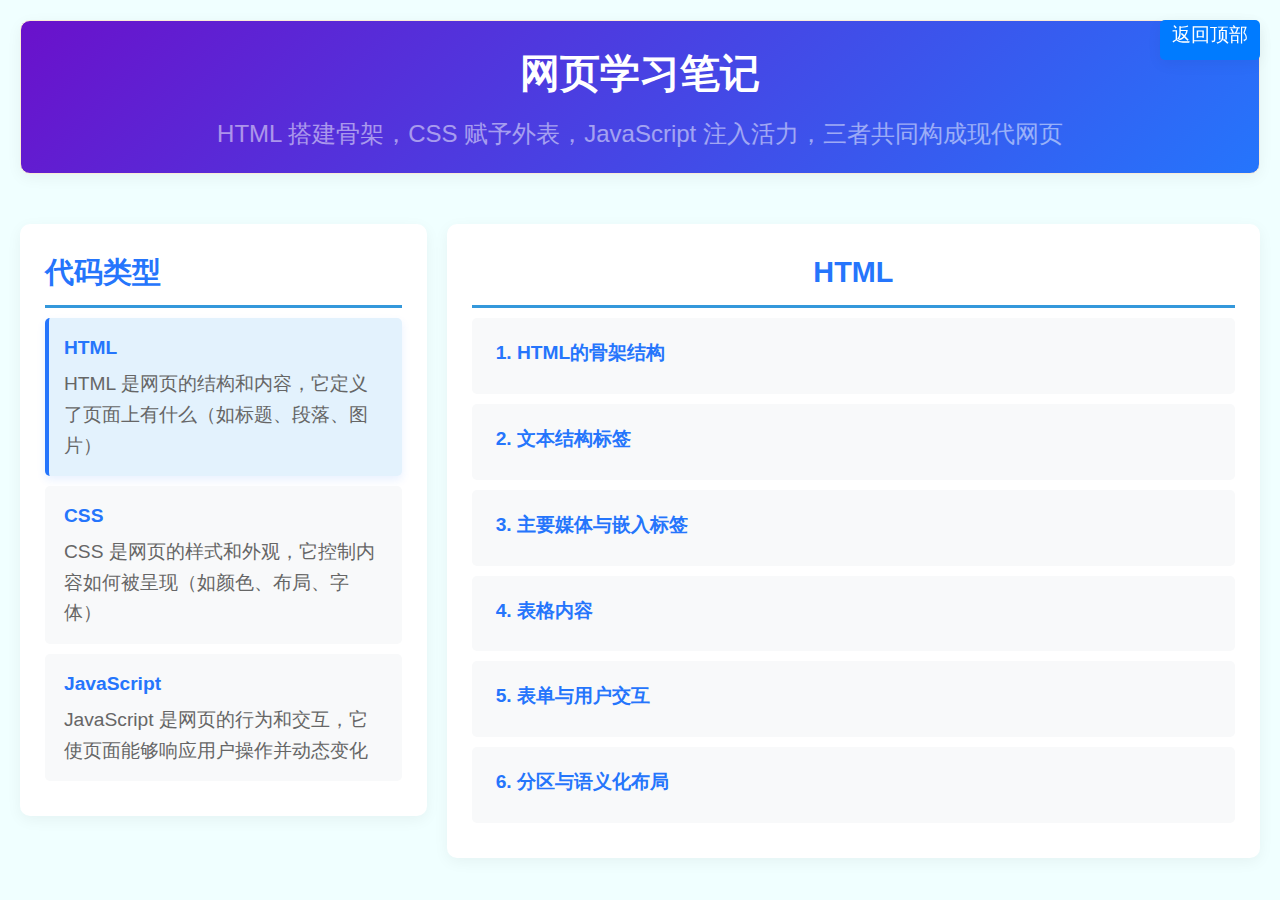
<file: index.html>
<!DOCTYPE html>
<html>
<head>
<meta charset = "UTF-8">
<meta name="viewport" content="width=device-width, initial-scale=1.0">
<title>网页</title>
<link rel="stylesheet" href="style.css">
<script src="script1.js"></script>
<title>网页学习笔记</title>
</head>

<body class="fade-in">
    <div class="container" id="container">
        <header>
            <h1>网页学习笔记</h1>
            <p class="subtitle">HTML 搭建骨架，CSS 赋予外表，JavaScript 注入活力，三者共同构成现代网页</p>
        </header>

        <div class="fixed-button" id="button">返回顶部</div>

        <aside class="sidebar" id="aside">
            <h2>代码类型</h2>

            <ul class="selector-list">
                <li class="selector-item" id="HTML">
                    <div class="selector-name">HTML</div>
                    <div class="selector-desc">HTML 是网页的结构和内容，它定义了页面上有什么（如标题、段落、图片）</div>
                </li>
                <li class="selector-item" id="CSS">
                    <div class="selector-name">CSS</div>
                    <div class="selector-desc">CSS 是网页的样式和外观，它控制内容如何被呈现（如颜色、布局、字体）</div>
                </li>
                <li class="selector-item" id="JavaScript">
                    <div class="selector-name">JavaScript</div>
                    <div class="selector-desc">JavaScript 是网页的行为和交互，它使页面能够响应用户操作并动态变化</div>
                </li>
            </ul>
        </aside>

        <aside class="sidebar" id="HTML+">
            <h2 style="text-align: center;">HTML</h2>

            <ul class="selector-list">
                <a href="./main.html?code=HTML&number=1" target="_self">
                    <li class="selector-item1">
                        <div class="selector-name">1. HTML的骨架结构</div>
                    </li>
                </a>
                <a href="./main.html?code=HTML&number=2" target="_self">
                    <li class="selector-item1">
                        <div class="selector-name">2. 文本结构标签</div>
                    </li>
                </a>
                <a href="./main.html?code=HTML&number=3" target="_self">
                    <li class="selector-item1">
                        <div class="selector-name">3. 主要媒体与嵌入标签</div>
                    </li>
                </a>
                <a href="./main.html?code=HTML&number=4" target="_self">
                    <li class="selector-item1">
                        <div class="selector-name">4. 表格内容</div>
                    </li>
                </a>
                <a href="./main.html?code=HTML&number=5" target="_self">
                    <li class="selector-item1">
                        <div class="selector-name">5. 表单与用户交互</div>
                    </li>
                </a>
                <a href="./main.html?code=HTML&number=6" target="_self">
                    <li class="selector-item1">
                        <div class="selector-name">6. 分区与语义化布局</div>
                    </li>
                </a>
            </ul>
        </aside>

        <aside class="sidebar" id="CSS+">
            <h2 style="text-align: center;">CSS</h2>

            <ul class="selector-list">
                <a href="./main.html?code=CSS&number=1" target="_self">
                    <li class="selector-item1">
                        <div class="selector-name">1. CSS选择器</div>
                    </li>
                <a href="./main.html?code=CSS&number=2" target="_self">
                    <li class="selector-item1">
                        <div class="selector-name">2. 布局属性</div>
                    </li>
                </a>
                <a href="./main.html?code=CSS&number=3" target="_self">
                    <li class="selector-item1">
                        <div class="selector-name">3. 表格内容</div>
                    </li>
                </a>
                <a href="./main.html?code=CSS&number=4" target="_self">
                    <li class="selector-item1">
                        <div class="selector-name">4. 外观和装饰</div>
                    </li>
                </a>
                <a href="./main.html?code=CSS&number=5" target="_self">
                    <li class="selector-item1">
                        <div class="selector-name">5. 动画与交互</div>
                    </li>
                </a>
                <a href="./main.html?code=CSS&number=6" target="_self">
                    <li class="selector-item1">
                        <div class="selector-name">6. 定位和层叠</div>
                    </li>
                </a>
                <a href="./main.html?code=CSS&number=7" target="_self">
                    <li class="selector-item1">
                        <div class="selector-name">7. 其他功能属性</div>
                    </li>
                </a>
            </ul>
        </aside>

        <aside class="sidebar" id="JavaScript+">
            <h2 style="text-align: center;">JavaScript</h2>

            <ul class="selector-list">
                <a href="./main.html?code=JavaScript&number=1" target="_self">
                    <li class="selector-item1">
                        <div class="selector-name">1. DOM元素选择方法</div>
                    </li>
                </a>
                <a href="./main.html?code=JavaScript&number=2" target="_self">
                    <li class="selector-item1">
                        <div class="selector-name">2. 操作元素内容</div>
                    </li>
                </a>
                <a href="./main.html?code=JavaScript&number=3" target="_self">
                    <li class="selector-item1">
                        <div class="selector-name">3. 操作元素属性</div>
                    </li>
                </a>
                <a href="./main.html?code=JavaScript&number=4" target="_self">
                    <li class="selector-item1">
                        <div class="selector-name">4. 操作元素样式</div>
                    </li>
                </a>
                <a href="./main.html?code=JavaScript&number=5" target="_self">
                    <li class="selector-item1">
                        <div class="selector-name">5. 事件处理</div>
                    </li>
                </a>
                <a href="./main.html?code=JavaScript&number=6" target="_self">
                    <li class="selector-item1">
                        <div class="selector-name">6. 创建、添加和删除元素</div>
                    </li>
                </a>
            </ul>
        </aside>
</body>
</html>
</file>
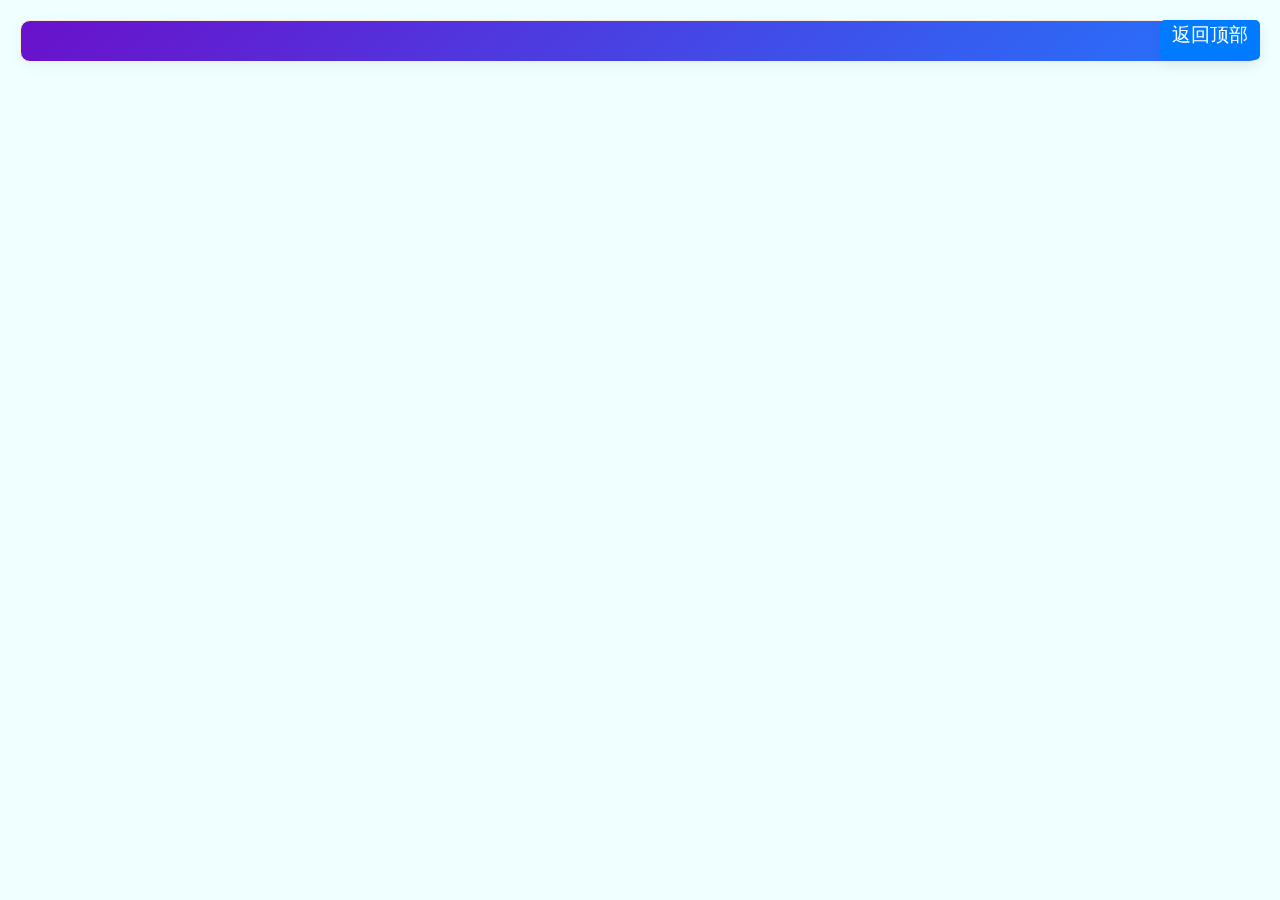
<file: main-HTML.html>
<!DOCTYPE html>
<html>
<head>
<meta charset="UTF-8">
<meta name="viewport" content="width=device-width, initial-scale=1">
<meta name="robots" content="noindex,nofollow">
<link rel="stylesheet" href="style.css">
<script src="script2.js" defer></script>
<link rel="icon" href="https://chat.deepseek.com/favicon.svg" type="image/x-icon">
<title>网页学习笔记</title>
</head>

<body class="fade-in">
    <div class="container" id="container">
        <header>
            <div class="clear" id="HTML1">
                <h1>HTML 1. HTML的骨架结构</h1>
                <p class="subtitle">HTML(超文本标记语言)是网页的基础骨架，它定义了网页的结构和内容。</p>
            </div>

            <div class="clear" id="HTML2">
                <h1>HTML 2. 文本结构标签</h1>
                <p class="subtitle">在HTML中，文本结构标签用于组织和结构化文本内容，使内容更具语义化，便于搜索引擎理解和页面可访问性。</p>
            </div>

            <div class="clear" id="HTML3">
                <h1>HTML 3. 主要媒体与嵌入标签</h1>
                <p class="subtitle">HTML中的主要媒体与嵌入标签用于在网页中嵌入外部资源，如图像、音频、视频、其他网页或应用程序，以丰富页面内容与交互。</p>
            </div>

            <div class="clear" id="HTML4">
                <h1>HTML 4. 基本表格创建</h1>
                <p class="subtitle">表格是 HTML 中用于展示结构化数据的重要元素，通过行和列的网格来组织信息。</p>
            </div>

            <div class="clear" id="HTML5">
                <h1>HTML 5. 表单与用户交互</h1>
                <p class="subtitle">表单是网页中收集用户数据并提交给服务器处理的交互工具。</p>
            </div>

            <div class="clear" id="HTML6">
                <h1>HTML 6. 分区与语义化布局</h1>
                <p class="subtitle">HTML5的语义化布局元素让网页结构更加清晰，不仅便于开发者维护，也使得机器(如搜索引擎、屏幕阅读器)能够更好地理解网页内容。</p>
            </div>
        </header>

        <div class="fixed-button" id="button">返回顶部</div>

        <aside class="sidebar" id="HTML1+">
            <h2>目录</h2>

            <ul class="selector-list">
                <li class="selector-item1" id="HTML11">
                    <div class="selector-name">1. 完整的HTML5骨架</div>
                </li>
                <li class="selector-item1" id="HTML12">
                    <div class="selector-name">2. &lt;!DOCTYPE html&gt;</div>
                </li>
                <li class="selector-item1" id="HTML13">
                    <div class="selector-name">3. &lt;html&gt; 根元素</div>
                </li>
                <li class="selector-item1" id="HTML14">
                    <div class="selector-name">4. &lt;head&gt; 头部区域</div>
                </li>
                <li class="selector-item1" id="HTML15">
                    <div class="selector-name">5. &lt;body&gt; 主体区域</div>
                </li>
                <li class="selector-item1" id="HTML16">
                    <div class="selector-name">6. 脚本部分</div>
                </li>
            </ul>
        </aside>

        <main class="main" id="HTML1++">
            <section class="section" id="HTML11+">
                <h2>1. 完整的HTML5骨架</h2>
                
                <h3>示例代码:</h3>
                <div class="code-block">
                    <p>&lt;<span class="code-keyword">!DOCTYPE</span> <span class="code-property">html</span>&gt;</p>
                    <p>&lt;<span class="code-keyword">html</span>&gt;</p>
                    <p>&lt;<span class="code-keyword">head</span>&gt;</p>
                    <p style="text-indent: 2em;">&lt;<span class="code-keyword">meta</span> <span class="code-property">charset</span>=<span class="code-value">"UTF-8"</span>&gt;</p>
                    <p style="text-indent: 2em;">&lt;<span class="code-keyword">title</span>&gt;页面标题&lt;<span class="code-keyword">title</span>&gt;</p>
                    <p style="text-indent: 2em;">&lt;<span class="code-keyword">style</span>&gt;</p>
                    <p style="text-indent: 4em;"><span class="code-comment">/* 内联CSS样式 */</span></p>
                    <p style="text-indent: 2em;">&lt;<span class="code-keyword">style</span>&gt;</p>
                    <p>&lt;<span class="code-keyword">head</span>&gt;</p>
                    <p>&lt;<span class="code-keyword">body</span>&gt;</p>
                    <p style="text-indent: 2em;"><span class="code-comment">&lt;!-- 页面内容 --&gt;</span></p>    
                    <p style="text-indent: 2em;">&lt;<span class="code-keyword">script</span> <span class="code-property">src</span>=<span class="code-value">"script.js"</span>&gt;&lt;<span class="code-keyword">/script</span>&gt;</p>
                    <p style="text-indent: 2em;">&lt;<span class="code-keyword">script</span>&gt;</p>
                    <p style="text-indent: 2em;"><span class="code-comment">// 内联JavaScript代码</span></p>
                    <p style="text-indent: 2em;">&lt;<span class="code-keyword">/script</span>&gt;<p></p>
                    <p>&lt;<span class="code-keyword">/body</span>&gt;</p>    
                    <p>&lt;<span class="code-keyword">/html</span>&gt;</p>
                </div>
            </section>

            <section class="section" id="HTML12+">
                <h2>2. &lt;!DOCTYPE html&gt;</h2>

                <div class="code-block more">
                    <span class="highlight">注意:</span><span style="font-weight: bold;">必须放在第一行</span><br>
                    <span class="highlight">用途:</span><br>
                    <P>1. 文档类型声明，告诉浏览器这是一个HTML5文档</P>
                    <P>2. 不是HTML标签，而是给浏览器的指令</P>
                    <P>3. 确保浏览器以标准模式渲染页面</P>
                </div>
            </section>

            <section class="section" id="HTML13+">
                <h2>3. &lt;html&gt; 根元素</h2>
                <p style="text-indent: 2em;">&lt;html&gt; 元素是HTML文档的根元素，也称为根标签。它包含整个HTML文档的内容，以下是其常用属性和用法：</p>

                <div class="code-block other">
                    <h4>1. lang - 语言属性(最常用)</h4>

                    <h3>示例代码:</h3>
                    <div class="code-block">
                        <p>&lt;<span class="code-keyword">html</span> <span class="code-property">lang</span>=<span class="code-value">"zh-CN"</span>&gt;</p>
                        <p><span class="code-comment">&lt;!--</span></p>
                        <p style="text-indent: 2em" class="code-comment">语言代码：</p>
                        <p style="text-indent: 2em" class="code-comment">- zh-CN：简体中文(中国大陆)</p>
                        <p style="text-indent: 2em" class="code-comment">- zh-TW：繁体中文(台湾)</p>
                        <p style="text-indent: 2em" class="code-comment">- zh-HK：繁体中文(香港)</p>
                        <p style="text-indent: 2em" class="code-comment"> - en：英语</p>
                        <p style="text-indent: 2em" class="code-comment"> - ja：日语</p>
                        <p><span class="code-comment">--&gt;</span></p>
                    </div>

                    <div class="code-block more">
                        <span class="highlight">作用：</span>
                        <p>1. SEO优化：帮助搜索引擎识别页面语言</p>
                        <p>2. 可访问性：辅助屏幕阅读器选择正确的发音规则</p>
                        <p>3. 自动翻译：浏览器可以提示翻译或自动翻译</p>
                        <p>4. 字体渲染：某些浏览器会根据语言选择不同字体</p>
                        <p>5. 排版处理：影响连字符、断字规则等</p>
                        <p>6. 样式适配：可以通过CSS选择器根据语言应用不同样式</p>
                    </div>
                </div>

                <div class="code-block other">
                    <h4>2. dir - 文本方向属性</h4>

                    <h3>示例代码:</h3>
                    <div class="code-block">
                        <p>&lt;<span class="code-keyword">html</span> <span class="code-property">dir</span>=<span class="code-value">"ltr"</span>&gt;</p>
                        <p style="text-indent: 2em;"><span class="code-comment">&lt;!-- 从左到右(默认，Left-to-Right) --&gt;</span></p>    
                        <p>&lt;<span class="code-keyword">html</span> <span class="code-property">dir</span>=<span class="code-value">"rtl"</span>&gt;</p>
                        <p style="text-indent: 2em;"><span class="code-comment">&lt;!-- 从右到左(Right-to-Left，用于阿拉伯语、希伯来语等) --&gt;</span></p>  
                        <p>&lt;<span class="code-keyword">html</span> <span class="code-property">dir</span>=<span class="code-value">"auto"</span>&gt;</p>
                        <p style="text-indent: 2em;"><span class="code-comment">&lt;!-- 自动检测方向 --&gt;</span></p>  
                    </div>
                </div>

                <div class="code-block other">
                    <h4>3. 应用状态标记</h4>

                    <h3>示例代码:</h3>
                    <div class="code-block">
                        <p>&lt;<span class="code-keyword">html</span> <span class="code-property">data-page</span>=<span class="code-value">"home"</span>&gt;</p>
                        <p>&lt;<span class="code-keyword">html</span> <span class="code-property">data-loading</span>=<span class="code-value">"false"</span>&gt;</p>
                        <p>&lt;<span class="code-keyword">html</span> <span class="code-property">data-scrolled</span>=<span class="code-value">"false"</span>&gt;</p>
                        <p><span class="code-comment">&lt;!--</span></p>
                        <p style="text-indent: 2em" class="code-comment">页面状态标记：</p>
                        <p style="text-indent: 2em" class="code-comment">1. data-page：当前页面标识</p>
                        <p style="text-indent: 2em" class="code-comment">2. data-loading：加载状态</p>
                        <p style="text-indent: 2em" class="code-comment">3. data-scrolled：滚动状态</p>
                        <p style="text-indent: 2em" class="code-comment">4. data-menu-open：菜单状态</p>
                        <p style="text-indent: 2em" class="code-comment">5. data-modal-open：弹窗状态</p>
                        <p><span class="code-comment">--&gt;</span></p>
                    </div>
                </div>

                <div class="code-block other">
                    <h4>4. 响应式/设备检测属性</h4>

                    <h3>示例代码:</h3>
                    <div class="code-block">
                        <p>&lt;<span class="code-keyword">html</span> <span class="code-property">data-viewport</span>=<span class="code-value">"desktop"</span>&gt;</p>
                        <p>&lt;<span class="code-keyword">html</span> <span class="code-property">data-touch</span>=<span class="code-value">"false"</span>&gt;</p>
                        <p>&lt;<span class="code-keyword">html</span> <span class="code-property">data-orientation</span>=<span class="code-value">"landscape"</span>&gt;</p>
                        <p><span class="code-comment">&lt;!--</span></p>
                        <p style="text-indent: 2em" class="code-comment">设备检测属性：</p>
                        <p style="text-indent: 2em" class="code-comment">1. data-viewport：屏幕尺寸分类</p>
                        <p style="text-indent: 2em" class="code-comment">2. data-touch：是否触摸设备</p>
                        <p style="text-indent: 2em" class="code-comment">3. data-orientation：设备方向</p>
                        <p style="text-indent: 2em" class="code-comment">4. data-os：操作系统</p>
                        <p style="text-indent: 2em" class="code-comment">5. data-browser：浏览器类型</p>
                        <p><span class="code-comment">--&gt;</span></p>
                    </div>
                </div>
            </section>

            <section class="section" id="HTML14+">
                <h2>4. &lt;head&gt; 头部区域</h2>
                <p style="text-indent: 2em;">&lt;head&gt; 元素是HTML文档的头部，包含文档的元数据(metadata)和资源链接。这些信息不会直接显示在页面上，但对页面的功能、表现和优化至关重要。</p>
 
                <div class="code-block other">
                    <h4>1. 字符编码声明</h4>

                    <h3>示例代码:</h3>
                    <div class="code-block">
                        <p>&lt;<span class="code-keyword">head</span>&gt;</p>
                        <p style="text-indent: 2em;"><span class="code-comment">&lt;!-- 必须放在&lt;head&gt;的最前面 --&gt;</span></p>    
                        <p style="text-indent: 2em">&lt;<span class="code-keyword">meta</span> <span class="code-property">charset</span>=<span class="code-value">"UTF-8"</span>&gt;</p>
                        <p style="text-indent: 2em"><span class="code-comment">&lt;!--</span></p>
                        <p style="text-indent: 4em" class="code-comment">作用：</p>
                        <p style="text-indent: 4em" class="code-comment">1. 确保浏览器正确解析文档字符</p>
                        <p style="text-indent: 4em" class="code-comment">2. 防止中文等字符出现乱码</p>
                        <p style="text-indent: 4em" class="code-comment">3. 推荐使用UTF-8，支持所有语言</p>
                        <p style="text-indent: 2em"><span class="code-comment">--&gt;</span></p>
                        <P>&lt;<span class="code-keyword">/head</span>&gt;</p>
                    </div>
                </div>

                <div class="code-block other">
                    <h4>2 视口设置(移动端必备)</h4>

                    <h3>示例代码:</h3>
                    <div class="code-block">
                        <p>&lt;<span class="code-keyword">head</span>&gt;</p>
                        <p style="text-indent: 2em">&lt;<span class="code-keyword">meta</span> <span class="code-property">name</span>=<span class="code-value">"viewport"</span> <span class="code-property">content</span>=<span class="code-value">"width=device-width, initial-scale=1.0"</span>&gt;</p>
                        <p style="text-indent: 2em"><span class="code-comment">&lt;!--</span></p>
                        <p style="text-indent: 4em" class="code-comment">参数详解：</p>
                        <p style="text-indent: 4em" class="code-comment">- width=device-width：宽度等于设备宽度</p>
                        <p style="text-indent: 4em" class="code-comment">- initial-scale=1.0：初始缩放比例为1</p>
                        <p style="text-indent: 4em" class="code-comment">- maximum-scale=1.0：最大缩放比例</p>
                        <p style="text-indent: 4em" class="code-comment">- minimum-scale=1.0：最小缩放比例</p>
                        <p style="text-indent: 4em" class="code-comment">- user-scalable=no：禁止用户缩放(慎用)</p>
                        <p style="text-indent: 2em"><span class="code-comment">--&gt;</span></p>
                        <p>&lt;<span class="code-keyword">/head</span>&gt;</p>
                    </div>
                </div>

                <div class="code-block other">
                    <h4>3. 页面标题</h4>

                    <h3>示例代码:</h3>
                    <div class="code-block">
                        <p>&lt;<span class="code-keyword">head</span>&gt;</p>
                        <p style="text-indent: 2em;">&lt;<span class="code-keyword">title</span>&gt;页面标题&lt;<span class="code-keyword">title</span>&gt;</p>
                        <p style="text-indent: 2em"><span class="code-comment">&lt;!--</span></p>
                        <p style="text-indent: 4em" class="code-comment">最佳实践：</p>
                        <p style="text-indent: 4em" class="code-comment">1. 长度50-60字符</p>
                        <p style="text-indent: 4em" class="code-comment">2. 包含关键词但不要堆砌</p>
                        <p style="text-indent: 4em" class="code-comment">3. 重要内容放前面</p>
                        <p style="text-indent: 4em" class="code-comment">4. 用分隔符(如 -、|、·)分隔</p>
                        <p style="text-indent: 2em"><span class="code-comment">--&gt;</span></p>
                        <p>&lt;<span class="code-keyword">/head</span>&gt;</p>
                    </div>
                </div>

                <div class="code-block other">
                    <h4>4. 页面描述</h4>

                    <h3>示例代码:</h3>
                    <div class="code-block">
                        <p>&lt;<span class="code-keyword">head</span>&gt;</p>
                        <p style="text-indent: 2em">&lt;<span class="code-keyword">meta</span> <span class="code-property">name</span>=<span class="code-value">"description"</span> <span class="code-property">content</span>=<span class="code-value">"这里是页面描述，长度150-160字符，包含关键词，吸引用户点击"</span>&gt;</p>
                        <p style="text-indent: 2em"><span class="code-comment">&lt;!--</span></p>
                        <p style="text-indent: 4em" class="code-comment">作用：</p>
                        <p style="text-indent: 4em" class="code-comment">1. 搜索引擎结果展示</p>
                        <p style="text-indent: 4em" class="code-comment">2. 社交媒体分享时显示</p>
                        <p style="text-indent: 4em" class="code-comment">3. 影响点击率</p>
                        <p style="text-indent: 2em"><span class="code-comment">--&gt;</span></p>
                        <p>&lt;<span class="code-keyword">/head</span>&gt;</p>
                    </div>
                </div>

                <div class="code-block other">
                    <h4>5. 作者和版权信息</h4>

                    <h3>示例代码:</h3>
                    <div class="code-block">
                        <p>&lt;<span class="code-keyword">head</span>&gt;</p>
                        <p style="text-indent: 2em">&lt;<span class="code-keyword">meta</span> <span class="code-property">name</span>=<span class="code-value">"author"</span> <span class="code-property">content</span>=<span class="code-value">"张三"</span>&gt;</p>
                        <p style="text-indent: 2em">&lt;<span class="code-keyword">meta</span> <span class="code-property">name</span>=<span class="code-value">"copyright"</span> <span class="code-property">content</span>=<span class="code-value">"© 2023 公司名称"</span>&gt;</p>
                        <p>&lt;<span class="code-keyword">/head</span>&gt;</p>
                    </div>
                </div>

                <div class="code-block other">
                    <h4>6. robots控制</h4>

                    <h3>示例代码:</h3>
                    <div class="code-block">
                        <p>&lt;<span class="code-keyword">head</span>&gt;</p>
                        <p style="text-indent: 2em;"><span class="code-comment">&lt;!-- 控制搜索引擎爬虫行为 --&gt;</span></p>    
                        <p style="text-indent: 2em">&lt;<span class="code-keyword">meta</span> <span class="code-property">name</span>=<span class="code-value">"robots"</span> <span class="code-property">content</span>=<span class="code-value">"index, follow"</span>&gt;</p>
                        <p style="text-indent: 2em"><span class="code-comment">&lt;!--</span></p>
                        <p style="text-indent: 4em" class="code-comment">常见值：</p>
                        <p style="text-indent: 4em" class="code-comment">- index/follow：允许收录和跟踪链接(默认)</p>
                        <p style="text-indent: 4em" class="code-comment">- noindex/nofollow：禁止收录和跟踪链接</p>
                        <p style="text-indent: 4em" class="code-comment">- noarchive：禁止显示快照</p>
                        <p style="text-indent: 4em" class="code-comment">- nosnippet：禁止显示摘要</p>
                        <p style="text-indent: 2em"><span class="code-comment">--&gt;</span></p>
                        <p>&lt;<span class="code-keyword">/head</span>&gt;</p>
                    </div>
                </div>

                <div class="code-block other">
                    <h4>7. CSS文件</h4>

                    <h3>示例代码:</h3>
                    <div class="code-block">
                        <p>&lt;<span class="code-keyword">head</span>&gt;</p>
                        <p style="text-indent: 2em;"><span class="code-comment">&lt;!-- 外部CSS文件 --&gt;</span></p>    
                        <p style="text-indent: 2em">&lt;<span class="code-keyword">link</span> <span class="code-property">rel</span>=<span class="code-value">"stylesheet"</span> <span class="code-property">href</span>=<span class="code-value">"styles.css"</span>&gt;</p>
                        <br>
                        <p style="text-indent: 2em;"><span class="code-comment">&lt;!-- 预加载关键CSS --&gt;</span></p>    
                        <p style="text-indent: 2em">&lt;<span class="code-keyword">link</span> <span class="code-property">rel</span>=<span class="code-value">"preload"</span> <span class="code-property">href</span>=<span class="code-value">"critical.css"</span> <span class="code-property">as</span>=<span class="code-value">"style"</span> <span class="code-property">onload</span>=<span class="code-value">"this.rel='stylesheet'"</span>&gt;</p>
                        <p style="text-indent: 2em">&lt;<span class="code-keyword">noscript</span>&gt;&lt;<span class="code-keyword">link</span> <span class="code-property">rel</span>=<span class="code-value">"stylesheet"</span> <span class="code-property">href</span>=<span class="code-value">"critical.css"</span>&gt;&lt;<span class="code-keyword">noscript</span>&gt;</p>
                        <br>
                        <p style="text-indent: 2em;"><span class="code-comment">&lt;!-- 打印样式 --&gt;</span></p> 
                        <p style="text-indent: 2em">&lt;<span class="code-keyword">link</span> <span class="code-property">rel</span>=<span class="code-value">"stylesheet"</span> <span class="code-property">href</span>=<span class="code-value">"print.css"</span> <span class="code-property">media</span>=<span class="code-value">"print"</span>&gt;</p>
                        <p>&lt;<span class="code-keyword">/head</span>&gt;</p>
                    </div>
                </div>

                <div class="code-block other">
                    <h4>8. Web字体</h4>

                    <h3>示例代码:</h3>
                    <div class="code-block">
                        <p>&lt;<span class="code-keyword">head</span>&gt;</p>
                        <p style="text-indent: 2em;"><span class="code-comment">&lt;!-- Google字体 --&gt;</span></p>
                        <p style="text-indent: 2em">&lt;<span class="code-keyword">link</span> <span class="code-property">rel</span>=<span class="code-value">"preconnect"</span> <span class="code-property">href</span>=<span class="code-value">"https://fonts.googleapis.com"</span>&gt;</p>
                        <p style="text-indent: 2em">&lt;<span class="code-keyword">link</span> <span class="code-property">rel</span>=<span class="code-value">"preconnect"</span> <span class="code-property">href</span>=<span class="code-value">"https://fonts.gstatic.com"</span> <span class="code-property">crossorigin</span>&gt;</p>
                        <p style="text-indent: 2em;"><span class="code-comment">&lt;!-- 本地字体 --&gt;</span></p>
                        <p style="text-indent: 2em">&lt;<span class="code-keyword">link</span> <span class="code-property">rel</span>=<span class="code-value">"preload"</span> <span class="code-property">href</span>=<span class="code-value">"/fonts/custom.woff2"</span> <span class="code-property">as</span>=<span class="code-value">"font"</span> <span class="code-property">type</span>=<span class="code-value">"font/woff2"</span> <span class="code-property">crossorigin</span>&gt;</p>
                        <p>&lt;<span class="code-keyword">/head</span>&gt;</p>
                    </div>
                </div>

                <div class="code-block other">
                    <h4>9. 图标和favicon</h4>

                    <h3>示例代码:</h3>
                    <div class="code-block">
                        <p>&lt;<span class="code-keyword">head</span>&gt;</p>
                        <p style="text-indent: 2em;"><span class="code-comment">&lt;!-- 传统favicon --&gt;</span></p>
                        <p style="text-indent: 2em">&lt;<span class="code-keyword">link</span> <span class="code-property">rel</span>=<span class="code-value">"icon"</span> <span class="code-property">href</span>=<span class="code-value">"/favicon.ico"</span> <span class="code-property">type</span>=<span class="code-value">"image/x-icon"</span>&gt;</p>
                        <p style="text-indent: 2em">&lt;<span class="code-keyword">link</span> <span class="code-property">rel</span>=<span class="code-value">"shortcut icon"</span> <span class="code-property">href</span>=<span class="code-value">"/favicon.ico"</span>&gt;</p>
                        <p style="text-indent: 2em;"><span class="code-comment">&lt;!-- 现代多尺寸图标 --&gt;</span></p>
                        <p style="text-indent: 2em">&lt;<span class="code-keyword">link</span> <span class="code-property">rel</span>=<span class="code-value">"icon"</span> <span class="code-property">type</span>=<span class="code-value">"image/png"</span> <span class="code-property">sizes</span>=<span class="code-value">"32x32"</span> <span class="code-property">href</span>=<span class="code-value">"/favicon-32x32.png"</span>&gt;</p>
                        <p style="text-indent: 2em">&lt;<span class="code-keyword">link</span> <span class="code-property">rel</span>=<span class="code-value">"apple-touch-icon"</span> <span class="code-property">sizes</span>=<span class="code-value">"180x180"</span> <span class="code-property">href</span>=<span class="code-value">"/apple-touch-icon.png"</span>&gt;</p>
                        <p style="text-indent: 2em;"><span class="code-comment">&lt;!-- Windows磁贴 --&gt;</span></p>
                        <p style="text-indent: 2em">&lt;<span class="code-keyword">link</span> <span class="code-property">name</span>=<span class="code-value">"msapplication-TileColor"</span> <span class="code-property">content</span>=<span class="code-value">"#da532c"</span>&gt;</p>
                        <p style="text-indent: 2em">&lt;<span class="code-keyword">link</span> <span class="code-property">name</span>=<span class="code-value">"msapplication-TileImage"</span> <span class="code-property">content</span>=<span class="code-value">"/mstile-144x144.png"</span>&gt;</p>
                        <p style="text-indent: 2em;"><span class="code-comment">&lt;!-- 主题颜色 --&gt;</span></p>
                        <p style="text-indent: 2em">&lt;<span class="code-keyword">link</span> <span class="code-property">name</span>=<span class="code-value">"theme-color"</span> <span class="code-property">content</span>=<span class="code-value">"#ffffff"</span> <span class="code-property">media</span>=<span class="code-value">"(prefers-color-scheme: light)"</span>&gt;</p>
                        <p style="text-indent: 2em">&lt;<span class="code-keyword">link</span> <span class="code-property">name</span>=<span class="code-value">"theme-color"</span> <span class="code-property">content</span>=<span class="code-value">"#121212"</span> <span class="code-property">media</span>=<span class="code-value">"(prefers-color-scheme: dark)"</span>&gt;</p>
                        <p>&lt;<span class="code-keyword">/head</span>&gt;</p>
                    </div>
                </div>

                <div class="code-block other">
                    <h4>10. JavaScript文件</h4>

                    <h3>示例代码:</h3>
                    <div class="code-block">
                        <p>&lt;<span class="code-keyword">head</span>&gt;</p>
                        <p style="text-indent: 2em;"><span class="code-comment">&lt;!-- 传统加载(阻塞渲染) --&gt;</span></p>
                        <p style="text-indent: 2em;">&lt;<span class="code-keyword">script</span> <span class="code-property">src</span>=<span class="code-value">"script.js"</span>&gt;&lt;<span class="code-keyword">/script</span>&gt;</p>
                        <p style="text-indent: 2em;"><span class="code-comment">&lt;!-- 异步加载(不阻塞渲染) --&gt;</span></p>
                        <p style="text-indent: 2em;">&lt;<span class="code-keyword">script</span> <span class="code-property">src</span>=<span class="code-value">"analytics.js"</span> <span class="code-property">async</span>&gt;&lt;<span class="code-keyword">/script</span>&gt;</p>
                        <p style="text-indent: 2em;"><span class="code-comment">&lt;!-- 延迟加载(DOM解析后执行) --&gt;</span></p>
                        <p style="text-indent: 2em;">&lt;<span class="code-keyword">script</span> <span class="code-property">src</span>=<span class="code-value">"main.js"</span> <span class="code-property">defer</span>&gt;&lt;<span class="code-keyword">/script</span>&gt;</p>
                        <p style="text-indent: 2em;"><span class="code-comment">&lt;!-- 模块化 --&gt;</span></p>
                        <p style="text-indent: 2em;">&lt;<span class="code-keyword">script</span> <span class="code-property">type</span>=<span class="code-value">"module"</span> <span class="code-property">src</span>=<span class="code-value">"app.js"</span>&gt;&lt;<span class="code-keyword">/script</span>&gt;</p>
                        <p style="text-indent: 2em;"><span class="code-comment">&lt;!-- 内联脚本 --&gt;</span></p>
                        <p style="text-indent: 2em;">&lt;<span class="code-keyword">script</span>&gt;</p>
                        <p style="text-indent: 4em;"><span class="code-comment">// 内联JavaScript代码</span></p>
                        <p style="text-indent: 2em;">&lt;<span class="code-keyword">/script</span>&gt;</p>
                        <p>&lt;<span class="code-keyword">/head</span>&gt;</p>
                    </div>
                </div>

                <div class="code-block other">
                    <h4>11. 预加载和预获取</h4>

                    <h3>示例代码:</h3>
                    <div class="code-block">
                        <p>&lt;<span class="code-keyword">head</span>&gt;</p>
                        <p style="text-indent: 2em;"><span class="code-comment">&lt;!-- 预加载关键资源 --&gt;</span></p>
                        <p style="text-indent: 2em;"><span class="code-comment">&lt;!-- as(资源类型)：image/audio/video/font/document/script/style --&gt;</span></p>
                        <p style="text-indent: 2em">&lt;<span class="code-keyword">link</span> <span class="code-property">rel</span>=<span class="code-value">"preload"</span> <span class="code-property">href</span>=<span class="code-value">"hero-image.jpg"</span> <span class="code-property">as</span>=<span class="code-value">"image"</span>&gt;</p>
                        <p style="text-indent: 2em">&lt;<span class="code-keyword">link</span> <span class="code-property">rel</span>=<span class="code-value">"preload"</span> <span class="code-property">href</span>=<span class="code-value">"/fonts/custom.woff2"</span> <span class="code-property">as</span>=<span class="code-value">"font"</span> <span class="code-property">type</span>=<span class="code-value">"font/woff2"</span> <span class="code-property">crossorigin</span>&gt;</p>
                        <p style="text-indent: 2em;"><span class="code-comment">&lt;!-- 预获取下一页资源 --&gt;</span></p>
                        <p style="text-indent: 2em">&lt;<span class="code-keyword">link</span> <span class="code-property">rel</span>=<span class="code-value">"prefetch"</span> <span class="code-property">href</span>=<span class="code-value">"next-page.html"</span>&gt;</p>
                        <p style="text-indent: 2em">&lt;<span class="code-keyword">link</span> <span class="code-property">rel</span>=<span class="code-value">"prefetch"</span> <span class="code-property">href</span>=<span class="code-value">"next-page.css"</span> <span class="code-property">as</span>=<span class="code-value">"style"</span>&gt;</p>
                        <p style="text-indent: 2em">&lt;<span class="code-keyword">link</span> <span class="code-property">rel</span>=<span class="code-value">"prefetch"</span> <span class="code-property">href</span>=<span class="code-value">"next-page.js"</span> <span class="code-property">as</span>=<span class="code-value">"script"</span>&gt;</p>
                        <p>&lt;<span class="code-keyword">/head</span>&gt;</p>
                    </div>
                </div>
            </section>
                
            <section class="section" id="HTML15+">
                <h2>5. &lt;body&gt; 主体区域</h2>
                <p style="text-indent: 2em;">&lt;body&gt; 元素包含了所有在浏览器中可见的内容，是网页的主体部分。</p>

                <div class="code-block other">
                    <h4>语义化结构元素(HTML5新增)</h4>

                    <h3>示例代码:</h3>
                    <div class="code-block">
                        <p>&lt;<span class="code-keyword">header</span>&gt; <span class="code-comment">&lt;!-- 页眉：通常包含logo、导航等 --&gt;</span></p>
                        <p>&lt;<span class="code-keyword">nav</span>&gt; <span class="code-comment">&lt;!-- 导航栏：包含主要导航链接 --&gt;</span></p>
                        <p>&lt;<span class="code-keyword">main</span>&gt; <span class="code-comment">&lt;!-- 主要内容区域：每个页面应只有一个 --&gt;</span></p>
                        <p>&lt;<span class="code-keyword">section</span>&gt; <span class="code-comment">&lt;!-- 文档章节：用于内容分组 --&gt;</span></p>
                        <p>&lt;<span class="code-keyword">article</span>&gt; <span class="code-comment">&lt;!-- 独立内容：如博客文章、新闻等 --&gt;</span></p>
                        <p>&lt;<span class="code-keyword">aside</span>&gt; <span class="code-comment">&lt;!-- 侧边栏：与主要内容相关但独立 --&gt;</span></p>
                        <p>&lt;<span class="code-keyword">footer</span>&gt; <span class="code-comment">&lt;!-- 页脚：版权信息、联系方式等 --&gt;</span></p>
                    </div>
                </div>

                <div class="code-block more">
                    <span class="highlight">注:</span><span style="font-weight: bold;">大部分body语法在后面</span><br>
                </div>
            </section>

            <section class="section" id="HTML16+">
                <h2>6. 脚本部分</h2>
                <p style="text-indent: 2em;">脚本部分主要处理JavaScript代码，包括内联脚本和外部脚本文件的引入。</p>

                <div class="code-block other">
                    <h4>1. 内联脚本</h4>
                    <div class="code-block more">
                        <span class="highlight">注:</span><span style="font-weight: bold;">详情见</span><br>
                        <p>1. 完整的HTML5骨架</p>
                        <p>4. &lt;head&gt; 头部区域的10. JavaScript文件</p>
                    </div>
                </div>

                <div class="code-block other">
                    <h4>2. 外部脚本引入</h4>
                    <div class="code-block more">
                        <span class="highlight">注:</span><span style="font-weight: bold;">详情见</span><br>
                        <p>4. &lt;head&gt; 头部区域的10. JavaScript文件</p>
                    </div>
                </div>

                <div class="code-block other">
                    <h4>3. 三种加载方式对比</h4>

                    <h3>示例代码:</h3>
                    <div class="code-block">
                        <p>&lt;<span class="code-keyword">head</span>&gt;</p>
                        <p style="text-indent: 2em;"><span class="code-comment">&lt;!-- 默认(阻塞渲染) --&gt;</span></p>
                        <p style="text-indent: 2em;">&lt;<span class="code-keyword">script</span> <span class="code-property">src</span>=<span class="code-value">"blocking.js"</span>&gt;&lt;<span class="code-keyword">/script</span>&gt;</p>
                        <p style="text-indent: 2em;"><span class="code-comment">&lt;!-- async(异步，下载后立即执行) --&gt;</span></p>
                        <p style="text-indent: 2em;">&lt;<span class="code-keyword">script</span> <span class="code-property">src</span>=<span class="code-value">"async.js"</span> <span class="code-property">async</span>&gt;&lt;<span class="code-keyword">/script</span>&gt;</p>
                        <p style="text-indent: 2em;"><span class="code-comment">&lt;!-- defer(延迟，DOM解析后执行，按顺序) --&gt;</span></p>
                        <p style="text-indent: 2em;">&lt;<span class="code-keyword">script</span> <span class="code-property">src</span>=<span class="code-value">"defer.js"</span> <span class="code-property">defer</span>&gt;&lt;<span class="code-keyword">/script</span>&gt;</p>
                        <p><span class="code-comment">&lt;!--</span></p>
                        <p style="text-indent: 2em" class="code-comment">加载策略对比：</p>
                        <p style="text-indent: 2em" class="code-comment">1. 默认：阻塞HTML解析，下载并执行完才继续解析</p>
                        <p style="text-indent: 2em" class="code-comment">2. async：异步下载，下载完成后立即执行(不保证顺序)</p>
                        <p style="text-indent: 2em" class="code-comment">3. defer：异步下载，DOM解析完成后按顺序执行</p>
                        <br>
                        <p style="text-indent: 2em" class="code-comment">推荐使用 defer，除非脚本不依赖DOM且相互独立才用async</p>
                        <p><span class="code-comment">--&gt;</span></p>
                        <p>&lt;<span class="code-keyword">/head</span>&gt;<p>
                    </div>
                </div>
            </section>

            <footer>
                <p>完整的HTML5骨架详解 &copy; 2026 | 示例代码和运行结果展示</p>
            </footer>
        </main>

        <aside class="sidebar" id="HTML2+">
            <h2>目录</h2>

            <ul class="selector-list">
                <li class="selector-item1" id="HTML21">
                    <div class="selector-name">1. 标题标签</div>
                </li>
                <li class="selector-item1" id="HTML22">
                    <div class="selector-name">2. 段落和换行</div>
                </li>
                <li class="selector-item1" id="HTML23">
                    <div class="selector-name">3. 文本格式化</div>
                </li>
                <li class="selector-item1" id="HTML24">
                    <div class="selector-name">4. 引用和代码</div>
                </li>
                <li class="selector-item1" id="HTML25">
                    <div class="selector-name">5. 列表</div>
                </li>
                <li class="selector-item1" id="HTML26">
                    <div class="selector-name">6. 其他语义化标签</div>
                </li>
                <li class="selector-item1" id="HTML27">
                    <div class="selector-name">7. 分组标签</div>
                </li>
                <li class="selector-item1" id="HTML28">
                    <div class="selector-name">8. &lt;summary&gt;和&lt;details&gt;元素</div>
                </li>
                <li class="selector-item1" id="HTML29">
                    <div class="selector-name">9. &lt;a&gt;标签</div>
                </li>
                <li class="selector-item1" id="HTML210">
                    <div class="selector-name">10. 常见的HTML标签属性</div>
                </li>
            </ul>
        </aside>

        <main class="main" id="HTML2++">
            <section class="section" id="HTML21+">
                <h2>1. 标题标签</h2>

                <h3>示例代码:</h3>
                <div class="code-block">
                    <p>&lt;<span class="code-keyword">h1</span>&gt;一级标题 - 页面主标题&lt;<span class="code-keyword">/h1</span>&gt;</p>
                    <p>&lt;<span class="code-keyword">h2</span>&gt;二级标题 - 主要部分标题&lt;<span class="code-keyword">/h2</span>&gt;</p>
                    <p>&lt;<span class="code-keyword">h3</span>&gt;三级标题 - 子部分标题&lt;<span class="code-keyword">/h3</span>&gt;</p>
                    <p>&lt;<span class="code-keyword">h4</span>&gt;四级标题&lt;<span class="code-keyword">/h4</span>&gt;</p>
                    <p>&lt;<span class="code-keyword">h5</span>&gt;五级标题&lt;<span class="code-keyword">/h5</span>&gt;</p>
                    <p>&lt;<span class="code-keyword">h6</span>&gt;六级标题&lt;<span class="code-keyword">/h6</span>&gt;</p>
                </div>

                <h3>运行效果:</h3>
                <div class="code-block other">
                    <h1 style="display: block;margin: 10px;">一级标题 - 页面主标题</h1>
                    <h2 style="color: black;border-width: 0px;margin: 10px;">二级标题 - 主要部分标题</h2>
                    <h3 style="margin: 10px;">三级标题 - 子部分标题</h3>
                    <h4 style="color: black;border-width: 0px;margin: 10px;">四级标题</h4>
                    <h5 style="margin: 10px;">五级标题</h5>
                    <h6 style="margin: 10px;">六级标题</h6>
                </div>
            </section>

            <section class="section" id="HTML22+">
                <h2>2. 段落和换行</h2>

                <h3>示例代码:</h3>
                <div class="code-block">
                    <p>&lt;<span class="code-keyword">p</span>&gt;这是一个段落。&lt;<span class="code-keyword">/p</span>&gt;</p>
                    <p>&lt;<span class="code-keyword">p</span>&gt;这是另一个段落。&lt;<span class="code-keyword">/p</span>&gt;</p>
                    <p>&lt;<span class="code-keyword">br</span>&gt; <span class="code-comment">&lt;!-- 强制换行 --&gt;</span></p>
                    <p>&lt;<span class="code-keyword">hr</span>&gt; <span class="code-comment">&lt;!-- 水平分割线 --&gt;</span></p>
                </div>

                <h3>运行效果:</h3>
                <div class="code-block other">
                    <p>这是一个段落。</p>
                    <p>这是另一个段落。</p>
                    <br>
                    <hr>
                </div>
            </section>

            <section class="section" id="HTML23+">
                <h2>3. 文本格式化</h2>
                
                <h3>示例代码:</h3>
                <div class="code-block">
                    <p>&lt;<span class="code-keyword">b</span>&gt;加粗文本&lt;<span class="code-keyword">/b</span>&gt; <span class="code-comment">&lt;!-- 纯视觉加粗 --&gt;</span></p>
                    <p>&lt;<span class="code-keyword">strong</span>&gt;加粗文本&lt;<span class="code-keyword">/strong</span>&gt; <span class="code-comment">&lt;!-- 语义化强调 --&gt;</span></p>
                    <br>
                    <p>&lt;<span class="code-keyword">i</span>&gt;加粗文本&lt;<span class="code-keyword">/i</span>&gt; <span class="code-comment">&lt;!-- 纯视觉斜体 --&gt;</span></p>
                    <p>&lt;<span class="code-keyword">em</span>&gt;加粗文本&lt;<span class="code-keyword">/em</span>&gt; <span class="code-comment">&lt;!-- 语义化强调 --&gt;</span></p>
                    <br>
                    <p>&lt;<span class="code-keyword">u</span>&gt;下划线文本&lt;<span class="code-keyword">/u</span>&gt;</p>
                    <p>&lt;<span class="code-keyword">del</span>&gt;删除文本&lt;<span class="code-keyword">/del</span>&gt;</p>
                    <p>&lt;<span class="code-keyword">ins</span>&gt;插入文本&lt;<span class="code-keyword">/ins</span>&gt;</p>
                    <br>
                    <p>&lt;<span class="code-keyword">mark</span>&gt;标记/高亮文本&lt;<span class="code-keyword">/mark</span>&gt;</p>
                    <p>&lt;<span class="code-keyword">small</span>&gt;小号文本&lt;<span class="code-keyword">/small</span>&gt;</p>
                    <p>&lt;<span class="code-keyword">sub</span>&gt;下标&lt;<span class="code-keyword">/sub</span>&gt;</p>
                    <p>&lt;<span class="code-keyword">sup</span>&gt;上标&lt;<span class="code-keyword">/sup</span>&gt;</p>
                </div>

                <h3>运行效果:</h3>
                <div class="code-block other">
                    <b>加粗文本</b><br>          
                    <strong>重要文本</strong><br> 
                    <br>
                    <i>斜体文本</i><br>          
                    <em>强调文本</em><br>        
                    <br>
                    <u>下划线文本</u><br>
                    <del>删除文本</del><br>
                    <ins>插入文本</ins><br>
                    <br>
                    <mark>标记/高亮文本</mark><br>
                    <small>小号文本</small><br>
                    <sub>下标</sub><br>
                    <sup>上标</sup><br>
                </div>
            </section>

            <section class="section" id="HTML24+">
                <h2>4. 引用和代码</h2>
                
                <h3>示例代码:</h3>
                <div class="code-block">
                    <p>&lt;<span class="code-keyword">blockquote</span> <span class="code-property">cite</span>=<span class="code-value">"来源URL"</span>&gt;</p>
                    <p style="text-indent: 2em">引用块内容</p>
                    <p>&lt;<span class="code-keyword">/blockquote</span>&gt;</p>
                    <p>&lt;<span class="code-keyword">q</span>&gt;短引用&lt;<span class="code-keyword">/q</span>&gt;</p>
                    <p>&lt;<span class="code-keyword">cite</span>&gt;引用来源标题&lt;<span class="code-keyword">/cite</span>&gt;</p>
                    <br>
                    <p>&lt;<span class="code-keyword">code</span>&gt;代码片段&lt;<span class="code-keyword">/code</span>&gt;</p>
                    <p>&lt;<span class="code-keyword">pre</span>&gt;</p>
                    <p style="text-indent: 2em">预格式化文本</p>
                    <p style="text-indent: 2em">保留空格和换行</p>
                    <p>&lt;<span class="code-keyword">/pre</span>&gt;</p>
                    <p>&lt;<span class="code-keyword">kbd</span>&gt;键盘输入&lt;<span class="code-keyword">/kbd</span>&gt;</p>
                    <p>&lt;<span class="code-keyword">samp</span>&gt;程序输出&lt;<span class="code-keyword">/samp</span>&gt;</p>
                    <p>&lt;<span class="code-keyword">var</span>&gt;变量&lt;<span class="code-keyword">/var</span>&gt;</p>
                </div>

                <h3>运行效果:</h3>
                <div class="code-block other">
                    <blockquote>
                        引用块内容
                    </blockquote><br>
                    <q>短引用</q><br>
                    <cite>引用来源标题</cite><br>
                    <br>
                    <code>代码片段</code><br>
                    <pre>
                        预格式化文本
                        保留空格和换行
                    </pre><br>
                    <kbd>键盘输入</kbd><br>
                    <samp>程序输出</samp><br>
                    <var>变量</var><br>
                </div>
            </section>

            <section class="section" id="HTML25+">
                <h2>5. 列表</h2>
                
                <h3>示例代码:</h3>
                <div class="code-block">
                    <p><span class="code-comment">&lt;!-- 无序列表 --&gt;</span></p>
                    <p>&lt;<span class="code-keyword">ul</span>&gt;</p>
                    <p style="text-indent: 2em">&lt;<span class="code-keyword">li</span>&gt;项目1&lt;<span class="code-keyword">/li</span>&gt;<br></p>
                    <p style="text-indent: 2em">&lt;<span class="code-keyword">li</span>&gt;项目2&lt;<span class="code-keyword">/li</span>&gt;<br></p>
                    <p>&lt;<span class="code-keyword">/ul</span>&gt;</p>
                    <br>
                    <p><span class="code-comment">&lt;!-- 有序列表 --&gt;</span></p>
                    <p>&lt;<span class="code-keyword">ol</span>&gt;</p>
                    <p style="text-indent: 2em">&lt;<span class="code-keyword">li</span>&gt;第一项&lt;<span class="code-keyword">/li</span>&gt;<br></p>
                    <p style="text-indent: 2em">&lt;<span class="code-keyword">li</span>&gt;第二项&lt;<span class="code-keyword">/li</span>&gt;<br></p>
                    <p>&lt;<span class="code-keyword">/ol</span>&gt;</p>
                    <br>
                    <p><span class="code-comment">&lt;!-- 定义列表 --&gt;</span></p>
                    <p>&lt;<span class="code-keyword">dl</span>&gt;</p>
                    <p style="text-indent: 2em">&lt;<span class="code-keyword">dt</span>&gt;术语&lt;<span class="code-keyword">/dt</span>&gt;<br></p>
                    <p style="text-indent: 2em">&lt;<span class="code-keyword">dd</span>&gt;术语描述&lt;<span class="code-keyword">/dd</span>&gt;<br></p>
                    <p style="text-indent: 2em">&lt;<span class="code-keyword">dt</span>&gt;另一个术语&lt;<span class="code-keyword">/dt</span>&gt;<br></p>
                    <p style="text-indent: 2em">&lt;<span class="code-keyword">dd</span>&gt;另一个描述&lt;<span class="code-keyword">/dd</span>&gt;<br></p>
                    <p>&lt;<span class="code-keyword">/dl</span>&gt;</p>
                </div>

                <h3>运行效果:</h3>
                <div class="code-block other">
                    <ul>
                        <li>项目1</li>
                        <li>项目2</li>
                    </ul><br>
                    <br>
                    <ol>
                        <li>第一项</li>
                        <li>第二项</li>
                    </ol><br>
                    <br>
                    <dl>
                        <dt>术语</dt>
                        <dd>术语描述</dd>
                        <dt>另一个术语</dt>
                        <dd>另一个描述</dd>
                    </dl><br>
                </div>
            </section>

            <section class="section" id="HTML26+">
                <h2>6. 其他语义化标签</h2>
                
                <h3>示例代码:</h3>
                <div class="code-block">
                    <p>&lt;<span class="code-keyword">abbr</span> <span class="code-property">title</span>=<span class="code-value">"超文本标记语言"</span>&gt;HTML&lt;<span class="code-keyword">/abbr</span>&gt;</p>
                    <p>&lt;<span class="code-keyword">address</span>&gt;联系信息&lt;<span class="code-keyword">/address</span>&gt;</p>
                    <p>&lt;<span class="code-keyword">time</span> <span class="code-property">datetime</span>=<span class="code-value">"2024-01-01"</span>&gt;2024年元旦&lt;<span class="code-keyword">/time</span>&gt;</p>
                    <br>
                    <p>&lt;<span class="code-keyword">ruby</span>&gt;</p>
                    <p style="text-indent: 2em"><span>汉&lt;</span><span class="code-keyword">rt</span>&gt;hàn&lt;<span class="code-keyword">/rt</span>&gt;</p>
                    <p style="text-indent: 2em"><span>字&lt;</span><span class="code-keyword">rt</span>&gt;zì&lt;<span class="code-keyword">/rt</span>&gt;</p>
                    <p>&lt;<span class="code-keyword">/ruby</span>&gt;</p>
                    <br>
                    <p>&lt;<span class="code-keyword">bdo</span> <span class="code-property">dir</span>=<span class="code-value">"rtl"</span>&gt;从右向左的文本&lt;<span class="code-keyword">/bdo</span>&gt;</p>
                </div>

                <h3>运行效果:</h3>
                <div class="code-block other">
                    <abbr title="超文本标记语言">HTML</abbr><br>
                    <address>联系信息</address><br>
                    <time datetime="2024-01-01">2024年元旦</time><br>
                    <br>
                    <ruby>
                        汉 <rt>hàn</rt>
                        字 <rt>zì</rt>
                    </ruby><br>
                    <br>
                    <bdo dir="rtl">从右向左的文本</bdo><br>
                </div>
            </section>

            <section class="section" id="HTML27+">
                <h2>7. 分组标签</h2>
                
                <h3>示例代码:</h3>
                <div class="code-block">
                    <p>&lt;<span class="code-keyword">div</span>&gt;块级容器&lt;<span class="code-keyword">/div</span>&gt;</p>
                    <p>&lt;<span class="code-keyword">span</span>&gt;行内容器&lt;<span class="code-keyword">/span</span>&gt;</p>
                </div>

                <h3>运行效果:</h3>
                <div class="code-block other">
                    <div>块级容器</div><br>
                    <span>行内容器</span><br>
                </div>
            </section>

            <section class="section" id="HTML28+">
                <h2>8. &lt;summary&gt;和&lt;details&gt;元素</h2>

                <h3>示例代码:</h3>
                <div class="code-block">
                    <p>&lt;<span class="code-keyword">details</span>&gt;</p>
                    <p style="text-indent: 2em">&lt;<span class="code-keyword">summary</span>&gt;点击查看详情&lt;<span class="code-keyword">/summary</span>&gt;</p>
                    <p style="text-indent: 2em">&lt;<span class="code-keyword">p</span>&gt;这里是隐藏的详细内容，默认不显示。&lt;<span class="code-keyword">/p</span>&gt;</p>
                    <p>&lt;<span class="code-keyword">/details</span>&gt;</p>
                    <br>
                    <p>&lt;<span class="code-keyword">details</span> <span class="code-property">open</span>&gt;</p>
                    <p style="text-indent: 2em">&lt;<span class="code-keyword">summary</span>&gt;点击查看详情&lt;<span class="code-keyword">/summary</span>&gt;</p>
                    <p style="text-indent: 2em">&lt;<span class="code-keyword">p</span>&gt;这部分内容默认就是展开的。&lt;<span class="code-keyword">/p</span>&gt;</p>
                    <p>&lt;<span class="code-keyword">/details</span>&gt;</p>
                </div>

                <h3>运行效果:</h3>
                <div class="code-block other">
                    <details>
                        <summary>点击查看详情</summary>
                        <p>这里是隐藏的详细内容，默认不显示。</p>
                    </details><br>
                    <br>
                    <details open>
                        <summary>已展开的内容</summary>
                        <p>这部分内容默认就是展开的。</p>
                    </details>
                </div>
            </section>

            <section class="section" id="HTML29+">
                <h2>9. &lt;a&gt;标签</h2>

                <h3>核心用法:</h3>
                <div class="code-block">
                    <p><span class="code-comment">&lt;!-- 1. 基本链接 --&gt;</span></p>
                    <p>&lt;<span class="code-keyword">a</span> <span class="code-property">href</span>=<span class="code-value">"https://example.com"</span>&gt;访问示例网站&lt;<span class="code-keyword">/a</span>&gt;</p>
                    <br>
                    <p><span class="code-comment">&lt;!-- 2. target属性 --&gt;</span></p>
                    <p>&lt;<span class="code-keyword">a</span> <span class="code-property">href</span>=<span class="code-value">"https://example.com"</span> <span class="code-property">target</span>=<span class="code-value">"_blank"</span>&gt;在新窗口打开&lt;<span class="code-keyword">/a</span>&gt;</p>
                    <p>&lt;<span class="code-keyword">a</span> <span class="code-property">href</span>=<span class="code-value">"https://example.com"</span> <span class="code-property">target</span>=<span class="code-value">"_self"</span>&gt;在当前窗口打开&lt;<span class="code-keyword">/a</span>&gt;</p>
                    <p>&lt;<span class="code-keyword">a</span> <span class="code-property">href</span>=<span class="code-value">"https://example.com"</span> <span class="code-property">target</span>=<span class="code-value">"_parent"</span>&gt;在父框架中打开&lt;<span class="code-keyword">/a</span>&gt;</p>
                    <p>&lt;<span class="code-keyword">a</span> <span class="code-property">href</span>=<span class="code-value">"https://example.com"</span> <span class="code-property">target</span>=<span class="code-value">"_top"</span>&gt;跳出所有框架&lt;<span class="code-keyword">/a</span>&gt;</p>
                    <br>
                    <p><span class="code-comment">&lt;!-- 3. 页面内跳转(锚点链接) --&gt;</span></p>
                    <p>&lt;<span class="code-keyword">a</span> <span class="code-property">href</span>=<span class="code-value">"#section2"</span>&gt;跳转到第二节&lt;<span class="code-keyword">/a</span>&gt;</p>
                    <p>&lt;<span class="code-keyword">h2</span> <span class="code-property">id</span>=<span class="code-value">"section2"</span>&gt;第二节内容&lt;<span class="code-keyword">/h2</span>&gt;</p>
                    <br>
                    <p><span class="code-comment">&lt;!-- 4. 相对路径链接 --&gt;</span></p>
                    <p>&lt;<span class="code-keyword">a</span> <span class="code-property">href</span>=<span class="code-value">"/about.html"</span>&gt;关于页面&lt;<span class="code-keyword">/a</span>&gt;</p>
                    <p>&lt;<span class="code-keyword">a</span> <span class="code-property">href</span>=<span class="code-value">"./docs/manual.pdf"</span>&gt;同级目录文件&lt;<span class="code-keyword">/a</span>&gt;</p>
                    <p>&lt;<span class="code-keyword">a</span> <span class="code-property">href</span>=<span class="code-value">"../docs/manual.pdf"</span>&gt;上级目录文件&lt;<span class="code-keyword">/a</span>&gt;</p>
                    <br>
                    <p><span class="code-comment">&lt;!-- 5. 下载链接 --&gt;</span></p>
                    <p>&lt;<span class="code-keyword">a</span> <span class="code-property">href</span>=<span class="code-value">"/files/document.pdf"</span> <span class="code-property">download</span>&gt;下载PDF&lt;<span class="code-keyword">/a</span>&gt;</p>
                    <p>&lt;<span class="code-keyword">a</span> <span class="code-property">href</span>=<span class="code-value">"/files/report.pdf"</span> <span class="code-property">download</span>=<span class="code-value">"年度报告.pdf"</span>&gt;指定下载文件名&lt;<span class="code-keyword">/a</span>&gt;</p>
                    <br>
                    <p><span class="code-comment">&lt;!-- 6. 邮件链接 --&gt;</span></p>
                    <p>&lt;<span class="code-keyword">a</span> <span class="code-property">href</span>=<span class="code-value">"mailto:contact@example.com"</span>&gt;发送邮件&lt;<span class="code-keyword">/a</span>&gt;</p>
                    <p>&lt;<span class="code-keyword">a</span> <span class="code-property">href</span>=<span class="code-value">"mailto:contact@example.com?subject=咨询&body=您好，我想咨询..."</span>&gt;带预填内容的邮件&lt;<span class="code-keyword">/a</span>&gt;</p>
                    <br>
                    <p><span class="code-comment">&lt;!-- 7. 电话链接 --&gt;</span></p>
                    <p>&lt;<span class="code-keyword">a</span> <span class="code-property">href</span>=<span class="code-value">"tel:+8613800138000"</span>&gt;拨打热线&lt;<span class="code-keyword">/a</span>&gt;</p>
                    <br>
                    <p><span class="code-comment">&lt;!-- 8. 链接到其他协议 --&gt;</span></p>
                    <p>&lt;<span class="code-keyword">a</span> <span class="code-property">href</span>=<span class="code-value">"ftp://ftp.example.com"</span>&gt;FTP服务器&lt;<span class="code-keyword">/a</span>&gt;</p>
                    <p>&lt;<span class="code-keyword">a</span> <span class="code-property">href</span>=<span class="code-value">"javascript:alert('点击了链接')"</span>&gt;执行JavaScript&lt;<span class="code-keyword">/a</span>&gt;</p>
                    <br>
                    <p><span class="code-comment">&lt;!-- 9. 空链接(占位符) --&gt;</span></p>
                    <p>&lt;<span class="code-keyword">a</span> <span class="code-property">href</span>=<span class="code-value">"#"</span>&gt;返回顶部&lt;<span class="code-keyword">/a</span>&gt;</p>
                    <p>&lt;<span class="code-keyword">a</span> <span class="code-property">href</span>=<span class="code-value">"javascript:void(0)"</span>&gt;无操作链接&lt;<span class="code-keyword">/a</span>&gt;</p>
                </div>

                <h3>常用属性:</h3>
                <div class="code-block">
                    <p><span class="code-comment">&lt;!-- rel属性(定义链接关系) --&gt;</span></p>
                    <p>&lt;<span class="code-keyword">a</span> <span class="code-property">href</span>=<span class="code-value">"https://external.com"</span> <span class="code-property">rel</span>=<span class="code-value">"nofollow"</span>&gt;外部链接(不传递权重)&lt;<span class="code-keyword">/a</span>&gt;</p>
                    <p>&lt;<span class="code-keyword">a</span> <span class="code-property">href</span>=<span class="code-value">"https://external.com"</span> <span class="code-property">rel</span>=<span class="code-value">"noopener noreferrer"</span> <span class="code-property">target</span>=<span class="code-value">"_blank"</span>&gt;安全打开外部链接&lt;<span class="code-keyword">/a</span>&gt;</p>
                    <br>
                    <p><span class="code-comment">&lt;!-- 无障碍访问 --&gt;</span></p>
                    <p>&lt;<span class="code-keyword">a</span> <span class="code-property">href</span>=<span class="code-value">"/contact"</span> <span class="code-property">aria-label</span>=<span class="code-value">"联系客服"</span>&gt;📞&lt;<span class="code-keyword">/a</span>&gt;</p>
                </div>

                <div class="code-block more">
                    <span class="highlight">注意事项:</span>
                    <p>1. target="_blank" 安全建议：始终添加 rel="noopener noreferrer" 防止安全漏洞</p>
                    <p>2. 外部链接考虑使用 rel="nofollow" 告知搜索引擎</p>
                </div>
            </section>

            <section class="section" id="HTML210+">
                <h2>10. 常见的HTML标签属性</h2>

                <div class="code-block more">
                    <span class="highlight">全局属性(适用于大多数HTML标签)</span>
                    <p>1. <strong>class</strong>：元素的类名，用于CSS和JavaScript选择</p>
                    <p>2. <strong>id</strong>：元素的唯一标识符</p>
                    <p>3. <strong>style</strong>：内联CSS样式</p>
                    <p>4. <strong>title</strong>：指定元素的额外信息(工具提示文本)</p>
                    <p>5. <strong>lang</strong>：指定元素内容的语言</p>
                    <p>6. <strong>dir</strong>：指定元素内容的文本方向(ltr, rtl)</p>
                    <p>7. <strong>data-*</strong>：自定义数据属性</p>
                    <p>8. <strong>contenteditable</strong>: 元素内容是否可编辑</p>
                    <p>9. <strong>draggable</strong>: 元素是否可拖动</p>
                    <p>10. <strong>hidden</strong>: 隐藏元素(布尔属性)</p>
                </div>
            </section>

            <footer>
                <p>文本结构标签详解 &copy; 2026 | 示例代码和运行结果展示</p>
            </footer>
        </main>
        
        <aside class="sidebar" id="HTML3+">
            <h2>目录</h2>

            <ul class="selector-list">
                <li class="selector-item1" id="HTML31">
                    <div class="selector-name">1. 图像标签&lt;img&gt;</div>
                </li>
                <li class="selector-item1" id="HTML32">
                    <div class="selector-name">2. 音频标签&lt;audio&gt;</div>
                </li>
                <li class="selector-item1" id="HTML33">
                    <div class="selector-name">3. 视频标签&lt;video&gt;</div>
                </li>
                <li class="selector-item1" id="HTML34">
                    <div class="selector-name">4. 嵌入框架&lt;iframe&gt;</div>
                </li>
                <li class="selector-item1" id="HTML35">
                    <div class="selector-name">5. 嵌入对象&lt;object&gt;和&lt;embed&gt;</div>
                </li>
                <li class="selector-item1" id="HTML36">
                    <div class="selector-name">6. 矢量图形&lt;svg&gt;</div>
                </li>
                <li class="selector-item1" id="HTML37">
                    <div class="selector-name">7. 画布&lt;canvas&gt;</div>
                </li>
                <li class="selector-item1" id="HTML38">
                    <div class="selector-name">8. 图像地图&lt;map&gt;和&lt;area&gt;</div>
                </li>
                <li class="selector-item1" id="HTML39">
                    <div class="selector-name">9. 图像与图片&lt;picture&gt;和&lt;figure&gt;</div>
                </li>
            </ul>
        </aside>

        <main class="main" id="HTML3++">
            <section class="section" id="HTML31+">
                <h2>1. 图像标签&lt;img&gt;</h2>

                <h3>示例代码:</h3>
                <div class="code-block">
                    <p>&lt;<span class="code-keyword">img</span> <span class="code-property">src</span>=<span class="code-value">"图像地址"</span> <span class="code-property">alt</span>=<span class="code-value">"替代文本"</span>&gt; <span class="code-comment">&lt;!-- 两个属性必填 --&gt;</span></p>
                </div>

                <h3>常用属性:</h3>
                <div class="code-block">
                    <p>&lt;<span class="code-keyword">img</span></p>
                    <p style="text-indent: 2em"><span class="code-property">src</span>=<span class="code-value">"photo.jpg"</span> <span class="code-comment">&lt;!-- 图像路径/URL --&gt;</span></p>
                    <p style="text-indent: 2em"><span class="code-property">alt</span>=<span class="code-value">"自然风景"</span> <span class="code-comment">&lt;!-- 替代文本：屏幕阅读器读取，SEO重要 --&gt;</span></p>
                    <p style="text-indent: 2em"><span class="code-property">width</span>=<span class="code-value">"200"</span> <span class="code-comment">&lt;!-- 显示宽度(像素)，建议只设width或height之一让浏览器自动计算比例 --&gt;</span></p>
                    <p style="text-indent: 2em"><span class="code-property">height</span>=<span class="code-value">"300"</span> <span class="code-comment">&lt;!-- 显示高度(像素) --&gt;</span></p>
                    <p style="text-indent: 2em"><span class="code-property">title</span>=<span class="code-value">"鼠标悬停提示"</span> <span class="code-comment">&lt;!-- 鼠标悬停时显示的提示文本  --&gt;</span></p>
                    <p style="text-indent: 2em"><span class="code-property">loading</span>=<span class="code-value">"lazy"</span> <span class="code-comment">&lt;!-- 加载方式：lazy(延迟加载)/eager(立即加载) --&gt;</span></p>
                    <p style="text-indent: 2em"><span class="code-property">decoding</span>=<span class="code-value">"async"</span> <span class="code-comment">&lt;!-- 解码方式：async(异步)/sync(同步)/auto(自动) --&gt;</span></p>
                    <p style="text-indent: 2em"><span class="code-property">crossorigin</span>=<span class="code-value">"anonymous"</span> <span class="code-comment">&lt;!-- CORS设置：anonymous(匿名)/use-credentials(带凭证) --&gt;</span></p>
                    <p style="text-indent: 2em"><span class="code-property">usemap</span>=<span class="code-value">"#mapname"</span> <span class="code-comment">&lt;!-- 关联图像地图 --&gt;</span></p>
                    <br>
                    <p style="text-indent: 2em"><span class="code-property">srcset</span>=<span class="code-value">"small.jpg 320w, medium.jpg 768w, large.jpg 1200w"</span> <span class="code-comment">&lt;!-- 响应式图像源 --&gt;</span></p>
                    <p style="text-indent: 2em"><span class="code-property">sizes</span>=<span class="code-value">"(max-width: 600px) 100vw, 50vw"</span> <span class="code-comment">&lt;!-- 图像显示尺寸条件 --&gt;</span></p>
                    <p>&gt;</p>
                </div>
            </section>

            <section class="section" id="HTML32+">
                <h2>2. 音频标签&lt;audio&gt;</h2>

                <h3>示例代码:</h3>
                <div class="code-block">
                    <p>&lt;<span class="code-keyword">audio</span> <span class="code-property">src</span>=<span class="code-value">"音频文件"</span> <span class="code-property">controls</span>&gt;&lt;<span class="code-keyword">/audio</span>&gt;</p>
                </div>

                <h3>完整语法:</h3>
                <div class="code-block">
                    <p>&lt;<span class="code-keyword">audio</span></p>
                    <p style="text-indent: 2em"><span class="code-property">src</span>=<span class="code-value">"music.mp3"</span> <span class="code-comment">&lt;!-- 音频文件路径 --&gt;</span></p>
                    <p style="text-indent: 2em"><span class="code-property">controls</span> <span class="code-comment">&lt;!-- 显示播放控件 --&gt;</span></p>
                    <p style="text-indent: 2em"><span class="code-property">autoplay</span> <span class="code-comment">&lt;!-- 自动播放(移动端和多数浏览器有限制) --&gt;</span></p>
                    <p style="text-indent: 2em"><span class="code-property">loop</span> <span class="code-comment">&lt;!-- 循环播放 --&gt;</span></p>
                    <p style="text-indent: 2em"><span class="code-property">muted</span> <span class="code-comment">&lt;!-- 初始静音 --&gt;</span></p>
                    <p style="text-indent: 2em"><span class="code-property">preload</span>=<span class="code-value">"metadata"</span> <span class="code-comment">&lt;!-- 预加载：auto(全部)/metadata(元数据)/none(不预加载) --&gt;</span></p>
                    <p style="text-indent: 2em"><span class="code-property">crossorigin</span>=<span class="code-value">"anonymous"</span> <span class="code-comment">&lt;!-- 跨域设置 --&gt;</span></p>
                    <p>&gt;</p>
                    <p>您的浏览器不支持音频播放</p>
                    <p>&lt;<span class="code-keyword">/audio</span>&gt;</p>
                </div>

                <h3>多格式支持语法:</h3>
                <div class="code-block">
                    <p>&lt;<span class="code-keyword">audio</span> <span class="code-property">controls</span>&gt;</p>
                    <p style="text-indent: 2em"><span class="code-comment">&lt;!-- 浏览器按顺序尝试，直到找到支持的格式 --&gt;</span></p>
                    <p style="text-indent: 2em">&lt;<span class="code-keyword">source</span> <span class="code-property">src</span>=<span class="code-value">"audio.mp3"</span> <span class="code-property">type</span>=<span class="code-value">"audio/mpeg"</span>&gt; <span class="code-comment">&lt;!-- MP3格式 --&gt;</span></p>
                    <p style="text-indent: 2em">&lt;<span class="code-keyword">source</span> <span class="code-property">src</span>=<span class="code-value">"audio.ogg"</span> <span class="code-property">type</span>=<span class="code-value">"audio/ogg"</span>&gt; <span class="code-comment">&lt;!-- Ogg Vorbis格式 --&gt;</span></p>
                    <p style="text-indent: 2em">&lt;<span class="code-keyword">source</span> <span class="code-property">src</span>=<span class="code-value">"audio.wav"</span> <span class="code-property">type</span>=<span class="code-value">"audio/wav"</span>&gt; <span class="code-comment">&lt;!-- WAV格式 --&gt;</span></p>
                    <p style="text-indent: 2em">&lt;<span class="code-keyword">p</span>&gt;您的浏览器不支持HTML5音频，请升级浏览器。&lt;<span class="code-keyword">p</span>&gt;</p>
                    <p>&lt;<span class="code-keyword">/audio</span>&gt;</p>
                </div>
            </section>

            <section class="section" id="HTML33+">
                <h2>3. 视频标签&lt;video&gt;</h2>

                <h3>示例代码:</h3>
                <div class="code-block">
                    <p>&lt;<span class="code-keyword">video</span> <span class="code-property">src</span>=<span class="code-value">"视频文件"</span> <span class="code-property">controls</span><span class="code-property">width=</span>=<span class="code-value">"宽度"</span> <span class="code-property">height</span>=<span class="code-value">"高度"</span>&gt;&lt;<span class="code-keyword">/video</span>&gt;</p>
                </div>

                <h3>完整语法:</h3>
                <div class="code-block">
                    <p>&lt;<span class="code-keyword">video</span></p>
                    <p style="text-indent: 2em"><span class="code-property">src</span>=<span class="code-value">"video.mp4"</span> <span class="code-comment">&lt;!-- 视频文件路径 --&gt;</span></p>
                    <p style="text-indent: 2em"><span class="code-property">controls</span> <span class="code-comment">&lt;!-- 显示播放控件 --&gt;</span></p>
                    <p style="text-indent: 2em"><span class="code-property">autoplay</span> <span class="code-comment">&lt;!-- 自动播放(常需与muted一起使用) --&gt;</span></p>
                    <p style="text-indent: 2em"><span class="code-property">loop</span> <span class="code-comment">&lt;!-- 循环播放 --&gt;</span></p>
                    <p style="text-indent: 2em"><span class="code-property">muted</span> <span class="code-comment">&lt;!-- 初始静音 --&gt;</span></p>
                    <p style="text-indent: 2em"><span class="code-property">preload</span>=<span class="code-value">"auto"</span> <span class="code-comment">&lt;!-- 预加载策略 --&gt;</span></p>
                    <p style="text-indent: 2em"><span class="code-property">poster</span>=<span class="code-value">"thumbnail.jpg"</span> <span class="code-comment">&lt;!-- 视频封面图 --&gt;</span></p>
                    <p style="text-indent: 2em"><span class="code-property">width</span>=<span class="code-value">"auto"</span> <span class="code-comment">&lt;!-- 播放器宽度 --&gt;</span></p>
                    <p style="text-indent: 2em"><span class="code-property">height</span>=<span class="code-value">"auto"</span> <span class="code-comment">&lt;!-- 播放器高度 --&gt;</span></p>
                    <p style="text-indent: 2em"><span class="code-property">playsinline</span> <span class="code-comment">&lt;!-- 移动端内联播放(不全屏) --&gt;</span></p>
                    <p style="text-indent: 2em"><span class="code-property">crossorigin</span>=<span class="code-value">"anonymous"</span> <span class="code-comment">&lt;!-- 跨域设置 --&gt;</span></p>
                    <p>&gt;</p>
                    <p>您的浏览器不支持视频播放</p>
                    <p>&lt;<span class="code-keyword">/video</span>&gt;</p>
                </div>

                <h3>多格式与字幕语法:</h3>
                <div class="code-block">
                    <p>&lt;<span class="code-keyword">video&</span> <span class="code-property">controls&</span> <span class="code-property">poster</span>=<span class="code-value">"preview.jpg"</span>&gt;</p>
                    <p style="text-indent: 2em"><span class="code-comment">&lt;!-- 视频源(按优先级排序) --&gt;</span></p>
                    <p style="text-indent: 2em">&lt;<span class="code-keyword">source</span> <span class="code-property">src</span>=<span class="code-value">"video.webm"</span> <span class="code-property">type</span>=<span class="code-value">"video/webm"</span>&gt; <span class="code-comment">&lt;!-- WebM格式，通常体积较小 --&gt;</span></p>
                    <p style="text-indent: 2em">&lt;<span class="code-keyword">source</span> <span class="code-property">src</span>=<span class="code-value">"video.mp4"</span> <span class="code-property">type</span>=<span class="code-value">"video/mp4"</span>&gt; <span class="code-comment">&lt;!-- MP4格式，兼容性最好 --&gt;</span></p>
                    <br>
                    <p style="text-indent: 2em"><span class="code-comment">&lt;!-- 字幕轨道 --&gt;</span></p>
                    <p style="text-indent: 2em">&lt;<span class="code-keyword">track</span></p>
                    <p style="text-indent: 4em"><span class="code-property">kind</span>=<span class="code-value">"subtitles"</span> <span class="code-comment">&lt;!-- 类型：subtitles(字幕)/captions(说明)/descriptions(描述)/chapters(章节)/metadata(元数据) --&gt;</span></p>
                    <p style="text-indent: 4em"><span class="code-property">src</span>=<span class="code-value">"subs_en.vtt"</span> <span class="code-comment">&lt;!-- 幕文件路径(WebVTT格式) --&gt;</span></p>
                    <p style="text-indent: 4em"><span class="code-property">srclang</span>=<span class="code-value">"en"</span> <span class="code-comment">&lt;!-- 字幕语言代码 --&gt;</span></p>
                    <p style="text-indent: 4em"><span class="code-property">label</span>=<span class="code-value">"English"</span> <span class="code-comment">&lt;!-- 用户界面显示的标签 --&gt;</span></p>
                    <p style="text-indent: 4em"><span class="code-property">default</span> <span class="code-comment">&lt;!-- 默认启用 --&gt;</span></p>
                    <p style="text-indent: 2em">&gt;</p>                    
                    <br>
                    <p style="text-indent: 2em"><span class="code-comment">&lt;!-- 备用内容 --&gt;</span></p>
                    <p style="text-indent: 2em">&lt;<span class="code-keyword">p</span>&gt;您的浏览器不支持HTML5视频，您可以&lt;<span class="code-keyword">a</span> <span class="code-property">href</span>=<span class="code-value">"video.mp4"</span>下载视频文件&lt;<span class="code-keyword">/a</span>&gt;。&lt;<span class="code-keyword">p</span>&gt;</p>
                    <p>&lt;<span class="code-keyword">/video</span>&gt;</p>
                </div>
            </section>

            <section class="section" id="HTML34+">
                <h2>4. 嵌入框架&lt;iframe&gt;</h2>

                <h3>示例代码:</h3>
                <div class="code-block">
                    <p>&lt;<span class="code-keyword">iframe</span> <span class="code-property">src</span>=<span class="code-value">"URL地址"</span> <span class="code-property">title</span>=<span class="code-value">"框架标题"</span>&gt;&lt;<span class="code-keyword">/iframe</span>&gt;</p>
                </div>

                <h3>完整语法:</h3>
                <div class="code-block">
                    <p>&lt;<span class="code-keyword">iframe</span></p>
                    <p style="text-indent: 2em"><span class="code-property">src</span>=<span class="code-value">"https://example.com"</span> <span class="code-comment">&lt;!-- 嵌入页面的URL --&gt;</span></p>
                    <p style="text-indent: 2em"><span class="code-property">title</span>=<span class="code-value">"嵌入页面标题"</span> <span class="code-comment">&lt;!-- 可访问性必需，屏幕阅读器读取 --&gt;</span></p>
                    <p style="text-indent: 2em"><span class="code-property">width</span>=<span class="code-value">"800"</span> <span class="code-comment">&lt;!-- 框架宽度 --&gt;</span></p>
                    <p style="text-indent: 2em"><span class="code-property">height</span>=<span class="code-value">"600"</span> <span class="code-comment">&lt;!-- 框架高度 --&gt;</span></p>
                    <p style="text-indent: 2em"><span class="code-property">name</span>=<span class="code-value">"frameName"</span> <span class="code-comment">&lt;!-- 框架名称，用于链接target --&gt;</span></p>
                    <p style="text-indent: 2em"><span class="code-property">frameborder</span>=<span class="code-value">"0"</span> <span class="code-comment">&lt;!-- 边框：0(无)/1(有)，建议用CSS替代 --&gt;</span></p>
                    <p style="text-indent: 2em"><span class="code-property">allowfullscreen</span> <span class="code-comment">&lt;!-- 允许全屏显示 --&gt;</span></p>
                    <p style="text-indent: 2em"><span class="code-property">loading</span>=<span class="code-value">"lazy"</span> <span class="code-comment">&lt;!-- 加载方式：lazy(延迟)/eager(立即) --&gt;</span></p>
                    <p style="text-indent: 2em"><span class="code-property">sandbox</span>=<span class="code-value">"allow-scripts allow-same-origin"</span> <span class="code-comment">&lt;!-- 安全沙箱限制 --&gt;</span></p>
                    <p style="text-indent: 2em"><span class="code-property">referrerpolicy</span>=<span class="code-value">"no-referrer"</span> <span class="code-comment">&lt;!-- 引用策略 --&gt;</span></p>
                    <p style="text-indent: 2em"><span class="code-property">srcdoc</span>=<span class="code-value">"<span style="color: white;">&lt;</span><span class="code-keyword">p</span><span style="color: white;">&gt;</span>内联HTML内容<span style="color: white;">&lt;</span><span class="code-keyword">/p</span><span style="color: white;">&gt;</span>"</span> <span class="code-comment">&lt;!-- 直接嵌入HTML内容(覆盖src) --&gt;</span></p>
                    <p>&gt;</p>
                    <br>
                    <p style="text-indent: 2em"><span class="code-comment">&lt;!-- 不支持iframe时的备用内容 --&gt;</span></p>
                    <p style="text-indent: 2em">&lt;<span class="code-keyword">p</span>&gt;您的浏览器不支持内联框架。&lt;<span class="code-keyword">/p</span>&gt;</p>
                    <p>&lt;<span class="code-keyword">/iframe</span>&gt;</p>
                </div>

                <h3>安全与权限属性:</h3>
                <div class="code-block">
                    <p>&lt;<span class="code-keyword">iframe</span></p>
                    <p style="text-indent: 2em"><span class="code-property">src</span>=<span class="code-value">"..."</span></p>
                    <p style="text-indent: 2em"><span class="code-property">allow</span>=<span class="code-value">"camera; microphone; geolocation"</span> <span class="code-comment">&lt;!-- 允许特定功能 --&gt;</span></p>
                    <p style="text-indent: 2em"><span class="code-property">allowpaymentrequest</span> <span class="code-comment">&lt;!-- 允许支付请求 --&gt;</span></p>
                    <p style="text-indent: 2em"><span class="code-property">csp</span>=<span class="code-value">"default-src 'self'"</span> <span class="code-comment">&lt;!-- 内容安全策略 --&gt;</span></p>
                    <p style="text-indent: 2em"><span class="code-property">sandbox</span>=<span class="code-value">"allow-scripts allow-forms"</span> <span class="code-comment">&lt;!-- 沙箱选项组合 --&gt;</span></p>
                    <p>&gt;&lt;<span class="code-keyword">/iframe</span>&gt;</p>
                </div>
            </section>

            <section class="section" id="HTML35+">
                <h2>5. 嵌入对象&lt;object&gt;和&lt;embed&gt;</h2>

                <h3>&lt;object&gt;示例代码:</h3>
                <div class="code-block">
                    <p>&lt;<span class="code-keyword">object</span> <span class="code-property">data</span>=<span class="code-value">"文件路径"</span> <span class="code-property">type</span>=<span class="code-value">"MIME类型"</span> <span class="code-property">width</span>=<span class="code-value">"宽度"</span> <span class="code-property">height</span>=<span class="code-value">"高度"</span>&gt;</p>
                    <p style="text-indent: 2em">&lt;<span class="code-keyword">param</span> <span class="code-property">name</span>=<span class="code-value">"参数名"</span> <span class="code-property">value</span>=<span class="code-value">"参数值"</span></p>
                    <p style="text-indent: 2em">备用内容</p>
                    <p>&gt;&lt;<span class="code-keyword">/object</span>&gt;</p>
                </div>

                <h3>完整语法:</h3>
                <div class="code-block">
                    <p>&lt;<span class="code-keyword">object</span></p>
                    <p style="text-indent: 2em"><span class="code-property">data</span>=<span class="code-value">"document.pdf"</span> <span class="code-comment">&lt;!-- 对象数据源 --&gt;</span></p>
                    <p style="text-indent: 2em"><span class="code-property">type</span>=<span class="code-value">"application/pdf"</span> <span class="code-comment">&lt;!-- MIME类型 --&gt;</span></p>
                    <p style="text-indent: 2em"><span class="code-property">width</span>=<span class="code-value">"100%"</span> <span class="code-comment">&lt;!-- 框架宽度 --&gt;</span></p>
                    <p style="text-indent: 2em"><span class="code-property">height</span>=<span class="code-value">"500"</span> <span class="code-comment">&lt;!-- 框架高度 --&gt;</span></p>
                    <p style="text-indent: 2em"><span class="code-property">name</span>=<span class="code-value">"pdfViewer"</span> <span class="code-comment">&lt;!-- 对象名称 --&gt;</span></p>
                    <p style="text-indent: 2em"><span class="code-property">form</span>=<span class="code-value">"formId"</span> <span class="code-comment">&lt;!-- 关联的表单ID --&gt;</span></p>
                    <p>&gt;</p>
                    <br>
                    <p style="text-indent: 2em"><span class="code-comment">&lt;!-- 备用内容 --&gt;</span></p>
                    <p style="text-indent: 2em">&lt;<span class="code-keyword">p</span>&gt;无法加载PDF文档，请&lt;<span class="code-keyword">a</span> <span class="code-property">href</span>=<span class="code-value">"document.pdf"</span>下载查看&lt;<span class="code-keyword">/a</span>&gt;。&lt;<span class="code-keyword">p</span>&gt;</p>
                    <br>
                    <p style="text-indent: 2em"><span class="code-comment">&lt;!-- 嵌套&lt;object&gt;提供替代方案  --&gt;</span></p>
                    <p style="text-indent: 2em">&lt;<span class="code-keyword">object</span> <span class="code-property">data</span>=<span class="code-value">"alternative.swf"</span> <span class="code-property">type</span>=<span class="code-value">"application/x-shockwave-flash"</span></p>
                    <p style="text-indent: 4em">&lt;<span class="code-keyword">p</span>&gt;您的浏览器不支持任何嵌入格式。&lt;<span class="code-keyword">/p</span>&gt;</p>
                    <p style="text-indent: 2em">&lt;<span class="code-keyword">/object</span>&gt;</p>
                    <p>&lt;<span class="code-keyword">/object</span>&gt;</p>
                </div>

                <h3>&lt;embed&gt;示例代码:</h3>
                <div class="code-block">
                    <p>&lt;<span class="code-keyword">embed</span> <span class="code-property">src</span>=<span class="code-value">"文件路径"</span> <span class="code-property">type</span>=<span class="code-value">"MIME类型"</span> <span class="code-property">width</span>=<span class="code-value">"宽度"</span> <span class="code-property">height</span>=<span class="code-value">"高度"</span>&gt;</p>
                </div>

                <div class="code-block more">
                    <p><span class="highlight">注意：</span>&lt;embed&gt;是空元素，没有结束标签，不能包含子内容。</p>
                </div>

                <h3>完整语法:</h3>
                <div class="code-block">
                    <p>&lt;<span class="code-keyword">embed</span></p>
                    <p style="text-indent: 2em"><span class="code-property">src</span>=<span class="code-value">"animation.swf"</span> <span class="code-comment">&lt;!-- 嵌入内容源 --&gt;</span></p>
                    <p style="text-indent: 2em"><span class="code-property">type</span>=<span class="code-value">"application/x-shockwave-flash"</span> <span class="code-comment">&lt;!-- MIME类型 --&gt;</span></p>
                    <p style="text-indent: 2em"><span class="code-property">width</span>=<span class="code-value">"400"</span> <span class="code-comment">&lt;!-- 框架宽度 --&gt;</span></p>
                    <p style="text-indent: 2em"><span class="code-property">height</span>=<span class="code-value">"300"</span> <span class="code-comment">&lt;!-- 框架高度 --&gt;</span></p>
                    <p style="text-indent: 2em"><span class="code-property">title</span>=<span class="code-value">"Flash动画"</span> <span class="code-comment">&lt;!-- 标题(可访问性) --&gt;</span></p>
                    <p style="text-indent: 2em"><span class="code-property">style</span>=<span class="code-value">"border: 1px solid #ccc;"</span> <span class="code-comment">&lt;!-- 内联样式 --&gt;</span></p>
                    <p>&gt;</p>
                    <p><span class="code-comment">&lt;!-- 无备用内容，不支持则显示破损图标 --&gt;</span></p>
                </div>
            </section>

            <section class="section" id="HTML36+">
                <h2>6. 矢量图形&lt;svg&gt;</h2>

                <h3>示例代码:</h3>
                <div class="code-block">
                    <p>&lt;<span class="code-keyword">svg</span> <span class="code-property">width</span>=<span class="code-value">"宽度"</span> <span class="code-property">height</span>=<span class="code-value">"高度"</span> <span class="code-property">viewBox</span>=<span class="code-value">"x y 宽 高"</span>&gt;&lt;<span class="code-keyword">/svg</span>&gt;</p>
                </div>

                <h3>内联SVG完整示例:</h3>
                <div class="code-block">
                    <p>&lt;<span class="code-keyword">svg</span></p>
                    <p style="text-indent: 2em"><span class="code-property">width</span>=<span class="code-value">"200"</span> <span class="code-comment">&lt;!-- SVG画布宽度 --&gt;</span></p>
                    <p style="text-indent: 2em"><span class="code-property">height</span>=<span class="code-value">"100"</span> <span class="code-comment">&lt;!-- SVG画布高度 --&gt;</span></p>
                    <p style="text-indent: 2em"><span class="code-property">viewBox</span>=<span class="code-value">"0 0 200 100"</span> <span class="code-comment">&lt;!-- 坐标系统：x y width height --&gt;</span></p>
                    <p style="text-indent: 2em"><span class="code-property">xmlns</span>=<span class="code-value">"http://www.w3.org/2000/svg"</span> <span class="code-comment">&lt;!-- 命名空间(必须) --&gt;</span></p>
                    <p style="text-indent: 2em"><span class="code-property">version</span>=<span class="code-value">"1.1"</span> <span class="code-comment">&lt;!-- SVG版本 --&gt;</span></p>
                    <p style="text-indent: 2em"><span class="code-property">preserveAspectRatio</span>=<span class="code-value">"xMidYMid meet"</span> <span class="code-comment">&lt;!-- 缩放对齐方式 --&gt;</span></p>
                    <p style="text-indent: 2em"><span class="code-property">fill</span>=<span class="code-value">"blue"</span> <span class="code-comment">&lt;!-- 默认填充色 --&gt;</span></p>
                    <p style="text-indent: 2em"><span class="code-property">stroke</span>=<span class="code-value">"black"</span> <span class="code-comment">&lt;!-- 默认描边色 --&gt;</span></p>
                    <p>&gt;</p>
                    <br>
                    <p style="text-indent: 2em"><span class="code-comment">&lt;!-- SVG图形元素 --&gt;</span></p>
                    <p style="text-indent: 2em">&lt;<span class="code-keyword">rect</span> <span class="code-property">x</span>=<span class="code-value">"10"</span> <span class="code-property">y</span>=<span class="code-value">"10"</span> <span class="code-property">width</span>=<span class="code-value">"50"</span> <span class="code-property">height</span>=<span class="code-value">"50"</span> <span class="code-property">rx</span>=<span class="code-value">"5"</span>/&gt;</p>
                    <p style="text-indent: 2em">&lt;<span class="code-keyword">circle</span> <span class="code-property">cx</span>=<span class="code-value">"100"</span> <span class="code-property">cy</span>=<span class="code-value">"50"</span> <span class="code-property">r</span>=<span class="code-value">"30"</span>/&gt;</p>
                    <p style="text-indent: 2em">&lt;<span class="code-keyword">text</span> <span class="code-property">x</span>=<span class="code-value">"150"</span> <span class="code-property">y</span>=<span class="code-value">"55"</span> <span class="code-property">font-size</span>=<span class="code-value">"20"</span>&gt;SVG&lt;<span class="code-keyword">/text</span>&gt;</p>
                    <br>
                    <p style="text-indent: 2em"><span class="code-comment">&lt;!-- 可访问性  --&gt;</span></p>
                    <p style="text-indent: 2em">&lt;<span class="code-keyword">title</span>&gt;SVG示例图形&lt;<span class="code-keyword">/title</span>&gt;</p>
                    <p style="text-indent: 2em">&lt;<span class="code-keyword">desc</span>&gt;包含矩形、圆形和文字的SVG示例&lt;<span class="code-keyword">/desc</span>&gt;</p>
                    <p>&lt;<span class="code-keyword">/svg</span>&gt;</p>
                </div>

                <h3>SVG作为外部图像:</h3>
                <div class="code-block">
                    <p><span class="code-comment">&lt;!-- 作为图像引用  --&gt;</span></p>
                    <p>&lt;<span class="code-keyword">img</span> <span class="code-property">src</span>=<span class="code-value">"graphic.svg"</span> <span class="code-property">alt</span>=<span class="code-value">"SVG图形"</span> <span class="code-property">width</span>=<span class="code-value">"200"</span> <span class="code-property">height</span>=<span class="code-value">"100"</span>&gt;</p>
                    <br>
                    <p><span class="code-comment">&lt;!-- 作为对象引用(可交互) --&gt;</span></p>
                    <p>&lt;<span class="code-keyword">object</span> <span class="code-property">data</span>=<span class="code-value">"graphic.svg"</span> <span class="code-property">type</span>=<span class="code-value">"image/svg+xml"</span> <span class="code-property">width</span>=<span class="code-value">"200"</span> <span class="code-property">height</span>=<span class="code-value">"100"</span>&gt;</p>
                    <p style="text-indent: 2em">&lt;<span class="code-keyword">img</span> <span class="code-property">src</span>=<span class="code-value">"graphic.png"</span> <span class="code-property">alt</span>=<span class="code-value">"SVG图形的PNG备用"</span></p>
                    <p>&gt;&lt;<span class="code-keyword">/object</span>&gt;</p>
                </div>
            </section>

            <section class="section" id="HTML37+">
                <h2>7. 画布&lt;canvas&gt;</h2>

                <h3>示例代码:</h3>
                <div class="code-block">
                    <p>&lt;<span class="code-keyword">canvas&</span> <span class="code-property">id</span>=<span class="code-value">"标识符"</span> <span class="code-property">width</span>=<span class="code-value">"宽度"</span> <span class="code-property">height</span>=<span class="code-value">"高度"</span>&gt;</p>
                    <p style="text-indent: 2em">备用内容</p>
                    <p>&gt;&lt;<span class="code-keyword">/canvas</span>&gt;</p>
                </div>

                <h3>完整示例:</h3>
                <div class="code-block">
                    <p>&lt;<span class="code-keyword">canvas</span></p>
                    <p style="text-indent: 2em"><span class="code-property">id</span>=<span class="code-value">"myCanvas"</span> <span class="code-comment">&lt;!-- 唯一ID，用于JavaScript引用 --&gt;</span></p>                    
                    <p style="text-indent: 2em"><span class="code-property">width</span>=<span class="code-value">"500"</span> <span class="code-comment">&lt;!-- 画布像素宽度(不要用CSS设置，会拉伸) --&gt;</span></p>
                    <p style="text-indent: 2em"><span class="code-property">height</span>=<span class="code-value">"300"</span> <span class="code-comment">&lt;!-- 画布像素高度 --&gt;</span></p>
                    <p style="text-indent: 2em"><span class="code-property">class</span>=<span class="code-value">"drawing-area"</span> <span class="code-comment">&lt;!-- CSS类名 --&gt;</span></p>
                    <p style="text-indent: 2em"><span class="code-property">style</span>=<span class="code-value">"border: 1px solid #000; background: #f0f0f0;"</span> <span class="code-comment">&lt;!-- 内联样式 --&gt;</span></p>
                    <p style="text-indent: 2em"><span class="code-property">aria-label</span>=<span class="code-value">"绘图区域"</span> <span class="code-comment">&lt;!-- 可访问性标签 --&gt;</span></p>
                    <p>&gt;</p>
                    <br>
                    <p style="text-indent: 2em"><span class="code-comment">&lt;!-- 不支持canvas时的备用内容  --&gt;</span></p>
                    <p style="text-indent: 2em">&lt;<span class="code-keyword">p</span>&gt;您的浏览器不支持Canvas，请使用现代浏览器查看。&lt;<span class="code-keyword">/p</span>&gt;</p>
                    <p style="text-indent: 2em">&lt;<span class="code-keyword">img</span> <span class="code-property">src</span>=<span class="code-value">"fallback.png"</span> <span class="code-property">alt</span>=<span class="code-value">"Canvas内容的静态图像"</span>&gt;</p>
                    <p>&lt;<span class="code-keyword">/canvas</span>&gt;</p>
                </div>

            </section>

            <section class="section" id="HTML38+">
                <h2>8. 图像地图&lt;map&gt;和&lt;area&gt;</h2>

                <h3>示例代码:</h3>
                <div class="code-block">
                    <p>&lt;<span class="code-keyword">img</span> <span class="code-property">src</span>=<span class="code-value">"图像.jpg"</span> <span class="code-property">alt</span>=<span class="code-value">"描述"</span> <span class="code-property">usemap</span>=<span class="code-value">"#地图名称"</span>&gt;</p>
                    <p>&lt;<span class="code-keyword">map</span> <span class="code-property">name</span>=<span class="code-value">"地图名称"</span>&gt;</p>
                    <p style="text-indent: 2em">&lt;<span class="code-keyword">area</span> <span class="code-property">shape</span>=<span class="code-value">"形状"</span> <span class="code-property">coords</span>=<span class="code-value">"坐标"</span> <span class="code-property">href</span>=<span class="code-value">"链接"</span> <span class="code-property">alt</span>=<span class="code-value">"区域描述"</span>&gt;</p>
                    <p>&lt;<span class="code-keyword">/map</span>&gt;</p>
                </div>

                <h3>完整示例:</h3>
                <div class="code-block">
                    <p>&lt;<span class="code-keyword">img</span></p>
                    <p style="text-indent: 2em"><span class="code-property">src</span>=<span class="code-value">"worldmap.jpg"</span></p>
                    <p style="text-indent: 2em"><span class="code-property">alt</span>=<span class="code-value">"世界地图"</span></p>
                    <p style="text-indent: 2em"><span class="code-property">usemap</span>=<span class="code-value">"#worldMap"</span> <span class="code-comment">&lt;!-- 关联的地图名称(带#号) --&gt;</span></p>
                    <p style="text-indent: 2em"><span class="code-property">width</span>=<span class="code-value">"800"</span></p>
                    <p style="text-indent: 2em"><span class="code-property">height</span>=<span class="code-value">"400"</span></p>
                    <p>&gt;<p>
                    <br>
                    <p>&lt;<span class="code-keyword">map</span> <span class="code-property">name</span>=<span class="code-value">"地图名称"</span>&gt; <span class="code-comment">&lt;!-- 地图定义，name与usemap对应 --&gt;</span></p>
                    <p style="text-indent: 2em"><span class="code-comment">&lt;!-- 矩形区域 --&gt;</span></p>
                    <p style="text-indent: 2em">&lt;<span class="code-keyword">area</span></p>
                    <p style="text-indent: 4em"><span class="code-property">shape</span>=<span class="code-value">"rect"</span> <span class="code-comment">&lt;!-- 形状：rect(矩形)/circle(圆形)/poly(多边形)/default(整个图像) --&gt;</span></p>
                    <p style="text-indent: 4em"><span class="code-property">coords</span>=<span class="code-value">"100,50,200,150"</span> <span class="code-comment">&lt;!-- 坐标：矩形为"左上x,左上y,右下x,右下y" --&gt;</span></p>
                    <p style="text-indent: 4em"><span class="code-property">href</span>=<span class="code-value">"europe.html"</span> <span class="code-comment">&lt;!-- 点击链接 --&gt;</span></p>
                    <p style="text-indent: 4em"><span class="code-property">alt</span>=<span class="code-value">"欧洲地区"</span> <span class="code-comment">&lt;!-- 区域替代文本 --&gt;</span></p>
                    <p style="text-indent: 4em"><span class="code-property">target</span>=<span class="code-value">"_blank"</span> <span class="code-comment">&lt;!-- 打开方式：_blank(新窗口)/_self(当前) --&gt;</span></p>
                    <p style="text-indent: 4em"><span class="code-property">title</span>=<span class="code-value">"点击查看欧洲详情"</span> <span class="code-comment">&lt;!-- 悬停提示 --&gt;</span></p>
                    <p style="text-indent: 4em"><span class="code-property">download</span>=<span class="code-value">"europe-info.pdf"</span> <span class="code-comment">&lt;!-- 下载文件名(如果href是可下载文件) --&gt;</span></p>
                    <p style="text-indent: 4em"><span class="code-property">rel</span>=<span class="code-value">"noopener"</span> <span class="code-comment">&lt;!-- 安全关系 --&gt;</span></p>
                    <p style="text-indent: 2em">&gt;</p>
                    <br>
                    <p style="text-indent: 2em"><span class="code-comment">&lt;!-- 圆形区域 --&gt;</span></p>
                    <p style="text-indent: 2em">&lt;<span class="code-keyword">area</span></p>
                    <p style="text-indent: 4em"><span class="code-property">shape</span>=<span class="code-value">"circle"</span></p>
                    <p style="text-indent: 4em"><span class="code-property">coords</span>=<span class="code-value">"400,200,50"</span> <span class="code-comment">&lt;!-- 坐标："圆心x,圆心y,半径" --&gt;</span></p>
                    <p style="text-indent: 4em"><span class="code-property">href</span>=<span class="code-value">"asia.html"</span></p>
                    <p style="text-indent: 4em"><span class="code-property">alt</span>=<span class="code-value">"亚洲地区"</span></p>
                    <p style="text-indent: 2em">&gt;</p>
                    <br>
                    <p style="text-indent: 2em"><span class="code-comment">&lt;!-- 多边形区域 --&gt;</span></p>
                    <p style="text-indent: 2em">&lt;<span class="code-keyword">area</span></p>
                    <p style="text-indent: 4em"><span class="code-property">shape</span>=<span class="code-value">"poly"</span></p>
                    <p style="text-indent: 4em"><span class="code-property">coords</span>=<span class="code-value">"300,100,350,150,320,200,280,150"</span> <span class="code-comment">&lt;!-- 坐标："x1,y1,x2,y2,x3,y3..." --&gt;</span></p>
                    <p style="text-indent: 4em"><span class="code-property">href</span>=<span class="code-value">"africa.html"</span></p>
                    <p style="text-indent: 4em"><span class="code-property">alt</span>=<span class="code-value">"非洲地区"</span></p>
                    <p style="text-indent: 2em">&gt;</p>
                    <br>
                    <p style="text-indent: 2em"><span class="code-comment">&lt;!-- 默认区域(图像其余部分) --&gt;</span></p>
                    <p style="text-indent: 2em">&lt;<span class="code-keyword">area</span></p>
                    <p style="text-indent: 4em"><span class="code-property">shape</span>=<span class="code-value">"default"</span></p>
                    <p style="text-indent: 4em"><span class="code-property">href</span>=<span class="code-value">"other.html"</span></p>
                    <p style="text-indent: 4em"><span class="code-property">alt</span>=<span class="code-value">"其他地区"</span></p>
                    <p style="text-indent: 2em">&gt;</p>
                    <p>&lt;<span class="code-keyword">/map</span>&gt;</p>
                </div>
            </section>

            <section class="section" id="HTML39+">
                <h2>9. 图像与图片&lt;picture&gt;和&lt;figure&gt;</h2>

                <h3>&lt;picture&gt;响应式图像:</h3>
                <div class="code-block">
                    <p>&lt;<span class="code-keyword">picture</span>&gt;</p>
                    <p style="text-indent: 2em"><span class="code-comment">&lt;!-- 按媒体条件选择图像 --&gt;</span></p>
                    <p style="text-indent: 2em">&lt;<span class="code-keyword">source</span></p>
                    <p style="text-indent: 4em"><span class="code-property">media</span>=<span class="code-value">"(min-width: 1200px)"</span> <span class="code-comment">&lt;!-- 媒体查询条件 --&gt;</span></p>
                    <p style="text-indent: 4em"><span class="code-property">srcset</span>=<span class="code-value">"large.jpg"</span> <span class="code-comment">&lt;!-- 符合条件时使用的图像 --&gt;</span></p>
                    <p style="text-indent: 4em"><span class="code-property">type</span>=<span class="code-value">"image/jpeg"</span> <span class="code-comment">&lt;!-- 可选：MIME类型 --&gt;</span></p>
                    <p style="text-indent: 2em">&gt;</p>
                    <p style="text-indent: 2em">&lt;<span class="code-keyword">source</span></p>
                    <p style="text-indent: 4em"><span class="code-property">media</span>=<span class="code-value">"(min-width: 768px)"</span></p>
                    <p style="text-indent: 4em"><span class="code-property">srcset</span>=<span class="code-value">"medium.jpg"</span></p>
                    <p style="text-indent: 2em">&gt;</p>
                    <br>
                    <p style="text-indent: 2em"><span class="code-comment">&lt;!-- 按格式选择(现代浏览器优先) --&gt;</span></p>
                    <p style="text-indent: 2em">&lt;<span class="code-keyword">source</span></p>
                    <p style="text-indent: 4em"><span class="code-property">srcset</span>=<span class="code-value">"image.webp"</span> <span class="code-comment">&lt;!-- WebP格式(体积小) --&gt;</span></p>
                    <p style="text-indent: 4em"><span class="code-property">type</span>=<span class="code-value">"image/webp"</span> <span class="code-comment">&lt;!-- MIME类型提示 --&gt;</span></p>
                    <p style="text-indent: 2em">&gt;</p>
                    <br>
                    <p style="text-indent: 2em"><span class="code-comment">&lt;!-- 默认/备用图像(必须) --&gt;</span></p>
                    <p style="text-indent: 2em">&lt;<span class="code-keyword">img</span></p>
                    <p style="text-indent: 4em"><span class="code-property">src</span>=<span class="code-value">"small.jpg"</span> <span class="code-comment">&lt;!-- 默认图像(旧浏览器使用) --&gt;</span></p>
                    <p style="text-indent: 4em"><span class="code-property">alt</span>=<span class="code-value">"响应式图像示例"</span></p>
                    <p style="text-indent: 4em"><span class="code-property">width</span>=<span class="code-value">"800"</span> <span class="code-comment">&lt;!-- 最大显示尺寸 --&gt;</span></p>
                    <p style="text-indent: 4em"><span class="code-property">height</span>=<span class="code-value">"400"</p>
                    <p style="text-indent: 2em">&gt;</p>
                    <p>&lt;<span class="code-keyword">/picture</span>&gt;</p>
                </div>
                
                <h3>&lt;figure&gt;和&lt;figcaption&gt;:</h3>
                <div class="code-block">
                    <p>&lt;<span class="code-keyword">figure</span></p>
                    <p style="text-indent: 2em"><span class="code-property">class</span>=<span class="code-value">"illustration"</span> <span class="code-comment">&lt;!-- CSS类名 --&gt;</span></p>
                    <p style="text-indent: 2em"><span class="code-property">role</span>=<span class="code-value">"figure"</span> <span class="code-comment">&lt;!-- ARIA角色 --&gt;</span></p>
                    <p style="text-indent: 2em"><span class="code-property">aria-labelledby</span>=<span class="code-value">"fig1-caption"</span> <span class="code-comment">&lt;!-- 关联说明的ID --&gt;</span></p>
                    <p>&gt;</p>
                    <p style="text-indent: 2em"><span class="code-comment">&lt;!-- 主要内容(可以是图像、代码、图表等) --&gt;</span></p>
                    <p style="text-indent: 2em">&lt;<span class="code-keyword">img</span></p>
                    <p style="text-indent: 4em"><span class="code-property">src</span>=<span class="code-value">"chart.png"</span></p>
                    <p style="text-indent: 4em"><span class="code-property">alt</span>=<span class="code-value">"2024年销售数据图表"</span></p>
                    <p style="text-indent: 4em"><span class="code-property">width</span>=<span class="code-value">"600"</span></p>
                    <p style="text-indent: 4em"><span class="code-property">height</span>=<span class="code-value">"400"</p>
                    <p style="text-indent: 2em">&gt;</p>
                    <br>
                    <p style="text-indent: 2em"><span class="code-comment">&lt;!-- 可选：多个图像 --&gt;</span></p>
                    <p style="text-indent: 2em">&lt;<span class="code-keyword">img</span></p>
                    <p style="text-indent: 4em"><span class="code-property">src</span>=<span class="code-value">"detail.png"</span></p>
                    <p style="text-indent: 4em"><span class="code-property">alt</span>=<span class="code-value">"图表细节"</span></p>
                    <p style="text-indent: 4em"><span class="code-property">width</span>=<span class="code-value">"300"</span></p>
                    <p style="text-indent: 4em"><span class="code-property">height</span>=<span class="code-value">"200"</span></p>
                    <p style="text-indent: 4em"><span class="code-property">class</span>=<span class="code-value">"detail-view"</span></p>
                    <p style="text-indent: 2em">&gt;</p>
                    <br>
                    <p style="text-indent: 2em"><span class="code-comment">&lt;!-- 说明文字(可选，但推荐使用) --&gt;</span></p>
                    <p style="text-indent: 2em">&lt;<span class="code-keyword">figcaption</span> <span class="code-property">id</span>=<span class="code-value">"fig1-caption"</span>&gt;</p>
                    <p style="text-indent: 4em">图1: 2024年各季度销售数据对比</p>
                    <p style="text-indent: 4em">&lt;<span class="code-keyword">small</span>&gt;数据来源：公司财务报表&lt;<span class="code-keyword">/small</span>&gt;</p>
                    <p style="text-indent: 2em">&lt;<span class="code-keyword">/figcaption</span>&gt;</p>
                    <p>&lt;<span class="code-keyword">/figure</span>&gt;</p>
                </div>
            </section>

            <footer>
                <p>主要媒体与嵌入标签详解 &copy; 2026 | 示例代码和运行结果展示</p>
            </footer>
        </main>

        <aside class="sidebar" id="HTML4+">
            <h2>目录</h2>

            <ul class="selector-list">
                <li class="selector-item1" id="HTML41">
                    <div class="selector-name">1. 基本表格结构</div>
                </li>
                <li class="selector-item1" id="HTML42">
                    <div class="selector-name">2. 完整表格结构元素</div>
                </li>
                <li class="selector-item1" id="HTML43">
                    <div class="selector-name">3. 跨列合并&lt;colspan&gt;</div>
                </li>
                <li class="selector-item1" id="HTML44">
                    <div class="selector-name">4. 跨行合并&lt;rowspan&gt;</div>
                </li>
                <li class="selector-item1" id="HTML45">
                    <div class="selector-name">5. 列分组&lt;colgroup&gt;和&lt;col&gt;</div>
                </li>
            </ul>
        </aside>

        <main class="main" id="HTML4++">
            <section class="section" id="HTML41+">
                <h2>1. 基本表格结构</h2>

                <h3>示例代码:</h3>
                <div class="code-block">
                    <p>&lt;<span class="code-keyword">table</span>&gt;</p>
                    <p style="text-indent: 2em">&lt;<span class="code-keyword">tr</span>&gt;</p>
                    <p style="text-indent: 4em">&lt;<span class="code-keyword">th</span>&gt;姓名&lt;<span class="code-keyword">/th</span>&gt;</p>
                    <p style="text-indent: 4em">&lt;<span class="code-keyword">th</span>&gt;年龄&lt;<span class="code-keyword">/th</span>&gt;</p>
                    <p style="text-indent: 4em">&lt;<span class="code-keyword">th</span>&gt;城市&lt;<span class="code-keyword">/th</span>&gt;</p>
                    <p style="text-indent: 2em">&lt;<span class="code-keyword">/tr</span>&gt;</p>
                    <p style="text-indent: 2em">&lt;<span class="code-keyword">tr</span>&gt;</p>
                    <p style="text-indent: 4em">&lt;<span class="code-keyword">td</span>&gt;张三&lt;<span class="code-keyword">/td</span>&gt;</p>
                    <p style="text-indent: 4em">&lt;<span class="code-keyword">td</span>&gt;25&lt;<span class="code-keyword">/td</span>&gt;</p>
                    <p style="text-indent: 4em">&lt;<span class="code-keyword">td</span>&gt;北京&lt;<span class="code-keyword">/td</span>&gt;</p>
                    <p style="text-indent: 2em">&lt;<span class="code-keyword">/tr</span>&gt;</p>
                    <p style="text-indent: 2em">&lt;<span class="code-keyword">tr</span>&gt;</p>
                    <p style="text-indent: 4em">&lt;<span class="code-keyword">td</span>&gt;李四&lt;<span class="code-keyword">/td</span>&gt;</p>
                    <p style="text-indent: 4em">&lt;<span class="code-keyword">td</span>&gt;30&lt;<span class="code-keyword">/td</span>&gt;</p>
                    <p style="text-indent: 4em">&lt;<span class="code-keyword">td</span>&gt;上海&lt;<span class="code-keyword">/td</span>&gt;</p>
                    <p style="text-indent: 2em">&lt;<span class="code-keyword">/tr</span>&gt;</p>
                    <p>&lt;<span class="code-keyword">/table</span>&gt;</p>
                </div>

                <h3>运行效果:</h3>
                <div class="code-block other">
                    <table>
                        <tr>
                            <th>姓名</th>
                            <th>年龄</th>
                            <th>城市</th>
                        </tr>
                        <tr>
                            <td>张三</td>
                            <td>25</td>
                            <td>北京</td>
                        </tr>
                        <tr>
                            <td>李四</td>
                            <td>30</td>
                            <td>上海</td>
                        </tr>
                    </table>
                </div>
            </section>   
             
            <section class="section" id="HTML42+">
                <h2>2. 完整表格结构元素</h2>

                <h3>示例代码:</h3>
                <div class="code-block">
                    <p>&lt;<span class="code-keyword">table</span>&gt;</p>
                    <p style="text-indent: 2em;"><span class="code-comment">&lt;!-- 表格标题 --&gt;</span></p>
                    <p style="text-indent: 2em">&lt;<span class="code-keyword">caption</span>&gt;员工信息表&lt;<span class="code-keyword">/caption</span>&gt;</p>
                    <br>
                    <p style="text-indent: 2em;"><span class="code-comment">&lt;!-- 表格头部 --&gt;</span></p>
                    <p style="text-indent: 2em">&lt;<span class="code-keyword">thead</span>&gt;</p>
                    <p style="text-indent: 4em">&lt;<span class="code-keyword">tr</span>&gt;</p>
                    <p style="text-indent: 6em">&lt;<span class="code-keyword">th</span>&gt;ID&lt;<span class="code-keyword">/th</span>&gt;</p>
                    <p style="text-indent: 6em">&lt;<span class="code-keyword">th</span>&gt;姓名&lt;<span class="code-keyword">/th</span>&gt;</p>
                    <p style="text-indent: 6em">&lt;<span class="code-keyword">th</span>&gt;部门&lt;<span class="code-keyword">/th</span>&gt;</p>
                    <p style="text-indent: 6em">&lt;<span class="code-keyword">th</span>&gt;薪资&lt;<span class="code-keyword">/th</span>&gt;</p>
                    <p style="text-indent: 4em">&lt;<span class="code-keyword">/tr</span>&gt;</p>
                    <p style="text-indent: 2em">&lt;<span class="code-keyword">/thead</span>&gt;</p>
                    <br>
                    <p style="text-indent: 2em;"><span class="code-comment">&lt;!-- 表格主体 --&gt;</span></p>
                    <p style="text-indent: 2em">&lt;<span class="code-keyword">tbody</span>&gt;</p>
                    <p style="text-indent: 4em">&lt;<span class="code-keyword">tr</span>&gt;</p>
                    <p style="text-indent: 6em">&lt;<span class="code-keyword">td</span>&gt;001&lt;<span class="code-keyword">/td</span>&gt;</p>
                    <p style="text-indent: 6em">&lt;<span class="code-keyword">td</span>&gt;王明&lt;<span class="code-keyword">/td</span>&gt;</p>
                    <p style="text-indent: 6em">&lt;<span class="code-keyword">td</span>&gt;技术部&lt;<span class="code-keyword">/td</span>&gt;</p>
                    <p style="text-indent: 6em">&lt;<span class="code-keyword">td</span>&gt;8000&lt;<span class="code-keyword">/td</span>&gt;</p>
                    <p style="text-indent: 4em">&lt;<span class="code-keyword">/tr</span>&gt;</p>
                    <p style="text-indent: 4em">&lt;<span class="code-keyword">tr</span>&gt;</p>
                    <p style="text-indent: 6em">&lt;<span class="code-keyword">td</span>&gt;002&lt;<span class="code-keyword">/td</span>&gt;</p>
                    <p style="text-indent: 6em">&lt;<span class="code-keyword">td</span>&gt;李芳&lt;<span class="code-keyword">/td</span>&gt;</p>
                    <p style="text-indent: 6em">&lt;<span class="code-keyword">td</span>&gt;市场部&lt;<span class="code-keyword">/td</span>&gt;</p>
                    <p style="text-indent: 6em">&lt;<span class="code-keyword">td</span>&gt;7500&lt;<span class="code-keyword">/td</span>&gt;</p>
                    <p style="text-indent: 4em">&lt;<span class="code-keyword">/tr</span>&gt;</p>
                    <p style="text-indent: 2em">&lt;<span class="code-keyword">/tbody</span>&gt;</p>
                    <br>
                    <p style="text-indent: 2em;"><span class="code-comment">&lt;!-- 表格脚部 --&gt;</span></p>
                    <p style="text-indent: 2em">&lt;<span class="code-keyword">tfoot</span>&gt;</p>
                    <p style="text-indent: 4em">&lt;<span class="code-keyword">tr</span>&gt;</p>
                    <p style="text-indent: 6em">&lt;<span class="code-keyword">td</span> <span class="code-property">colspan</span>=<span class="code-value">"3"</span>&gt;平均薪资&lt;<span class="code-keyword">/td</span>&gt;</p>
                    <p style="text-indent: 6em">&lt;<span class="code-keyword">td</span>&gt;7750&lt;<span class="code-keyword">/td</span>&gt;</p>
                    <p style="text-indent: 4em">&lt;<span class="code-keyword">/tr</span>&gt;</p>
                    <p style="text-indent: 2em">&lt;<span class="code-keyword">/tfoot</span>&gt;</p>
                    <p>&lt;<span class="code-keyword">/table</span>&gt;</p>
                </div>

                <h3>运行效果:</h3>
                <div class="code-block other">
                    <table>
                        <caption>员工信息表</caption>

                        <thead>
                            <tr>
                                <th>ID</th>
                                <th>姓名</th>
                                <th>部门</th>
                                <th>薪资</th>
                            </tr>
                        </thead>

                        <tbody>
                            <tr>
                                <td>001</td>
                                <td>王明</td>
                                <td>技术部</td>
                                <td>8000</td>
                            </tr>
                            <tr>
                                <td>002</td>
                                <td>李芳</td>
                                <td>市场部</td>
                                <td>7500</td>
                            </tr>
                        </tbody>

                        <tfoot>
                            <tr>
                                <td colspan="3">平均薪资</td>
                                <td>7750</td>
                            </tr>
                        </tfoot>
                    </table>
                </div>
            </section>    

            <section class="section" id="HTML43+">
                <h2>3. 跨列合并&lt;colspan&gt;</h2>

                <h3>示例代码:</h3>
                <div class="code-block">
                    <p>&lt;<span class="code-keyword">table</span>&gt;</p>
                    <p style="text-indent: 2em">&lt;<span class="code-keyword">tr</span>&gt;</p>
                    <p style="text-indent: 4em">&lt;<span class="code-keyword">td</span> <span class="code-property">colspan</span>=<span class="code-value">"2"</span>&gt;跨两列的单元格&lt;<span class="code-keyword">/td</span>&gt;</p>
                    <p style="text-indent: 4em">&lt;<span class="code-keyword">td</span>&gt;普通单元格&lt;<span class="code-keyword">/td</span>&gt;</p>
                    <p style="text-indent: 2em">&lt;<span class="code-keyword">/tr</span>&gt;</p>
                    <p style="text-indent: 2em">&lt;<span class="code-keyword">tr</span>&gt;</p>               
                    <p style="text-indent: 4em">&lt;<span class="code-keyword">td</span>&gt;单元格1&lt;<span class="code-keyword">/td</span>&gt;</p>
                    <p style="text-indent: 4em">&lt;<span class="code-keyword">td</span>&gt;单元格2&lt;<span class="code-keyword">/td</span>&gt;</p>
                    <p style="text-indent: 4em">&lt;<span class="code-keyword">td</span>&gt;单元格3&lt;<span class="code-keyword">/td</span>&gt;</p>
                    <p style="text-indent: 2em">&lt;<span class="code-keyword">/tr</span>&gt;</p>
                    <p>&lt;<span class="code-keyword">/table</span>&gt;</p>
                </div>

                <h3>运行效果:</h3>
                <div class="code-block other">
                    <table>
                        <tr>
                            <td colspan="2">跨两列的单元格</td>
                            <td>普通单元格</td>
                        </tr>
                        <tr>
                            <td>单元格1</td>
                            <td>单元格2</td>
                            <td>单元格3</td>
                        </tr>
                    </table>
                </div>
            </section>    

            <section class="section" id="HTML44+">
                <h2>4. 跨行合并&lt;rowspan&gt;</h2>

                <h3>示例代码:</h3>
                <div class="code-block">
                    <p>&lt;<span class="code-keyword">table</span>&gt;</p>
                    <p style="text-indent: 2em">&lt;<span class="code-keyword">tr</span>&gt;</p>
                    <p style="text-indent: 4em">&lt;<span class="code-keyword">td</span> <span class="code-property">rowspan</span>=<span class="code-value">"2"</span>&gt;跨两行的单元格&lt;<span class="code-keyword">/td</span>&gt;</p>
                    <p style="text-indent: 4em">&lt;<span class="code-keyword">td</span>&gt;单元格1&lt;<span class="code-keyword">/td</span>&gt;</p>
                    <p style="text-indent: 2em">&lt;<span class="code-keyword">/tr</span>&gt;</p>
                    <p style="text-indent: 2em">&lt;<span class="code-keyword">tr</span>&gt;</p>
                    <p style="text-indent: 4em">&lt;<span class="code-keyword">td</span>&gt;单元格2&lt;<span class="code-keyword">/td</span>&gt;</p>
                    <p style="text-indent: 2em">&lt;<span class="code-keyword">/tr</span>&gt;</p>
                    <p>&lt;<span class="code-keyword">/table</span>&gt;</p>
                </div>

                <h3>运行效果:</h3>
                <div class="code-block other">
                    <table>
                        <tr>
                            <td rowspan="2">跨两行的单元格</td>
                            <td>单元格1</td>
                        </tr>
                        <tr>
                            <td>单元格2</td>
                        </tr>
                    </table>
                </div>
            </section>    

            <section class="section" id="HTML45+">
                <h2>5. 列分组&lt;colgroup&gt;和&lt;col&gt;</h2>

                <h3>示例代码:</h3>
                <div class="code-block">
                    <p>&lt;<span class="code-keyword">table</span>&gt;</p>
                    <p style="text-indent: 2em;"><span class="code-comment">&lt;!-- 列分组设置样式 --&gt;</span></p>
                    <p style="text-indent: 2em">&lt;<span class="code-keyword">colgroup</span>&gt;</p>
                    <p style="text-indent: 4em">&lt;<span class="code-keyword">col</span> <span class="code-property">span</span>=<span class="code-value">"2"</span> <span class="code-property">style</span>=<span class="code-value">"background-color:#f2f2f2"</span></p>
                    <p style="text-indent: 4em">&lt;<span class="code-keyword">col</span> <span class="code-property">style</span>=<span class="code-value">"background-color:#e6f7ff"</span>&gt;</p>
                    <p style="text-indent: 2em">&lt;<span class="code-keyword">/colgroup</span>&gt;</p>
                    <br>
                    <p style="text-indent: 2em">&lt;<span class="code-keyword">thead</span>&gt;</p>
                    <p style="text-indent: 4em">&lt;<span class="code-keyword">tr</span>&gt;</p>
                    <p style="text-indent: 6em">&lt;<span class="code-keyword">th</span>&gt;产品&lt;<span class="code-keyword">/th</span>&gt;</p>
                    <p style="text-indent: 6em">&lt;<span class="code-keyword">th</span>&gt;价格&lt;<span class="code-keyword">/th</span>&gt;</p>
                    <p style="text-indent: 6em">&lt;<span class="code-keyword">th</span>&gt;库存&lt;<span class="code-keyword">/th</span>&gt;</p>
                    <p style="text-indent: 4em">&lt;<span class="code-keyword">/tr</span>&gt;</p>
                    <p style="text-indent: 2em">&lt;<span class="code-keyword">/thead</span>&gt;</p>                
                    <br>
                    <p style="text-indent: 2em">&lt;<span class="code-keyword">tbody</span>&gt;</p>
                    <p style="text-indent: 4em">&lt;<span class="code-keyword">tr</span>&gt;</p>
                    <p style="text-indent: 6em">&lt;<span class="code-keyword">td</span>&gt;手机&lt;<span class="code-keyword">/td</span>&gt;</p>
                    <p style="text-indent: 6em">&lt;<span class="code-keyword">td</span>&gt;2999&lt;<span class="code-keyword">/td</span>&gt;</p>
                    <p style="text-indent: 6em">&lt;<span class="code-keyword">td</span>&gt;50&lt;<span class="code-keyword">/td</span>&gt;</p>
                    <p style="text-indent: 4em">&lt;<span class="code-keyword">/tr</span>&gt;</p>
                    <p style="text-indent: 2em">&lt;<span class="code-keyword">/tbody</span>&gt;</p>
                    <p>&lt;<span class="code-keyword">/table</span>&gt;</p>
                </div>

                <h3>运行效果:</h3>
                <div class="code-block other">
                    <table>

                        <colgroup>
                            <col span="2" style="background-color:#f2f2f2">
                            <col style="background-color:#e6f7ff">
                        </colgroup>

                        <thead>
                            <tr>
                                <th>产品</th>
                                <th>价格</th>
                                <th>库存</th>
                            </tr>
                        </thead>

                        <tbody>
                            <tr>
                                <td>手机</td>
                                <td>2999</td>
                                <td>50</td>
                            </tr>
                        </tbody>
                    </table>
                </div>
            </section>      
            
            <footer>
                <p>基本表格创建详解 &copy; 2026 | 示例代码和运行结果展示</p>
            </footer>
        </main>

        <aside class="sidebar" id="HTML5+">
            <h2>目录</h2>

            <ul class="selector-list">
                <li class="selector-item1" id="HTML51">
                    <div class="selector-name">1. 基本表单结构</div>
                </li>
                <li class="selector-item1" id="HTML52">
                    <div class="selector-name">2. 输入元素&lt;input&gt;</div>
                </li>
                <li class="selector-item1" id="HTML53">
                    <div class="selector-name">3. 选择元素&lt;select&gt;</div>
                </li>
                <li class="selector-item1" id="HTML54">
                    <div class="selector-name">4. 文本域&lt;textarea&gt;</div>
                </li>
                <li class="selector-item1" id="HTML55">
                    <div class="selector-name">5. 按钮&lt;button&gt;</div>
                </li>
                <li class="selector-item1" id="HTML56">
                    <div class="selector-name">6. 单选和多选</div>
                </li>
                <li class="selector-item1" id="HTML57">
                    <div class="selector-name">7. 数据列表&lt;datalist&gt;</div>
                </li>
                <li class="selector-item1" id="HTML58">
                    <div class="selector-name">8. 输出元素&lt;output&gt;</div>
                </li>
                <li class="selector-item1" id="HTML59">
                    <div class="selector-name">9. 通用属性</div>
                </li>
                <li class="selector-item1" id="HTML510">
                    <div class="selector-name">10. 表单属性</div>
                </li>
                <li class="selector-item1" id="HTML511">
                    <div class="selector-name">11. HTML5内置验证</div>
                </li>
                <li class="selector-item1" id="HTML512">
                    <div class="selector-name">12. 表单分组</div>
                </li>
            </ul>
        </aside>

        <main class="main" id="HTML5++">
            <section class="section" id="HTML51+">
                <h2>1. 基本表单结构</h2>

                <h3>示例代码:</h3>
                <div class="code-block">
                <p>&lt;<span class="code-keyword">form</span> <span class="code-property">action</span>=<span class="code-value">"/submit"</span> <span class="code-property">method</span>=<span class="code-value">"post"</span>&gt;</p>
                <p style="text-indent: 2em">&lt;<span class="code-keyword">label</span> <span class="code-property">for</span>=<span class="code-value">"name"</span>&gt;姓名：&lt;<span class="code-keyword">/label</span>&gt;</p>
                <p style="text-indent: 2em">&lt;<span class="code-keyword">input</span> <span class="code-property">type</span>=<span class="code-value">"text"</span> <span class="code-property">id</span>=<span class="code-value">"name"</span> <span class="code-property">name</span>=<span class="code-value">"name"</span>&gt;</p>
                <p style="text-indent: 2em">&lt;<span class="code-keyword">input</span> <span class="code-property">type</span>=<span class="code-value">"submit"</span> <span class="code-property">type</span>=<span class="code-value">"submit"</span> <span class="code-property">value</span>=<span class="code-value">"提交"</span>&gt;</p>
                <p>&lt;<span class="code-keyword">/form</span>&gt;</p>
                </div>

                <h3>运行效果:</h3>
                <div class="code-block other">
                    <form action="/submit" method="post">
                        <label for="name">姓名：</label>
                        <input type="text" id="name" name="name">
                        <input type="submit" value="提交">
                    </form>
                </div>
            </section>

            <section class="section" id="HTML52+">
                <h2>2. 输入元素&lt;input&gt;</h2>

                <h3>示例代码:</h3>
                <div class="code-block">
                <p><span class="code-comment">&lt;!-- 1. 文本输入 --&gt;</span></p>
                <p>&lt;<span class="code-keyword">input</span> <span class="code-property">type</span>=<span class="code-value">"text"</span> <span class="code-property">name</span>=<span class="code-value">"username"</span> <span class="code-property">placeholder</span>=<span class="code-value">"请输入用户名"</span>&gt;</p>
                <br>
                <p><span class="code-comment">&lt;!-- 2. 密码输入 --&gt;</span></p>
                <p>&lt;<span class="code-keyword">input</span> <span class="code-property">type</span>=<span class="code-value">password"</span> <span class="code-property">name</span>=<span class="code-value">"password"</span> <span class="code-property">placeholder</span>=<span class="code-value">"请输入密码"</span>&gt;</p>
                <br>
                <p><span class="code-comment">&lt;!-- 3. 邮箱输入  --&gt;</span></p>
                <p>&lt;<span class="code-keyword">input</span> <span class="code-property">type</span>=<span class="code-value">"email"</span> <span class="code-property">name</span>=<span class="code-value">"email"</span> <span class="code-property">placeholder</span>=<span class="code-value">"example@domain.com"</span>&gt;</p>
                <br>
                <p><span class="code-comment">&lt;!-- 4. 数字输入 --&gt;</span></p>
                <p>&lt;<span class="code-keyword">input</span> <span class="code-property">type</span>=<span class="code-value">"number"</span> <span class="code-property">name</span>=<span class="code-value">"age"</span> <span class="code-property">min</span>=<span class="code-value">"0"</span> <span class="code-property">max</span>=<span class="code-value">"120"</span> <span class="code-property">step</span>=<span class="code-value">"1"</span>&gt;</p>
                <br>
                <p><span class="code-comment">&lt;!-- 5. 日期输入 --&gt;</span></p>
                <p>&lt;<span class="code-keyword">input</span> <span class="code-property">type</span>=<span class="code-value">"date"</span> <span class="code-property">name</span>=<span class="code-value">"birthday"</span>&gt;</p>
                <br>
                <p><span class="code-comment">&lt;!-- 6. 时间输入 --&gt;</span></p>
                <p>&lt;<span class="code-keyword">input</span> <span class="code-property">type</span>=<span class="code-value">"time"</span> <span class="code-property">name</span>=<span class="code-value">"meeting-time"</span>&gt;</p>
                <br>
                <p><span class="code-comment">&lt;!-- 7. 日期时间输入 --&gt;</span></p>
                <p>&lt;<span class="code-keyword">input</span> <span class="code-property">type</span>=<span class="code-value">"datetime-local"</span> <span class="code-property">name</span>=<span class="code-value">"event-time"</span>&gt;</p>
                <br>
                <p><span class="code-comment">&lt;!-- 8. 月份输入 --&gt;</span></p>
                <p>&lt;<span class="code-keyword">input</span> <span class="code-property">type</span>=<span class="code-value">"month"</span> <span class="code-property">name</span>=<span class="code-value">"month"</span>&gt;</p>
                <br>
                <p><span class="code-comment">&lt;!-- 9. 周输入 --&gt;</span></p>
                <p>&lt;<span class="code-keyword">input</span> <span class="code-property">type</span>=<span class="code-value">"week"</span> <span class="code-property">name</span>=<span class="code-value">"week"</span>&gt;</p>
                <br>
                <p><span class="code-comment">&lt;!-- 10. 颜色选择 --&gt;</span></p>
                <p>&lt;<span class="code-keyword">input</span> <span class="code-property">type</span>=<span class="code-value">"color"</span> <span class="code-property">name</span>=<span class="code-value">"favcolor"</span>&gt;</p>
                <br>
                <p><span class="code-comment">&lt;!-- 11. 范围选择 --&gt;</span></p>
                <p>&lt;<span class="code-keyword">input</span> <span class="code-property">type</span>=<span class="code-value">"range"</span> <span class="code-property">name</span>=<span class="code-value">"volume"</span> <span class="code-property">min</span>=<span class="code-value">"0"</span> <span class="code-property">max</span>=<span class="code-value">"100"</span> <span class="code-property">step</span>=<span class="code-value">"1"</span>&gt;</p>
                <br>
                <p><span class="code-comment">&lt;!-- 12. 文件上传 --&gt;</span></p>
                <p>&lt;<span class="code-keyword">input</span> <span class="code-property">type</span>=<span class="code-value">"file"</span> <span class="code-property">name</span>=<span class="code-value">"file"</span> <span class="code-property">accept</span>=<span class="code-value">".jpg,.png,.pdf"</span>&gt;</p>
                <br>
                <p><span class="code-comment">&lt;!-- 13. 隐藏字段 --&gt;</span></p>
                <p>&lt;<span class="code-keyword">input</span> <span class="code-property">type</span>=<span class="code-value">"hidden"</span> <span class="code-property">name</span>=<span class="code-value">"token"</span> <span class="code-property">value</span>=<span class="code-value">"abc123"</span>&gt;</p>
                <br>
                <p><span class="code-comment">&lt;!-- 14. 搜索框  --&gt;</span></p>
                <p>&lt;<span class="code-keyword">input</span> <span class="code-property">type</span>=<span class="code-value">"search"</span> <span class="code-property">name</span>=<span class="code-value">"q"</span> <span class="code-property">placeholder</span>=<span class="code-value">"搜索..."</span>&gt;</p>
                <br>
                <p><span class="code-comment">&lt;!-- 15. 电话输入 --&gt;</span></p>
                <p>&lt;<span class="code-keyword">input</span> <span class="code-property">type</span>=<span class="code-value">"tel"</span> <span class="code-property">name</span>=<span class="code-value">"phone"</span> <span class="code-property">pattern</span>=<span class="code-value">"[0-9]{3}-[0-9]{3}-[0-9]{4}"</span>&gt;</p>
                <br>
                <p><span class="code-comment">&lt;!-- 16. URL输入 --&gt;</span></p>
                <p>&lt;<span class="code-keyword">input</span> <span class="code-property">type</span>=<span class="code-value">"url"</span> <span class="code-property">name</span>=<span class="code-value">"website"</span> <span class="code-property">placeholder</span>=<span class="code-value">"https://example.com"</span>&gt;</p>
                </div>

                <h3>运行效果:</h3>
                <div class="code-block other">
                    <label>1. 文本输入</label><br>
                    <input type="text" name="username" placeholder="请输入用户名"><br>
                    <br>
                    <label>2. 密码输入</label><br>
                    <input type="password" name="password" placeholder="请输入密码"><br>
                    <br>
                    <label>3. 邮箱输入</label><br>
                    <input type="email" name="email" placeholder="example@domain.com"><br>
                    <br>
                    <label>4. 数字输入</label><br>
                    <input type="number" name="age" min="0" max="120" step="1"><br>
                    <br>
                    <label>5. 日期输入</label><br>
                    <input type="date" name="birthday"><br>
                    <br>
                    <label>6. 时间输入</label><br>
                    <input type="time" name="meeting-time"><br>
                    <br>
                    <label>7. 日期时间输入</label><br>
                    <input type="datetime-local" name="event-time"><br>
                    <br>
                    <label>8. 月份输入</label><br>
                    <input type="month" name="month"><br>
                    <br>
                    <label>9. 周输入</label><br>
                    <input type="week" name="week"><br>
                    <br>
                    <label>10. 颜色选择</label><br>
                    <input type="color" name="favcolor"><br>
                    <br>
                    <label>11. 范围选择</label><br>
                    <input type="range" name="volume" min="0" max="100" step="1"><br>
                    <br>
                    <label>12. 文件上传</label><br>
                    <input type="file" name="file" accept=".jpg,.png,.pdf"><br>
                    <br>
                    <label>13. 隐藏字段</label><br>
                    <input type="hidden" name="token" value="abc123"><br>
                    <br>
                    <label>14. 搜索框</label><br>
                    <input type="search" name="q" placeholder="搜索..."><br>
                    <br>
                    <label>15. 电话输入</label><br>
                    <input type="tel" name="phone" pattern="[0-9]{3}-[0-9]{3}-[0-9]{4}"><br>
                    <br>
                    <label>16. URL输入</label><br>
                    <input type="url" name="website" placeholder="https://example.com"><br>
                </div>
            </section>

            <section class="section" id="HTML53+">
                <h2>3. 选择元素&lt;select&gt;</h2>

                <h3>示例代码:</h3>
                <div class="code-block">
                <p>&lt;<span class="code-keyword">label</span> <span class="code-property">for</span>=<span class="code-value">"country"</span>&gt;国家：&lt;<span class="code-keyword">/label</span>&gt;</p>
                <p>&lt;<span class="code-keyword">select</span> <span class="code-property">id</span>=<span class="code-value">"country"</span> <span class="code-property">name</span>=<span class="code-value">"country"</span>&gt;</p>
                <p style="text-indent: 2em">&lt;<span class="code-keyword">option</span> <span class="code-property">value</span>=<span class="code-value">""</span>&gt;姓名：&lt;<span class="code-keyword">/option</span>&gt;</p>
                <p style="text-indent: 2em">&lt;<span class="code-keyword">option</span> <span class="code-property">value</span>=<span class="code-value">"cn"</span>&gt;中国&lt;<span class="code-keyword">/option</span>&gt;</p>
                <p style="text-indent: 2em">&lt;<span class="code-keyword">option</span> <span class="code-property">value</span>=<span class="code-value">"us"</span>&gt;美国&lt;<span class="code-keyword">/option</span>&gt;</p>
                <p style="text-indent: 2em">&lt;<span class="code-keyword">option</span> <span class="code-property">value</span>=<span class="code-value">"jp"</span>&gt;日本&lt;<span class="code-keyword">/option</span>&gt;</p>
                <p>&lt;<span class="code-keyword">/select</span>&gt;<br>
                <br>
                <p><span class="code-comment">&lt;!-- 多选 --&gt;</span></p>
                <p>&lt;<span class="code-keyword">select</span> <span class="code-property">id</span>=<span class="code-value">"skills"</span> <span class="code-property">name</span>=<span class="code-value">"skills"</span> <span class="code-property">multiple</span>&gt;</p>
                <p style="text-indent: 2em">&lt;<span class="code-keyword">option</span> <span class="code-property">value</span>=<span class="code-value">"html"</span>&gt;HTML&lt;<span class="code-keyword">/option</span>&gt;</p>
                <p style="text-indent: 2em">&lt;<span class="code-keyword">option</span> <span class="code-property">value</span>=<span class="code-value">"css"</span>&gt;CSS&lt;<span class="code-keyword">/option</span>&gt;</p>
                <p style="text-indent: 2em">&lt;<span class="code-keyword">option</span> <span class="code-property">value</span>=<span class="code-value">"js"</span>&gt;JavaScrip&lt;<span class="code-keyword">/option</span>&gt;</p>
                <p>&lt;<span class="code-keyword">/select</span>&gt;</p>
                <br>
                <p><span class="code-comment">&lt;!-- 分组 --&gt;</span></p>
                <p>&lt;<span class="code-keyword">select</span> <span class="code-property">name</span>=<span class="code-value">"car"</span></p>
                <p style="text-indent: 2em">&lt;<span class="code-keyword">optgroup</span> <span class="code-property">label</span>=<span class="code-value">"德国车"</span></p>
                <p style="text-indent: 4em">&lt;<span class="code-keyword">option</span> <span class="code-property">value</span>=<span class="code-value">"bmw"</span>&gt;宝马&lt;<span class="code-keyword">/option</span>&gt;</p>                
                <p style="text-indent: 4em">&lt;<span class="code-keyword">option</span> <span class="code-property">value</span>=<span class="code-value">"audi"</span>&gt;奥迪&lt;<span class="code-keyword">/option</span>&gt;</p>                
                <p style="text-indent: 2em">&lt;<span class="code-keyword">/optgroup</span>&gt;</p>
                <p style="text-indent: 2em">&lt;<span class="code-keyword">optgroup</span> <span class="code-property">label</span>=<span class="code-value">"日本车"</span></p>
                <p style="text-indent: 4em">&lt;<span class="code-keyword">option</span> <span class="code-property">value</span>=<span class="code-value">"toyota"</span>&gt;丰田&lt;<span class="code-keyword">/option</span>&gt;</p>                
                <p style="text-indent: 4em">&lt;<span class="code-keyword">option</span> <span class="code-property">value</span>=<span class="code-value">"honda"</span>&gt;本田&lt;<span class="code-keyword">/option</span>&gt;</p>                
                <p style="text-indent: 2em">&lt;<span class="code-keyword">/optgroup</span>&gt;</p>
                <p>&lt;<span class="code-keyword">/select</span>&gt;</p>
                </div>

                <h3>运行效果:</h3>
                <div class="code-block other">
                    <label for="country">国家：</label>
                    <select id="country" name="country">
                        <option value="">请选择国家</option>
                        <option value="cn">中国</option>
                        <option value="us">美国</option>
                        <option value="jp">日本</option>
                    </select><br>
                    <br>
                    <!-- 多选 -->
                    <select id="skills" name="skills" multiple>
                        <option value="html">HTML</option>
                        <option value="css">CSS</option>
                        <option value="js">JavaScript</option>
                    </select><br>
                    <br>
                    <!-- 分组 -->
                    <select name="car">
                        <optgroup label="德国车">
                            <option value="bmw">宝马</option>
                            <option value="audi">奥迪</option>
                        </optgroup>
                        <optgroup label="日本车">
                            <option value="toyota">丰田</option>
                            <option value="honda">本田</option>
                        </optgroup>
                    </select><br>
                </div>
            </section>

            <section class="section" id="HTML54+">
                <h2>4. 文本域&lt;textarea&gt;</h2>

                <h3>示例代码:</h3>
                <div class="code-block">
                <p>&lt;<span class="code-keyword">label</span> <span class="code-property">for</span>=<span class="code-value">"message"</span>&gt;留言：&lt;<span class="code-keyword">/label</span>&gt;</p>
                <p>&lt;<span class="code-keyword">textarea</span> <span class="code-property">id</span>=<span class="code-value">"message"</span> <span class="code-property">name</span>=<span class="code-value">"message"</span> <span class="code-property">rows</span>=<span class="code-value">"4"</span> <span class="code-property">cols</span>=<span class="code-value">"50"</span> <span class="code-property">placeholder</span>=<span class="code-value">"请输入留言内容"</span>&gt&lt;<span class="code-keyword">/textarea</span>&gt;</p>
                </div>

                <h3>运行效果:</h3>
                <div class="code-block other">
                    <label for="message">留言：</label><br>
                    <textarea id="message" name="message" rows="4" cols="50" placeholder="请输入留言内容"></textarea>
                </div>
            </section>

            <section class="section" id="HTML55+">
                <h2>5. 按钮&lt;button&gt;</h2>

                <h3>示例代码:</h3>
                    <div class="code-block">
                    <p><span class="code-comment">&lt;!-- 提交按钮 --&gt;</span></p>
                    <p>&lt;<span class="code-keyword">button</span> <span class="code-property">type</span>=<span class="code-value">"submit"</span>&gt;提交表单&lt;<span class="code-keyword">/button</span>&gt;</p>
                    <br>
                    <p><span class="code-comment">&lt;!-- 重置按钮 --&gt;</span></p>
                    <p>&lt;<span class="code-keyword">button</span> <span class="code-property">type</span>=<span class="code-value">"reset"</span>&gt;重置表单&lt;<span class="code-keyword">/button</span>&gt;</p>
                    <br>
                    <p><span class="code-comment">&lt;!-- 普通按钮 --&gt;</span></p>
                    <p>&lt;<span class="code-keyword">button</span> <span class="code-property">type</span>=<span class="code-value">"button"</span><span class="code-property">onclick</span>=<span class="code-value">"alert('点击了按钮')"</span>&gt;普通按钮&lt;<span class="code-keyword">/button</span>&gt;</p>
                    <br>
                    </p><span class="code-comment">&lt;!-- 使用input的按钮 --&gt;</span></p>
                    <p>&lt;<span class="code-keyword">input</span> <span class="code-property">type</span>=<span class="code-value">"submit"</span> <span class="code-property">value</span>=<span class="code-value">"提交"</span>&gt;</p>
                    <p>&lt;<span class="code-keyword">input</span> <span class="code-property">type</span>=<span class="code-value">"reset"</span> <span class="code-property">value</span>=<span class="code-value">"重置"</span>&gt;</p>
                    <p>&lt;<span class="code-keyword">input</span> <span class="code-property">type</span>=<span class="code-value">"button"</span> <span class="code-property">value</span>=<span class="code-value">"普通按钮"</span>&gt;</p>    
                </div>

                <h3>运行效果:</h3>
                <div class="code-block other">
                    <!-- 提交按钮 -->
                    <button type="submit">提交表单</button><br>
                    <br>
                    <!-- 重置按钮 -->
                    <button type="reset">重置表单</button><br>
                    <br>
                    <!-- 普通按钮 -->
                    <button type="button" onclick="alert('点击了按钮')">普通按钮</button><br>
                    <br>
                    <!-- 使用input的按钮 -->
                    <input type="submit" value="提交">
                    <input type="reset" value="重置">
                    <input type="button" value="普通按钮"><br>
                </div>
            </section>

            <section class="section" id="HTML56+">
                <h2>6. 单选和多选</h2>

                <h3>示例代码:</h3>
                <div class="code-block">
                    <p><span class="code-comment">&lt;!-- 单选按钮 --&gt;</span></p>
                    <p>&lt;<span class="code-keyword">fieldset</span>&gt;</p>
                    <p style="text-indent: 2em">&lt;<span class="code-keyword">legend</span>&gt;性别：&lt;<span class="code-keyword">/legend</span>&gt;</p>
                    <p style="text-indent: 2em">&lt;<span class="code-keyword">input</span> <span class="code-property">type</span>=<span class="code-value">"radio"</span> <span class="code-property">id</span>=<span class="code-value">"male"</span> <span class="code-property">name</span>=<span class="code-value">"gender"</span> <span class="code-property">value</span>=<span class="code-value">"male"</span>&gt;</p>
                    <p style="text-indent: 2em">&lt;<span class="code-keyword">label</span> <span class="code-property">for</span>=<span class="code-value">"male"</span>&gt;男&lt;<span class="code-keyword">/label</span>&gt;</p>
                    <br>
                    <p style="text-indent: 2em">&lt;<span class="code-keyword">input</span> <span class="code-property">type</span>=<span class="code-value">"radio"</span> <span class="code-property">id</span>=<span class="code-value">"female"</span> <span class="code-property">name</span>=<span class="code-value">"gender"</span> <span class="code-property">value</span>=<span class="code-value">"female"</span>&gt;</p>
                    <p style="text-indent: 2em">&lt;<span class="code-keyword">label</span> <span class="code-property">for</span>=<span class="code-value">"female"</span>&gt;男&lt;<span class="code-keyword">/label</span>&gt;</p>
                    <p>&lt;<span class="code-keyword">/fieldset</span>&gt;</p>
                    <br>
                    <p><span class="code-comment">&lt;!-- 复选框 --&gt;</span></p>
                    <p>&lt;<span class="code-keyword">fieldset</span>&gt;</p>                   
                    <p style="text-indent: 2em">&lt;<span class="code-keyword">legend</span>&gt;兴趣：&lt;<span class="code-keyword">/legend</span>&gt;</p>
                    <p style="text-indent: 2em">&lt;<span class="code-keyword">input</span> <span class="code-property">type</span>=<span class="code-value">"checkbox"</span> <span class="code-property">id</span>=<span class="code-value">"reading"</span> <span class="code-property">name</span>=<span class="code-value">"hobby"</span> <span class="code-property">value</span>=<span class="code-value">"reading"</span>&gt;</p>
                    <p style="text-indent: 2em">&lt;<span class="code-keyword">label</span> <span class="code-property">for</span>=<span class="code-value">"reading"</span>&gt;阅读&lt;<span class="code-keyword">/label</span>&gt;</p>
                    <br>
                    <p style="text-indent: 2em">&lt;<span class="code-keyword">input</span> <span class="code-property">type</span>=<span class="code-value">"checkbox"</span> <span class="code-property">id</span>=<span class="code-value">"sports"</span> <span class="code-property">name</span>=<span class="code-value">"hobby"</span> <span class="code-property">value</span>=<span class="code-value">"sports"</span>&gt;</p>
                    <p style="text-indent: 2em">&lt;<span class="code-keyword">label</span> <span class="code-property">for</span>=<span class="code-value">"sports"</span>&gt;运动&lt;<span class="code-keyword">/label</span>&gt;</p>
                    <br>
                    <p style="text-indent: 2em">&lt;<span class="code-keyword">input</span> <span class="code-property">type</span>=<span class="code-value">"checkbox"</span> <span class="code-property">id</span>=<span class="code-value">"music"</span> <span class="code-property">name</span>=<span class="code-value">"hobby"</span> <span class="code-property">value</span>=<span class="code-value">"music"</span>&gt;</p>
                    <p style="text-indent: 2em">&lt;<span class="code-keyword">label</span> <span class="code-property">for</span>=<span class="code-value">"music"</span>&gt;音乐&lt;<span class="code-keyword">/label</span>&gt;</p>
                    <p>&lt;<span class="code-keyword">/fieldset</span>&gt;</p>               
                </div>

                <h3>运行效果:</h3>
                <div class="code-block other">
                    <!-- 单选按钮 -->
                    <fieldset>
                        <legend>性别：</legend>
                        <input type="radio" id="male" name="gender" value="male">
                        <label for="male">男</label>
                        
                        <input type="radio" id="female" name="gender" value="female">
                        <label for="female">女</label>
                    </fieldset><br>
                    <br>
                    <!-- 复选框 -->
                    <fieldset>
                        <legend>兴趣：</legend>
                        <input type="checkbox" id="reading" name="hobby" value="reading">
                        <label for="reading">阅读</label>
                        
                        <input type="checkbox" id="sports" name="hobby" value="sports">
                        <label for="sports">运动</label>
                        
                        <input type="checkbox" id="music" name="hobby" value="music">
                        <label for="music">音乐</label>
                    </fieldset><br>
                </div>
            </section>

            <section class="section" id="HTML57+">
                <h2>7. 数据列表&lt;datalist&gt;</h2>

                <h3>示例代码:</h3>
                <div class="code-block">
                <p>&lt;<span class="code-keyword">label</span> <span class="code-property">for</span>=<span class="code-value">"browser"</span>&gt;选择浏览器：&lt;<span class="code-keyword">/label</span>&gt;</p>
                <p>&lt;<span class="code-keyword">input</span> <span class="code-property">list</span>=<span class="code-value">"browser"</span> <span class="code-property">id</span>=<span class="code-value">"browser"</span> <span class="code-property">name</span>=<span class="code-value">"browser"</span>&gt;</p>
                <p>&lt;<span class="code-keyword">datalist</span> <span class="code-property">id</span>=<span class="code-value">"browser"</span>&gt;<br>
                <p style="text-indent: 2em">&lt;<span class="code-keyword">option</span> <span class="code-property">value</span>=<span class="code-value">"Chrome"</span>&gt;</p>
                <p style="text-indent: 2em">&lt;<span class="code-keyword">option</span> <span class="code-property">value</span>=<span class="code-value">"Firefox"</span>&gt;</p>
                <p style="text-indent: 2em">&lt;<span class="code-keyword">option</span> <span class="code-property">value</span>=<span class="code-value">"Safari"</span>&gt;</p>
                <p style="text-indent: 2em">&lt;<span class="code-keyword">option</span> <span class="code-property">value</span>=<span class="code-value">"Edge"</span>&gt;</p>
                <p>&lt;<span class="code-keyword">/datalist</span>&gt;</p>
                </div>

                <h3>运行效果:</h3>
                <div class="code-block other">
                    <label for="browser">选择浏览器：</label>
                    <input list="browsers" id="browser" name="browser">
                    <datalist id="browsers">
                        <option value="Chrome">
                        <option value="Firefox">
                        <option value="Safari">
                        <option value="Edge">
                    </datalist><br>
                </div>
            </section>

            <section class="section" id="HTML58+">
                <h2>8. 输出元素&lt;output&gt;</h2>

                <h3>示例代码:</h3>
                <div class="code-block">
                <p>&lt;<span class="code-keyword">form</span> <span class="code-property">oninput</span>=<span class="code-value">"result.value=parseInt(a.value)+parseInt(b.value)"</span></p>
                <p style="text-indent: 2em">&lt;<span class="code-keyword">input</span> <span class="code-property">type</span>=<span class="code-value">"range"</span> <span class="code-property">id</span>=<span class="code-value">"a"</span> <span class="code-property">vaule</span>=<span class="code-value">"50"</span>&gt; +</p>
                <p style="text-indent: 2em">&lt;<span class="code-keyword">input</span> <span class="code-property">type</span>=<span class="code-value">"number"</span> <span class="code-property">id</span>=<span class="code-value">"b"</span> <span class="code-property">vaule</span>=<span class="code-value">"50"</span>&gt; =</p>
                <p style="text-indent: 2em">&lt;<span class="code-keyword">output</span> <span class="code-property">name</span>=<span class="code-value">"result"</span> <span class="code-property">for</span>=<span class="code-value">"a b"</span>&gt;100&lt;<span class="code-keyword">/output</span>&gt;</p>
                <p>&lt;<span class="code-keyword">/form</span>&gt;</p>
                </div>

                <h3>运行效果:</h3>
                <div class="code-block other">
                    <form oninput="result.value=parseInt(a.value)+parseInt(b.value)">
                      <input type="range" id="a" value="50"> +
                      <input type="number" id="b" value="50"> =
                      <output name="result" for="a b">100</output>
                    </form>
                </div>
            </section>

            <section class="section" id="HTML59+">
                <h2>9. 通用属性</h2>

                <h3>示例代码:</h3>
                <div class="code-block">
                    <p><span class="code-comment">&lt;!-- 1. 必填字段 --&gt;</span></p>
                    <p>&lt;<span class="code-keyword">input</span> <span class="code-property">type</span>=<span class="code-value">"text"</span> <span class="code-property">name</span>=<span class="code-value">"username"</span> <span class="code-property">required</span>&gt;</p>
                    <br>
                    <p><span class="code-comment">&lt;!-- 2. 占位符 --&gt;</span></p>
                    <p>&lt;<span class="code-keyword">input</span> <span class="code-property">type</span>=<span class="code-value">"text"</span> <span class="code-property">placeholder</span>=<span class="code-value">"请输入用户名"</span>&gt;</p>
                    <br>
                    <p><span class="code-comment">&lt;!-- 3. 自动聚焦 --&gt;</span></p>
                    <p>&lt;<span class="code-keyword">input</span> <span class="code-property">type</span>=<span class="code-value">"text"</span> <span class="code-property">autofocus</span>&gt;</p>
                    <br>
                    <span class="code-comment">&lt;!-- 4. 自动完成 --&gt;</span></p>
                    <p>&lt;<span class="code-keyword">input</span> <span class="code-property">type</span>=<span class="code-value">"text"</span> <span class="code-property">autocomplete</span>=<span class="code-value">"on"</span>&gt;</p>
                    <p>&lt;<span class="code-keyword">input</span> <span class="code-property">type</span>=<span class="code-value">"text"</span> <span class="code-property">autocomplete</span>=<span class="code-value">"off"</span>&gt;</p>                
                    <br>
                    <p><span class="code-comment">&lt;!-- 5. 禁用字段 --&gt;</span></p>
                    <p>&lt;<span class="code-keyword">input</span> <span class="code-property">type</span>=<span class="code-value">"text"</span> <span class="code-property">disabled</span>&gt;</p>
                    <br>
                    <p><span class="code-comment">&lt;!-- 6. 只读字段 --&gt;</span></p>
                    <p>&lt;<span class="code-keyword">input</span> <span class="code-property">type</span>=<span class="code-value">"text"</span> <span class="code-property">readonly</span> <span class="code-property">value</span>=<span class="code-value">"只读内容"</span>&gt;</p>
                    <r>
                    <p><span class="code-comment">&lt;!-- 7. 默认值 --&gt;</span></p>
                    <p>&lt;<span class="code-keyword">input</span> <span class="code-property">type</span>=<span class="code-value">"text"</span> <span class="code-property">value</span>=<span class="code-value">"默认值"</span>&gt;</p>
                    <br>
                    <p><span class="code-comment">&lt;!-- 8. 正则表达式验证 --&gt;</span></p>
                    <p>&lt;<span class="code-keyword">input</span> <span class="code-property">type</span>=<span class="code-value">"text"</span> <span class="code-property">pattern</span>=<span class="code-value">"[A-Za-z]{3,}"</span>&gt;</p>
                    <br>
                    <p><span class="code-comment">&lt;!-- 9. 最小/最大值 --&gt;</span></p>
                    <p>&lt;<span class="code-keyword">input</span> <span class="code-property">type</span>=<span class="code-value">"number"</span> <span class="code-property">min</span>=<span class="code-value">"0"</span> <span class="code-property">max</span>=<span class="code-value">"100"</span>&gt;</p>
                    <p>&lt;<span class="code-keyword">input</span> <span class="code-property">type</span>=<span class="code-value">"date"</span> <span class="code-property">min</span>=<span class="code-value">"2023-01-01"</span> <span class="code-property">max</span>=<span class="code-value">"2023-12-31"</span>&gt;</p>                
                    <br>
                    <p><span class="code-comment">&lt;!-- 10. 步长 --&gt;</span></p>
                    <p>&lt;<span class="code-keyword">input</span> <span class="code-property">type</span>=<span class="code-value">"number"</span> <span class="code-property">step</span>=<span class="code-value">"0.5"</span>&gt;</p>
                    <br>
                    <p><span class="code-comment">&lt;!-- 11. 大小限制 --&gt;</span></p>
                    <p>&lt;<span class="code-keyword">input</span> <span class="code-property">type</span>=<span class="code-value">"text"</span> <span class="code-property">maxlength</span>=<span class="code-value">"10"</span>&gt;</p>
                    <p>&lt;<span class="code-keyword">input</span> <span class="code-property">type</span>=<span class="code-value">"text"</span> <span class="code-property">minlength</span>=<span class="code-value">"3"</span>&gt;</p>
                    <br>
                    <p><span class="code-comment">&lt;!-- 12. 多选 --&gt;</span></p>
                    <p>&lt;<span class="code-keyword">input</span> <span class="code-property">type</span>=<span class="code-value">"file"</span> <span class="code-property">multiple</span>&gt;</p>
                    <br>
                    <p><span class="code-comment">&lt;!-- 13. 表单ID关联 --&gt;</span></p>
                    <p>&lt;<span class="code-keyword">label</span> <span class="code-property">for</span>=<span class="code-value">"username"</span>&gt;用户名：&lt;<span class="code-keyword">/label</span>&gt;</p>
                    <p>&lt;<span class="code-keyword">input</span> <span class="code-property">type</span>=<span class="code-value">"text"</span> <span class="code-property">id</span>=<span class="code-value">"username"</span>&gt;</p>
                    <br>
                </div>

                <h3>运行效果:</h3>
                <div class="code-block other">
                    <label>1. 必填字段</label><br>
                    <input type="text" name="username" required><br>
                    <br>
                    <label>2. 占位符</label><br>
                    <input type="text" placeholder="请输入用户名"><br>
                    <br>
                    <label>3. 自动聚焦</label><br>
                    <input type="text" autofocus><br>
                    <br>
                    <label>4. 自动完成</label><br>
                    <input type="text" autocomplete="on"><br>
                    <input type="text" autocomplete="off"><br>
                    <br>
                    <label>5. 禁用字段</label><br>
                    <input type="text" disabled><br>
                    <br>
                    <label>6. 只读字段</label><br>
                    <input type="text" readonly value="只读内容"><br>
                    <br>
                    <label>7. 默认值</label><br>
                    <input type="text" value="默认值"><br>
                    <br>
                    <label>8. 正则表达式验证</label><br>
                    <input type="text" pattern="[A-Za-z]{3,}"><br>
                    <br>
                    <label>9. 最小/最大值</label><br>
                    <input type="number" min="0" max="100"><br>
                    <input type="date" min="2023-01-01" max="2023-12-31"><br>
                    <br>
                    <label>10. 步长</label><br>
                    <input type="number" step="0.5"><br>
                    <br>
                    <label>11. 大小限制</label><br>
                    <input type="text" maxlength="10"><br>
                    <input type="text" minlength="3"><br>
                    <br>
                    <label>12. 多选</label><br>
                    <input type="file" multiple><br>
                    <br>
                    <label>13. 表单ID关联</label><br>
                    <label for="username">用户名：</label><br>
                    <input type="text" id="username"><br>
                </div>
            </section>

            <section class="section" id="HTML510+">
                <h2>10. 表单属性</h2>

                <h3>示例代码:</h3>
                <div class="code-block">
                    <p><span class="code-comment">&lt;!-- 提交方法 --&gt;</span></p>
                    <p>&lt;<span class="code-keyword">form</span> <span class="code-property">method</span>=<span class="code-value">"get"</span>&gt; <span class="code-comment">&lt;!-- 参数在URL中 --&gt;</span></p>>
                    <p>&lt;<span class="code-keyword">form</span> <span class="code-property">method</span>=<span class="code-value">"post"</span>&gt; <span class="code-comment">&lt;!-- 参数在请求体中 --&gt;</span></p>
                    <br>
                    <p><span class="code-comment">&lt;!-- 编码类型 --&gt;</span></p>
                    <p>&lt;<span class="code-keyword">enctype</span> <span class="code-property">enctype</span>=<span class="code-value">"application/x-www-form-urlencoded"</span>&gt; <span class="code-comment">&lt;!-- 默认 --&gt;</span></p>
                    <p>&lt;<span class="code-keyword">enctype</span> <span class="code-property">enctype</span>=<span class="code-value">"multipart/form-data"</span>&gt; <span class="code-comment">&lt;!-- 文件上传 --&gt;</span></p>
                    <p>&lt;<span class="code-keyword">enctype</span> <span class="code-property">enctype</span>=<span class="code-value">"text/plain"</span>&gt; <span class="code-comment">&lt;!-- 纯文本 --&gt;</span></p>
                    <br>
                    <p><span class="code-comment">&lt;!-- 目标窗口 --&gt;</span></p>
                    <p>&lt;<span class="code-keyword">form</span> <span class="code-property">target</span>=<span class="code-value">"_blank"</span>&gt; <span class="code-comment">&lt;!-- 新窗口打开 --&gt;</span></p>
                    <p>&lt;<span class="code-keyword">form</span> <span class="code-property">target</span>=<span class="code-value">"_self"</span>&gt; <span class="code-comment">&lt;!-- 当前窗口打开 --&gt;</span></p>
                    <br>
                    <p><span class="code-comment">&lt;!-- 不验证 --&gt;</span></p>
                    <p>&lt;<span class="code-keyword">form</span> <span class="code-property">novalidate</span>&gt; <span class="code-comment">&lt;!-- 提交时不验证表单 --&gt; </span></p>
                    <br>
                    <p><span class="code-comment">&lt;!-- 自动完成 --&gt;</span></p>
                    <p>&lt;<span class="code-keyword">form</span> <span class="code-property">autocomplete</span>=<span class="code-value">"on"</span>&gt; <span class="code-comment">&lt;!-- 自动完成功能：浏览器记忆和填充之前输入过的值 --&gt;</span></p>
                </div>
            </section>

            <section class="section" id="HTML511+">
                <h2>11. HTML5内置验证</h2>

                <h3>示例代码:</h3>
                <div class="code-block">
                    <p><span class="code-comment">&lt;!-- 必填验证 --&gt;</span></p>
                    <p>&lt;<span class="code-keyword">input</span> <span class="code-property">type</span>=<span class="code-value">"text"</span> <span class="code-property">required</span>&gt;</p>
                    <br>
                    <p><span class="code-comment">&lt;!-- 邮箱格式验证 --&gt;</span></p>
                    <p>&lt;<span class="code-keyword">input</span> <span class="code-property">type</span>=<span class="code-value">"email"</span> <span class="code-property">required</span>&gt;</p>
                    <br>
                    <p><span class="code-comment">&lt;!-- URL格式验证 --&gt;</span></p>
                    <p>&lt;<span class="code-keyword">input</span> <span class="code-property">type</span>=<span class="code-value">"email"</span> <span class="code-property">required</span>&gt;</p>
                    <br>
                    <p><span class="code-comment">&lt;!-- 正则验证 --&gt;</span></p>
                    <p>&lt;<span class="code-keyword">input</span> <span class="code-property">type</span>=<span class="code-value">"text"</span> <span class="code-property">pattern</span>=<span class="code-value">"\d{6}"</span> <span class="code-property">title</span>=<span class="code-value">"请输入6位数字"</span>&gt;</p>
                    <br>
                    <p><span class="code-comment">&lt;!-- 自定义验证消息 --&gt;</span></p>
                    <p>&lt;<span class="code-keyword">input</span> <span class="code-property">type</span>=<span class="code-value">"text"</span> <span class="code-property">required</span> <span class="code-property">oninvalid</span>=<span class="code-value">"setCustomValidity('请填写此字段')"</span> <span class="code-property">oninput</span>=<span class="code-value">setCustomValidity('')</span>&gt;</p>                   
                </div>
            </section>

            <section class="section" id="HTML512+">
                <h2>12. 表单分组</h2>

                <h3>示例代码:</h3>
                <div class="code-block">
                <p>&lt;<span class="code-keyword">fieldset</span>&gt;</p>
                <p style="text-indent: 2em">&lt;<span class="code-keyword">legend</span>&gt;个人信息&lt;<span class="code-keyword">/legend</span>&gt;</p>
                <p style="text-indent: 2em">&lt;<span class="code-keyword">div</span>&gt;</p>
                <p style="text-indent: 4em">&lt;<span class="code-keyword">label</span> <span class="code-property">for</span>=<span class="code-value">"name"</span>&gt;姓名：&lt;<span class="code-keyword">/lable</span>&gt;</p>   
                <p style="text-indent: 4em">&lt;<span class="code-keyword">input</span> span class="code-property">type</span>=<span class="code-value">"text"</span> <span class="code-property">id</span>=<span class="code-value">"name"</span> <span class="code-property">name</span>=<span class="code-value">"name"</span></p>
                <p style="text-indent: 2em">&lt;<span class="code-keyword">/div</span>&gt;</p>
                <p style="text-indent: 2em">&lt;<span class="code-keyword">div</span>&gt;</p>
                <p style="text-indent: 4em">&lt;<span class="code-keyword">label</span> <span class="code-property">for</span>=<span class="code-value">"name"</span>&gt;邮箱：&lt;<span class="code-keyword">/lable</span>&gt;</p>   
                <p style="text-indent: 4em">&lt;<span class="code-keyword">input</span> <span class="code-property">type</span>=<span class="code-value">"email"</span> <span class="code-property">id</span>=<span class="code-value">"email"</span> <span class="code-property">name</span>=<span class="code-value">"email"</span></p>
                <p style="text-indent: 2em">&lt;<span class="code-keyword">/div</span>&gt;</p>    
                <p>&lt;<span class="code-keyword">/fieldset</span>&gt;</p>
                <br>
                <p>&lt;<span class="code-keyword">fieldset</span>&gt;</p>
                <p style="text-indent: 2em">&lt;<span class="code-keyword">legend</span>&gt;账户信息&lt;<span class="code-keyword">/legend</span>&gt;</p>
                <p style="text-indent: 2em">&lt;<span class="code-keyword">div</span>&gt;</p>
                <p style="text-indent: 4em">&lt;<span class="code-keyword">label</span> <span class="code-property">for</span>=<span class="code-value">"usename"</span>&gt;用户名：&lt;<span class="code-keyword">/lable</span>&gt;</p>   
                <p style="text-indent: 4em">&lt;<span class="code-keyword">input</span> <span class="code-property">type</span>=<span class="code-value">"text"</span> <span class="code-property">id</span>=<span class="code-value">"username"</span> <span class="code-property">name</span>=<span class="code-value">"username"</span></p>
                <p style="text-indent: 2em">&lt;<span class="code-keyword">/div</span>&gt;</p>
                <p style="text-indent: 2em">&lt;<span class="code-keyword">div</span>&gt;</p>
                <p style="text-indent: 4em">&lt;<span class="code-keyword">label</span> <span class="code-property">for</span>=<span class="code-value">"name"</span>&gt;密码：&lt;<span class="code-keyword">/lable</span>&gt;</p>   
                <p style="text-indent: 4em">&lt;<span class="code-keyword">input</span> <span class="code-property">type</span>=<span class="code-value">"password"</span> <span class="code-property">id</span>=<span class="code-value">"password"</span> <span class="code-property">name</span>=<span class="code-value">"password"</span></p>
                <p style="text-indent: 2em">&lt;<span class="code-keyword">/div</span>&gt;</p>    
                <p>&lt;<span class="code-keyword">/fieldset</span>&gt;</p>
                </div>

                <h3>运行效果:</h3>
                <div class="code-block other">
                    <fieldset>
                        <legend>个人信息</legend>
                        <div>
                            <label for="name1">姓名：</label>
                            <input type="text" id="name1" name="name">
                        </div>
                        <div>
                            <label for="email">邮箱：</label>
                            <input type="email" id="email" name="email">
                        </div>
                    </fieldset><br>
                    <br>
                    <fieldset>
                        <legend>账户信息</legend>
                        <div>
                            <label for="username1">用户名：</label>
                            <input type="text" id="username1" name="username">
                        </div>
                        <div>
                            <label for="password">密码：</label>
                            <input type="password" id="password" name="password">
                        </div>
                    </fieldset>
                </div>
            </section>

            <footer>
                <p>表单与用户交互详解 &copy; 2026 | 示例代码和运行结果展示</p>
            </footer>
        </main>

        <aside class="sidebar" id="HTML6+">
            <h2>目录</h2>

            <ul class="selector-list">
                <li class="selector-item1" id="HTML61">
                    <div class="selector-name">1. &lt;header&gt;页面或区块的页眉</div>
                </li>
                <li class="selector-item1" id="HTML62">
                    <div class="selector-name">2. &lt;nav&gt;导航区域</div>
                </li>
                <li class="selector-item1" id="HTML63">
                    <div class="selector-name">3. &lt;main&gt;主要内容区域</div>
                </li>
                <li class="selector-item1" id="HTML64">
                    <div class="selector-name">4. &lt;article&gt;独立的内容块</div>
                </li>
                <li class="selector-item1" id="HTML65">
                    <div class="selector-name">5. &lt;section&gt;内容区块</div>
                </li>
                <li class="selector-item1" id="HTML66">
                    <div class="selector-name">6. &lt;aside&gt;侧边栏或相关内容</div>
                </li>
                <li class="selector-item1" id="HTML67">
                    <div class="selector-name">7. &lt;footer&gt;页脚</div>
                </li>
            </ul>
        </aside>

        <main class="main" id="HTML6++">
            <section class="section" id="HTML61+">
                <h2>1. &lt;header&gt;页面或区块的页眉</h2>

                <h3>示例代码:</h3>
                <div class="code-block">
                    <p>&lt;<span class="code-keyword">header</span>&gt;</p>
                    <p style="text-indent: 2em">&lt;<span class="code-keyword">h1</span>&gt;网站标题&lt;<span class="code-keyword">/h1</span>&gt;</p>
                    <p style="text-indent: 2em">&lt;<span class="code-keyword">p</span>&gt;网站标语或描述&lt;<span class="code-keyword">/p</span>&gt;</p>
                    <p style="text-indent: 2em">&lt;<span class="code-keyword">nav</span>&gt;...&lt;<span class="code-keyword">/nav</span>&gt;</p>
                    <p>&lt;<span class="code-keyword">/header</span>&gt;</p>
                </div>

                <h3>运行效果:</h3>
                <div class="code-block other">
                    <header style="all: unset;">
                        <h1>网站标题</h1>
                        <p>网站标语或描述</p>
                        <nav>...</nav>
                    </header>
                </div>
            </section>

            <section class="section" id="HTML62+">
                <h2>2. &lt;nav&gt;导航区域</h2>

                <h3>示例代码:</h3>
                <div class="code-block">
                    <p>&lt;<span class="code-keyword">nav</span>&gt;</p>
                    <p style="text-indent: 2em">&lt;<span class="code-keyword">ul</span>&gt;</p>
                    <p style="text-indent: 4em">&lt;<span class="code-keyword">li</span>&gt;&lt;<span class="code-keyword">a</span> <span class="code-property">href</span>=<span class="code-value">"/"</span>&gt;首页&lt;<span class="code-keyword">/a</span>&gt;&lt;<span class="code-keyword">/li</span>&gt;</p>
                    <p style="text-indent: 4em">&lt;<span class="code-keyword">li</span>&gt;&lt;<span class="code-keyword">a</span> <span class="code-property">href</span>=<span class="code-value">"/about"</span>&gt;关于我们&lt;<span class="code-keyword">/a</span>&gt;&lt;<span class="code-keyword">/li</span>&gt;</p>
                    <p style="text-indent: 4em">&lt;<span class="code-keyword">li</span>&gt;&lt;<span class="code-keyword">a</span> <span class="code-property">href</span>=<span class="code-value">"/contact"</span>&gt;联系我们&lt;<span class="code-keyword">/a</span>&gt;&lt;<span class="code-keyword">/li</span>&gt;</p>
                    <p style="text-indent: 2em">&lt;<span class="code-keyword">/ul</span>&gt;</p>
                    <p>&lt;<span class="code-keyword">/nav</span>&gt;</p>
                </div>

                <h3>运行效果:</h3>
                <div class="code-block other">
                    <nav>
                        <ul>
                            <li><a href="/">首页</a></li>
                            <li><a href="/about">关于我们</a></li>
                            <li><a href="/contact">联系我们</a></li>
                        </ul>
                    </nav>
                </div>
            </section>

            <section class="section" id="HTML63+">
                <h2>3. &lt;main&gt;主要内容区域</h2>

                <h3>示例代码:</h3>
                <div class="code-block">
                    <p>&lt;<span class="code-keyword">main</span>&gt;</p>
                    <p style="text-indent: 2em">&lt;<span class="code-keyword">article</span>&gt;...&lt;<span class="code-keyword">/article</span>&gt;</p>
                    <p style="text-indent: 2em">&lt;<span class="code-keyword">section</span>&gt;...&lt;<span class="code-keyword">/section</span>&gt;</p>
                    <p>&lt;<span class="code-keyword">/main</span>&gt;</p>
                </div>

                <h3>运行效果:</h3>
                <div class="code-block other">
                    <main>
                        <article>...</article>
                        <section>...</section>
                    </main>
                </div>

                <div class="code-block more">
                    <p><span class="highlight">注意：</span>一个页面只能有一个&lt;main&gt;元素。</p>
                </div>
            </section>

            <section class="section" id="HTML64+">
                <h2>4. &lt;article&gt;独立的内容块</h2>

                <h3>示例代码:</h3>
                <div class="code-block">
                    <p>&lt;<span class="code-keyword">article</span>&gt;</p>
                    <p style="text-indent: 2em">&lt;<span class="code-keyword">header</span>&gt;</p>
                    <p style="text-indent: 4em">&lt;<span class="code-keyword">h2</span>&gt;文章标题&lt;<span class="code-keyword">/h2</span>&gt;</p>
                    <p style="text-indent: 4em">&lt;<span class="code-keyword">p</span>&gt;发布时间：&lt;<span class="code-keyword">time</span> <span class="code-property">datetime</span>=<span class="code-value">"2024-01-15"</span>&gt;2024年1月15日&lt;<span class="code-keyword">/time</span>&gt;&lt;<span class="code-keyword">/p</span>&gt;</p>
                    <p style="text-indent: 2em">&lt;<span class="code-keyword">/header</span>&gt;</p>
                    <p style="text-indent: 2em">&lt;<span class="code-keyword">p</span>&gt;文章内容...&lt;<span class="code-keyword">/p</span>&gt;</p>
                    <p style="text-indent: 2em">&lt;<span class="code-keyword">footer</span>&gt;</p>
                    <p style="text-indent: 4em">&lt;<span class="code-keyword">p</span>&gt;作者：张三&lt;<span class="code-keyword">/p</span>&gt;</p>
                    <p style="text-indent: 2em">&lt;<span class="code-keyword">/footer</span>&gt;</p>
                    <p>&lt;<span class="code-keyword">/article</span>&gt;</p>
                </div>

                <h3>运行效果:</h3>
                <div class="code-block other">
                    <article>
                        <header style="all: unset;">
                            <h2 style="all: unset;">文章标题</h2>
                            <p>发布时间：<time datetime="2024-01-15">2024年1月15日</time></p>
                        </header>
                        <p>文章内容...</p>
                        <footer style="all: unset;">
                            <p>作者：张三</p>
                        </footer>
                    </article>
                </div>
            </section>

            <section class="section" id="HTML65+">
                <h2>5. &lt;section&gt;内容区块</h2>

                <h3>示例代码:</h3>
                <div class="code-block">
                    <p>&lt;<span class="code-keyword">section</span>&gt;</p>
                    <p style="text-indent: 2em">&lt;<span class="code-keyword">h2</span>&gt;产品特性&lt;<span class="code-keyword">/h2</span>&gt;</p>
                    <p style="text-indent: 2em">&lt;<span class="code-keyword">p</span>&gt;详细介绍产品的各项功能...&lt;<span class="code-keyword">/p</span>&gt;</p>
                    <p>&lt;<span class="code-keyword">/section</span>&gt;</p>
                </div>

                <h3>运行效果:</h3>
                <div class="code-block other">
                    <section>
                        <h2 style="all: unset;">产品特性</h2>
                        <p>详细介绍产品的各项功能...</p>
                    </section>
                </div>
            </section>

            <section class="section" id="HTML66+">
                <h2>6. &lt;aside&gt;侧边栏或相关内容</h2>

                <h3>示例代码:</h3>
                <div class="code-block">
                    <p>&lt;<span class="code-keyword">aside</span>&gt;</p>
                    <p style="text-indent: 2em">&lt;<span class="code-keyword">h3</span>&gt;相关文章&lt;<span class="code-keyword">/h3</span>&gt;</p>
                    <p style="text-indent: 2em">&lt;<span class="code-keyword">ul</span>&gt;</p>
                    <p style="text-indent: 4em">&lt;<span class="code-keyword">li</span>&gt;&lt;<span class="code-keyword">a</span> <span class="code-property">href</span>=<span class="code-value">"#"</span>&gt;文章一&lt;<span class="code-keyword">/a</span>&gt;&lt;<span class="code-keyword">/li</span>&gt;</p>
                    <p style="text-indent: 4em">&lt;<span class="code-keyword">li</span>&gt;&lt;<span class="code-keyword">a</span> <span class="code-property">href</span>=<span class="code-value">"#"</span>&gt;文章二&lt;<span class="code-keyword">/a</span>&gt;&lt;<span class="code-keyword">/li</span>&gt;</p>
                    <p style="text-indent: 2em">&lt;<span class="code-keyword">/ul</span>&gt;</p>
                    <p>&lt;<span class="code-keyword">/aside</span>&gt;</p>
                </div>

                <h3>运行效果:</h3>
                <div class="code-block other">
                    <aside>
                        <h3 style="all: unset;">相关文章</h3>
                        <ul>
                            <li><a href="#">文章一</a></li>
                            <li><a href="#">文章二</a></li>
                        </ul>
                    </aside>
                </div>
            </section>

            <section class="section" id="HTML67+">
                <h2>7. &lt;footer&gt;页脚</h2>

                <h3>示例代码:</h3>
                <div class="code-block">
                    <p>&lt;<span class="code-keyword">footer</span>&gt;</p>
                    <p style="text-indent: 2em">&lt;<span class="code-keyword">p</span>&gt;&copy; 2024 公司名称&lt;<span class="code-keyword">/p</span>&gt;</p>
                    <p style="text-indent: 2em">&lt;<span class="code-keyword">address</span>&gt;</p>
                    <p style="text-indent: 4em">联系地址：北京市xxx街道</p>
                    <p style="text-indent: 2em">&lt;<span class="code-keyword">/address</span>&gt;</p>
                    <p>&lt;<span class="code-keyword">/footer</span>&gt;</p>
                </div>

                <h3>运行效果:</h3>
                <div class="code-block other">
                    <footer style="all: unset;">
                        <p>&copy; 2024 公司名称</p>
                        <address>
                            联系地址：北京市xxx街道
                        </address>
                    </footer>
                </div>
            </section>

            <footer>
                <p>分区与语义化布局详解 &copy; 2026 | 示例代码和运行结果展示</p>
            </footer>
        </main>
    </div>
</body>
</html>
</file>
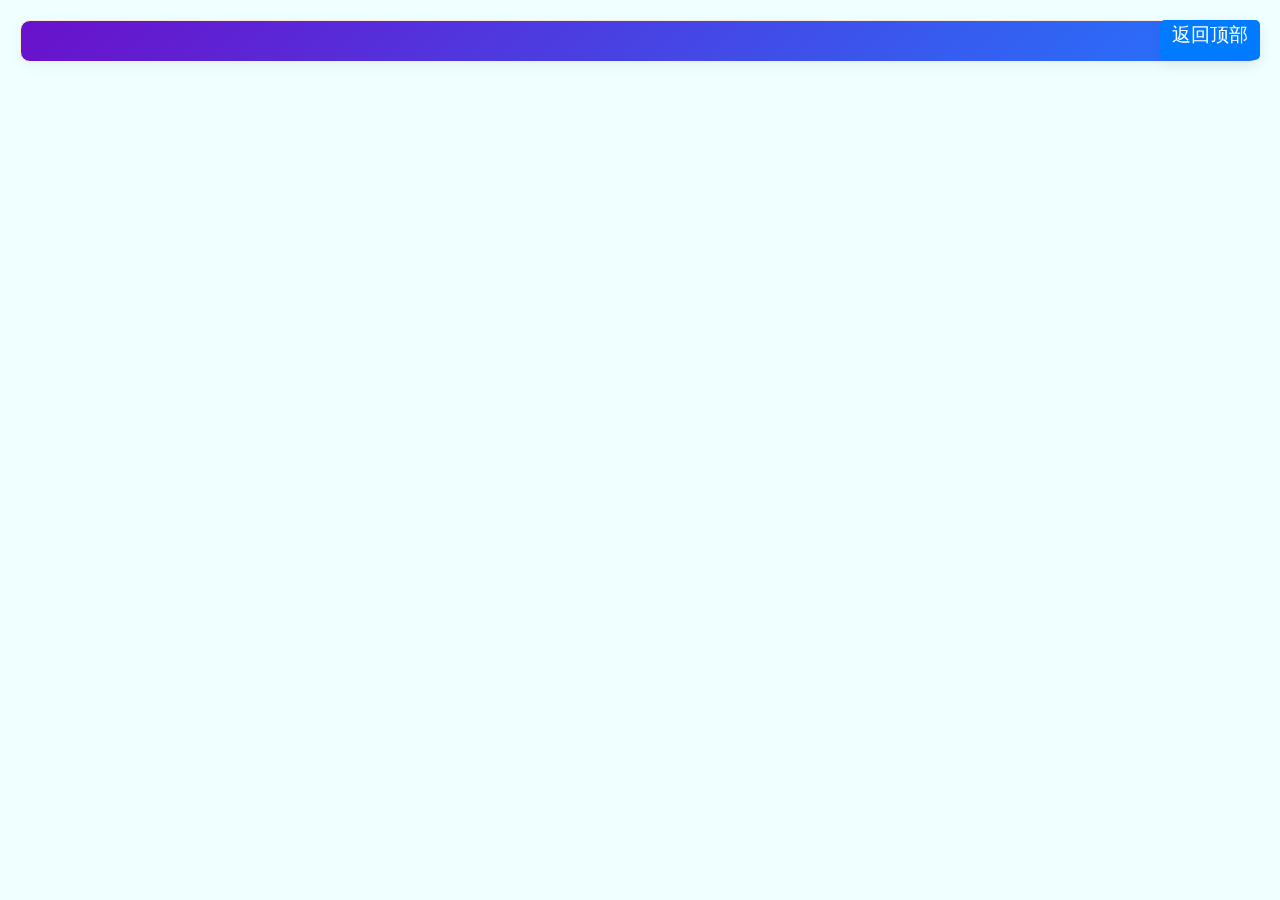
<file: main-JavaScript.html>
<!DOCTYPE html>
<html>
<head>
<meta charset="UTF-8">
<meta name="viewport" content="width=device-width, initial-scale=1">
<meta name="robots" content="noindex,nofollow">
<link rel="stylesheet" href="style.css">
<script src="script2.js" defer></script>
<link rel="icon" href="https://chat.deepseek.com/favicon.svg" type="image/x-icon">
<title>网页学习笔记</title>
</head>

<body class="fade-in">
    <div class="container" id="container">
        <header>
            <div class="clear" id="JavaScript1">
                <h1>JavaScript 1. DOM 基础概念与选择元素</h1>
                <p class="subtitle"></p>
            </div>

            <div class="clear" id="JavaScript2">
                <h1>JavaScript 2. DOM 节点操作</h1>
                <p class="subtitle"></p>
            </div>

            <div class="clear" id="JavaScript3">
                <h1>JavaScript</h1>
                <p class="subtitle">3.</p>
            </div>

            <div class="clear" id="JavaScript4">
                <h1>JavaScript</h1>
                <p class="subtitle">4.</p>
            </div>

            <div class="clear" id="JavaScript5">
                <h1>JavaScript</h1>
                <p class="subtitle">5.</p>
            </div>

            <div class="clear" id="JavaScript6">
                <h1>JavaScript</h1>
                <p class="subtitle">6.</p>
            </div>
        </header>

        <div class="fixed-button" id="button">返回顶部</div>

        <aside class="sidebar" id="JavaScript1+">
            <h2>目录</h2>

            <ul class="selector-list">
                <li class="selector-item1" id="JavaScript11">
                    <div class="selector-name">1. 核心文档信息属性</div>
                </li>
                <li class="selector-item1" id="JavaScript12">
                    <div class="selector-name">2. 文档结构树属性</div>
                </li>
                <li class="selector-item1" id="JavaScript13">
                    <div class="selector-name">3. 文档集合</div>
                </li>
                <li class="selector-item1" id="JavaScript14">
                    <div class="selector-name">4. 文档状态和特性</div>
                </li>
                <li class="selector-item1" id="JavaScript15">
                    <div class="selector-name">5. 样式和字体相关</div>
                </li>
                <li class="selector-item1" id="JavaScript16">
                    <div class="selector-name">6. 事件处理器</div>
                </li>
                <li class="selector-item1" id="JavaScript17">
                    <div class="selector-name">7. 选择器方法</div>
                </li>
            </ul>
        </aside>

        <main class="main" id="JavaScript1++">
            <section class="section" id="JavaScript11+">
                <h2>1. 核心文档信息属性</h2>

                <div class="code-block other">
                    <h4>1. 文档标识属性</h4>

                    <div class="code-block">
                        <span class="code-js">document</span>.<span class="code-js">documentURI</span>;  <span class="code-comment">// "http://127.0.0.1:5500/main.html?code=HTML&number=1"</span><br>
                        <span class="code-js">document</span>.<span class="code-js">URL</span>;  <span class="code-comment">// 同上，当前文档的完整URL</span><br>
                        <span class="code-js">document</span>.<span class="code-js">baseURI</span>;  <span class="code-comment">// 文档的基础URI</span><br>
                        <span class="code-js">document</span>.<span class="code-js">domain</span>;  <span class="code-comment">// "127.0.0.1" - 域名</span><br>
                        <span class="code-js">document</span>.<span class="code-js">referrer</span>;  <span class="code-comment">// "" - 来源页面(这里为空)</span><br>
                    </div>
                </div>

                <div class="code-block other">
                    <h4>2. 文档元信息</h4>

                    <div class="code-block">
                        <span class="code-js">document</span>.<span class="code-js">characterSet</span>;  <span class="code-comment">// "UTF-8" - 字符编码</span><br>
                        <span class="code-js">document</span>.<span class="code-js">contentType</span>;  <span class="code-comment">// "text/html" - 内容类型</span><br>
                        <span class="code-js">document</span>.<span class="code-js">lastModified</span>;  <span class="code-comment">// "12/29/2025 19:21:21" - 最后修改时间</span><br>
                        <span class="code-js">document</span>.<span class="code-js">title</span>;  <span class="code-comment">// "网页学习笔记" - 页面标题</span><br>
                        <span class="code-js">document</span>.<span class="code-js">readyState</span>;  <span class="code-comment">// "complete" - 加载状态</span><br>
                    </div>
                </div>
            </section>

            <section class="section" id="JavaScript12+">
                <h2>2. 文档结构树属性</h2>

                <div class="code-block other">
                    <h4>1. 文档根节点相关</h4>

                    <div class="code-block">
                        <span class="code-js">document</span>.<span class="code-js">documentElement</span>;  <span class="code-comment">// &lt;html&gt; 元素</span><br>
                        <span class="code-js">document</span>.<span class="code-js">body</span>;  <span class="code-comment">// &lt;body.fade-in&gt; 元素</span><br>
                        <span class="code-js">document</span>.<span class="code-js">head</span>;  <span class="code-comment">// &lt;head&gt; 元素</span><br>
                        <span class="code-js">document</span>.<span class="code-js">doctype</span>;  <span class="code-comment">// &lt;!DOCTYPE html&gt;</span><br>    
                    </div>
                </div>

                <div class="code-block other">
                    <h4>2. 节点关系属性</h4>

                    <div class="code-block">
                        <span class="code-js">document</span>.<span class="code-js">childNodes</span>;  <span class="code-comment">// NodeList(2) - 子节点(&lt;!DOCTYPE&gt; 和 &lt;html&gt;)</span><br>
                        <span class="code-js">document</span>.<span class="code-js">children</span>;  <span class="code-comment">// HTMLCollection [html] - 子元素</span><br>
                        <span class="code-js">document</span>.<span class="code-js">firstChild</span>;  <span class="code-comment">// &lt;!DOCTYPE html> - 第一个子节点</span><br>
                        <span class="code-js">document</span>.<span class="code-js">firstElementChild</span>;  <span class="code-comment">// &lt;html&gt; - 第一个子元素</span><br>
                        <span class="code-js">document</span>.<span class="code-js">lastChild</span>;  <span class="code-comment">// &lt;html&gt; - 最后一个子节点</span><br>
                        <span class="code-js">document</span>.<span class="code-js">lastElementChild</span>;  <span class="code-comment">// &lt;html&gt; - 最后一个子元素</span><br>
                    </div>
                </div>
            </section>

            <section class="section" id="JavaScript13+">
                <h2>3. 元素集合</h2>

                <div class="code-block other">
                    <h4>1. 节点关系属性</h4>

                    <div class="code-block">
                        <span class="code-js">document</span>.<span class="code-js">images</span>;  <span class="code-comment">// HTMLCollection [img#filter-demo] - 所有图片</span><br>
                        <span class="code-js">document</span>.<span class="code-js">forms</span>;  <span class="code-comment">// HTMLCollection(2) [form, form] - 所有表单</span><br>
                        <span class="code-js">document</span>.<span class="code-js">links</span>;  <span class="code-comment">// HTMLCollection(5) [a, a, a, a, a] - 所有链接</span><br>
                        <span class="code-js">document</span>.<span class="code-js">scripts</span>;  <span class="code-comment">// HTMLCollection(2) [script, script] - 所有脚本</span><br>
                        <span class="code-js">document</span>.<span class="code-js">styleSheet</span>;  <span class="code-comment">// StyleSheetList {0: CSSStyleSheet} - 所有样式表</span><br>
                    </div>
                </div>

                <div class="code-block other">
                    <h4>2. 已废弃的集合(历史遗留)</h4>

                    <div class="code-block">
                        <span class="code-js">document</span>.<span class="code-js">anchors</span>;  <span class="code-comment">// 已废弃，所有命名锚点</span><br>
                        <span class="code-js">document</span>.<span class="code-js">applets</span>;  <span class="code-comment">// 已废弃，所有applet</span><br>
                        <span class="code-js">document</span>.<span class="code-js">plugins</span>;  <span class="code-comment">// 已废弃，所有插件</span><br>
                    </div>
                </div>
            </section>

            <section class="section" id="JavaScript14+">
                <h2>4. 文档状态和特性</h2>

                <div class="code-block other">
                    <h4>1. 兼容模式和可见性</h4>

                    <div class="code-block">
                        <span class="code-js">document</span>.<span class="code-js">compatMode</span>;  <span class="code-comment">// "CSS1Compat" - 标准模式</span><br>
                        <span class="code-js">document</span>.<span class="code-js">designMode</span>;  <span class="code-comment">// "off" - 设计模式状态</span><br>
                        <span class="code-js">document</span>.<span class="code-js">hidden</span>;  <span class="code-comment">// false - 页面是否隐藏</span><br>
                        <span class="code-js">document</span>.<span class="code-js">visibilityState</span>;  <span class="code-comment">// "visible" - 页面可见性状态</span><br>
                    </div>
                </div>

                <div class="code-block other">
                    <h4>2. 全屏相关</h4>

                    <div class="code-block">
                        <span class="code-js">document</span>.<span class="code-js">fullscreenEnabled</span>;  <span class="code-comment">// true - 是否支持全屏</span><br>
                        <span class="code-js">document</span>.<span class="code-js">fullscreenElement</span>;  <span class="code-comment">// null - 当前全屏元素</span><br>   
                    </div>
                </div>
            </section>

            <section class="section" id="JavaScript15+">
                <h2>5. 样式和字体相关</h2>

                <div class="code-block">
                    <span class="code-js">document</span>.<span class="code-js">fonts</span>;  <span class="code-comment">// FontFaceSet - 字体管理</span><br>
                    <span class="code-js">document</span>.<span class="code-js">styleSheets</span>;  <span class="code-comment">// 样式表集合</span><br>
                    <span class="code-js">document</span>.<span class="code-js">adoptedStyleSheets</span>;  <span class="code-comment">// 已采用的样式表(Shadow DOM)</span><br>
                </div>
            </section>

            <section class="section" id="JavaScript16+">
                <h2>6. 事件处理器</h2>
                <p style="text-indent: 2em;">所有以 on 开头的属性都是事件处理器</p>

                <div class="code-block">
                    <span class="code-js">document</span>.<span class="code-js">onclick</span> <span class="code-js">=</span> <span class="code-keyword">function</span>(){ ... };  <span class="code-comment">// 点击事件</span><br>
                    <span class="code-js">document</span>.<span class="code-js">onload</span> <span class="code-js">=</span> <span class="code-keyword">function</span>(){ ... };  <span class="code-comment">// 加载完成事件</span><br>
                    <span class="code-js">document</span>.<span class="code-js">onkeydown</span> <span class="code-js">=</span> <span class="code-keyword">function</span>(){ ... };  <span class="code-comment">// 键盘按下事件</span><br>
                </div>
            </section>

            <section class="section" id="JavaScript17+">
                <h2>7. 选择器方法</h2>

                <div class="code-block other">
                    <h4>1. 单个元素选择器</h4>

                    <div class="code-block">
                        <span class="code-comment">// getElementById(最快，但只能通过id)</span><br>
                        <span class="code-keyword">const</span> <span class="code-js">header</span> <span class="code-js">=</span> <span class="code-js">document</span>.<span class="code-property more">getElementById</span>(<span class="code-value more">'header'</span>);<br>
                        <br>
                        <span class="code-comment">// querySelector(最灵活，支持所有CSS选择器)</span><br>
                        <span class="code-keyword">const</span> <span class="code-js">mainTitle</span> <span class="code-js">=</span> <span class="code-js">document</span>.<span class="code-property more">querySelector</span>(<span class="code-value more">'.main-title'</span>);<br>
                        <span class="code-keyword">const</span> <span class="code-js">firstListItem</span> <span class="code-js">=</span> <span class="code-js">document</span>.<span class="code-property more">querySelector</span>(<span class="code-value more">'ul li:first-child'</span>);<br>
                        <span class="code-keyword">const</span> <span class="code-js">dataElement</span> <span class="code-js">=</span> <span class="code-js">document</span>.<span class="code-property more">querySelector</span>(<span class="code-value more">'[data-test]'</span>);<br>
                    </div>
                </div>

                <div class="code-block other">
                    <h4>2. 多个元素选择器</h4>

                    <div class="code-block">
                        <span class="code-comment">// getElementsByClassName(HTMLCollection，动态)</span><br>
                        <span class="code-keyword">const</span> <span class="code-js">boxes</span> <span class="code-js">=</span> <span class="code-js">document</span>.<span class="code-property more">getElementsById</span>(<span class="code-value more">'box'</span>);<br>
                        <br>
                        <span class="code-comment">// getElementsByTagName(HTMLCollection，动态)</span><br>
                        <span class="code-keyword">const</span> <span class="code-js">paragraphs</span> <span class="code-js">=</span> <span class="code-js">document</span>.<span class="code-property more">getElementsByTagName</span>(<span class="code-value more">'p'</span>);<br>
                        <br>
                        <span class="code-comment">// getElementsByClassName(HTMLCollection，动态)</span><br>
                        <span class="code-keyword">const</span> <span class="code-js">boxs</span> <span class="code-js">=</span> <span class="code-js">document</span>.<span class="code-property more">getElementsByClassName</span>(<span class="code-value more">'box'</span>);<br>
                        <br>
                        <span class="code-comment">// querySelectorAll(NodeList，静态快照)</span><br>
                        <span class="code-keyword">const</span> <span class="code-js">listItems</span> <span class="code-js">=</span> <span class="code-js">document</span>.<span class="code-property more">querySelectorAll</span>(<span class="code-value more">'.list-item'</span>);<br>
                    </div>
                </div>

                <div class="code-block other">
                    <h4>3. 特殊选择器</h4>

                    <div class="code-block">
                        <span class="code-comment">// 表单元素选择器</span><br>
                        <span class="code-keyword">const</span> <span class="code-js">formInputs</span> <span class="code-js">=</span> <span class="code-js">document</span>.<span class="code-js">forms</span>[<span class="code-value more">0</span>].<span class="code-js">elements</span>;<br>
                        <span class="code-keyword">const</span> <span class="code-js">specificInput</span> <span class="code-js">=</span> <span class="code-js">document</span>.<span class="code-js">forms</span>[<span class="code-value more">'login'</span>].<span class="code-js">elements</span>[<span class="code-value more">'username'</span>];<br>
                        <br>
                        <span class="code-comment">// 关系选择器</span><br>
                        <span class="code-keyword">const</span> <span class="code-js">parent</span> <span class="code-js">=</span> <span class="code-js">element</span>.<span class="code-js">parentElement</span>;<br>
                        <span class="code-keyword">const</span> <span class="code-js">children</span> <span class="code-js">=</span> <span class="code-js">element</span>.<span class="code-js">children</span>;  <span class="code-comment">// 只包含元素节点</span><br>
                        <span class="code-keyword">const</span> <span class="code-js">childNodes</span> <span class="code-js">=</span> <span class="code-js">element</span>.<span class="code-js">childNodes</span>;  <span class="code-comment">// 包含所有节点类型</span><br>
                        <span class="code-keyword">const</span> <span class="code-js">nextSibling</span> <span class="code-js">=</span> <span class="code-js">element</span>.<span class="code-js">nextElementSibling</span>;<br>
                        <span class="code-keyword">const</span> <span class="code-js">prevSibling</span> <span class="code-js">=</span> <span class="code-js">element</span>.<span class="code-js">previousElementSibling</span>;<br>
                    </div>
                </div>

                <div class="code-block other">
                    <h4>4. 选择器性能对比</h4>

                    <div class="code-block">
                        <span class="code-comment">/*</span><br>
                        <span class="code-comment">性能排序(从快到慢)：</span><br>
                        <span class="code-comment">1. getElementById</span><br>
                        <span class="code-comment">2. getElementsByClassName/TagName</span><br>
                        <span class="code-comment">3. querySelector</span><br>
                        <span class="code-comment">4. querySelectorAll</span><br>
                        <br>
                        <span class="code-comment">使用原则：</span><br>
                        <span class="code-comment">- 能用 id 就用 id</span><br>
                        <span class="code-comment">- 简单选择器优先</span><br>
                        <span class="code-comment">- 避免过深的选择器层级</span><br>
                        <span class="code-comment">*/</span><br>
                    </div>
                </div>

            </section>

            <footer>
                <p>JavaScript DOM 基础概念与选择器 &copy; 2026 | 示例代码展示</p>
            </footer>
        </main>

        <aside class="sidebar" id="JavaScript2+">
            <h2>目录</h2>

            <ul class="selector-list">
                <li class="selector-item1" id="JavaScript21">
                    <div class="selector-name">1. 节点创建</div>
                </li>
                <li class="selector-item1" id="JavaScript22">
                    <div class="selector-name">2. 节点插入</div>
                </li>
                <li class="selector-item1" id="JavaScript23">
                    <div class="selector-name">3. 节点修改</div>
                </li>
                <li class="selector-item1" id="JavaScript24">
                    <div class="selector-name">4. 节点删除</div>
                </li>
            </ul>
        </aside>

        <main class="main" id="JavaScript2++">
            <section class="section" id="JavaScript21+">
                <h2>1. 节点创建</h2>

                <div class="code-block other">
                    <h4>1. 创建元素节点</h4>

                    <div class="code-block">
                        <span class="code-comment">// createElement(最常用)</span><br>
                        <span class="code-keyword">const</span> <span class="code-js">div</span> <span class="code-js">=</span> <span class="code-js">document</span>.<span class="code-property more">createElement</span>(<span class="code-value more">'div'</span>);<br>
                        <span class="code-keyword">const</span> <span class="code-js">button</span> <span class="code-js">=</span> <span class="code-js">document</span>.<span class="code-property more">createElement</span>(<span class="code-value more">'button'</span>);<br>
                        <span class="code-keyword">const</span> <span class="code-js">input</span> <span class="code-js">=</span> <span class="code-js">document</span>.<span class="code-property more">createElement</span>(<span class="code-value more">'input'</span>);<br>
                        <br>
                        <span class="code-comment">// 使用字符串模板(结合innerHTML)</span><br>
                        <span class="code-keyword">const</span> <span class="code-js">container</span> <span class="code-js">=</span> <span class="code-js">document</span>.<span class="code-property more">createElement</span>(<span class="code-value more">'div'</span>);<br>
                        <span class="code-js">container</span>.<span class="code-js">innerHTML</span> <span class="code-js">=</span> <span class="code-value more">'&lt;span class="text"&gt;Hello&lt;/span&gt;'</span>;<br>
                        <br>
                        <span class="code-comment">// cloneNode(克隆已有节点)</span><br>
                        <span class="code-keyword">const</span> <span class="code-js">original</span> <span class="code-js">=</span> <span class="code-js">document</span>.<span class="code-property more">querySelector</span>(<span class="code-value more">'.item'</span>);<br>
                        <span class="code-keyword">const</span> <span class="code-js">clone</span> <span class="code-js">=</span> <span class="code-js">original</span>.<span class="code-property more">cloneNode</span>(<span class="code-value more">true</span>);  <span class="code-comment">// true:深拷贝(包含子节点)</span><br>
                    </div>
                </div>

                <div class="code-block other">
                    <h4>2. 创建文本节点</h4>

                    <div class="code-block">
                        <span class="code-comment">// createTextNode</span><br>
                        <span class="code-keyword">const</span> <span class="code-js">textNode</span> <span class="code-js">=</span> <span class="code-js">document</span>.<span class="code-property more">createTextNode</span>(<span class="code-value more">'Hello World'</span>);<br>
                        <br>
                        <span class="code-comment">// textContent属性</span><br>
                        <span class="code-keyword">const</span> <span class="code-js">div</span> <span class="code-js">=</span> <span class="code-js">document</span>.<span class="code-property more">createElement</span>(<span class="code-value more">'div'</span>);<br>
                        <span class="code-js">div</span>.<span class="code-js">textContent</span> <span class="code-js">=</span> <span class="code-value more">'Hello World'</span>;<br>
                        <br>
                        <span class="code-comment">// innerText(考虑样式，性能较差)</span><br>
                        <span class="code-js">div</span>.<span class="code-js">innerText</span> <span class="code-js">=</span> <span class="code-value more">'Hello World'</span>;<br>
                    </div>
                </div>

                <div class="code-block other">
                    <h4>3. 创建文档片段</h4>

                    <div class="code-block">
                        <span class="code-comment">// DocumentFragment：虚拟容器，批量操作后一次性插入DOM</span><br>
                        <span class="code-keyword">const</span> <span class="code-js">fragment</span> <span class="code-js">=</span> <span class="code-js">document</span>.<span class="code-property more">createDocumentFragment</span>();<br>
                        <br>
                        <span class="code-keyword">for</span> (<span class="code-keyword">let</span> <span class="code-js">i</span> <span class="code-js">=</span> <span class="code-value more">0</span>; <span class="code-js">i</span> &lt; <span class="code-value more">100</span>; <span class="code-js">i++</span>) {<br>
                        &nbsp&nbsp<span class="code-keyword">const</span> <span class="code-js">item</span> <span class="code-js">=</span> <span class="code-js">document</span>.<span class="code-property more">createElement</span>(<span class="code-value more">'div'</span>);<br>
                        &nbsp&nbsp<span class="code-js">item</span>.<span class="code-js">textContent</span> <span class="code-js">=</span> <span class="code-value more">`Item <span class="code-js">${ i }</span>`</span>;<br>
                        &nbsp&nbsp<span class="code-js">fragment</span>.<span class="code-property more">appendChild</span>(<span class="code-value more">item</span>);<br>
                        }<br>
                        <br>
                        <span class="code-comment">// 一次性插入，只触发一次重绘</span><br>
                        <span class="code-js">document</span>.<span class="code-js">body</span>.<span class="code-property more">appendChild</span>(<span class="code-js">fragment</span>);<br>
                    </div>
                </div>

                <div class="code-block other">
                    <h4>4. 创建属性节点</h4>

                    <div class="code-block">
                        <span class="code-comment">// setAttribute</span><br>
                        <span class="code-keyword">const</span> <span class="code-js">img</span> <span class="code-js">=</span> <span class="code-js">document</span>.<span class="code-property more">createElement</span>(<span class="code-value more">'img'</span>);<br>
                        <span class="code-js">img</span>.<span class="code-property more">setAttribute</span>.(<span class="code-value more">'src'</span>, <span class="code-value more">'image.jpg'</span>);<br>
                        <span class="code-js">img</span>.<span class="code-property more">setAttribute</span>.(<span class="code-value more">'alt'</span>, <span class="code-value more">'Description'</span>);<br>
                        <br>
                        <span class="code-comment">// 直接设置属性</span><br>
                        <span class="code-js">div</span>.<span class="code-js">src</span> <span class="code-js">=</span> <span class="code-value more">'image.jpg'</span>;<br>
                        <span class="code-js">div</span>.<span class="code-js">className</span> <span class="code-js">=</span> <span class="code-value more">'thumbnail'</span>;  <span class="code-comment">// 注意：不是'class'</span><br>
                        <span class="code-js">div</span>.<span class="code-js">id</span> <span class="code-js">=</span> <span class="code-value more">'main-image'</span>;<br>
                        <br>
                        <span class="code-comment">// createAttribute(较少用)</span><br>
                        <span class="code-keyword">const</span> <span class="code-js">attr</span> <span class="code-js">=</span> <span class="code-js">document</span>.<span class="code-property more">createAttribute</span>(<span class="code-value more">'data-custom'</span>);<br>
                        <span class="code-js">attr</span>.<span class="code-js">value</span> <span class="code-js">=</span> <span class="code-value more">'value'</span>;<br>
                        <span class="code-js">img</span>.<span class="code-property more">setAttributeNode</span>(<span class="code-js">attr</span>);<br>
                    </div>
                </div>
            </section>

            <section class="section" id="JavaScript22+">
                <h2>2. 节点插入</h2>

                <div class="code-block other">
                    <h4>1. 插入子节点</h4>

                    <div class="code-block">
                        <span class="code-comment">// appendChild：末尾添加</span><br>
                        <span class="code-js">parent</span>.<span class="code-property more">appendChild</span>(<span class="code-js">child</span>);<br>
                        <br>
                        <span class="code-comment">// prepend：开头添加(现代API)</span><br>
                        <span class="code-js">parent</span>.<span class="code-property more">prepend</span>(<span class="code-js">child</span>);<br>
                        <br>
                        <span class="code-comment">// 示例</span><br>
                        <span class="code-keyword">const</span> <span class="code-js">list</span> <span class="code-js">=</span> <span class="code-js">document</span>.<span class="code-property more">getElementById</span>(<span class="code-value more">'list'</span>);<br>
                        <span class="code-keyword">const</span> <span class="code-js">newItem</span> <span class="code-js">=</span> <span class="code-js">document</span>.<span class="code-property more">createElement</span>(<span class="code-value more">'li'</span>);<br>
                        <span class="code-js">newItem</span>.<span class="code-js">textContent</span> <span class="code-js">=</span> <span class="code-value more">'New Item'</span>;<br>
                        <br>
                        <span class="code-comment">// 添加到末尾</span><br>
                        <span class="code-js">list</span>.<span class="code-property more">appendChild</span>(<span class="code-js">newItem</span>);<br>
                        <br>
                        <span class="code-comment">// 添加到开头</span><br>
                        <span class="code-js">list</span>.<span class="code-property more">prepend</span>(<span class="code-js">newItem</span>);<br>
                    </div>
                </div>

                <div class="code-block other">
                    <h4>2. 插入兄弟节点</h4>

                    <div class="code-block">
                        <span class="code-comment">// insertBefore：在指定节点前插入</span><br>
                        <span class="code-js">parent</span>.<span class="code-property more">insertBefore</span>(<span class="code-js">newNode</span>, <span class="code-js">referenceNode</span>);<br>
                        <br>
                        <span class="code-comment">// insertAdjacentElement：更灵活的插入</span><br>
                        <span class="code-js">element</span>.<span class="code-property more">insertAdjacentElement</span>(<span class="code-value more">position</span>, <span class="code-js">newElement</span>);<br>
                        <span class="code-comment">// position值：</span><br>
                        <span class="code-comment">// 'beforebegin' - 元素前</span><br>
                        <span class="code-comment">// 'afterbegin'  - 元素内，第一个子节点前</span><br>
                        <span class="code-comment">// 'beforeend'   - 元素内，最后一个子节点后</span><br>
                        <span class="code-comment">// 'afterend'    - 元素后</span><br>
                        <br>
                        <span class="code-comment">// 示例</span><br>
                        <span class="code-keyword">const</span> <span class="code-js">ref</span> <span class="code-js">=</span> <span class="code-js">document</span>.<span class="code-property more">querySelector</span>(<span class="code-value more">'.reference'</span>);<br>
                        <span class="code-keyword">const</span> <span class="code-js">newDiv</span> <span class="code-js">=</span> <span class="code-js">document</span>.<span class="code-property more">createElement</span>(<span class="code-value more">'div'</span>);<br>
                        <br>
                        <span class="code-comment">// 在ref之前插入</span><br>
                        <span class="code-js">ref</span>.<span class="code-property more">parentNode</span>.<span class="code-property more">insertBefore</span>(<span class="code-js">newNode</span>, <span class="code-js">ref</span>);<br>
                        <br>
                        <span class="code-comment">// ref之后插入(需要组合使用)</span><br>
                        <span class="code-js">ref</span>.<span class="code-property more">parentNode</span>.<span class="code-property more">insertBefore</span>(<span class="code-js">newNode</span>, <span class="code-js">ref</span>.<span class="code-js">nextSibling</span>);<br>
                        <br>
                        <span class="code-comment">// 使用insertAdjacentElement</span><br>
                        <span class="code-js">ref</span>.<span class="code-property more">insertAdjacentElement</span>(<span class="code-value more">'beforebegin'</span>, <span class="code-js">newDiv</span>);  <span class="code-comment">// 在ref前</span><br>
                        <span class="code-js">ref</span>.<span class="code-property more">insertAdjacentElement</span>(<span class="code-value more">'afterend'</span>, <span class="code-js">newDiv</span>);  <span class="code-comment">// 在ref后</span><br>
                    </div>
                </div>

                <div class="code-block other">
                    <h4>3. 替换节点</h4>

                    <div class="code-block">
                        <span class="code-comment">// replaceChild：替换子节点</span><br>
                        <span class="code-js">parent</span>.<span class="code-property more">replaceChild</span>(<span class="code-js">newChild</span>, <span class="code-js">oldChild</span>);<br>
                        <br>
                        <span class="code-comment">// replaceWith：替换当前节点</span><br>
                        <span class="code-js">oldNode</span>.<span class="code-property more">replaceWith</span>(<span class="code-js">newNode</span>);<br>
                        <br>
                        <span class="code-comment">// 示例</span><br>
                        <span class="code-keyword">const</span> <span class="code-js">oldItem</span> <span class="code-js">=</span> <span class="code-js">document</span>.<span class="code-property more">querySelector</span>(<span class="code-value more">'.old'</span>);<br>
                        <span class="code-keyword">const</span> <span class="code-js">newItem</span> <span class="code-js">=</span> <span class="code-js">document</span>.<span class="code-property more">createElement</span>(<span class="code-value more">'div'</span>);<br>
                        <br>
                        <span class="code-comment">// 方法1</span><br>
                        <span class="code-js">oldItem</span>.<span class="code-js">parentNode</span><span class="code-property more">replaceChild</span>(<span class="code-js">newItem</span>, <span class="code-js">oldItem</span>);<br>
                        <br>
                        <span class="code-comment">// 方法2(现代)</span><br>
                        <span class="code-js">oldItem</span>.<span class="code-property more">replaceWith</span>(<span class="code-js">newItem</span>);<br>
                    </div>
                </div>

                <div class="code-block other">
                    <h4>4. 批量插入</h4>

                    <div class="code-block">
                        <span class="code-comment">// 使用DocumentFragment(推荐，性能好)</span><br>
                        <span class="code-keyword">const</span> <span class="code-js">fragment</span> <span class="code-js">=</span> <span class="code-js">document</span>.<span class="code-property more">createDocumentFragment</span>();<br>
                        <span class="code-keyword">const</span> <span class="code-js">items</span> <span class="code-js">=</span> [<span class="code-value more">'A'</span>, <span class="code-value more">'B'</span>, <span class="code-value more">'C'</span>];<br>
                        <br>
                        <span class="code-js">items</span>.<span class="code-property more">forEach</span>(<span class="code-js">text</span> <span class="code-js">=&gt;</span> {<br>
                        &nbsp&nbsp<span class="code-keyword">const</span> <span class="code-js">li</span> <span class="code-js">=</span> <span class="code-js">document</span>.<span class="code-property more">createElement</span>(<span class="code-value more">'li'</span>);<br>
                        &nbsp&nbsp<span class="code-js">li</span>.<span class="code-js">textContent</span> <span class="code-js">=</span> <span class="code-js">text</span>;<br>
                        &nbsp&nbsp<span class="code-js">fragment</span>.<span class="code-property more">appendChild</span>(<span class="code-js">li</span>);<br>
                        });<br>
                        <br>
                        <span class="code-js">document</span>.<span class="code-property more">getElementById</span>(<span class="code-value more">'list'</span>).<span class="code-property more">appendChild</span>(<span class="code-js">fragment</span>);<br>
                        <br>
                        <span class="code-comment">// 使用innerHTML(简单，但会移除事件监听器)</span><br>
                        <span class="code-js">document</span>.<span class="code-property more">getElementById</span>(<span class="code-value more">'container'</span>).<span class="code-js">innerHTML</span> <span class="code-js">=</span> <span class="code-value more">`</span>;<br>
                        &nbsp&nbsp<span class="code-value more">&lt;div&gt;Item 1&lt;/div&gt;</span>;<br>
                        &nbsp&nbsp<span class="code-value more">&lt;div&gt;Item 2&lt;/div&gt;</span>;<br>
                        <span class="code-value more">`</span>;<br>
                        <br>
                        <span class="code-comment">// insertAdjacentHTML</span><br>
                        <span class="code-js">document</span>.<span class="code-property more">querySelector</span>(<span class="code-value more">'.target'</span>).<span class="code-property more">insertAdjacentHTML</span>(<span class="code-value more">'beforeend'</span>, <span class="code-value more">`</span><br>
                        &nbsp&nbsp<span class="code-value more">&lt;div&gt;New Content&lt;/div&gt;</span><br>
                        <span class="code-value more">`</span>);<br>
                    </div>
                </div>
            </section>

            <section class="section" id="JavaScript23+">
                <h2>3. 节点修改</h2>

                <h3>1. HTML内容修改</h3>

                <div class="code-block other">
                    <h4>1. innerHTML - 最常用的方法</h4>

                    <div class="code-block">
                        <span class="code-comment">// 基本用法：获取和设置HTML内容</span><br>
                        <span class="code-keyword">const</span> <span class="code-js">container</span> <span class="code-js">=</span> <span class="code-js">document</span>.<span class="code-property more">getElementById</span>(<span class="code-value more">'container'</span>);<br>
                        <br>
                        <span class="code-comment">// 获取HTML内容</span><br>
                        <span class="code-keyword">const</span> <span class="code-js">htmlContent</span> <span class="code-js">=</span> <span class="code-js">container</span>.<span class="code-property more">innerHTML</span>;<br>
                        <span class="code-js">console</span>.<span class="code-property more">log</span>(<span class="code-js">htmlContent</span>);  <span class="code-comment">// 字符串形式的HTML</span><br>
                        <br>
                        <span class="code-comment">// 设置HTML内容(完全替换)</span><br>
                        <span class="code-js">container</span>.<span class="code-js">innerHTML</span> <span class="code-js">=</span> <span class="code-value more">'&lt;div class="new"&gt;新内容&lt;/div&gt;'</span>;<br>
                        <br>
                        <span class="code-comment">// 追加HTML内容</span><br>
                        <span class="code-js">container</span>.<span class="code-js">innerHTML</span> <span class="code-js">+=</span> <span class="code-value more">'&lt;span&gt;追加的内容&lt;/span&gt;</span>;<br>
                        <br>
                        <span class="code-comment">// 插入到指定位置</span><br>
                        <span class="code-js">container</span>.<span class="code-js">innerHTML</span> <span class="code-js">=</span><br>
                        &nbsp&nbsp<span class="code-value more">'&lt;div&gt;第一部分&lt;/div&gt;'</span> <span class="code-js">+</span><br>
                        &nbsp&nbsp<span class="code-js">container</span>.<span class="code-js">innerHTML</span> <span class="code-js">+</span><br>
                        &nbsp&nbsp<span class="code-value more">'&lt;div&gt;第三部分&lt;/div&gt;'</span>;<br>
                    </div>
                </div>

                <div class="code-block other">
                    <h4>2. innerHTML - 安全问题(XSS攻击)</h4>

                    <div class="code-block">
                        <span class="code-comment">// 危险：用户输入可能包含恶意脚本</span><br>
                        <span class="code-keyword">const</span> <span class="code-js">userInput</span> <span class="code-js">=</span> <span class="code-value more">'&lt;img src=x onerror="alert(\'恶意代码\')"&gt;'</span>;<br>
                        <span class="code-js">container</span>.<span class="code-js">innerHTML</span> <span class="code-js">=</span> <span class="code-value more">userInput</span>;  <span class="code-comment">// 会执行脚本！</span><br>
                        <br>
                        <span class="code-comment">安全方案1：使用textContent转义</span><br>
                        <span class="code-js">container</span>.<span class="code-js">textContent</span> <span class="code-js">=</span> <span class="code-value more">userInput</span>;  <span class="code-comment">// 显示为纯文本</span><br>
                        <br>
                        <span class="code-comment">安全方案2：使用DOMPurify等库过滤</span><br>
                        <span class="code-comment">// npm install dompurify</span><br>
                        <span class="code-keyword">import</span> <span class="code-js">DOMPurify</span> <span class="code-keyword">from</span> <span class="code-value more">'dompurify'</span>;<br>
                        <span class="code-js">container</span>.<span class="code-js">textContent</span> <span class="code-js">=</span> <span class="code-value more">DOMPurify</span>.<span class="code-property more">sanitize</span>(<span class="code-js">userInput</span>);<br>
                    </div>
                </div>

                <div class="code-block other">
                    <h4>3. outerHTML - 替换整个元素</h4>

                    <div class="code-block">
                        <span class="code-comment">// 获取包含自身标签的HTML</span><br>
                        <span class="code-keyword">const</span> <span class="code-js">element</span> <span class="code-js">=</span> <span class="code-js">document</span>.<span class="code-property more">querySelector</span>(<span class="code-value more">'.item'</span>);<br>
                        <span class="code-js">console</span>.<span class="code-property more">log</span>(<span class="code-js">element</span>.<span class="code-js">outerHTML</span>);<br>
                        <span class="code-comment">// 输出: &lt;div class="item"&gt;内容&lt;/div&gt;</span><br>
                        <br>
                        <span class="code-comment">// 替换整个元素(包括标签)</span><br>
                        <span class="code-js">element</span>.<span class="code-js">outerHTML</span> <span class="code-js">=</span> <span class="code-value more">'&lt;section class="new"&gt;新内容&lt;/section&gt;'</span>;<br>
                        <br>
                        <span class="code-comment">// 注意：outerHTML替换后，原element引用会失效！</span><br>
                        <span class="code-js">console</span>.<span class="code-property more">log</span>(<span class="code-js">element</span>.<span class="code-js">parentNode</span>);  <span class="code-comment">// 可能为null</span><br>
                    </div>
                </div>

                <h3>2. 文本内容修改</h3>

                <div class="code-block other">
                    <h4>1. textContent - 推荐使用</h4>

                    <div class="code-block">
                        <span class="code-comment">// 获取所有文本(包括隐藏元素)</span><br>
                        <span class="code-keyword">const</span> <span class="code-js">element</span> <span class="code-js">=</span> <span class="code-js">document</span>.<span class="code-property more">querySelector</span>(<span class="code-value more">'.content'</span>);<br>
                        <span class="code-keyword">const</span> <span class="code-js">text</span> <span class="code-js">=</span> <span class="code-js">element</span>.<span class="code-js">textContent</span>;  <span class="code-comment">// 返回所有子节点的文本</span><br>
                        <br>
                        <span class="code-comment">// 设置文本(会转义HTML标签)</span><br>
                        <span class="code-js">element</span>.<span class="code-js">textContent</span> <span class="code-js">=</span> <span class="code-value more">'&lt;strong&gt;安全文本&lt;/strong&gt;'</span>;<br>
                        <span class="code-comment">// 页面显示: &lt;strong&gt;安全文本&lt;/strong&gt; (作为文本，不是HTML)</span><br>
                        <br>
                        <span class="code-comment">// 性能优势：比innerHTML安全，比innerText性能好</span><br>
                    </div>
                </div>

                <div class="code-block other">
                    <h4>2. innerText - 考虑样式，性能较差</h4>

                    <div class="code-block">
                        <span class="code-comment">// innerText考虑CSS样式</span><br>
                        <span class="code-keyword">const</span> <span class="code-js">element</span> <span class="code-js">=</span> <span class="code-js">document</span>.<span class="code-property more">querySelector</span>(<span class="code-value more">'.content'</span>);<br>
                        <br>
                        <span class="code-comment">// 获取渲染后的文本(忽略display:none的元素)</span><br>
                        <span class="code-js">console</span>.<span class="code-property more">log</span>(<span class="code-js">element</span>.<span class="code-js">innerText</span>);<br>
                        <br>
                        <span class="code-comment">// 设置文本</span><br>
                        <span class="code-js">element</span>.<span class="code-js">innerText</span> <span class="code-js">=</span> <span class="code-value more">'新的文本'</span>;<br>
                        <br>
                        <span class="code-comment">// 注意性能问题</span><br>
                        <span class="code-keyword">for</span> (<span class="code-keyword">let</span> <span class="code-js">i</span> <span class="code-js">=</span> <span class="code-value more">0</span>; <span class="code-js">i</span> &lt; <span class="code-value more">1000</span>; <span class="code-js">i++</span>) {<br>
                        &nbsp&nbsp<span class="code-js">element</span>.<span class="code-js">innerText</span> <span class="code-js">=</span> <span class="code-value more">`文本</span> <span class="code-js">$</span>{<span class="code-js">i</span>}<span class="code-value more">`</span>;  <span class="code-comment">// 会触发重排</span><br>
                        }<br>
                        <br>
                        <span class="code-comment">// 更好的做法</span><br>
                        <span class="code-keyword">let</span> <span class="code-js">text</span> <span class="code-js">=</span> <span class="code-value more">''</span>;<br>
                        <span class="code-keyword">for</span> (<span class="code-keyword">let</span> <span class="code-js">i</span> <span class="code-js">=</span> <span class="code-value more">0</span>; <span class="code-js">i</span> &lt; <span class="code-value more">1000</span>; <span class="code-js">i++</span>) {<br>
                        &nbsp&nbsp<span class="code-js">text</span> <span class="code-js">+=</span> <span class="code-value more">`文本</span> <span class="code-js">$</span>{<span class="code-js">i</span>}<span class="code-value more">\n`</span>;<br>
                        }<br>
                        <span class="code-js">element</span>.<span class="code-js">textContent</span> <span class="code-js">=</span> <span class="code-value more">text</span>;  <span class="code-comment">// 一次性设置</span><br>
                    </div>
                </div>

                <h3>3. 属性修改</h3>

                <div class="code-block other">
                    <h4>1. 标准属性 - 直接访问</h4>

                    <div class="code-block">
                        <span class="code-keyword">const</span> <span class="code-js">img</span><span class="code-js">=</span> <span class="code-js">document</span>.<span class="code-property more">querySelector</span>(<span class="code-value more">'img'</span>);<br>
                        <br>
                        <span class="code-comment">// 设置属性(直接访问)</span><br>
                        <span class="code-js">img</span>.<span class="code-js">src</span> <span class="code-js">=</span> <span class="code-value more">'new-image.jpg'</span>;<br>
                        <span class="code-js">img</span>.<span class="code-js">alt</span> <span class="code-js">=</span> <span class="code-value more">'新图片描述'</span>;<br>
                        <span class="code-js">img</span>.<span class="code-js">width</span> <span class="code-js">=</span> <span class="code-value more">'300'</span>;<br>
                        <span class="code-js">img</span>.<span class="code-js">height</span> <span class="code-js">=</span> <span class="code-value more">'200'</span>;<br>
                        <br>
                        <span class="code-comment">// 获取属性</span><br>
                        <span class="code-keyword">const</span> <span class="code-js">src</span> <span class="code-js">=</span> <span class="code-js">img</span>.<span class="code-js">img</span>;<br>
                        <span class="code-keyword">const</span> <span class="code-js">alt</span> <span class="code-js">=</span> <span class="code-js">img</span>.<span class="code-js">alt</span>;<br>
                        <br>
                        <span class="code-comment">// 布尔属性</span><br>
                        <span class="code-keyword">const</span> <span class="code-js">checkbox</span> <span class="code-js">=</span> <span class="code-js">document</span>.<span class="code-property more">querySelector</span>(<span class="code-value more">'input[type="checkbox"]'</span>);<br>
                        <span class="code-js">checkbox</span>.<span class="code-js">checked</span> <span class="code-js">=</span> <span class="code-value more">'true'</span>;  <span class="code-comment">// 选中</span><br>
                        <span class="code-js">checkbox</span>.<span class="code-js">disabled</span> <span class="code-js">=</span> <span class="code-value more">'true'</span>;  <span class="code-comment">// 禁用</span><br>
                        <span class="code-js">checkbox</span>.<span class="code-js">readOnly</span> <span class="code-js">=</span> <span class="code-value more">'true'</span>;  <span class="code-comment">// 只读</span><br>
                        <br>
                        <span class="code-comment">// class操作(注意：使用className而不是class)</span><br>
                        <span class="code-keyword">const</span> <span class="code-js">div</span> <span class="code-js">=</span> <span class="code-js">document</span>.<span class="code-property more">querySelector</span>(<span class="code-value more">'div'</span>);<br>
                        <span class="code-js">div</span>.<span class="code-js">className</span> <span class="code-js">=</span> <span class="code-value more">'new-class'</span>;  <span class="code-comment">// 替换所有类</span><br>
                        <span class="code-js">div</span>.<span class="code-js">className</span> <span class="code-js">+=</span> <span class="code-value more">'additional'</span>;  <span class="code-comment">// 添加类</span><br>
                    </div>
                </div>

                <div class="code-block other">
                    <h4>2. 通用属性 - setAttribute/getAttribute</h4>

                    <div class="code-block">
                        <span class="code-keyword">const</span> <span class="code-js">element</span> <span class="code-js">=</span> <span class="code-js">document</span>.<span class="code-property more">querySelector</span>(<span class="code-value more">'item'</span>);<br>
                        <br>
                        <span class="code-comment">// 设置任意属性</span><br>
                        <span class="code-js">element</span>.<span class="code-property more">setAttribute</span>(<span class="code-value more">'data-id'</span>, <span class="code-value more">'123'</span>);<br>
                        <span class="code-js">element</span>.<span class="code-property more">setAttribute</span>(<span class="code-value more">'aria-label'</span>, <span class="code-value more">'描述'</span>);<br>
                        <span class="code-js">element</span>.<span class="code-property more">setAttribute</span>(<span class="code-value more">'custom-attr'</span>, <span class="code-value more">'值'</span>);<br>
                        <br>
                        <span class="code-comment">// 获取属性</span><br>
                        <span class="code-keyword">const</span> <span class="code-js">id</span> <span class="code-js">=</span> <span class="code-js">element</span>.<span class="code-property more">getAttribute</span>(<span class="code-value more">'data-id'</span>);<br>
                        <span class="code-keyword">const</span> <span class="code-js">label</span> <span class="code-js">=</span> <span class="code-js">element</span>.<span class="code-property more">getAttribute</span>(<span class="code-value more">'aria-label'</span>);<br>
                        <br>
                        <span class="code-comment">// 检查属性是否存在</span><br>
                        <span class="code-keyword">const</span> <span class="code-js">hasAttr</span> <span class="code-js">=</span> <span class="code-js">element</span>.<span class="code-property more">hasAttribute</span>(<span class="code-value more">'data-id'</span>);  <span class="code-comment">// true</span><br>
                        <br>
                        <span class="code-comment">// 移除属性</span><br>
                        <span class="code-js">element</span>.<span class="code-property more">removeAttribute</span>(<span class="code-value more">'data-id'</span>);<br>
                        <br>
                        <span class="code-comment">// 获取所有属性</span><br>
                        <span class="code-keyword">const</span> <span class="code-js">attributes</span> <span class="code-js">=</span> <span class="code-js">element</span>.<span class="code-property more">attributes</span>(<span class="code-value more">'data-id'</span>);<br>
                        <span class="code-js">Array</span>.<span class="code-property more">from</span>(<span class="code-js">attributes</span>).<span class="code-property more">forEach</span>(<span class="code-js">attr</span> =&gt; {<br>
                        &nbsp&nbsp<span class="code-js">console</span>.<span class="code-property more">log</span>(<span class="code-value more">`</span><span class="code-js">$</span>{<span class="code-js">attr</span>.<span class="code-js">name</span>}<span class="code-value more">: </span><span class="code-js">$</span>{<span class="code-js">attr</span>.<span class="code-js">value</span>}<span class="code-value more">`</span>);<br>
                        });<br>
                    </div>
                </div>

                <div class="code-block other">
                    <h4>3. data- 属性* - dataset对象</h4>

                    <div class="code-block">
                        <p>&lt;<span class="code-keyword">div</span> <span class="code-property">id</span>=<span class="code-value">"product"</span> <span class="code-property">data-id</span>=<span class="code-value">"1001"</span> <span class="code-property">data-price</span>=<span class="code-value">"99.99"</span> <span class="code-property">data-category</span>=<span class="code-value">"electronics"</span>&gt;</p>
                        <br>
                        <span class="code-keyword">const</span> <span class="code-js">product</span> <span class="code-js">=</span> <span class="code-js">document</span>.<span class="code-property more">getElementById</span>(<span class="code-value more">'product'</span>);<br>
                        <br>
                        <span class="code-comment">// 通过dataset访问(驼峰命名)</span><br>
                        <span class="code-js">console</span>.<span class="code-property more">log</span>(<span class="code-js">product</span>.<span class="code-js">dataset</span>.<span class="code-js">id</span>);  <span class="code-comment">// "1001"</span><br>
                        <span class="code-js">console</span>.<span class="code-property more">log</span>(<span class="code-js">product</span>.<span class="code-js">dataset</span>.<span class="code-js">price</span>);  <span class="code-comment">// "99.99"</span><br>
                        <span class="code-js">console</span>.<span class="code-property more">log</span>(<span class="code-js">product</span>.<span class="code-js">dataset</span>.<span class="code-js">category</span>);  <span class="code-comment">// "electronics"</span><br>
                        <br>
                        <span class="code-comment">// 修改data属性</span><br>
                        <span class="code-js">product</span>.<span class="code-js">dataset</span>.<span class="code-js">price</span> <span class="code-js">=</span> <span class="code-value more">'89.99'</span>;<br>
                        <span class="code-js">product</span>.<span class="code-js">dataset</span>.<span class="code-js">stockCount</span> <span class="code-js">=</span> <span class="code-value more">'50'</span>;  <span class="code-comment">// 自动添加data-stock-count</span><br>
                        <br>
                        <span class="code-comment">// 删除data属性</span><br>
                        <span class="code-keyword">delete</span> <span class="code-js">product</span>.<span class="code-js">dataset</span>.<span class="code-js">category</span>;<br>
                        <br>
                        <span class="code-comment">// 遍历所有data属性</span><br>
                        <span class="code-keyword">for</span> (<span class="code-keyword">const</span> <span class="code-js">key</span> <span class="code-keyword">in</span> <span class="code-js">product</span>.<span class="code-js">dataset</span>) <span class="code-js"></span>{<br>
                        &nbsp&nbsp<span class="code-js">console</span>.<span class="code-property more">log</span>(<span class="code-value more">`data-</span><span class="code-js">$</span>{<span class="code-js">key</span>}<span class="code-value more">: </span><span class="code-js">$</span>{<span class="code-js">product</span></span>.<span class="code-js">dataset</span>[<span class="code-js">key</span>]}<span class="code-value more">`</span>);<br>
                        }<br>
                    </div>
                </div>

                <h3>4. 样式修改</h3>

                <div class="code-block other">
                    <h4>1. style属性 - 行内样式</h4>

                    <div class="code-block">
                        <span class="code-keyword">const</span> <span class="code-js">element</span> <span class="code-js">=</span> <span class="code-js">document</span>.<span class="code-property more">querySelector</span>(<span class="code-value more">'.box'</span>);<br>
                        <br>
                        <span class="code-comment">// 设置单个样式(驼峰命名)</span><br>
                        <span class="code-js">element</span>.<span class="code-js">style</span>.<span class="code-js">color</span> <span class="code-js">=</span> <span class="code-value more">'red'</span>;<br>
                        <span class="code-js">element</span>.<span class="code-js">style</span>.<span class="code-js">backgroundColor</span> <span class="code-js">=</span> <span class="code-value more">'#f0f0f0'</span>;<br>
                        <span class="code-js">element</span>.<span class="code-js">style</span>.<span class="code-js">fontSize</span> <span class="code-js">=</span> <span class="code-value more">'16px'</span>;<br>
                        <span class="code-js">element</span>.<span class="code-js">style</span>.<span class="code-js">display</span> <span class="code-js">=</span> <span class="code-value more">'flex'</span>;<br>
                        <br>
                        <span class="code-comment">// 批量设置</span><br>
                        <span class="code-js">element</span>.<span class="code-js">style</span>.<span class="code-js">cssText</span> <span class="code-js">=</span> <span class="code-value more">'color: blue; font-size: 20px; margin: 10px;'</span>;<br>
                        <br>
                        <span class="code-comment">// 追加样式</span><br>
                        <span class="code-js">element</span>.<span class="code-js">style</span>.<span class="code-js">cssText</span> <span class="code-js">+=</span> <span class="code-value more">'padding: 15px;'</span>;<br>
                        <br>
                        <span class="code-comment">// 获取样式(只能获取行内样式)</span><br>
                        <span class="code-keyword">const</span> <span class="code-js">color</span> <span class="code-js">=</span> <span class="code-js">element</span>.<span class="code-js">style</span>.<span class="code-js">color</span>;  <span class="code-comment">// 仅获取style属性中的值</span><br>
                        <br>
                        <span class="code-comment">// 获取样式(只能获取行内样式)</span><br>
                        <span class="code-js">element</span>.<span class="code-js">style</span>.<span class="code-js">color</span> <span class="code-js">=</span> <span class="code-value more">''</span>;  <span class="code-comment">// 设置为空字符串</span><br>
                    </div>
                </div>

                <div class="code-block other">
                    <h4>2. classList - CSS类操作</h4>

                    <div class="code-block">
                        <span class="code-keyword">const</span> <span class="code-js">element</span> <span class="code-js">=</span> <span class="code-js">document</span>.<span class="code-property more">querySelector</span>(<span class="code-value more">'.item'</span>);<br>
                        <br>
                        <span class="code-comment">// 添加类</span><br>
                        <span class="code-js">element</span>.<span class="code-js">classList</span>.<span class="code-property more">add</span>(<span class="code-value more">'active'</span>);<br>
                        <span class="code-js">element</span>.<span class="code-js">classList</span>.<span class="code-property more">add</span>(<span class="code-value more">'highlight'</span>, <span class="code-value more">'animated'</span>);  <span class="code-comment">// 添加多个</span><br>
                        <br>
                        <span class="code-comment">// 移除类</span><br>
                        <span class="code-js">element</span>.<span class="code-js">classList</span>.<span class="code-property more">remove</span>(<span class="code-value more">'active'</span>);<br>
                        <span class="code-js">element</span>.<span class="code-js">classList</span>.<span class="code-property more">remove</span>(<span class="code-value more">'highlight'</span>, <span class="code-value more">'animated'</span>);  <span class="code-comment">// 移除多个</span><br>
                        <br>
                        <span class="code-comment">// 切换类</span><br>
                        <span class="code-js">element</span>.<span class="code-js">classList</span>.<span class="code-property more">toggle</span>(<span class="code-value more">'highlight'</span>);  <span class="code-comment">// 如果存在则移除，不存在则添加</span><br>
                        <br>
                        <span class="code-comment">// 检查是否存在类</span><br>
                        <span class="code-keyword">if</span> (<span class="code-js">element</span>.<span class="code-js">classList</span>.<span class="code-property more">contains</span>(<span class="code-value more">'active'</span>)) {<br>
                        &nbsp&nbsp<span class="code-js">console</span>.<span class="code-property more">log</span>(<span class="code-value more">'元素有active类'</span>);<br>
                        }<br>
                        <br>
                        <span class="code-comment">// 替换类</span><br>
                        <span class="code-js">element</span>.<span class="code-js">classList</span>.<span class="code-property more">replace</span>(<span class="code-value more">'old-class'</span>, <span class="code-value more">'new-class'</span>);<br>
                        <br>
                        <span class="code-comment">// 遍历所有类</span><br>
                        <span class="code-js">element</span>.<span class="code-js">classList</span>.<span class="code-property more">forEach</span>(<span class="code-js">className</span> <span class="code-js">=&gt;</span> {<br>
                        &nbsp&nbsp<span class="code-js">console</span>.<span class="code-property more">log</span>(<span class="code-js">className</span>);<br>
                        });<br>
                        <br>
                        <span class="code-comment">// 使用展开运算符</span><br>
                        <span class="code-keyword">const</span> <span class="code-js">classes</span> <span class="code-js">=</span> [<span class="code-value more">...</span><span class="code-js">element</span>.<span class="code-js">classList</span>];<br>
                    </div>
                </div>

                <div class="code-block other">
                    <h4>3. 计算样式 - getComputedStyle</h4>

                    <div class="code-block">
                        <span class="code-comment">// 获取元素最终计算的样式（包括CSS样式表）</span><br>
                        <span class="code-keyword">const</span> <span class="code-js">element</span> <span class="code-js">=</span> <span class="code-js">document</span>.<span class="code-property more">querySelector</span>(<span class="code-value more">'styled'</span>);<br>
                        <span class="code-keyword">const</span> <span class="code-js">computedStyle</span> <span class="code-js">=</span> <span class="code-js">window</span>.<span class="code-property more">getComputedStyle</span>(<span class="code-js">element</span>);<br>
                        <br>
                        <span class="code-comment">// 获取具体样式值</span><br>
                        <span class="code-keyword">const</span> <span class="code-js">color</span> <span class="code-js">=</span> <span class="code-js">computedStyle</span>.<span class="code-js">color</span>;<br>
                        <span class="code-keyword">const</span> <span class="code-js">fontSize</span> <span class="code-js">=</span> <span class="code-js">computedStyle</span>.<span class="code-js">fontSize</span>;<br>
                        <span class="code-keyword">const</span> <span class="code-js">margin</span> <span class="code-js">=</span> <span class="code-js">computedStyle</span>.<span class="code-js">margin</span>;<br>
                        <br>
                        <span class="code-comment">// 获取伪元素样式</span><br>
                        <span class="code-keyword">const</span> <span class="code-js">beforeStyle</span> <span class="code-js">=</span> <span class="code-property more">getComputedStyle</span>(<span class="code-js">element</span>, <span class="code-value more">'::before'</span>);<br>
                        <span class="code-keyword">const</span> <span class="code-js">content</span> <span class="code-js">=</span> <span class="code-js">beforeStyle</span>.<span class="code-js">content</span>;<br>
                    </div>
                </div>
            </section>

            <section class="section" id="JavaScript24+">
                <h2>4. 节点删除</h2>

                <div class="code-block other">
                    <h4>1. 删除子节点</h4>

                    <div class="code-block">
                        <span class="code-comment">// removeChild：移除指定子节点</span><br>
                        <span class="code-keyword">const</span> <span class="code-js">removed</span> <span class="code-js">=</span> <span class="code-js">parent</span>.<span class="code-property more">removeChild</span>(<span class="code-js">child</span>);<br>
                        <br>
                        <span class="code-comment">// remove：移除自身(现代API)</span><br>
                        <span class="code-js">child</span>.<span class="code-property more">remove</span>();<br>
                        <br>
                        <span class="code-comment">// 示例</span><br>
                        <span class="code-keyword">const</span> <span class="code-js">list</span> <span class="code-js">=</span> <span class="code-js">document</span>.<span class="code-property more">getElementById</span>(<span class="code-value more">'myList'</span>);<br>
                        <br>
                        <span class="code-comment">// 移除最后一个子节点</span><br>
                        <span class="code-keyword">if</span> (<span class="code-js">list</span>.<span class="code-js">lastChild</span>) {<br>
                        &nbsp&nbsp<span class="code-js">list</span>.<span class="code-property more">removeChild</span>(<span class="code-js">list</span>.<span class="code-js">lastChild</span>);<br>
                        }<br>
                        <br>
                        <span class="code-comment">// 移除特定子节点</span><br>
                        <span class="code-keyword">const</span> <span class="code-js">itemToRemove</span> <span class="code-js">=</span> <span class="code-js">document</span>.<span class="code-property more">querySelector</span>(<span class="code-value more">'.remove-me'</span>);<br>
                        <span class="code-keyword">if</span> (<span class="code-js">itemToRemove</span>) {<br>
                        &nbsp&nbsp<span class="code-js">itemToRemove</span>.<span class="code-js">parentNode</span>.<span class="code-property more">removeChild</span>(<span class="code-js">itemToRemove</span>);<br>
                        &nbsp&nbsp<span class="code-comment">// 或使用现代语法</span><br>
                        &nbsp&nbsp<span class="code-js">itemToRemove</span>.<span class="code-property more">remove</span>();<br>
                        }<br>
                    </div>
                </div>

                <div class="code-block other">
                    <h4>2. 清空所有子节点</h4>

                    <div class="code-block">
                        <span class="code-comment">// innerHTML(最快)</span><br>
                        <span class="code-js">container</span>.<span class="code-js">innerHTML</span> <span class="code-js">=</span> <span class="code-value more">''</span>;<br>
                        <br>
                        <span class="code-comment">// 循环移除(保留事件监听器引用)</span><br>
                        <span class="code-keyword">while</span> (<span class="code-js">container</span>.<span class="code-js">firstChild</span>) {<br>
                        &nbsp&nbsp<span class="code-js">container</span>.<span class="code-property more">removeChild</span>(<span class="code-js">container</span>.<span class="code-js">firstChild</span>);<br>
                        }<br>
                        <br>
                        <span class="code-comment">// textContent(只对文本有效)</span><br>
                        <span class="code-js">container</span>.<span class="code-js">textContent</span> <span class="code-js">=</span> <span class="code-value more">''</span>;<br>
                        <br>
                        <span class="code-comment">// replaceChildren(现代API)</span><br>
                        <span class="code-js">container</span>.<span class="code-property more">replaceChildren</span>;<br>
                    </div>
                </div>
            </section>

            <footer>
                <p>JavaScript DOM 节点操作 &copy; 2026 | 示例代码展示</p>
            </footer>
        </main>

        <aside class="sidebar" id="JavaScript3+">
            5
        </aside>

        <main class="main" id="JavaScript3++">
            6
        </main>

        <aside class="sidebar" id="JavaScript4+">
            7
        </aside>

        <main class="main" id="JavaScript4++">
            8
        </main>

        <aside class="sidebar" id="JavaScript5+">
            9
        </aside>

        <main class="main" id="JavaScript5++">
            10
        </main>

        <aside class="sidebar" id="JavaScript6+">
            11
        </aside>

        <main class="main" id="JavaScript6++">
            12
        </main>
    </div>
</body>
</html>
</file>
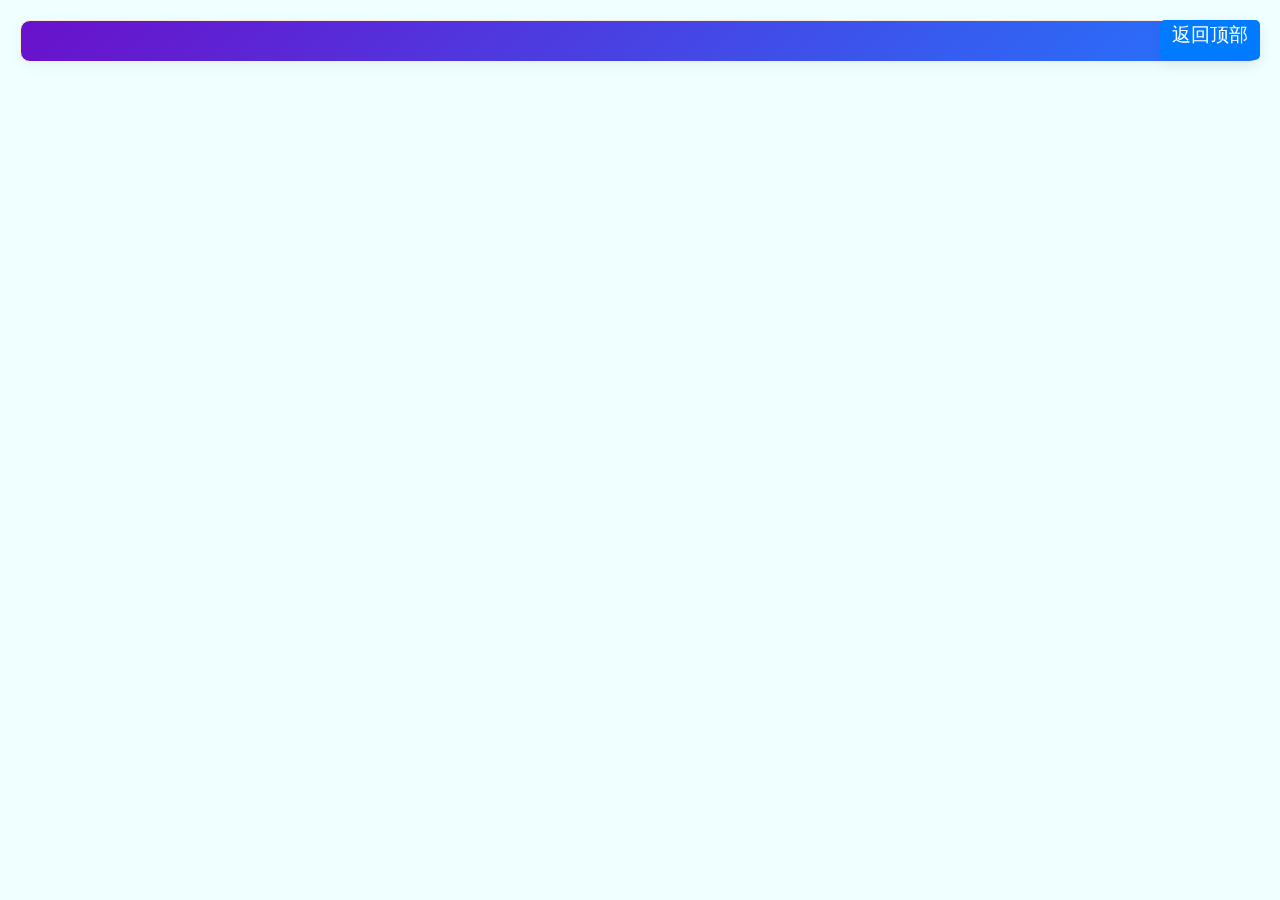
<file: main.html>
<!DOCTYPE html>
<html>
<head>
<meta charset="UTF-8">
<meta name="viewport" content="width=device-width, initial-scale=1">
<meta name="robots" content="noindex,nofollow">
<link rel="stylesheet" href="style.css">
<script src="script2.js"></script>
<link rel="icon" href="https://chat.deepseek.com/favicon.svg" type="image/x-icon">
<title>网页学习笔记</title>
</head>

<body class="fade-in">
    <div class="container" id="container">
        <header>
            <div class="clear" id="HTML1">
                <h1>HTML 1. HTML的骨架结构</h1>
                <p class="subtitle">HTML(超文本标记语言)是网页的基础骨架，它定义了网页的结构和内容。</p>
            </div>
            <div class="clear" id="HTML2">
                <h1>HTML 2. 文本结构标签</h1>
                <p class="subtitle">在HTML中，文本结构标签用于组织和结构化文本内容，使内容更具语义化，便于搜索引擎理解和页面可访问性。</p>
            </div>
            <div class="clear" id="HTML3">
                <h1>HTML 3. 主要媒体与嵌入标签</h1>
                <p class="subtitle">HTML中的主要媒体与嵌入标签用于在网页中嵌入外部资源，如图像、音频、视频、其他网页或应用程序，以丰富页面内容与交互。</p>
            </div>
            <div class="clear" id="HTML4">
                <h1>HTML 4. 基本表格创建</h1>
                <p class="subtitle">表格是 HTML 中用于展示结构化数据的重要元素，通过行和列的网格来组织信息。</p>
            </div>
            <div class="clear" id="HTML5">
                <h1>HTML 5. 表单与用户交互</h1>
                <p class="subtitle">表单是网页中收集用户数据并提交给服务器处理的交互工具。</p>
            </div>
            <div class="clear" id="HTML6">
                <h1>HTML 6. 分区与语义化布局</h1>
                <p class="subtitle">HTML5的语义化布局元素让网页结构更加清晰，不仅便于开发者维护，也使得机器(如搜索引擎、屏幕阅读器)能够更好地理解网页内容。</p>
            </div>

            <div class="clear" id="CSS1">
                <h1>CSS 1. CSS选择器与@规则</h1>
                <p class="subtitle">CSS选择器用于精准选中HTML元素并施加样式，而@规则则用于定义CSS的整体行为、条件与元信息，二者共同构成样式表的核心机制。</p>
            </div>
            <div class="clear" id="CSS2">
                <h1>CSS 2. 布局属性</h1>
                <p class="subtitle">CSS布局技术共同为页面元素提供位置控制、空间分配与排列对齐的核心解决方案，是构建视觉层级的基石。</p>
            </div>
            <div class="clear" id="CSS3">
                <h1>CSS 3. 盒模型</h1>
                <p class="subtitle">在CSS中，每个元素都被表示为一个矩形的盒子。这个盒子由四个部分组成：内容(content)、内边距(padding)、边框(border)和外边距(margin)。</p>
            </div>
            <div class="clear" id="CSS4">
                <h1>CSS 4. 外观和装饰</h1>
                <p class="subtitle"></p>
            </div>
            <div class="clear" id="CSS5">
                <h1>CSS</h1>
                <p class="subtitle">5.动画与交互</p>
            </div>
            <div class="clear" id="CSS6">
                <h1>CSS</h1>
                <p class="subtitle">6.其他功能属性</p>
            </div>

            <div class="clear" id="JavaScript1">
                <h1>JavaScript</h1>
                <p class="subtitle">1.DOM元素选择方法</p>
            </div>
            <div class="clear" id="JavaScript2">
                <h1>JavaScript</h1>
                <p class="subtitle">2.操作元素内容</p>
            </div>
            <div class="clear" id="JavaScript3">
                <h1>JavaScript</h1>
                <p class="subtitle">3.操作元素属性</p>
            </div>
            <div class="clear" id="JavaScript4">
                <h1>JavaScript</h1>
                <p class="subtitle">4.操作元素样式</p>
            </div>
            <div class="clear" id="JavaScript5">
                <h1>JavaScript</h1>
                <p class="subtitle">5.事件处理</p>
            </div>
            <div class="clear" id="JavaScript6">
                <h1>JavaScript</h1>
                <p class="subtitle">6.创建、添加和删除元素</p>
            </div>
        </header>

        <div class="fixed-button" id="button">返回顶部</div>

        <aside class="sidebar" id="HTML1+">
            <h2>目录</h2>

            <ul class="selector-list">
                <li class="selector-item1" id="HTML11">
                    <div class="selector-name">1. 完整的HTML5骨架</div>
                </li>
                <li class="selector-item1" id="HTML12">
                    <div class="selector-name">2. &lt;!DOCTYPE html&gt;</div>
                </li>
                <li class="selector-item1" id="HTML13">
                    <div class="selector-name">3. &lt;html&gt; 根元素</div>
                </li>
                <li class="selector-item1" id="HTML14">
                    <div class="selector-name">4. &lt;head&gt; 头部区域</div>
                </li>
                <li class="selector-item1" id="HTML15">
                    <div class="selector-name">5. &lt;body&gt; 主体区域</div>
                </li>
                <li class="selector-item1" id="HTML16">
                    <div class="selector-name">6. 脚本部分</div>
                </li>
            </ul>
        </aside>

        <main class="main" id="HTML1++">
            <section class="section" id="HTML11+">
                <h2>1. 完整的HTML5骨架</h2>
                
                <h3>示例代码:</h3>
                <div class="code-block">
                    &lt;<span class="code-keyword">!DOCTYPE&nbsp</span><span class="code-property">html</span>&gt;<br>
                    &lt;<span class="code-keyword">html</span>&gt;<br>
                    &lt;<span class="code-keyword">head</span>&gt;<br>
                    <p style="text-indent: 2em;">&lt;<span class="code-keyword">meta&nbsp</span><span class="code-property">charset</span>=<span class="code-value">"UTF-8"</span>&gt;</p>
                    <p style="text-indent: 2em;">&lt;<span class="code-keyword">title</span>&gt;页面标题&lt;<span class="code-keyword">title</span>&gt;</p>
                    <p style="text-indent: 2em;">&lt;<span class="code-keyword">style</span>&gt;
                    <p style="text-indent: 4em;"><span class="code-comment">/* 内联CSS样式 */</span></p>
                    <p style="text-indent: 2em;">&lt;<span class="code-keyword">style</span>&gt;
                    &lt;<span class="code-keyword">head</span>&gt;<br>
                    &lt;<span class="code-keyword">body</span>&gt;<br>
                    <p style="text-indent: 2em;"><span class="code-comment">&lt;!-- 页面内容 --&gt;</span></p>    
                    <p style="text-indent: 2em;">&lt;<span class="code-keyword">script&nbsp</span><span class="code-property">src</span>=<span class="code-value">"script.js"</span>&gt;&lt;<span class="code-keyword">/script</span>&gt;</p>
                    <p style="text-indent: 2em;">&lt;<span class="code-keyword">script</span>&gt;</p>
                    <p style="text-indent: 2em;"><span class="code-comment">// 内联JavaScript代码</span></p>
                    <p style="text-indent: 2em;">&lt;<span class="code-keyword">/script</span>&gt;<p></p>
                    &lt;<span class="code-keyword">/body</span>&gt;<br>    
                    &lt;<span class="code-keyword">/html</span>&gt;<br>
                </div>
            </section>

            <section class="section" id="HTML12+">
                <h2>2. &lt;!DOCTYPE html&gt;</h2>

                <div class="code-block more">
                    <span class="highlight">注意:</span><span style="font-weight: bold;">必须放在第一行</span><br>
                    <span class="highlight">用途:</span><br>
                    <P>1. 文档类型声明，告诉浏览器这是一个HTML5文档</P>
                    <P>2. 不是HTML标签，而是给浏览器的指令</P>
                    <P>3. 确保浏览器以标准模式渲染页面</P>
                </div>
            </section>

            <section class="section" id="HTML13+">
                <h2>3. &lt;html&gt; 根元素</h2>
                <p style="text-indent: 2em;">&lt;html&gt; 元素是HTML文档的根元素，也称为根标签。它包含整个HTML文档的内容，以下是其常用属性和用法：</p>

                <div class="code-block other">
                    <h4>1. lang - 语言属性(最常用)</h4>

                    <h3>示例代码:</h3>
                    <div class="code-block">
                        <p>&lt;<span class="code-keyword">html&nbsp</span><span class="code-property">lang</span>=<span class="code-value">"zh-CN"</span>&gt;</p>
                        <span class="code-comment">&lt;!--</span>
                        <p style="text-indent: 2em" class="code-comment">语言代码：</p>
                        <p style="text-indent: 2em" class="code-comment">- zh-CN：简体中文(中国大陆)</p>
                        <p style="text-indent: 2em" class="code-comment">- zh-TW：繁体中文(台湾)</p>
                        <p style="text-indent: 2em" class="code-comment">- zh-HK：繁体中文(香港)</p>
                        <p style="text-indent: 2em" class="code-comment"> - en：英语</p>
                        <p style="text-indent: 2em" class="code-comment"> - ja：日语</p>
                        <span class="code-comment">--&gt;</span>
                    </div>

                    <div class="code-block more">
                        <span class="highlight">作用：</span>
                        <p>1. SEO优化：帮助搜索引擎识别页面语言</p>
                        <p>2. 可访问性：辅助屏幕阅读器选择正确的发音规则</p>
                        <p>3. 自动翻译：浏览器可以提示翻译或自动翻译</p>
                        <p>4. 字体渲染：某些浏览器会根据语言选择不同字体</p>
                        <p>5. 排版处理：影响连字符、断字规则等</p>
                        <p>6. 样式适配：可以通过CSS选择器根据语言应用不同样式</p>
                    </div>
                </div>

                <div class="code-block other">
                    <h4>2. dir - 文本方向属性</h4>

                    <h3>示例代码:</h3>
                    <div class="code-block">
                        <p>&lt;<span class="code-keyword">html&nbsp</span><span class="code-property">dir</span>=<span class="code-value">"ltr"</span>&gt;</p>
                        <p style="text-indent: 2em;"><span class="code-comment">&lt;!-- 从左到右(默认，Left-to-Right) --&gt;</span></p>    
                        <p>&lt;<span class="code-keyword">html&nbsp</span><span class="code-property">dir</span>=<span class="code-value">"rtl"</span>&gt;</p>
                        <p style="text-indent: 2em;"><span class="code-comment">&lt;!-- 从右到左(Right-to-Left，用于阿拉伯语、希伯来语等) --&gt;</span></p>  
                        <p>&lt;<span class="code-keyword">html&nbsp</span><span class="code-property">dir</span>=<span class="code-value">"auto"</span>&gt;</p>
                        <p style="text-indent: 2em;"><span class="code-comment">&lt;!-- 自动检测方向 --&gt;</span></p>  
                    </div>
                </div>

                <div class="code-block other">
                    <h4>3. 应用状态标记</h4>

                    <h3>示例代码:</h3>
                    <div class="code-block">
                        <p>&lt;<span class="code-keyword">html&nbsp</span><span class="code-property">data-page</span>=<span class="code-value">"home"</span>&gt;</p>
                        <p>&lt;<span class="code-keyword">html&nbsp</span><span class="code-property">data-loading</span>=<span class="code-value">"false"</span>&gt;</p>
                        <p>&lt;<span class="code-keyword">html&nbsp</span><span class="code-property">data-scrolled</span>=<span class="code-value">"false"</span>&gt;</p>
                        <span class="code-comment">&lt;!--</span>
                        <p style="text-indent: 2em" class="code-comment">页面状态标记：</p>
                        <p style="text-indent: 2em" class="code-comment">1. data-page：当前页面标识</p>
                        <p style="text-indent: 2em" class="code-comment">2. data-loading：加载状态</p>
                        <p style="text-indent: 2em" class="code-comment">3. data-scrolled：滚动状态</p>
                        <p style="text-indent: 2em" class="code-comment">4. data-menu-open：菜单状态</p>
                        <p style="text-indent: 2em" class="code-comment">5. data-modal-open：弹窗状态</p>
                        <span class="code-comment">--&gt;</span>
                    </div>
                </div>

                <div class="code-block other">
                    <h4>4. 响应式/设备检测属性</h4>

                    <h3>示例代码:</h3>
                    <div class="code-block">
                        <p>&lt;<span class="code-keyword">html&nbsp</span><span class="code-property">data-viewport</span>=<span class="code-value">"desktop"</span>&gt;</p>
                        <p>&lt;<span class="code-keyword">html&nbsp</span><span class="code-property">data-touch</span>=<span class="code-value">"false"</span>&gt;</p>
                        <p>&lt;<span class="code-keyword">html&nbsp</span><span class="code-property">data-orientation</span>=<span class="code-value">"landscape"</span>&gt;</p>
                        <span class="code-comment">&lt;!--</span>
                        <p style="text-indent: 2em" class="code-comment">设备检测属性：</p>
                        <p style="text-indent: 2em" class="code-comment">1. data-viewport：屏幕尺寸分类</p>
                        <p style="text-indent: 2em" class="code-comment">2. data-touch：是否触摸设备</p>
                        <p style="text-indent: 2em" class="code-comment">3. data-orientation：设备方向</p>
                        <p style="text-indent: 2em" class="code-comment">4. data-os：操作系统</p>
                        <p style="text-indent: 2em" class="code-comment">5. data-browser：浏览器类型</p>
                        <span class="code-comment">--&gt;</span>
                    </div>
                </div>
            </section>

            <section class="section" id="HTML14+">
                <h2>4. &lt;head&gt; 头部区域</h2>
                <p style="text-indent: 2em;">&lt;head&gt; 元素是HTML文档的头部，包含文档的元数据(metadata)和资源链接。这些信息不会直接显示在页面上，但对页面的功能、表现和优化至关重要。</p>
 
                <div class="code-block other">
                    <h4>1. 字符编码声明</h4>

                    <h3>示例代码:</h3>
                    <div class="code-block">
                        &lt;<span class="code-keyword">head</span>&gt;<br>
                        <p style="text-indent: 2em;"><span class="code-comment">&lt;!-- 必须放在&lt;head&gt;的最前面 --&gt;</span></p>    
                        <p style="text-indent: 2em">&lt;<span class="code-keyword">meta&nbsp</span><span class="code-property">charset</span>=<span class="code-value">"UTF-8"</span>&gt;</p>
                        <p style="text-indent: 2em"><span class="code-comment">&lt;!--</span></p>
                        <p style="text-indent: 4em" class="code-comment">作用：</p>
                        <p style="text-indent: 4em" class="code-comment">1. 确保浏览器正确解析文档字符</p>
                        <p style="text-indent: 4em" class="code-comment">2. 防止中文等字符出现乱码</p>
                        <p style="text-indent: 4em" class="code-comment">3. 推荐使用UTF-8，支持所有语言</p>
                        <p style="text-indent: 2em"><span class="code-comment">--&gt;</span></p>
                        &lt;<span class="code-keyword">/head</span>&gt;<br>
                    </div>
                </div>

                <div class="code-block other">
                    <h4>2 视口设置(移动端必备)</h4>

                    <h3>示例代码:</h3>
                    <div class="code-block">
                        &lt;<span class="code-keyword">head</span>&gt;<br>
                        <p style="text-indent: 2em">&lt;<span class="code-keyword">meta&nbsp</span><span class="code-property">name</span>=<span class="code-value">"viewport"&nbsp</span><span class="code-property">content</span>=<span class="code-value">"width=device-width, initial-scale=1.0"</span>&gt;</p>
                        <p style="text-indent: 2em"><span class="code-comment">&lt;!--</span></p>
                        <p style="text-indent: 4em" class="code-comment">参数详解：</p>
                        <p style="text-indent: 4em" class="code-comment">- width=device-width：宽度等于设备宽度</p>
                        <p style="text-indent: 4em" class="code-comment">- initial-scale=1.0：初始缩放比例为1</p>
                        <p style="text-indent: 4em" class="code-comment">- maximum-scale=1.0：最大缩放比例</p>
                        <p style="text-indent: 4em" class="code-comment">- minimum-scale=1.0：最小缩放比例</p>
                        <p style="text-indent: 4em" class="code-comment">- user-scalable=no：禁止用户缩放(慎用)</p>
                        <p style="text-indent: 2em"><span class="code-comment">--&gt;</span></p>
                        &lt;<span class="code-keyword">/head</span>&gt;<br>
                    </div>
                </div>

                <div class="code-block other">
                    <h4>3. 页面标题</h4>

                    <h3>示例代码:</h3>
                    <div class="code-block">
                        &lt;<span class="code-keyword">head</span>&gt;<br>
                        <p style="text-indent: 2em;">&lt;<span class="code-keyword">title</span>&gt;页面标题&lt;<span class="code-keyword">title</span>&gt;</p>
                        <p style="text-indent: 2em"><span class="code-comment">&lt;!--</span></p>
                        <p style="text-indent: 4em" class="code-comment">最佳实践：</p>
                        <p style="text-indent: 4em" class="code-comment">1. 长度50-60字符</p>
                        <p style="text-indent: 4em" class="code-comment">2. 包含关键词但不要堆砌</p>
                        <p style="text-indent: 4em" class="code-comment">3. 重要内容放前面</p>
                        <p style="text-indent: 4em" class="code-comment">4. 用分隔符(如 -、|、·)分隔</p>
                        <p style="text-indent: 2em"><span class="code-comment">--&gt;</span></p>
                        &lt;<span class="code-keyword">/head</span>&gt;<br>
                    </div>
                </div>

                <div class="code-block other">
                    <h4>4. 页面描述</h4>

                    <h3>示例代码:</h3>
                    <div class="code-block">
                        &lt;<span class="code-keyword">head</span>&gt;<br>
                        <p style="text-indent: 2em">&lt;<span class="code-keyword">meta&nbsp</span><span class="code-property">name</span>=<span class="code-value">"description"&nbsp</span><span class="code-property">content</span>=<span class="code-value">"这里是页面描述，长度150-160字符，包含关键词，吸引用户点击"</span>&gt;</p>
                        <p style="text-indent: 2em"><span class="code-comment">&lt;!--</span></p>
                        <p style="text-indent: 4em" class="code-comment">作用：</p>
                        <p style="text-indent: 4em" class="code-comment">1. 搜索引擎结果展示</p>
                        <p style="text-indent: 4em" class="code-comment">2. 社交媒体分享时显示</p>
                        <p style="text-indent: 4em" class="code-comment">3. 影响点击率</p>
                        <p style="text-indent: 2em"><span class="code-comment">--&gt;</span></p>
                        &lt;<span class="code-keyword">/head</span>&gt;<br>
                    </div>
                </div>

                <div class="code-block other">
                    <h4>5. 作者和版权信息</h4>

                    <h3>示例代码:</h3>
                    <div class="code-block">
                        &lt;<span class="code-keyword">head</span>&gt;<br>
                        <p style="text-indent: 2em">&lt;<span class="code-keyword">meta&nbsp</span><span class="code-property">name</span>=<span class="code-value">"author"&nbsp</span><span class="code-property">content</span>=<span class="code-value">"张三"</span>&gt;</p>
                        <p style="text-indent: 2em">&lt;<span class="code-keyword">meta&nbsp</span><span class="code-property">name</span>=<span class="code-value">"copyright"&nbsp</span><span class="code-property">content</span>=<span class="code-value">"© 2023 公司名称"</span>&gt;</p>
                        &lt;<span class="code-keyword">/head</span>&gt;<br>
                    </div>
                </div>

                <div class="code-block other">
                    <h4>6. robots控制</h4>

                    <h3>示例代码:</h3>
                    <div class="code-block">
                        &lt;<span class="code-keyword">head</span>&gt;<br>
                        <p style="text-indent: 2em;"><span class="code-comment">&lt;!-- 控制搜索引擎爬虫行为 --&gt;</span></p>    
                        <p style="text-indent: 2em">&lt;<span class="code-keyword">meta&nbsp</span><span class="code-property">name</span>=<span class="code-value">"robots"&nbsp</span><span class="code-property">content</span>=<span class="code-value">"index, follow"</span>&gt;</p>
                        <p style="text-indent: 2em"><span class="code-comment">&lt;!--</span></p>
                        <p style="text-indent: 4em" class="code-comment">常见值：</p>
                        <p style="text-indent: 4em" class="code-comment">- index/follow：允许收录和跟踪链接(默认)</p>
                        <p style="text-indent: 4em" class="code-comment">- noindex/nofollow：禁止收录和跟踪链接</p>
                        <p style="text-indent: 4em" class="code-comment">- noarchive：禁止显示快照</p>
                        <p style="text-indent: 4em" class="code-comment">- nosnippet：禁止显示摘要</p>
                        <p style="text-indent: 2em"><span class="code-comment">--&gt;</span></p>
                        &lt;<span class="code-keyword">/head</span>&gt;<br>
                    </div>
                </div>

                <div class="code-block other">
                    <h4>7. CSS文件</h4>

                    <h3>示例代码:</h3>
                    <div class="code-block">
                        &lt;<span class="code-keyword">head</span>&gt;<br>
                        <p style="text-indent: 2em;"><span class="code-comment">&lt;!-- 外部CSS文件 --&gt;</span></p>    
                        <p style="text-indent: 2em">&lt;<span class="code-keyword">link&nbsp</span><span class="code-property">rel</span>=<span class="code-value">"stylesheet"&nbsp</span><span class="code-property">href</span>=<span class="code-value">"styles.css"</span>&gt;</p>
                        <br>
                        <p style="text-indent: 2em;"><span class="code-comment">&lt;!-- 预加载关键CSS --&gt;</span></p>    
                        <p style="text-indent: 2em">&lt;<span class="code-keyword">link&nbsp</span><span class="code-property">rel</span>=<span class="code-value">"preload"&nbsp</span><span class="code-property">href</span>=<span class="code-value">"critical.css"&nbsp</span><span class="code-property">as</span>=<span class="code-value">"style"&nbsp</span><span class="code-property">onload</span>=<span class="code-value">"this.rel='stylesheet'"</span>&gt;</p>
                        <p style="text-indent: 2em">&lt;<span class="code-keyword">noscript</span>&gt;&lt;<span class="code-keyword">link&nbsp</span><span class="code-property">rel</span>=<span class="code-value">"stylesheet"&nbsp</span><span class="code-property">href</span>=<span class="code-value">"critical.css"</span>&gt;&lt;<span class="code-keyword">noscript</span>&gt;</p>
                        <br>
                        <p style="text-indent: 2em;"><span class="code-comment">&lt;!-- 打印样式 --&gt;</span></p> 
                        <p style="text-indent: 2em">&lt;<span class="code-keyword">link&nbsp</span><span class="code-property">rel</span>=<span class="code-value">"stylesheet"&nbsp</span><span class="code-property">href</span>=<span class="code-value">"print.css"&nbsp</span><span class="code-property">media</span>=<span class="code-value">"print"</span>&gt;</p>
                        &lt;<span class="code-keyword">/head</span>&gt;<br>
                    </div>
                </div>

                <div class="code-block other">
                    <h4>8. Web字体</h4>

                    <h3>示例代码:</h3>
                    <div class="code-block">
                        &lt;<span class="code-keyword">head</span>&gt;<br>
                        <p style="text-indent: 2em;"><span class="code-comment">&lt;!-- Google字体 --&gt;</span></p>
                        <p style="text-indent: 2em">&lt;<span class="code-keyword">link&nbsp</span><span class="code-property">rel</span>=<span class="code-value">"preconnect"&nbsp</span><span class="code-property">href</span>=<span class="code-value">"https://fonts.googleapis.com"</span>&gt;</p>
                        <p style="text-indent: 2em">&lt;<span class="code-keyword">link&nbsp</span><span class="code-property">rel</span>=<span class="code-value">"preconnect"&nbsp</span><span class="code-property">href</span>=<span class="code-value">"https://fonts.gstatic.com"&nbsp</span><span class="code-property">crossorigin</span>&gt;</p>
                        <p style="text-indent: 2em;"><span class="code-comment">&lt;!-- 本地字体 --&gt;</span></p>
                        <p style="text-indent: 2em">&lt;<span class="code-keyword">link&nbsp</span><span class="code-property">rel</span>=<span class="code-value">"preload"&nbsp</span><span class="code-property">href</span>=<span class="code-value">"/fonts/custom.woff2"&nbsp</span><span class="code-property">as</span>=<span class="code-value">"font"&nbsp</span><span class="code-property">type</span>=<span class="code-value">"font/woff2"&nbsp</span><span class="code-property">crossorigin</span>&gt;</p>
                        &lt;<span class="code-keyword">/head</span>&gt;<br>
                    </div>
                </div>

                <div class="code-block other">
                    <h4>9. 图标和favicon</h4>

                    <h3>示例代码:</h3>
                    <div class="code-block">
                        &lt;<span class="code-keyword">head</span>&gt;<br>
                        <p style="text-indent: 2em;"><span class="code-comment">&lt;!-- 传统favicon --&gt;</span></p>
                        <p style="text-indent: 2em">&lt;<span class="code-keyword">link&nbsp</span><span class="code-property">rel</span>=<span class="code-value">"icon"&nbsp</span><span class="code-property">href</span>=<span class="code-value">"/favicon.ico"&nbsp</span><span class="code-property">type</span>=<span class="code-value">"image/x-icon"</span>&gt;</p>
                        <p style="text-indent: 2em">&lt;<span class="code-keyword">link&nbsp</span><span class="code-property">rel</span>=<span class="code-value">"shortcut icon"&nbsp</span><span class="code-property">href</span>=<span class="code-value">"/favicon.ico"</span>&gt;</p>
                        <p style="text-indent: 2em;"><span class="code-comment">&lt;!-- 现代多尺寸图标 --&gt;</span></p>
                        <p style="text-indent: 2em">&lt;<span class="code-keyword">link&nbsp</span><span class="code-property">rel</span>=<span class="code-value">"icon"&nbsp</span><span class="code-property">type</span>=<span class="code-value">"image/png"&nbsp</span><span class="code-property">sizes</span>=<span class="code-value">"32x32"&nbsp</span><span class="code-property">href</span>=<span class="code-value">"/favicon-32x32.png"</span>&gt;</p>
                        <p style="text-indent: 2em">&lt;<span class="code-keyword">link&nbsp</span><span class="code-property">rel</span>=<span class="code-value">"apple-touch-icon"&nbsp</span><span class="code-property">sizes</span>=<span class="code-value">"180x180"&nbsp</span><span class="code-property">href</span>=<span class="code-value">"/apple-touch-icon.png"</span>&gt;</p>
                        <p style="text-indent: 2em;"><span class="code-comment">&lt;!-- Windows磁贴 --&gt;</span></p>
                        <p style="text-indent: 2em">&lt;<span class="code-keyword">link&nbsp</span><span class="code-property">name</span>=<span class="code-value">"msapplication-TileColor"&nbsp</span><span class="code-property">content</span>=<span class="code-value">"#da532c"</span>&gt;</p>
                        <p style="text-indent: 2em">&lt;<span class="code-keyword">link&nbsp</span><span class="code-property">name</span>=<span class="code-value">"msapplication-TileImage"&nbsp</span><span class="code-property">content</span>=<span class="code-value">"/mstile-144x144.png"</span>&gt;</p>
                        <p style="text-indent: 2em;"><span class="code-comment">&lt;!-- 主题颜色 --&gt;</span></p>
                        <p style="text-indent: 2em">&lt;<span class="code-keyword">link&nbsp</span><span class="code-property">name</span>=<span class="code-value">"theme-color"&nbsp</span><span class="code-property">content</span>=<span class="code-value">"#ffffff"&nbsp</span><span class="code-property">media</span>=<span class="code-value">"(prefers-color-scheme: light)"</span>&gt;</p>
                        <p style="text-indent: 2em">&lt;<span class="code-keyword">link&nbsp</span><span class="code-property">name</span>=<span class="code-value">"theme-color"&nbsp</span><span class="code-property">content</span>=<span class="code-value">"#121212"&nbsp</span><span class="code-property">media</span>=<span class="code-value">"(prefers-color-scheme: dark)"</span>&gt;</p>
                        &lt;<span class="code-keyword">/head</span>&gt;<br>
                    </div>
                </div>

                <div class="code-block other">
                    <h4>10. JavaScript文件</h4>

                    <h3>示例代码:</h3>
                    <div class="code-block">
                        &lt;<span class="code-keyword">head</span>&gt;<br>
                        <p style="text-indent: 2em;"><span class="code-comment">&lt;!-- 传统加载(阻塞渲染) --&gt;</span></p>
                        <p style="text-indent: 2em;">&lt;<span class="code-keyword">script&nbsp</span><span class="code-property">src</span>=<span class="code-value">"script.js"</span>&gt;&lt;<span class="code-keyword">/script</span>&gt;</p>
                        <p style="text-indent: 2em;"><span class="code-comment">&lt;!-- 异步加载(不阻塞渲染) --&gt;</span></p>
                        <p style="text-indent: 2em;">&lt;<span class="code-keyword">script&nbsp</span><span class="code-property">src</span>=<span class="code-value">"analytics.js"&nbsp</span><span class="code-property">async</span>&gt;&lt;<span class="code-keyword">/script</span>&gt;</p>
                        <p style="text-indent: 2em;"><span class="code-comment">&lt;!-- 延迟加载(DOM解析后执行) --&gt;</span></p>
                        <p style="text-indent: 2em;">&lt;<span class="code-keyword">script&nbsp</span><span class="code-property">src</span>=<span class="code-value">"main.js"&nbsp</span><span class="code-property">defer</span>&gt;&lt;<span class="code-keyword">/script</span>&gt;</p>
                        <p style="text-indent: 2em;"><span class="code-comment">&lt;!-- 模块化 --&gt;</span></p>
                        <p style="text-indent: 2em;">&lt;<span class="code-keyword">script&nbsp</span><span class="code-property">type</span>=<span class="code-value">"module"&nbsp</span><span class="code-property">src</span>=<span class="code-value">"app.js"</span>&gt;&lt;<span class="code-keyword">/script</span>&gt;</p>
                        <p style="text-indent: 2em;"><span class="code-comment">&lt;!-- 内联脚本 --&gt;</span></p>
                        <p style="text-indent: 2em;">&lt;<span class="code-keyword">script</span>&gt;</p>
                        <p style="text-indent: 4em;"><span class="code-comment">// 内联JavaScript代码</span></p>
                        <p style="text-indent: 2em;">&lt;<span class="code-keyword">/script</span>&gt;</p>
                        &lt;<span class="code-keyword">/head</span>&gt;<br>
                    </div>
                </div>

                <div class="code-block other">
                    <h4>11. 预加载和预获取</h4>

                    <h3>示例代码:</h3>
                    <div class="code-block">
                        &lt;<span class="code-keyword">head</span>&gt;<br>
                        <p style="text-indent: 2em;"><span class="code-comment">&lt;!-- 预加载关键资源 --&gt;</span></p>
                        <p style="text-indent: 2em;"><span class="code-comment">&lt;!-- as(资源类型)：image/audio/video/font/document/script/style --&gt;</span></p>
                        <p style="text-indent: 2em">&lt;<span class="code-keyword">link&nbsp</span><span class="code-property">rel</span>=<span class="code-value">"preload"&nbsp</span><span class="code-property">href</span>=<span class="code-value">"hero-image.jpg"&nbsp</span><span class="code-property">as</span>=<span class="code-value">"image"</span>&gt;</p>
                        <p style="text-indent: 2em">&lt;<span class="code-keyword">link&nbsp</span><span class="code-property">rel</span>=<span class="code-value">"preload"&nbsp</span><span class="code-property">href</span>=<span class="code-value">"/fonts/custom.woff2"&nbsp</span><span class="code-property">as</span>=<span class="code-value">"font"&nbsp</span><span class="code-property">type</span>=<span class="code-value">"font/woff2"&nbsp</span><span class="code-property">crossorigin</span>&gt;</p>
                        <p style="text-indent: 2em;"><span class="code-comment">&lt;!-- 预获取下一页资源 --&gt;</span></p>
                        <p style="text-indent: 2em">&lt;<span class="code-keyword">link&nbsp</span><span class="code-property">rel</span>=<span class="code-value">"prefetch"&nbsp</span><span class="code-property">href</span>=<span class="code-value">"next-page.html"</span>&gt;</p>
                        <p style="text-indent: 2em">&lt;<span class="code-keyword">link&nbsp</span><span class="code-property">rel</span>=<span class="code-value">"prefetch"&nbsp</span><span class="code-property">href</span>=<span class="code-value">"next-page.css"&nbsp</span><span class="code-property">as</span>=<span class="code-value">"style"</span>&gt;</p>
                        <p style="text-indent: 2em">&lt;<span class="code-keyword">link&nbsp</span><span class="code-property">rel</span>=<span class="code-value">"prefetch"&nbsp</span><span class="code-property">href</span>=<span class="code-value">"next-page.js"&nbsp</span><span class="code-property">as</span>=<span class="code-value">"script"</span>&gt;</p>
                        &lt;<span class="code-keyword">/head</span>&gt;<br>
                    </div>
                </div>
            </section>
                
            <section class="section" id="HTML15+">
                <h2>5. &lt;body&gt; 主体区域</h2>
                <p style="text-indent: 2em;">&lt;body&gt; 元素包含了所有在浏览器中可见的内容，是网页的主体部分。</p>

                <div class="code-block other">
                    <h4>语义化结构元素(HTML5新增)</h4>

                    <h3>示例代码:</h3>
                    <div class="code-block">
                        &lt;<span class="code-keyword">header</span><span>&gt;&nbsp</span><span class="code-comment">&lt;!-- 页眉：通常包含logo、导航等 --&gt;</span><br>
                        &lt;<span class="code-keyword">nav</span><span>&gt;&nbsp</span><span class="code-comment">&lt;!-- 导航栏：包含主要导航链接 --&gt;</span><br>
                        &lt;<span class="code-keyword">main</span><span>&gt;&nbsp</span><span class="code-comment">&lt;!-- 主要内容区域：每个页面应只有一个 --&gt;</span><br>
                        &lt;<span class="code-keyword">section</span><span>&gt;&nbsp</span><span class="code-comment">&lt;!-- 文档章节：用于内容分组 --&gt;</span><br>
                        &lt;<span class="code-keyword">article</span><span>&gt;&nbsp</span><span class="code-comment">&lt;!-- 独立内容：如博客文章、新闻等 --&gt;</span><br>
                        &lt;<span class="code-keyword">aside</span><span>&gt;&nbsp</span><span class="code-comment">&lt;!-- 侧边栏：与主要内容相关但独立 --&gt;</span><br>
                        &lt;<span class="code-keyword">footer</span><span>&gt;&nbsp</span><span class="code-comment">&lt;!-- 页脚：版权信息、联系方式等 --&gt;</span><br>
                    </div>
                </div>

                <div class="code-block more">
                    <span class="highlight">注:</span><span style="font-weight: bold;">大部分body语法在后面</span><br>
                </div>
            </section>

            <section class="section" id="HTML16+">
                <h2>6. 脚本部分</h2>
                <p style="text-indent: 2em;">脚本部分主要处理JavaScript代码，包括内联脚本和外部脚本文件的引入。</p>

                <div class="code-block other">
                    <h4>1. 内联脚本</h4>
                    <div class="code-block more">
                        <span class="highlight">注:</span><span style="font-weight: bold;">详情见</span><br>
                        <p>1. 完整的HTML5骨架</p>
                        <p>4. &lt;head&gt; 头部区域的10. JavaScript文件</p>
                    </div>
                </div>

                <div class="code-block other">
                    <h4>2. 外部脚本引入</h4>
                    <div class="code-block more">
                        <span class="highlight">注:</span><span style="font-weight: bold;">详情见</span><br>
                        <p>4. &lt;head&gt; 头部区域的10. JavaScript文件</p>
                    </div>
                </div>

                <div class="code-block other">
                    <h4>3. 三种加载方式对比</h4>

                    <h3>示例代码:</h3>
                    <div class="code-block">
                        &lt;<span class="code-keyword">head</span>&gt;<br>
                        <p style="text-indent: 2em;"><span class="code-comment">&lt;!-- 默认(阻塞渲染) --&gt;</span></p>
                        <p style="text-indent: 2em;">&lt;<span class="code-keyword">script&nbsp</span><span class="code-property">src</span>=<span class="code-value">"blocking.js"</span>&gt;&lt;<span class="code-keyword">/script</span>&gt;</p>
                        <p style="text-indent: 2em;"><span class="code-comment">&lt;!-- async(异步，下载后立即执行) --&gt;</span></p>
                        <p style="text-indent: 2em;">&lt;<span class="code-keyword">script&nbsp</span><span class="code-property">src</span>=<span class="code-value">"async.js"&nbsp</span><span class="code-property">async</span>&gt;&lt;<span class="code-keyword">/script</span>&gt;</p>
                        <p style="text-indent: 2em;"><span class="code-comment">&lt;!-- defer(延迟，DOM解析后执行，按顺序) --&gt;</span></p>
                        <p style="text-indent: 2em;">&lt;<span class="code-keyword">script&nbsp</span><span class="code-property">src</span>=<span class="code-value">"defer.js"&nbsp</span><span class="code-property">defer</span>&gt;&lt;<span class="code-keyword">/script</span>&gt;</p>
                        <span class="code-comment">&lt;!--</span>
                        <p style="text-indent: 2em" class="code-comment">加载策略对比：</p>
                        <p style="text-indent: 2em" class="code-comment">1. 默认：阻塞HTML解析，下载并执行完才继续解析</p>
                        <p style="text-indent: 2em" class="code-comment">2. async：异步下载，下载完成后立即执行(不保证顺序)</p>
                        <p style="text-indent: 2em" class="code-comment">3. defer：异步下载，DOM解析完成后按顺序执行</p>
                        <br>
                        <p style="text-indent: 2em" class="code-comment">推荐使用 defer，除非脚本不依赖DOM且相互独立才用async</p>
                        <span class="code-comment">--&gt;</span><br>
                        &lt;<span class="code-keyword">/head</span>&gt;<br>
                    </div>
                </div>
            </section>

            <footer>
                <p>完整的HTML5骨架详解 &copy; 2026 | 示例代码和运行结果展示</p>
            </footer>
        </main>

        <aside class="sidebar" id="HTML2+">
            <h2>目录</h2>

            <ul class="selector-list">
                <li class="selector-item1" id="HTML21">
                    <div class="selector-name">1. 标题标签</div>
                </li>
                <li class="selector-item1" id="HTML22">
                    <div class="selector-name">2. 段落和换行</div>
                </li>
                <li class="selector-item1" id="HTML23">
                    <div class="selector-name">3. 文本格式化</div>
                </li>
                <li class="selector-item1" id="HTML24">
                    <div class="selector-name">4. 引用和代码</div>
                </li>
                <li class="selector-item1" id="HTML25">
                    <div class="selector-name">5. 列表</div>
                </li>
                <li class="selector-item1" id="HTML26">
                    <div class="selector-name">6. 其他语义化标签</div>
                </li>
                <li class="selector-item1" id="HTML27">
                    <div class="selector-name">7. 分组标签</div>
                </li>
                <li class="selector-item1" id="HTML28">
                    <div class="selector-name">8. &lt;summary&gt;和&lt;details&gt;元素</div>
                </li>
                <li class="selector-item1" id="HTML29">
                    <div class="selector-name">9. &lt;a&gt;标签</div>
                </li>
                <li class="selector-item1" id="HTML210">
                    <div class="selector-name">10. 常见的HTML标签属性</div>
                </li>
            </ul>
        </aside>

        <main class="main" id="HTML2++">
            <section class="section" id="HTML21+">
                <h2>1. 标题标签</h2>

                <h3>示例代码:</h3>
                <div class="code-block">
                    &lt;<span class="code-keyword">h1</span>&gt;一级标题 - 页面主标题&lt;<span class="code-keyword">/h1</span>&gt;<br>
                    &lt;<span class="code-keyword">h2</span>&gt;二级标题 - 主要部分标题&lt;<span class="code-keyword">/h2</span>&gt;<br>
                    &lt;<span class="code-keyword">h3</span>&gt;三级标题 - 子部分标题&lt;<span class="code-keyword">/h3</span>&gt;<br>
                    &lt;<span class="code-keyword">h4</span>&gt;四级标题&lt;<span class="code-keyword">/h4</span>&gt;<br>
                    &lt;<span class="code-keyword">h5</span>&gt;五级标题&lt;<span class="code-keyword">/h5</span>&gt;<br>
                    &lt;<span class="code-keyword">h6</span>&gt;六级标题&lt;<span class="code-keyword">/h6</span>&gt;<br>
                </div>

                <h3>运行效果:</h3>
                <div class="code-block other">
                    <h1 style="display: block;margin: 10px;">一级标题 - 页面主标题</h1>
                    <h2 style="color: black;border-width: 0px;margin: 10px;">二级标题 - 主要部分标题</h2>
                    <h3 style="margin: 10px;">三级标题 - 子部分标题</h3>
                    <h4 style="color: black;border-width: 0px;margin: 10px;">四级标题</h4>
                    <h5 style="margin: 10px;">五级标题</h5>
                    <h6 style="margin: 10px;">六级标题</h6>
                </div>
            </section>

            <section class="section" id="HTML22+">
                <h2>2. 段落和换行</h2>

                <h3>示例代码:</h3>
                <div class="code-block">
                    &lt;<span class="code-keyword">p</span>&gt;这是一个段落。&lt;<span class="code-keyword">/p</span>&gt;<br>
                    &lt;<span class="code-keyword">p</span>&gt;这是另一个段落。&lt;<span class="code-keyword">/p</span>&gt;<br>
                    &lt;<span class="code-keyword">br</span><span>&gt;&nbsp</span><span class="code-comment">&lt;!-- 强制换行 --&gt;</span><br>
                    &lt;<span class="code-keyword">hr</span><span>&gt;&nbsp</span><span class="code-comment">&lt;!-- 水平分割线 --&gt;</span><br>
                </div>

                <h3>运行效果:</h3>
                <div class="code-block other">
                    <p>这是一个段落。</p>
                    <p>这是另一个段落。</p>
                    <br>
                    <hr>
                </div>
            </section>

            <section class="section" id="HTML23+">
                <h2>3. 文本格式化</h2>
                
                <h3>示例代码:</h3>
                <div class="code-block">
                    &lt;<span class="code-keyword">b</span>&gt;加粗文本&lt;<span class="code-keyword">/b</span>&gt;&nbsp<span class="code-comment">&lt;!-- 纯视觉加粗 --&gt;</span><br>
                    &lt;<span class="code-keyword">strong</span>&gt;加粗文本&lt;<span class="code-keyword">/strong</span>&gt;&nbsp<span class="code-comment">&lt;!-- 语义化强调 --&gt;</span><br>
                    <br>
                    &lt;<span class="code-keyword">i</span>&gt;加粗文本&lt;<span class="code-keyword">/i</span>&gt;&nbsp<span class="code-comment">&lt;!-- 纯视觉斜体 --&gt;</span><br>
                    &lt;<span class="code-keyword">em</span>&gt;加粗文本&lt;<span class="code-keyword">/em</span>&gt;&nbsp<span class="code-comment">&lt;!-- 语义化强调 --&gt;</span><br>
                    <br>
                    &lt;<span class="code-keyword">u</span>&gt;下划线文本&lt;<span class="code-keyword">/u</span>&gt;<br>
                    &lt;<span class="code-keyword">del</span>&gt;删除文本&lt;<span class="code-keyword">/del</span>&gt;<br>
                    &lt;<span class="code-keyword">ins</span>&gt;插入文本&lt;<span class="code-keyword">/ins</span>&gt;<br>
                    <br>
                    &lt;<span class="code-keyword">mark</span>&gt;标记/高亮文本&lt;<span class="code-keyword">/mark</span>&gt;<br>
                    &lt;<span class="code-keyword">small</span>&gt;小号文本&lt;<span class="code-keyword">/small</span>&gt;<br>
                    &lt;<span class="code-keyword">sub</span>&gt;下标&lt;<span class="code-keyword">/sub</span>&gt;<br>
                    &lt;<span class="code-keyword">sup</span>&gt;上标&lt;<span class="code-keyword">/sup</span>&gt;<br>
                </div>

                <h3>运行效果:</h3>
                <div class="code-block other">
                    <b>加粗文本</b><br>          
                    <strong>重要文本</strong><br> 
                    <br>
                    <i>斜体文本</i><br>          
                    <em>强调文本</em><br>        
                    <br>
                    <u>下划线文本</u><br>
                    <del>删除文本</del><br>
                    <ins>插入文本</ins><br>
                    <br>
                    <mark>标记/高亮文本</mark><br>
                    <small>小号文本</small><br>
                    <sub>下标</sub><br>
                    <sup>上标</sup><br>
                </div>
            </section>

            <section class="section" id="HTML24+">
                <h2>4. 引用和代码</h2>
                
                <h3>示例代码:</h3>
                <div class="code-block">
                    &lt;<span class="code-keyword">blockquote&nbsp</span><span class="code-property">cite</span>=<span class="code-value">"来源URL"</span>&gt;<br>
                    <p style="text-indent: 2em">引用块内容</p>
                    &lt;<span class="code-keyword">/blockquote</span>&gt;<br>
                    &lt;<span class="code-keyword">q</span>&gt;短引用&lt;<span class="code-keyword">/q</span>&gt;<br>
                    &lt;<span class="code-keyword">cite</span>&gt;引用来源标题&lt;<span class="code-keyword">/cite</span>&gt;<br>
                    <br>
                    &lt;<span class="code-keyword">code</span>&gt;代码片段&lt;<span class="code-keyword">/code</span>&gt;<br>
                    &lt;<span class="code-keyword">pre</span>&gt;<br>
                    <p style="text-indent: 2em">预格式化文本</p>
                    <p style="text-indent: 2em">保留空格和换行</p>
                    &lt;<span class="code-keyword">/pre</span>&gt;<br>
                    &lt;<span class="code-keyword">kbd</span>&gt;键盘输入&lt;<span class="code-keyword">/kbd</span>&gt;<br>
                    &lt;<span class="code-keyword">samp</span>&gt;程序输出&lt;<span class="code-keyword">/samp</span>&gt;<br>
                    &lt;<span class="code-keyword">var</span>&gt;变量&lt;<span class="code-keyword">/var</span>&gt;<br>
                </div>

                <h3>运行效果:</h3>
                <div class="code-block other">
                    <blockquote>
                        引用块内容
                    </blockquote><br>
                    <q>短引用</q><br>
                    <cite>引用来源标题</cite><br>
                    <br>
                    <code>代码片段</code><br>
                    <pre>
                        预格式化文本
                        保留空格和换行
                    </pre><br>
                    <kbd>键盘输入</kbd><br>
                    <samp>程序输出</samp><br>
                    <var>变量</var><br>
                </div>
            </section>

            <section class="section" id="HTML25+">
                <h2>5. 列表</h2>
                
                <h3>示例代码:</h3>
                <div class="code-block">
                    <span class="code-comment">&lt;!-- 无序列表 --&gt;</span><br>
                    &lt;<span class="code-keyword">ul</span>&gt;<br>
                    <p style="text-indent: 2em">&lt;<span class="code-keyword">li</span>&gt;项目1&lt;<span class="code-keyword">/li</span>&gt;<br></p>
                    <p style="text-indent: 2em">&lt;<span class="code-keyword">li</span>&gt;项目2&lt;<span class="code-keyword">/li</span>&gt;<br></p>
                    &lt;<span class="code-keyword">/ul</span>&gt;<br>
                    <br>
                    <span class="code-comment">&lt;!-- 有序列表 --&gt;</span><br>
                    &lt;<span class="code-keyword">ol</span>&gt;<br>
                    <p style="text-indent: 2em">&lt;<span class="code-keyword">li</span>&gt;第一项&lt;<span class="code-keyword">/li</span>&gt;<br></p>
                    <p style="text-indent: 2em">&lt;<span class="code-keyword">li</span>&gt;第二项&lt;<span class="code-keyword">/li</span>&gt;<br></p>
                    &lt;<span class="code-keyword">/ol</span>&gt;<br>
                    <br>
                    <span class="code-comment">&lt;!-- 定义列表 --&gt;</span><br>
                    &lt;<span class="code-keyword">dl</span>&gt;<br>
                    <p style="text-indent: 2em">&lt;<span class="code-keyword">dt</span>&gt;术语&lt;<span class="code-keyword">/dt</span>&gt;<br></p>
                    <p style="text-indent: 2em">&lt;<span class="code-keyword">dd</span>&gt;术语描述&lt;<span class="code-keyword">/dd</span>&gt;<br></p>
                    <p style="text-indent: 2em">&lt;<span class="code-keyword">dt</span>&gt;另一个术语&lt;<span class="code-keyword">/dt</span>&gt;<br></p>
                    <p style="text-indent: 2em">&lt;<span class="code-keyword">dd</span>&gt;另一个描述&lt;<span class="code-keyword">/dd</span>&gt;<br></p>
                    &lt;<span class="code-keyword">/dl</span>&gt;<br>
                </div>

                <h3>运行效果:</h3>
                <div class="code-block other">
                    <ul>
                        <li>项目1</li>
                        <li>项目2</li>
                    </ul><br>
                    <br>
                    <ol>
                        <li>第一项</li>
                        <li>第二项</li>
                    </ol><br>
                    <br>
                    <dl>
                        <dt>术语</dt>
                        <dd>术语描述</dd>
                        <dt>另一个术语</dt>
                        <dd>另一个描述</dd>
                    </dl><br>
                </div>
            </section>

            <section class="section" id="HTML26+">
                <h2>6. 其他语义化标签</h2>
                
                <h3>示例代码:</h3>
                <div class="code-block">
                    &lt;<span class="code-keyword">abbr&nbsp</span><span class="code-property">title</span>=<span class="code-value">"超文本标记语言"</span>&gt;HTML&lt;<span class="code-keyword">/abbr</span>&gt;<br>
                    &lt;<span class="code-keyword">address</span>&gt;联系信息&lt;<span class="code-keyword">/address</span>&gt;<br>
                    &lt;<span class="code-keyword">time&nbsp</span><span class="code-property">datetime</span>=<span class="code-value">"2024-01-01"</span>&gt;2024年元旦&lt;<span class="code-keyword">/time</span>&gt;<br>
                    <br>
                    &lt;<span class="code-keyword">ruby</span>&gt;<br>
                    <p style="text-indent: 2em"><span>汉&lt;</span><span class="code-keyword">rt</span>&gt;hàn&lt;<span class="code-keyword">/rt</span>&gt;<br></p>
                    <p style="text-indent: 2em"><span>字&lt;</span><span class="code-keyword">rt</span>&gt;zì&lt;<span class="code-keyword">/rt</span>&gt;<br></p>
                    &lt;<span class="code-keyword">/ruby</span>&gt;<br>
                    <br>
                    &lt;<span class="code-keyword">bdo&nbsp</span><span class="code-property">dir</span>=<span class="code-value">"rtl"</span>&gt;从右向左的文本&lt;<span class="code-keyword">/bdo</span>&gt;<br>
                </div>

                <h3>运行效果:</h3>
                <div class="code-block other">
                    <abbr title="超文本标记语言">HTML</abbr><br>
                    <address>联系信息</address><br>
                    <time datetime="2024-01-01">2024年元旦</time><br>
                    <br>
                    <ruby>
                        汉 <rt>hàn</rt>
                        字 <rt>zì</rt>
                    </ruby><br>
                    <br>
                    <bdo dir="rtl">从右向左的文本</bdo><br>
                </div>
            </section>

            <section class="section" id="HTML27+">
                <h2>7. 分组标签</h2>
                
                <h3>示例代码:</h3>
                <div class="code-block">
                    &lt;<span class="code-keyword">div</span>&gt;块级容器&lt;<span class="code-keyword">/div</span>&gt;<br>
                    &lt;<span class="code-keyword">span</span>&gt;行内容器&lt;<span class="code-keyword">/span</span>&gt;<br>
                </div>

                <h3>运行效果:</h3>
                <div class="code-block other">
                    <div>块级容器</div><br>
                    <span>行内容器</span><br>
                </div>
            </section>

            <section class="section" id="HTML28+">
                <h2>8. &lt;summary&gt;和&lt;details&gt;元素</h2>

                <h3>示例代码:</h3>
                <div class="code-block">
                    &lt;<span class="code-keyword">details</span>&gt;<br>
                    <p style="text-indent: 2em">&lt;<span class="code-keyword">summary</span>&gt;点击查看详情&lt;<span class="code-keyword">/summary</span>&gt;</p>
                    <p style="text-indent: 2em">&lt;<span class="code-keyword">p</span>&gt;这里是隐藏的详细内容，默认不显示。&lt;<span class="code-keyword">/p</span>&gt;</p>
                    &lt;<span class="code-keyword">/details</span>&gt;<br>
                    <br>
                    &lt;<span class="code-keyword">details&nbsp</span><span class="code-property">open</span>&gt;<br>
                    <p style="text-indent: 2em">&lt;<span class="code-keyword">summary</span>&gt;点击查看详情&lt;<span class="code-keyword">/summary</span>&gt;</p>
                    <p style="text-indent: 2em">&lt;<span class="code-keyword">p</span>&gt;这部分内容默认就是展开的。&lt;<span class="code-keyword">/p</span>&gt;</p>
                    &lt;<span class="code-keyword">/details</span>&gt;<br>
                </div>

                <h3>运行效果:</h3>
                <div class="code-block other">
                    <details>
                        <summary>点击查看详情</summary>
                        <p>这里是隐藏的详细内容，默认不显示。</p>
                    </details><br>
                    <br>
                    <details open>
                        <summary>已展开的内容</summary>
                        <p>这部分内容默认就是展开的。</p>
                    </details>
                </div>
            </section>

            <section class="section" id="HTML29+">
                <h2>9. &lt;a&gt;标签</h2>

                <h3>核心用法:</h3>
                <div class="code-block">
                    <span class="code-comment">&lt;!-- 1. 基本链接 --&gt;</span><br>
                    &lt;<span class="code-keyword">a&nbsp</span><span class="code-property">href</span>=<span class="code-value">"https://example.com"</span>&gt;访问示例网站&lt;<span class="code-keyword">/a</span>&gt;<br>
                    <br>
                    <span class="code-comment">&lt;!-- 2. target属性 --&gt;</span><br>
                    &lt;<span class="code-keyword">a&nbsp</span><span class="code-property">href</span>=<span class="code-value">"https://example.com"&nbsp</span><span class="code-property">target</span>=<span class="code-value">"_blank"</span>&gt;在新窗口打开&lt;<span class="code-keyword">/a</span>&gt;<br>
                    &lt;<span class="code-keyword">a&nbsp</span><span class="code-property">href</span>=<span class="code-value">"https://example.com"&nbsp</span><span class="code-property">target</span>=<span class="code-value">"_self"</span>&gt;在当前窗口打开&lt;<span class="code-keyword">/a</span>&gt;<br>
                    &lt;<span class="code-keyword">a&nbsp</span><span class="code-property">href</span>=<span class="code-value">"https://example.com"&nbsp</span><span class="code-property">target</span>=<span class="code-value">"_parent"</span>&gt;在父框架中打开&lt;<span class="code-keyword">/a</span>&gt;<br>
                    &lt;<span class="code-keyword">a&nbsp</span><span class="code-property">href</span>=<span class="code-value">"https://example.com"&nbsp</span><span class="code-property">target</span>=<span class="code-value">"_top"</span>&gt;跳出所有框架&lt;<span class="code-keyword">/a</span>&gt;<br>
                    <br>
                    <span class="code-comment">&lt;!-- 3. 页面内跳转(锚点链接) --&gt;</span><br>
                    &lt;<span class="code-keyword">a&nbsp</span><span class="code-property">href</span>=<span class="code-value">"#section2"</span>&gt;跳转到第二节&lt;<span class="code-keyword">/a</span>&gt;<br>
                    &lt;<span class="code-keyword">h2&nbsp</span><span class="code-property">id</span>=<span class="code-value">"section2"</span>&gt;第二节内容&lt;<span class="code-keyword">/h2</span>&gt;<br>
                    <br>
                    <span class="code-comment">&lt;!-- 4. 相对路径链接 --&gt;</span><br>
                    &lt;<span class="code-keyword">a&nbsp</span><span class="code-property">href</span>=<span class="code-value">"/about.html"</span>&gt;关于页面&lt;<span class="code-keyword">/a</span>&gt;<br>
                    &lt;<span class="code-keyword">a&nbsp</span><span class="code-property">href</span>=<span class="code-value">"./docs/manual.pdf"</span>&gt;同级目录文件&lt;<span class="code-keyword">/a</span>&gt;<br>
                    &lt;<span class="code-keyword">a&nbsp</span><span class="code-property">href</span>=<span class="code-value">"../docs/manual.pdf"</span>&gt;上级目录文件&lt;<span class="code-keyword">/a</span>&gt;<br>
                    <br>
                    <span class="code-comment">&lt;!-- 5. 下载链接 --&gt;</span><br>
                    &lt;<span class="code-keyword">a&nbsp</span><span class="code-property">href</span>=<span class="code-value">"/files/document.pdf"&nbsp</span><span class="code-property">download</span>&gt;下载PDF&lt;<span class="code-keyword">/a</span>&gt;<br>
                    &lt;<span class="code-keyword">a&nbsp</span><span class="code-property">href</span>=<span class="code-value">"/files/report.pdf"&nbsp</span><span class="code-property">download</span>=<span class="code-value">"年度报告.pdf"</span>&gt;指定下载文件名&lt;<span class="code-keyword">/a</span>&gt;<br>
                    <br>
                    <span class="code-comment">&lt;!-- 6. 邮件链接 --&gt;</span><br>
                    &lt;<span class="code-keyword">a&nbsp</span><span class="code-property">href</span>=<span class="code-value">"mailto:contact@example.com"</span>&gt;发送邮件&lt;<span class="code-keyword">/a</span>&gt;<br>
                    &lt;<span class="code-keyword">a&nbsp</span><span class="code-property">href</span>=<span class="code-value">"mailto:contact@example.com?subject=咨询&body=您好，我想咨询..."</span>&gt;带预填内容的邮件&lt;<span class="code-keyword">/a</span>&gt;<br>
                    <br>
                    <span class="code-comment">&lt;!-- 7. 电话链接 --&gt;</span><br>
                    &lt;<span class="code-keyword">a&nbsp</span><span class="code-property">href</span>=<span class="code-value">"tel:+8613800138000"</span>&gt;拨打热线&lt;<span class="code-keyword">/a</span>&gt;<br>
                    <br>
                    <span class="code-comment">&lt;!-- 8. 链接到其他协议 --&gt;</span><br>
                    &lt;<span class="code-keyword">a&nbsp</span><span class="code-property">href</span>=<span class="code-value">"ftp://ftp.example.com"</span>&gt;FTP服务器&lt;<span class="code-keyword">/a</span>&gt;<br>
                    &lt;<span class="code-keyword">a&nbsp</span><span class="code-property">href</span>=<span class="code-value">"javascript:alert('点击了链接')"</span>&gt;执行JavaScript&lt;<span class="code-keyword">/a</span>&gt;<br>
                    <br>
                    <span class="code-comment">&lt;!-- 9. 空链接(占位符) --&gt;</span><br>
                    &lt;<span class="code-keyword">a&nbsp</span><span class="code-property">href</span>=<span class="code-value">"#"</span>&gt;返回顶部&lt;<span class="code-keyword">/a</span>&gt;<br>
                    &lt;<span class="code-keyword">a&nbsp</span><span class="code-property">href</span>=<span class="code-value">"javascript:void(0)"</span>&gt;无操作链接&lt;<span class="code-keyword">/a</span>&gt;<br>
                    <br>
                </div>

                <h3>常用属性:</h3>
                <div class="code-block">
                    <span class="code-comment">&lt;!-- rel属性(定义链接关系) --&gt;</span><br>
                    &lt;<span class="code-keyword">a&nbsp</span><span class="code-property">href</span>=<span class="code-value">"https://external.com"&nbsp</span><span class="code-property">rel</span>=<span class="code-value">"nofollow"</span>&gt;外部链接(不传递权重)&lt;<span class="code-keyword">/a</span>&gt;<br>
                    &lt;<span class="code-keyword">a&nbsp</span><span class="code-property">href</span>=<span class="code-value">"https://external.com"&nbsp</span><span class="code-property">rel</span>=<span class="code-value">"noopener noreferrer"&nbsp</span><span class="code-property">target</span>=<span class="code-value">"_blank"</span>&gt;安全打开外部链接&lt;<span class="code-keyword">/a</span>&gt;<br>
                    <br>
                    <span class="code-comment">&lt;!-- 无障碍访问 --&gt;</span><br>
                    &lt;<span class="code-keyword">a&nbsp</span><span class="code-property">href</span>=<span class="code-value">"/contact"&nbsp</span><span class="code-property">aria-label</span>=<span class="code-value">"联系客服"</span>&gt;📞&lt;<span class="code-keyword">/a</span>&gt;<br>
                    <br>
                </div>

                <div class="code-block more">
                    <span class="highlight">注意事项:</span>
                    <p>1. target="_blank" 安全建议：始终添加 rel="noopener noreferrer" 防止安全漏洞</p>
                    <p>2. 外部链接考虑使用 rel="nofollow" 告知搜索引擎</p>
                </div>
            </section>

            <section class="section" id="HTML210+">
                <h2>10. 常见的HTML标签属性</h2>

                <div class="code-block more">
                    <span class="highlight">全局属性(适用于大多数HTML标签)</span>
                    <p>1. class：元素的类名，用于CSS和JavaScript选择</p>
                    <p>2. id：元素的唯一标识符</p>
                    <p>3. style：内联CSS样式</p>
                    <p>4. title：指定元素的额外信息(工具提示文本)</p>
                    <p>5. lang：指定元素内容的语言</p>
                    <p>6. dir：指定元素内容的文本方向(ltr, rtl)</p>
                    <p>7. data-*：自定义数据属性</p>
                    <p>8. contenteditable: 元素内容是否可编辑</p>
                    <p>9. draggable: 元素是否可拖动</p>
                    <p>10. hidden: 隐藏元素(布尔属性)</p>
                </div>
            </section>

            <footer>
                <p>文本结构标签详解 &copy; 2026 | 示例代码和运行结果展示</p>
            </footer>
        </main>
        
        <aside class="sidebar" id="HTML3+">
            <h2>目录</h2>

            <ul class="selector-list">
                <li class="selector-item1" id="HTML31">
                    <div class="selector-name">1. 图像标签&lt;img&gt;</div>
                </li>
                <li class="selector-item1" id="HTML32">
                    <div class="selector-name">2. 音频标签&lt;audio&gt;</div>
                </li>
                <li class="selector-item1" id="HTML33">
                    <div class="selector-name">3. 视频标签&lt;video&gt;</div>
                </li>
                <li class="selector-item1" id="HTML34">
                    <div class="selector-name">4. 嵌入框架&lt;iframe&gt;</div>
                </li>
                <li class="selector-item1" id="HTML35">
                    <div class="selector-name">5. 嵌入对象&lt;object&gt;和&lt;embed&gt;</div>
                </li>
                <li class="selector-item1" id="HTML36">
                    <div class="selector-name">6. 矢量图形&lt;svg&gt;</div>
                </li>
                <li class="selector-item1" id="HTML37">
                    <div class="selector-name">7. 画布&lt;canvas&gt;</div>
                </li>
                <li class="selector-item1" id="HTML38">
                    <div class="selector-name">8. 图像地图&lt;map&gt;和&lt;area&gt;</div>
                </li>
                <li class="selector-item1" id="HTML39">
                    <div class="selector-name">9. 图像与图片&lt;picture&gt;和&lt;figure&gt;</div>
                </li>
            </ul>
        </aside>

        <main class="main" id="HTML3++">
            <section class="section" id="HTML31+">
                <h2>1. 图像标签&lt;img&gt;</h2>

                <h3>示例代码:</h3>
                <div class="code-block">
                    &lt;<span class="code-keyword">img&nbsp</span><span class="code-property">src</span>=<span class="code-value">"图像地址"&nbsp</span><span class="code-property">alt</span>=<span class="code-value">"替代文本"</span>&gt;&nbsp<span class="code-comment">&lt;!-- 两个属性必填 --&gt;</span><br>
                </div>

                <h3>常用属性:</h3>
                <div class="code-block">
                    &lt;<span class="code-keyword">img</span><br>
                    <p style="text-indent: 2em"><span class="code-property">src</span>=<span class="code-value">"photo.jpg"&nbsp</span><span class="code-comment">&lt;!-- 图像路径/URL --&gt;</span></p>
                    <p style="text-indent: 2em"><span class="code-property">alt</span>=<span class="code-value">"自然风景"&nbsp</span><span class="code-comment">&lt;!-- 替代文本：屏幕阅读器读取，SEO重要 --&gt;</span></p>
                    <p style="text-indent: 2em"><span class="code-property">width</span>=<span class="code-value">"200"&nbsp</span><span class="code-comment">&lt;!-- 显示宽度(像素)，建议只设width或height之一让浏览器自动计算比例 --&gt;</span></p>
                    <p style="text-indent: 2em"><span class="code-property">height</span>=<span class="code-value">"300"&nbsp</span><span class="code-comment">&lt;!-- 显示高度(像素) --&gt;</span></p>
                    <p style="text-indent: 2em"><span class="code-property">title</span>=<span class="code-value">"鼠标悬停提示"&nbsp</span><span class="code-comment">&lt;!-- 鼠标悬停时显示的提示文本  --&gt;</span></p>
                    <p style="text-indent: 2em"><span class="code-property">loading</span>=<span class="code-value">"lazy"&nbsp</span><span class="code-comment">&lt;!-- 加载方式：lazy(延迟加载)/eager(立即加载) --&gt;</span></p>
                    <p style="text-indent: 2em"><span class="code-property">decoding</span>=<span class="code-value">"async"&nbsp</span><span class="code-comment">&lt;!-- 解码方式：async(异步)/sync(同步)/auto(自动) --&gt;</span></p>
                    <p style="text-indent: 2em"><span class="code-property">crossorigin</span>=<span class="code-value">"anonymous"&nbsp</span><span class="code-comment">&lt;!-- CORS设置：anonymous(匿名)/use-credentials(带凭证) --&gt;</span></p>
                    <p style="text-indent: 2em"><span class="code-property">usemap</span>=<span class="code-value">"#mapname"&nbsp</span><span class="code-comment">&lt;!-- 关联图像地图 --&gt;</span></p>
                    <br>
                    <p style="text-indent: 2em"><span class="code-property">srcset</span>=<span class="code-value">"small.jpg 320w, medium.jpg 768w, large.jpg 1200w"&nbsp</span><span class="code-comment">&lt;!-- 响应式图像源 --&gt;</span></p>
                    <p style="text-indent: 2em"><span class="code-property">sizes</span>=<span class="code-value">"(max-width: 600px) 100vw, 50vw"&nbsp</span><span class="code-comment">&lt;!-- 图像显示尺寸条件 --&gt;</span></p>
                    &gt;<br>
                </div>
            </section>

            <section class="section" id="HTML32+">
                <h2>2. 音频标签&lt;audio&gt;</h2>

                <h3>示例代码:</h3>
                <div class="code-block">
                    &lt;<span class="code-keyword">audio&nbsp</span><span class="code-property">src</span>=<span class="code-value">"音频文件"&nbsp</span><span class="code-property">controls</span>&gt;&lt;<span class="code-keyword">/audio</span>&gt;
                </div>

                <h3>完整语法:</h3>
                <div class="code-block">
                    &lt;<span class="code-keyword">audio</span><br>
                    <p style="text-indent: 2em"><span class="code-property">src</span>=<span class="code-value">"music.mp3"&nbsp</span><span class="code-comment">&lt;!-- 音频文件路径 --&gt;</span></p>
                    <p style="text-indent: 2em"><span class="code-property">controls&nbsp</span><span class="code-comment">&lt;!-- 显示播放控件 --&gt;</span></p>
                    <p style="text-indent: 2em"><span class="code-property">autoplay&nbsp</span><span class="code-comment">&lt;!-- 自动播放(移动端和多数浏览器有限制) --&gt;</span></p>
                    <p style="text-indent: 2em"><span class="code-property">loop&nbsp</span><span class="code-comment">&lt;!-- 循环播放 --&gt;</span></p>
                    <p style="text-indent: 2em"><span class="code-property">muted&nbsp</span><span class="code-comment">&lt;!-- 初始静音 --&gt;</span></p>
                    <p style="text-indent: 2em"><span class="code-property">preload</span>=<span class="code-value">"metadata"&nbsp</span><span class="code-comment">&lt;!-- 预加载：auto(全部)/metadata(元数据)/none(不预加载) --&gt;</span></p>
                    <p style="text-indent: 2em"><span class="code-property">crossorigin</span>=<span class="code-value">"anonymous"&nbsp</span><span class="code-comment">&lt;!-- 跨域设置 --&gt;</span></p>
                    &gt;<br>
                    <p>您的浏览器不支持音频播放</p>
                    &lt;<span class="code-keyword">/audio</span>&gt;<br>
                </div>

                <h3>多格式支持语法:</h3>
                <div class="code-block">
                    &lt;<span class="code-keyword">audio&nbsp</span><span class="code-property">controls</span>&gt;<br>
                    <p style="text-indent: 2em"><span class="code-comment">&lt;!-- 浏览器按顺序尝试，直到找到支持的格式 --&gt;</span></p>
                    <p style="text-indent: 2em">&lt;<span class="code-keyword">source&nbsp</span><span class="code-property">src</span>=<span class="code-value">"audio.mp3"&nbsp</span><span class="code-property">type</span>=<span class="code-value">"audio/mpeg"</span>&gt;&nbsp<span class="code-comment">&lt;!-- MP3格式 --&gt;</span></p>
                    <p style="text-indent: 2em">&lt;<span class="code-keyword">source&nbsp</span><span class="code-property">src</span>=<span class="code-value">"audio.ogg"&nbsp</span><span class="code-property">type</span>=<span class="code-value">"audio/ogg"</span>&gt;&nbsp<span class="code-comment">&lt;!-- Ogg Vorbis格式 --&gt;</span></p>
                    <p style="text-indent: 2em">&lt;<span class="code-keyword">source&nbsp</span><span class="code-property">src</span>=<span class="code-value">"audio.wav"&nbsp</span><span class="code-property">type</span>=<span class="code-value">"audio/wav"</span>&gt;&nbsp<span class="code-comment">&lt;!-- WAV格式 --&gt;</span></p>
                    <p style="text-indent: 2em">&lt;<span class="code-keyword">p</span>&gt;您的浏览器不支持HTML5音频，请升级浏览器。&lt;<span class="code-keyword">p</span>&gt;</p>
                    &lt;<span class="code-keyword">/audio</span>&gt;<br>
                </div>
            </section>

            <section class="section" id="HTML33+">
                <h2>3. 视频标签&lt;video&gt;</h2>

                <h3>示例代码:</h3>
                <div class="code-block">
                    &lt;<span class="code-keyword">video&nbsp</span><span class="code-property">src</span>=<span class="code-value">"视频文件"&nbsp</span><span class="code-property">controls</span><span class="code-property">width=</span>=<span class="code-value">"宽度"&nbsp</span><span class="code-property">height</span>=<span class="code-value">"高度"</span>&gt;&lt;<span class="code-keyword">/video</span>&gt;
                </div>

                <h3>完整语法:</h3>
                <div class="code-block">
                    &lt;<span class="code-keyword">video</span><br>
                    <p style="text-indent: 2em"><span class="code-property">src</span>=<span class="code-value">"video.mp4"&nbsp</span><span class="code-comment">&lt;!-- 视频文件路径 --&gt;</span></p>
                    <p style="text-indent: 2em"><span class="code-property">controls&nbsp</span><span class="code-comment">&lt;!-- 显示播放控件 --&gt;</span></p>
                    <p style="text-indent: 2em"><span class="code-property">autoplay&nbsp</span><span class="code-comment">&lt;!-- 自动播放(常需与muted一起使用) --&gt;</span></p>
                    <p style="text-indent: 2em"><span class="code-property">loop&nbsp</span><span class="code-comment">&lt;!-- 循环播放 --&gt;</span></p>
                    <p style="text-indent: 2em"><span class="code-property">muted&nbsp</span><span class="code-comment">&lt;!-- 初始静音 --&gt;</span></p>
                    <p style="text-indent: 2em"><span class="code-property">preload</span>=<span class="code-value">"auto"&nbsp</span><span class="code-comment">&lt;!-- 预加载策略 --&gt;</span></p>
                    <p style="text-indent: 2em"><span class="code-property">poster</span>=<span class="code-value">"thumbnail.jpg"&nbsp</span><span class="code-comment">&lt;!-- 视频封面图 --&gt;</span></p>
                    <p style="text-indent: 2em"><span class="code-property">width</span>=<span class="code-value">"auto"&nbsp</span><span class="code-comment">&lt;!-- 播放器宽度 --&gt;</span></p>
                    <p style="text-indent: 2em"><span class="code-property">height</span>=<span class="code-value">"auto"&nbsp</span><span class="code-comment">&lt;!-- 播放器高度 --&gt;</span></p>
                    <p style="text-indent: 2em"><span class="code-property">playsinline&nbsp</span><span class="code-comment">&lt;!-- 移动端内联播放(不全屏) --&gt;</span></p>
                    <p style="text-indent: 2em"><span class="code-property">crossorigin</span>=<span class="code-value">"anonymous"&nbsp</span><span class="code-comment">&lt;!-- 跨域设置 --&gt;</span></p>
                    &gt;<br>
                    <p>您的浏览器不支持视频播放</p>
                    &lt;<span class="code-keyword">/video</span>&gt;<br>
                </div>

                <h3>多格式与字幕语法:</h3>
                <div class="code-block">
                    &lt;<span class="code-keyword">video&nbsp</span><span class="code-property">controls&nbsp</span><span class="code-property">poster</span>=<span class="code-value">"preview.jpg"</span>&gt;<br>
                    <p style="text-indent: 2em"><span class="code-comment">&lt;!-- 视频源(按优先级排序) --&gt;</span></p>
                    <p style="text-indent: 2em">&lt;<span class="code-keyword">source&nbsp</span><span class="code-property">src</span>=<span class="code-value">"video.webm"&nbsp</span><span class="code-property">type</span>=<span class="code-value">"video/webm"</span>&gt;&nbsp<span class="code-comment">&lt;!-- WebM格式，通常体积较小 --&gt;</span></p>
                    <p style="text-indent: 2em">&lt;<span class="code-keyword">source&nbsp</span><span class="code-property">src</span>=<span class="code-value">"video.mp4"&nbsp</span><span class="code-property">type</span>=<span class="code-value">"video/mp4"</span>&gt;&nbsp<span class="code-comment">&lt;!-- MP4格式，兼容性最好 --&gt;</span></p>
                    <br>
                    <p style="text-indent: 2em"><span class="code-comment">&lt;!-- 字幕轨道 --&gt;</span></p>
                    <p style="text-indent: 2em">&lt;<span class="code-keyword">track</span></p>
                    <p style="text-indent: 4em"><span class="code-property">kind</span>=<span class="code-value">"subtitles"&nbsp</span><span class="code-comment">&lt;!-- 类型：subtitles(字幕)/captions(说明)/descriptions(描述)/chapters(章节)/metadata(元数据) --&gt;</span></p>
                    <p style="text-indent: 4em"><span class="code-property">src</span>=<span class="code-value">"subs_en.vtt"&nbsp</span><span class="code-comment">&lt;!-- 幕文件路径(WebVTT格式) --&gt;</span></p>
                    <p style="text-indent: 4em"><span class="code-property">srclang</span>=<span class="code-value">"en"&nbsp</span><span class="code-comment">&lt;!-- 字幕语言代码 --&gt;</span></p>
                    <p style="text-indent: 4em"><span class="code-property">label</span>=<span class="code-value">"English"&nbsp</span><span class="code-comment">&lt;!-- 用户界面显示的标签 --&gt;</span></p>
                    <p style="text-indent: 4em"><span class="code-property">default&nbsp</span><span class="code-comment">&lt;!-- 默认启用 --&gt;</span></p>
                    <p style="text-indent: 2em">&gt;</p>                    
                    <br>
                    <p style="text-indent: 2em"><span class="code-comment">&lt;!-- 备用内容 --&gt;</span></p>
                    <p style="text-indent: 2em">&lt;<span class="code-keyword">p</span>&gt;您的浏览器不支持HTML5视频，您可以&lt;<span class="code-keyword">a&nbsp</span><span class="code-property">href</span>=<span class="code-value">"video.mp4"</span>下载视频文件&lt;<span class="code-keyword">/a</span>&gt;。&lt;<span class="code-keyword">p</span>&gt;</p>
                    &lt;<span class="code-keyword">/video</span>&gt;<br>
                </div>
            </section>

            <section class="section" id="HTML34+">
                <h2>4. 嵌入框架&lt;iframe&gt;</h2>

                <h3>示例代码:</h3>
                <div class="code-block">
                    &lt;<span class="code-keyword">iframe&nbsp</span><span class="code-property">src</span>=<span class="code-value">"URL地址"&nbsp</span><span class="code-property">title</span>=<span class="code-value">"框架标题"</span>&gt;&lt;<span class="code-keyword">/iframe</span>&gt;
                </div>

                <h3>完整语法:</h3>
                <div class="code-block">
                    &lt;<span class="code-keyword">iframe</span><br>
                    <p style="text-indent: 2em"><span class="code-property">src</span>=<span class="code-value">"https://example.com"&nbsp</span><span class="code-comment">&lt;!-- 嵌入页面的URL --&gt;</span></p>
                    <p style="text-indent: 2em"><span class="code-property">title</span>=<span class="code-value">"嵌入页面标题"&nbsp</span><span class="code-comment">&lt;!-- 可访问性必需，屏幕阅读器读取 --&gt;</span></p>
                    <p style="text-indent: 2em"><span class="code-property">width</span>=<span class="code-value">"800"&nbsp</span><span class="code-comment">&lt;!-- 框架宽度 --&gt;</span></p>
                    <p style="text-indent: 2em"><span class="code-property">height</span>=<span class="code-value">"600"&nbsp</span><span class="code-comment">&lt;!-- 框架高度 --&gt;</span></p>
                    <p style="text-indent: 2em"><span class="code-property">name</span>=<span class="code-value">"frameName"&nbsp</span><span class="code-comment">&lt;!-- 框架名称，用于链接target --&gt;</span></p>
                    <p style="text-indent: 2em"><span class="code-property">frameborder</span>=<span class="code-value">"0"&nbsp</span><span class="code-comment">&lt;!-- 边框：0(无)/1(有)，建议用CSS替代 --&gt;</span></p>
                    <p style="text-indent: 2em"><span class="code-property">allowfullscreen&nbsp</span><span class="code-comment">&lt;!-- 允许全屏显示 --&gt;</span></p>
                    <p style="text-indent: 2em"><span class="code-property">loading</span>=<span class="code-value">"lazy"&nbsp</span><span class="code-comment">&lt;!-- 加载方式：lazy(延迟)/eager(立即) --&gt;</span></p>
                    <p style="text-indent: 2em"><span class="code-property">sandbox</span>=<span class="code-value">"allow-scripts allow-same-origin"&nbsp</span><span class="code-comment">&lt;!-- 安全沙箱限制 --&gt;</span></p>
                    <p style="text-indent: 2em"><span class="code-property">referrerpolicy</span>=<span class="code-value">"no-referrer"&nbsp</span><span class="code-comment">&lt;!-- 引用策略 --&gt;</span></p>
                    <p style="text-indent: 2em"><span class="code-property">srcdoc</span>=<span class="code-value">"<span style="color: white;">&lt;</span><span class="code-keyword">p</span><span style="color: white;">&gt;</span>内联HTML内容<span style="color: white;">&lt;</span><span class="code-keyword">/p</span><span style="color: white;">&gt;</span>"&nbsp</span><span class="code-comment">&lt;!-- 直接嵌入HTML内容(覆盖src) --&gt;</span></p>
                    &gt;<br>
                    <br>
                    <p style="text-indent: 2em"><span class="code-comment">&lt;!-- 不支持iframe时的备用内容 --&gt;</span></p>
                    <p style="text-indent: 2em">&lt;<span class="code-keyword">p</span>&gt;您的浏览器不支持内联框架。&lt;<span class="code-keyword">/p</span>&gt;</p>
                    &lt;<span class="code-keyword">/iframe</span>&gt;<br>
                </div>

                <h3>安全与权限属性:</h3>
                <div class="code-block">
                    &lt;<span class="code-keyword">iframe</span><br>
                    <p style="text-indent: 2em"><span class="code-property">src</span>=<span class="code-value">"..."</span></p>
                    <p style="text-indent: 2em"><span class="code-property">allow</span>=<span class="code-value">"camera; microphone; geolocation"&nbsp</span><span class="code-comment">&lt;!-- 允许特定功能 --&gt;</span></p>
                    <p style="text-indent: 2em"><span class="code-property">allowpaymentrequest&nbsp</span><span class="code-comment">&lt;!-- 允许支付请求 --&gt;</span></p>
                    <p style="text-indent: 2em"><span class="code-property">csp</span>=<span class="code-value">"default-src 'self'"&nbsp</span><span class="code-comment">&lt;!-- 内容安全策略 --&gt;</span></p>
                    <p style="text-indent: 2em"><span class="code-property">sandbox</span>=<span class="code-value">"allow-scripts allow-forms"&nbsp</span><span class="code-comment">&lt;!-- 沙箱选项组合 --&gt;</span></p>
                    &gt;&lt;<span class="code-keyword">/iframe</span>&gt;<br>
                </div>
            </section>

            <section class="section" id="HTML35+">
                <h2>5. 嵌入对象&lt;object&gt;和&lt;embed&gt;</h2>

                <h3>&lt;object&gt;示例代码:</h3>
                <div class="code-block">
                    &lt;<span class="code-keyword">object&nbsp</span><span class="code-property">data</span>=<span class="code-value">"文件路径"&nbsp</span><span class="code-property">type</span>=<span class="code-value">"MIME类型"&nbsp</span><span class="code-property">width</span>=<span class="code-value">"宽度"&nbsp</span><span class="code-property">height</span>=<span class="code-value">"高度"</span>&gt;<br>
                    <p style="text-indent: 2em">&lt;<span class="code-keyword">param&nbsp</span><span class="code-property">name</span>=<span class="code-value">"参数名"&nbsp</span><span class="code-property">value</span>=<span class="code-value">"参数值"</span></p>
                    <p style="text-indent: 2em">备用内容</p>
                    &gt;&lt;<span class="code-keyword">/object</span>&gt;<br>
                </div>

                <h3>完整语法:</h3>
                <div class="code-block">
                    &lt;<span class="code-keyword">object</span><br>
                    <p style="text-indent: 2em"><span class="code-property">data</span>=<span class="code-value">"document.pdf"&nbsp</span><span class="code-comment">&lt;!-- 对象数据源 --&gt;</span></p>
                    <p style="text-indent: 2em"><span class="code-property">type</span>=<span class="code-value">"application/pdf"&nbsp</span><span class="code-comment">&lt;!-- MIME类型 --&gt;</span></p>
                    <p style="text-indent: 2em"><span class="code-property">width</span>=<span class="code-value">"100%"&nbsp</span><span class="code-comment">&lt;!-- 框架宽度 --&gt;</span></p>
                    <p style="text-indent: 2em"><span class="code-property">height</span>=<span class="code-value">"500"&nbsp</span><span class="code-comment">&lt;!-- 框架高度 --&gt;</span></p>
                    <p style="text-indent: 2em"><span class="code-property">name</span>=<span class="code-value">"pdfViewer"&nbsp</span><span class="code-comment">&lt;!-- 对象名称 --&gt;</span></p>
                    <p style="text-indent: 2em"><span class="code-property">form</span>=<span class="code-value">"formId"&nbsp</span><span class="code-comment">&lt;!-- 关联的表单ID --&gt;</span></p>
                    &gt;<br>
                    <br>
                    <p style="text-indent: 2em"><span class="code-comment">&lt;!-- 备用内容 --&gt;</span></p>
                    <p style="text-indent: 2em">&lt;<span class="code-keyword">p</span>&gt;无法加载PDF文档，请&lt;<span class="code-keyword">a&nbsp</span><span class="code-property">href</span>=<span class="code-value">"document.pdf"</span>下载查看&lt;<span class="code-keyword">/a</span>&gt;。&lt;<span class="code-keyword">p</span>&gt;</p>
                    <br>
                    <p style="text-indent: 2em"><span class="code-comment">&lt;!-- 嵌套&lt;object&gt;提供替代方案  --&gt;</span></p>
                    <p style="text-indent: 2em">&lt;<span class="code-keyword">object&nbsp</span><span class="code-property">data</span>=<span class="code-value">"alternative.swf"&nbsp</span><span class="code-property">type</span>=<span class="code-value">"application/x-shockwave-flash"</span></p>
                    <p style="text-indent: 4em">&lt;<span class="code-keyword">p</span>&gt;您的浏览器不支持任何嵌入格式。&lt;<span class="code-keyword">/p</span>&gt;</p>
                    <p style="text-indent: 2em">&lt;<span class="code-keyword">/object</span>&gt;</p>
                    &lt;<span class="code-keyword">/object</span>&gt;<br>
                </div>

                <h3>&lt;embed&gt;示例代码:</h3>
                <div class="code-block">
                    &lt;<span class="code-keyword">embed&nbsp</span><span class="code-property">src</span>=<span class="code-value">"文件路径"&nbsp</span><span class="code-property">type</span>=<span class="code-value">"MIME类型"&nbsp</span><span class="code-property">width</span>=<span class="code-value">"宽度"&nbsp</span><span class="code-property">height</span>=<span class="code-value">"高度"</span>&gt;<br>
                </div>

                <div class="code-block more">
                    <p><span class="highlight">注意：</span>&lt;embed&gt;是空元素，没有结束标签，不能包含子内容。</p>
                </div>

                <h3>完整语法:</h3>
                <div class="code-block">
                    &lt;<span class="code-keyword">embed</span><br>
                    <p style="text-indent: 2em"><span class="code-property">src</span>=<span class="code-value">"animation.swf"&nbsp</span><span class="code-comment">&lt;!-- 嵌入内容源 --&gt;</span></p>
                    <p style="text-indent: 2em"><span class="code-property">type</span>=<span class="code-value">"application/x-shockwave-flash"&nbsp</span><span class="code-comment">&lt;!-- MIME类型 --&gt;</span></p>
                    <p style="text-indent: 2em"><span class="code-property">width</span>=<span class="code-value">"400"&nbsp</span><span class="code-comment">&lt;!-- 框架宽度 --&gt;</span></p>
                    <p style="text-indent: 2em"><span class="code-property">height</span>=<span class="code-value">"300"&nbsp</span><span class="code-comment">&lt;!-- 框架高度 --&gt;</span></p>
                    <p style="text-indent: 2em"><span class="code-property">title</span>=<span class="code-value">"Flash动画"&nbsp</span><span class="code-comment">&lt;!-- 标题(可访问性) --&gt;</span></p>
                    <p style="text-indent: 2em"><span class="code-property">style</span>=<span class="code-value">"border: 1px solid #ccc;"&nbsp</span><span class="code-comment">&lt;!-- 内联样式 --&gt;</span></p>
                    &gt;<br>
                    <span class="code-comment">&lt;!-- 无备用内容，不支持则显示破损图标 --&gt;</span>
                </div>
            </section>

            <section class="section" id="HTML36+">
                <h2>6. 矢量图形&lt;svg&gt;</h2>

                <h3>示例代码:</h3>
                <div class="code-block">
                    &lt;<span class="code-keyword">svg&nbsp</span><span class="code-property">width</span>=<span class="code-value">"宽度"&nbsp</span><span class="code-property">height</span>=<span class="code-value">"高度"&nbsp</span><span class="code-property">viewBox</span>=<span class="code-value">"x y 宽 高"</span>&gt;&lt;<span class="code-keyword">/svg</span>&gt;
                </div>

                <h3>内联SVG完整示例:</h3>
                <div class="code-block">
                    &lt;<span class="code-keyword">svg</span><br>
                    <p style="text-indent: 2em"><span class="code-property">width</span>=<span class="code-value">"200"&nbsp</span><span class="code-comment">&lt;!-- SVG画布宽度 --&gt;</span></p>
                    <p style="text-indent: 2em"><span class="code-property">height</span>=<span class="code-value">"100"&nbsp</span><span class="code-comment">&lt;!-- SVG画布高度 --&gt;</span></p>
                    <p style="text-indent: 2em"><span class="code-property">viewBox</span>=<span class="code-value">"0 0 200 100"&nbsp</span><span class="code-comment">&lt;!-- 坐标系统：x y width height --&gt;</span></p>
                    <p style="text-indent: 2em"><span class="code-property">xmlns</span>=<span class="code-value">"http://www.w3.org/2000/svg"&nbsp</span><span class="code-comment">&lt;!-- 命名空间(必须) --&gt;</span></p>
                    <p style="text-indent: 2em"><span class="code-property">version</span>=<span class="code-value">"1.1"&nbsp</span><span class="code-comment">&lt;!-- SVG版本 --&gt;</span></p>
                    <p style="text-indent: 2em"><span class="code-property">preserveAspectRatio</span>=<span class="code-value">"xMidYMid meet"&nbsp</span><span class="code-comment">&lt;!-- 缩放对齐方式 --&gt;</span></p>
                    <p style="text-indent: 2em"><span class="code-property">fill</span>=<span class="code-value">"blue"&nbsp</span><span class="code-comment">&lt;!-- 默认填充色 --&gt;</span></p>
                    <p style="text-indent: 2em"><span class="code-property">stroke</span>=<span class="code-value">"black"&nbsp</span><span class="code-comment">&lt;!-- 默认描边色 --&gt;</span></p>
                    &gt;<br>
                    <br>
                    <p style="text-indent: 2em"><span class="code-comment">&lt;!-- SVG图形元素 --&gt;</span></p>
                    <p style="text-indent: 2em">&lt;<span class="code-keyword">rect&nbsp</span><span class="code-property">x</span>=<span class="code-value">"10"&nbsp</span><span class="code-property">y</span>=<span class="code-value">"10"&nbsp</span><span class="code-property">width</span>=<span class="code-value">"50"&nbsp</span><span class="code-property">height</span>=<span class="code-value">"50"&nbsp</span><span class="code-property">rx</span>=<span class="code-value">"5"</span>/&gt;</p>
                    <p style="text-indent: 2em">&lt;<span class="code-keyword">circle&nbsp</span><span class="code-property">cx</span>=<span class="code-value">"100"&nbsp</span><span class="code-property">cy</span>=<span class="code-value">"50"&nbsp</span><span class="code-property">r</span>=<span class="code-value">"30"</span>/&gt;</p>
                    <p style="text-indent: 2em">&lt;<span class="code-keyword">text&nbsp</span><span class="code-property">x</span>=<span class="code-value">"150"&nbsp</span><span class="code-property">y</span>=<span class="code-value">"55"&nbsp</span><span class="code-property">font-size</span>=<span class="code-value">"20"</span>&gt;SVG&lt;<span class="code-keyword">/text</span>&gt;</p>
                    <br>
                    <p style="text-indent: 2em"><span class="code-comment">&lt;!-- 可访问性  --&gt;</span></p>
                    <p style="text-indent: 2em">&lt;<span class="code-keyword">title</span>&gt;SVG示例图形&lt;<span class="code-keyword">/title</span>&gt;</p>
                    <p style="text-indent: 2em">&lt;<span class="code-keyword">desc</span>&gt;包含矩形、圆形和文字的SVG示例&lt;<span class="code-keyword">/desc</span>&gt;</p>
                    &lt;<span class="code-keyword">/svg</span>&gt;<br>
                </div>

                <h3>SVG作为外部图像:</h3>
                <div class="code-block">
                    <span class="code-comment">&lt;!-- 作为图像引用  --&gt;</span><br>
                    &lt;<span class="code-keyword">img&nbsp</span><span class="code-property">src</span>=<span class="code-value">"graphic.svg"&nbsp</span><span class="code-property">alt</span>=<span class="code-value">"SVG图形"&nbsp</span><span class="code-property">width</span>=<span class="code-value">"200"&nbsp</span><span class="code-property">height</span>=<span class="code-value">"100"</span>&gt;<br>
                    <br>
                    <span class="code-comment">&lt;!-- 作为对象引用(可交互) --&gt;</span>
                    &lt;<span class="code-keyword">object&nbsp</span><span class="code-property">data</span>=<span class="code-value">"graphic.svg"&nbsp</span><span class="code-property">type</span>=<span class="code-value">"image/svg+xml"&nbsp</span><span class="code-property">width</span>=<span class="code-value">"200"&nbsp</span><span class="code-property">height</span>=<span class="code-value">"100"</span>&gt;<br>
                    <p style="text-indent: 2em">&lt;<span class="code-keyword">img&nbsp</span><span class="code-property">src</span>=<span class="code-value">"graphic.png"&nbsp</span><span class="code-property">alt</span>=<span class="code-value">"SVG图形的PNG备用"</span></p>
                    &gt;&lt;<span class="code-keyword">/object</span>&gt;<br>
                </div>
            </section>

            <section class="section" id="HTML37+">
                <h2>7. 画布&lt;canvas&gt;</h2>

                <h3>示例代码:</h3>
                <div class="code-block">
                    &lt;<span class="code-keyword">canvas&nbsp</span><span class="code-property">id</span>=<span class="code-value">"标识符"&nbsp</span><span class="code-property">width</span>=<span class="code-value">"宽度"&nbsp</span><span class="code-property">height</span>=<span class="code-value">"高度"</span>&gt;<br>
                    <p style="text-indent: 2em">备用内容</p>
                    &gt;&lt;<span class="code-keyword">/canvas</span>&gt;<br>
                </div>

                <h3>完整示例:</h3>
                <div class="code-block">
                    &lt;<span class="code-keyword">canvas</span><br>
                    <p style="text-indent: 2em"><span class="code-property">id</span>=<span class="code-value">"myCanvas"&nbsp</span><span class="code-comment">&lt;!-- 唯一ID，用于JavaScript引用 --&gt;</span></p>                    
                    <p style="text-indent: 2em"><span class="code-property">width</span>=<span class="code-value">"500"&nbsp</span><span class="code-comment">&lt;!-- 画布像素宽度(不要用CSS设置，会拉伸) --&gt;</span></p>
                    <p style="text-indent: 2em"><span class="code-property">height</span>=<span class="code-value">"300"&nbsp</span><span class="code-comment">&lt;!-- 画布像素高度 --&gt;</span></p>
                    <p style="text-indent: 2em"><span class="code-property">class</span>=<span class="code-value">"drawing-area"&nbsp</span><span class="code-comment">&lt;!-- CSS类名 --&gt;</span></p>
                    <p style="text-indent: 2em"><span class="code-property">style</span>=<span class="code-value">"border: 1px solid #000; background: #f0f0f0;"&nbsp</span><span class="code-comment">&lt;!-- 内联样式 --&gt;</span></p>
                    <p style="text-indent: 2em"><span class="code-property">aria-label</span>=<span class="code-value">"绘图区域"&nbsp</span><span class="code-comment">&lt;!-- 可访问性标签 --&gt;</span></p>
                    &gt;<br>
                    <br>
                    <p style="text-indent: 2em"><span class="code-comment">&lt;!-- 不支持canvas时的备用内容  --&gt;</span></p>
                    <p style="text-indent: 2em">&lt;<span class="code-keyword">p</span>&gt;您的浏览器不支持Canvas，请使用现代浏览器查看。&lt;<span class="code-keyword">/p</span>&gt;</p>
                    <p style="text-indent: 2em">&lt;<span class="code-keyword">img&nbsp</span><span class="code-property">src</span>=<span class="code-value">"fallback.png"&nbsp</span><span class="code-property">alt</span>=<span class="code-value">"Canvas内容的静态图像"</span>&gt;</p>
                    &lt;<span class="code-keyword">/canvas</span>&gt;<br>
                </div>

            </section>

            <section class="section" id="HTML38+">
                <h2>8. 图像地图&lt;map&gt;和&lt;area&gt;</h2>

                <h3>示例代码:</h3>
                <div class="code-block">
                    &lt;<span class="code-keyword">img&nbsp</span><span class="code-property">src</span>=<span class="code-value">"图像.jpg"&nbsp</span><span class="code-property">alt</span>=<span class="code-value">"描述"&nbsp</span><span class="code-property">usemap</span>=<span class="code-value">"#地图名称"</span>&gt;<br>
                    &lt;<span class="code-keyword">map&nbsp</span><span class="code-property">name</span>=<span class="code-value">"地图名称"</span>&gt;<br>
                    <p style="text-indent: 2em">&lt;<span class="code-keyword">area&nbsp</span><span class="code-property">shape</span>=<span class="code-value">"形状"&nbsp</span><span class="code-property">coords</span>=<span class="code-value">"坐标"&nbsp</span><span class="code-property">href</span>=<span class="code-value">"链接"&nbsp</span><span class="code-property">alt</span>=<span class="code-value">"区域描述"</span>&gt;</p>
                    &lt;<span class="code-keyword">/map&nbsp</span>&gt;
                </div>

                <h3>完整示例:</h3>
                <div class="code-block">
                    &lt;<span class="code-keyword">img</span><br>
                    <p style="text-indent: 2em"><span class="code-property">src</span>=<span class="code-value">"worldmap.jpg"</span></p>
                    <p style="text-indent: 2em"><span class="code-property">alt</span>=<span class="code-value">"世界地图"</span></p>
                    <p style="text-indent: 2em"><span class="code-property">usemap</span>=<span class="code-value">"#worldMap"&nbsp</span><span class="code-comment">&lt;!-- 关联的地图名称(带#号) --&gt;</span></p>
                    <p style="text-indent: 2em"><span class="code-property">width</span>=<span class="code-value">"800"</span></p>
                    <p style="text-indent: 2em"><span class="code-property">height</span>=<span class="code-value">"400"</span></p>
                    &gt;<br>
                    <br>
                    &lt;<span class="code-keyword">map&nbsp</span><span class="code-property">name</span>=<span class="code-value">"地图名称"</span>&gt;&nbsp<span class="code-comment">&lt;!-- 地图定义，name与usemap对应 --&gt;</span><br>
                    <p style="text-indent: 2em"><span class="code-comment">&lt;!-- 矩形区域 --&gt;</span></p>
                    <p style="text-indent: 2em">&lt;<span class="code-keyword">area</span></p>
                    <p style="text-indent: 4em"><span class="code-property">shape</span>=<span class="code-value">"rect"&nbsp</span><span class="code-comment">&lt;!-- 形状：rect(矩形)/circle(圆形)/poly(多边形)/default(整个图像) --&gt;</span></p>
                    <p style="text-indent: 4em"><span class="code-property">coords</span>=<span class="code-value">"100,50,200,150"&nbsp</span><span class="code-comment">&lt;!-- 坐标：矩形为"左上x,左上y,右下x,右下y" --&gt;</span></p>
                    <p style="text-indent: 4em"><span class="code-property">href</span>=<span class="code-value">"europe.html"&nbsp</span><span class="code-comment">&lt;!-- 点击链接 --&gt;</span></p>
                    <p style="text-indent: 4em"><span class="code-property">alt</span>=<span class="code-value">"欧洲地区"&nbsp</span><span class="code-comment">&lt;!-- 区域替代文本 --&gt;</span></p>
                    <p style="text-indent: 4em"><span class="code-property">target</span>=<span class="code-value">"_blank"&nbsp</span><span class="code-comment">&lt;!-- 打开方式：_blank(新窗口)/_self(当前) --&gt;</span></p>
                    <p style="text-indent: 4em"><span class="code-property">title</span>=<span class="code-value">"点击查看欧洲详情"&nbsp</span><span class="code-comment">&lt;!-- 悬停提示 --&gt;</span></p>
                    <p style="text-indent: 4em"><span class="code-property">download</span>=<span class="code-value">"europe-info.pdf"&nbsp</span><span class="code-comment">&lt;!-- 下载文件名(如果href是可下载文件) --&gt;</span></p>
                    <p style="text-indent: 4em"><span class="code-property">rel</span>=<span class="code-value">"noopener"&nbsp</span><span class="code-comment">&lt;!-- 安全关系 --&gt;</span></p>
                    <p style="text-indent: 2em">&gt;</p>
                    <br>
                    <p style="text-indent: 2em"><span class="code-comment">&lt;!-- 圆形区域 --&gt;</span></p>
                    <p style="text-indent: 2em">&lt;<span class="code-keyword">area</span></p>
                    <p style="text-indent: 4em"><span class="code-property">shape</span>=<span class="code-value">"circle"</span></p>
                    <p style="text-indent: 4em"><span class="code-property">coords</span>=<span class="code-value">"400,200,50"&nbsp</span><span class="code-comment">&lt;!-- 坐标："圆心x,圆心y,半径" --&gt;</span></p>
                    <p style="text-indent: 4em"><span class="code-property">href</span>=<span class="code-value">"asia.html"</span></p>
                    <p style="text-indent: 4em"><span class="code-property">alt</span>=<span class="code-value">"亚洲地区"</span></p>
                    <p style="text-indent: 2em">&gt;</p>
                    <br>
                    <p style="text-indent: 2em"><span class="code-comment">&lt;!-- 多边形区域 --&gt;</span></p>
                    <p style="text-indent: 2em">&lt;<span class="code-keyword">area</span></p>
                    <p style="text-indent: 4em"><span class="code-property">shape</span>=<span class="code-value">"poly"</span></p>
                    <p style="text-indent: 4em"><span class="code-property">coords</span>=<span class="code-value">"300,100,350,150,320,200,280,150"&nbsp</span><span class="code-comment">&lt;!-- 坐标："x1,y1,x2,y2,x3,y3..." --&gt;</span></p>
                    <p style="text-indent: 4em"><span class="code-property">href</span>=<span class="code-value">"africa.html"</span></p>
                    <p style="text-indent: 4em"><span class="code-property">alt</span>=<span class="code-value">"非洲地区"</span></p>
                    <p style="text-indent: 2em">&gt;</p>
                    <br>
                    <p style="text-indent: 2em"><span class="code-comment">&lt;!-- 默认区域(图像其余部分) --&gt;</span></p>
                    <p style="text-indent: 2em">&lt;<span class="code-keyword">area</span></p>
                    <p style="text-indent: 4em"><span class="code-property">shape</span>=<span class="code-value">"default"</span></p>
                    <p style="text-indent: 4em"><span class="code-property">href</span>=<span class="code-value">"other.html"</span></p>
                    <p style="text-indent: 4em"><span class="code-property">alt</span>=<span class="code-value">"其他地区"</span></p>
                    <p style="text-indent: 2em">&gt;</p>
                    &lt;<span class="code-keyword">/map</span>&gt;<br>
                </div>
            </section>

            <section class="section" id="HTML39+">
                <h2>9. 图像与图片&lt;picture&gt;和&lt;figure&gt;</h2>

                <h3>&lt;picture&gt;响应式图像:</h3>
                <div class="code-block">
                    &lt;<span class="code-keyword">picture</span>&gt;<br>
                    <p style="text-indent: 2em"><span class="code-comment">&lt;!-- 按媒体条件选择图像 --&gt;</span></p>
                    <p style="text-indent: 2em">&lt;<span class="code-keyword">source</span></p>
                    <p style="text-indent: 4em"><span class="code-property">media</span>=<span class="code-value">"(min-width: 1200px)"&nbsp</span><span class="code-comment">&lt;!-- 媒体查询条件 --&gt;</span></p>
                    <p style="text-indent: 4em"><span class="code-property">srcset</span>=<span class="code-value">"large.jpg"&nbsp</span><span class="code-comment">&lt;!-- 符合条件时使用的图像 --&gt;</span></p>
                    <p style="text-indent: 4em"><span class="code-property">type</span>=<span class="code-value">"image/jpeg"&nbsp</span><span class="code-comment">&lt;!-- 可选：MIME类型 --&gt;</span></p>
                    <p style="text-indent: 2em">&gt;</p>
                    <p style="text-indent: 2em">&lt;<span class="code-keyword">source</span></p>
                    <p style="text-indent: 4em"><span class="code-property">media</span>=<span class="code-value">"(min-width: 768px)"</span></p>
                    <p style="text-indent: 4em"><span class="code-property">srcset</span>=<span class="code-value">"medium.jpg"</span></p>
                    <p style="text-indent: 2em">&gt;</p>
                    <br>
                    <p style="text-indent: 2em"><span class="code-comment">&lt;!-- 按格式选择(现代浏览器优先) --&gt;</span></p>
                    <p style="text-indent: 2em">&lt;<span class="code-keyword">source</span></p>
                    <p style="text-indent: 4em"><span class="code-property">srcset</span>=<span class="code-value">"image.webp"&nbsp</span><span class="code-comment">&lt;!-- WebP格式(体积小) --&gt;</span></p>
                    <p style="text-indent: 4em"><span class="code-property">type</span>=<span class="code-value">"image/webp"&nbsp</span><span class="code-comment">&lt;!-- MIME类型提示 --&gt;</span></p>
                    <p style="text-indent: 2em">&gt;</p>
                    <br>
                    <p style="text-indent: 2em"><span class="code-comment">&lt;!-- 默认/备用图像(必须) --&gt;</span></p>
                    <p style="text-indent: 2em">&lt;<span class="code-keyword">img</span></p>
                    <p style="text-indent: 4em"><span class="code-property">src</span>=<span class="code-value">"small.jpg"&nbsp</span><span class="code-comment">&lt;!-- 默认图像(旧浏览器使用) --&gt;</span></p>
                    <p style="text-indent: 4em"><span class="code-property">alt</span>=<span class="code-value">"响应式图像示例"</span></p>
                    <p style="text-indent: 4em"><span class="code-property">width</span>=<span class="code-value">"800"&nbsp</span><span class="code-comment">&lt;!-- 最大显示尺寸 --&gt;</span></p>
                    <p style="text-indent: 4em"><span class="code-property">height</span>=<span class="code-value">"400"</p>
                    <p style="text-indent: 2em">&gt;</p>
                    &lt;<span class="code-keyword">/picture</span>&gt;<br>
                </div>
                
                <h3>&lt;figure&gt;和&lt;figcaption&gt;:</h3>
                <div class="code-block">
                    &lt;<span class="code-keyword">figure</span><br>
                    <p style="text-indent: 2em"><span class="code-property">class</span>=<span class="code-value">"illustration"&nbsp</span><span class="code-comment">&lt;!-- CSS类名 --&gt;</span></p>
                    <p style="text-indent: 2em"><span class="code-property">role</span>=<span class="code-value">"figure"&nbsp</span><span class="code-comment">&lt;!-- ARIA角色 --&gt;</span></p>
                    <p style="text-indent: 2em"><span class="code-property">aria-labelledby</span>=<span class="code-value">"fig1-caption"&nbsp</span><span class="code-comment">&lt;!-- 关联说明的ID --&gt;</span></p>
                    &gt;<br>
                    <p style="text-indent: 2em"><span class="code-comment">&lt;!-- 主要内容(可以是图像、代码、图表等) --&gt;</span></p>
                    <p style="text-indent: 2em">&lt;<span class="code-keyword">img</span></p>
                    <p style="text-indent: 4em"><span class="code-property">src</span>=<span class="code-value">"chart.png"</span></p>
                    <p style="text-indent: 4em"><span class="code-property">alt</span>=<span class="code-value">"2024年销售数据图表"</span></p>
                    <p style="text-indent: 4em"><span class="code-property">width</span>=<span class="code-value">"600"</span></p>
                    <p style="text-indent: 4em"><span class="code-property">height</span>=<span class="code-value">"400"</p>
                    <p style="text-indent: 2em">&gt;</p>
                    <br>
                    <p style="text-indent: 2em"><span class="code-comment">&lt;!-- 可选：多个图像 --&gt;</span></p>
                    <p style="text-indent: 2em">&lt;<span class="code-keyword">img</span></p>
                    <p style="text-indent: 4em"><span class="code-property">src</span>=<span class="code-value">"detail.png"</span></p>
                    <p style="text-indent: 4em"><span class="code-property">alt</span>=<span class="code-value">"图表细节"</span></p>
                    <p style="text-indent: 4em"><span class="code-property">width</span>=<span class="code-value">"300"</span></p>
                    <p style="text-indent: 4em"><span class="code-property">height</span>=<span class="code-value">"200"</span></p>
                    <p style="text-indent: 4em"><span class="code-property">class</span>=<span class="code-value">"detail-view"</span></p>
                    <p style="text-indent: 2em">&gt;</p>
                    <br>
                    <p style="text-indent: 2em"><span class="code-comment">&lt;!-- 说明文字(可选，但推荐使用) --&gt;</span></p>
                    <p style="text-indent: 2em">&lt;<span class="code-keyword">figcaption&nbsp</span><span class="code-property">id</span>=<span class="code-value">"fig1-caption"</span>&gt;</p>
                    <p style="text-indent: 4em">图1: 2024年各季度销售数据对比</p>
                    <p style="text-indent: 4em">&lt;<span class="code-keyword">small</span>&gt;数据来源：公司财务报表&lt;<span class="code-keyword">/small</span>&gt;</p>
                    <p style="text-indent: 2em">&lt;<span class="code-keyword">/figcaption</span>&gt;</p>
                    &lt;<span class="code-keyword">/figure</span>&gt;<br>
                </div>
            </section>

            <footer>
                <p>主要媒体与嵌入标签详解 &copy; 2026 | 示例代码和运行结果展示</p>
            </footer>
        </main>

        <aside class="sidebar" id="HTML4+">
            <h2>目录</h2>

            <ul class="selector-list">
                <li class="selector-item1" id="HTML41">
                    <div class="selector-name">1. 基本表格结构</div>
                </li>
                <li class="selector-item1" id="HTML42">
                    <div class="selector-name">2. 完整表格结构元素</div>
                </li>
                <li class="selector-item1" id="HTML43">
                    <div class="selector-name">3. 跨列合并&lt;colspan&gt;</div>
                </li>
                <li class="selector-item1" id="HTML44">
                    <div class="selector-name">4. 跨行合并&lt;rowspan&gt;</div>
                </li>
                <li class="selector-item1" id="HTML45">
                    <div class="selector-name">5. 列分组&lt;colgroup&gt;和&lt;col&gt;</div>
                </li>
            </ul>
        </aside>

        <main class="main" id="HTML4++">
            <section class="section" id="HTML41+">
                <h2>1. 基本表格结构</h2>

                <h3>示例代码:</h3>
                <div class="code-block">
                    &lt;<span class="code-keyword">table</span>&gt;<br>
                    <p style="text-indent: 2em">&lt;<span class="code-keyword">tr</span>&gt;</p>
                    <p style="text-indent: 4em">&lt;<span class="code-keyword">th</span>&gt;姓名&lt;<span class="code-keyword">/th</span>&gt;</p>
                    <p style="text-indent: 4em">&lt;<span class="code-keyword">th</span>&gt;年龄&lt;<span class="code-keyword">/th</span>&gt;</p>
                    <p style="text-indent: 4em">&lt;<span class="code-keyword">th</span>&gt;城市&lt;<span class="code-keyword">/th</span>&gt;</p>
                    <p style="text-indent: 2em">&lt;<span class="code-keyword">/tr</span>&gt;</p>
                    <p style="text-indent: 2em">&lt;<span class="code-keyword">tr</span>&gt;</p>
                    <p style="text-indent: 4em">&lt;<span class="code-keyword">td</span>&gt;张三&lt;<span class="code-keyword">/td</span>&gt;</p>
                    <p style="text-indent: 4em">&lt;<span class="code-keyword">td</span>&gt;25&lt;<span class="code-keyword">/td</span>&gt;</p>
                    <p style="text-indent: 4em">&lt;<span class="code-keyword">td</span>&gt;北京&lt;<span class="code-keyword">/td</span>&gt;</p>
                    <p style="text-indent: 2em">&lt;<span class="code-keyword">/tr</span>&gt;</p>
                    <p style="text-indent: 2em">&lt;<span class="code-keyword">tr</span>&gt;</p>
                    <p style="text-indent: 4em">&lt;<span class="code-keyword">td</span>&gt;李四&lt;<span class="code-keyword">/td</span>&gt;</p>
                    <p style="text-indent: 4em">&lt;<span class="code-keyword">td</span>&gt;30&lt;<span class="code-keyword">/td</span>&gt;</p>
                    <p style="text-indent: 4em">&lt;<span class="code-keyword">td</span>&gt;上海&lt;<span class="code-keyword">/td</span>&gt;</p>
                    <p style="text-indent: 2em">&lt;<span class="code-keyword">/tr</span>&gt;</p>
                    &lt;<span class="code-keyword">/table</span>&gt;<br>
                </div>

                <h3>运行效果:</h3>
                <div class="code-block other">
                    <table>
                      <tr>
                        <th>姓名</th>
                        <th>年龄</th>
                        <th>城市</th>
                      </tr>
                      <tr>
                        <td>张三</td>
                        <td>25</td>
                        <td>北京</td>
                      </tr>
                      <tr>
                        <td>李四</td>
                        <td>30</td>
                        <td>上海</td>
                      </tr>
                    </table>
                </div>
            </section>   
             
            <section class="section" id="HTML42+">
                <h2>2. 完整表格结构元素</h2>

                <h3>示例代码:</h3>
                <div class="code-block">
                    &lt;<span class="code-keyword">table</span>&gt;<br>
                    <p style="text-indent: 2em;"><span class="code-comment">&lt;!-- 表格标题 --&gt;</span></p>
                    <p style="text-indent: 2em">&lt;<span class="code-keyword">caption</span>&gt;员工信息表&lt;<span class="code-keyword">/caption</span>&gt;</p>
                    <br>
                    <p style="text-indent: 2em;"><span class="code-comment">&lt;!-- 表格头部 --&gt;</span></p>
                    <p style="text-indent: 2em">&lt;<span class="code-keyword">thead</span>&gt;</p>
                    <p style="text-indent: 4em">&lt;<span class="code-keyword">tr</span>&gt;</p>
                    <p style="text-indent: 6em">&lt;<span class="code-keyword">th</span>&gt;ID&lt;<span class="code-keyword">/th</span>&gt;</p>
                    <p style="text-indent: 6em">&lt;<span class="code-keyword">th</span>&gt;姓名&lt;<span class="code-keyword">/th</span>&gt;</p>
                    <p style="text-indent: 6em">&lt;<span class="code-keyword">th</span>&gt;部门&lt;<span class="code-keyword">/th</span>&gt;</p>
                    <p style="text-indent: 6em">&lt;<span class="code-keyword">th</span>&gt;薪资&lt;<span class="code-keyword">/th</span>&gt;</p>
                    <p style="text-indent: 4em">&lt;<span class="code-keyword">/tr</span>&gt;</p>
                    <p style="text-indent: 2em">&lt;<span class="code-keyword">/thead</span>&gt;</p>
                    <br>
                    <p style="text-indent: 2em;"><span class="code-comment">&lt;!-- 表格主体 --&gt;</span></p>
                    <p style="text-indent: 2em">&lt;<span class="code-keyword">tbody</span>&gt;</p>
                    <p style="text-indent: 4em">&lt;<span class="code-keyword">tr</span>&gt;</p>
                    <p style="text-indent: 6em">&lt;<span class="code-keyword">td</span>&gt;001&lt;<span class="code-keyword">/td</span>&gt;</p>
                    <p style="text-indent: 6em">&lt;<span class="code-keyword">td</span>&gt;王明&lt;<span class="code-keyword">/td</span>&gt;</p>
                    <p style="text-indent: 6em">&lt;<span class="code-keyword">td</span>&gt;技术部&lt;<span class="code-keyword">/td</span>&gt;</p>
                    <p style="text-indent: 6em">&lt;<span class="code-keyword">td</span>&gt;8000&lt;<span class="code-keyword">/td</span>&gt;</p>
                    <p style="text-indent: 4em">&lt;<span class="code-keyword">/tr</span>&gt;</p>
                    <p style="text-indent: 4em">&lt;<span class="code-keyword">tr</span>&gt;</p>
                    <p style="text-indent: 6em">&lt;<span class="code-keyword">td</span>&gt;002&lt;<span class="code-keyword">/td</span>&gt;</p>
                    <p style="text-indent: 6em">&lt;<span class="code-keyword">td</span>&gt;李芳&lt;<span class="code-keyword">/td</span>&gt;</p>
                    <p style="text-indent: 6em">&lt;<span class="code-keyword">td</span>&gt;市场部&lt;<span class="code-keyword">/td</span>&gt;</p>
                    <p style="text-indent: 6em">&lt;<span class="code-keyword">td</span>&gt;7500&lt;<span class="code-keyword">/td</span>&gt;</p>
                    <p style="text-indent: 4em">&lt;<span class="code-keyword">/tr</span>&gt;</p>
                    <p style="text-indent: 2em">&lt;<span class="code-keyword">/tbody</span>&gt;</p>
                    <br>
                    <p style="text-indent: 2em;"><span class="code-comment">&lt;!-- 表格脚部 --&gt;</span></p>
                    <p style="text-indent: 2em">&lt;<span class="code-keyword">tfoot</span>&gt;</p>
                    <p style="text-indent: 4em">&lt;<span class="code-keyword">tr</span>&gt;</p>
                    <p style="text-indent: 6em">&lt;<span class="code-keyword">td</span>&nbsp<span class="code-property">colspan</span>=<span class="code-value">"3"</span>&gt;平均薪资&lt;<span class="code-keyword">/td</span>&gt;</p>
                    <p style="text-indent: 6em">&lt;<span class="code-keyword">td</span>&gt;7750&lt;<span class="code-keyword">/td</span>&gt;</p>
                    <p style="text-indent: 4em">&lt;<span class="code-keyword">/tr</span>&gt;</p>
                    <p style="text-indent: 2em">&lt;<span class="code-keyword">/tfoot</span>&gt;</p>
                    &lt;<span class="code-keyword">/table</span>&gt;<br>
                </div>

                <h3>运行效果:</h3>
                <div class="code-block other">
                    <table>
                      <caption>员工信息表</caption>

                      <thead>
                        <tr>
                          <th>ID</th>
                          <th>姓名</th>
                          <th>部门</th>
                          <th>薪资</th>
                        </tr>
                      </thead>

                      <tbody>
                        <tr>
                          <td>001</td>
                          <td>王明</td>
                          <td>技术部</td>
                          <td>8000</td>
                        </tr>
                        <tr>
                          <td>002</td>
                          <td>李芳</td>
                          <td>市场部</td>
                          <td>7500</td>
                        </tr>
                      </tbody>

                      <tfoot>
                        <tr>
                          <td colspan="3">平均薪资</td>
                          <td>7750</td>
                        </tr>
                      </tfoot>
                    </table>
                </div>
            </section>    

            <section class="section" id="HTML43+">
                <h2>3. 跨列合并&lt;colspan&gt;</h2>

                <h3>示例代码:</h3>
                <div class="code-block">
                    &lt;<span class="code-keyword">table</span>&gt;<br>
                    <p style="text-indent: 2em">&lt;<span class="code-keyword">tr</span>&gt;</p>
                    <p style="text-indent: 4em">&lt;<span class="code-keyword">td&nbsp</span><span class="code-property">colspan</span>=<span class="code-value">"2"</span>&gt;跨两列的单元格&lt;<span class="code-keyword">/td</span>&gt;</p>
                    <p style="text-indent: 4em">&lt;<span class="code-keyword">td</span>&gt;普通单元格&lt;<span class="code-keyword">/td</span>&gt;</p>
                    <p style="text-indent: 2em">&lt;<span class="code-keyword">/tr</span>&gt;</p>
                    <p style="text-indent: 2em">&lt;<span class="code-keyword">tr</span>&gt;</p>               
                    <p style="text-indent: 4em">&lt;<span class="code-keyword">td</span>&gt;单元格1&lt;<span class="code-keyword">/td</span>&gt;</p>
                    <p style="text-indent: 4em">&lt;<span class="code-keyword">td</span>&gt;单元格2&lt;<span class="code-keyword">/td</span>&gt;</p>
                    <p style="text-indent: 4em">&lt;<span class="code-keyword">td</span>&gt;单元格3&lt;<span class="code-keyword">/td</span>&gt;</p>
                    <p style="text-indent: 2em">&lt;<span class="code-keyword">/tr</span>&gt;</p>
                    &lt;<span class="code-keyword">/table</span>&gt;<br>
                </div>

                <h3>运行效果:</h3>
                <div class="code-block other">
                    <table>
                      <tr>
                        <td colspan="2">跨两列的单元格</td>
                        <td>普通单元格</td>
                      </tr>
                      <tr>
                        <td>单元格1</td>
                        <td>单元格2</td>
                        <td>单元格3</td>
                      </tr>
                    </table>
                </div>
            </section>    

            <section class="section" id="HTML44+">
                <h2>4. 跨行合并&lt;rowspan&gt;</h2>

                <h3>示例代码:</h3>
                <div class="code-block">
                    &lt;<span class="code-keyword">table</span>&gt;<br>
                    <p style="text-indent: 2em">&lt;<span class="code-keyword">tr</span>&gt;</p>
                    <p style="text-indent: 4em">&lt;<span class="code-keyword">td&nbsp</span><span class="code-property">rowspan</span>=<span class="code-value">"2"</span>&gt;跨两行的单元格&lt;<span class="code-keyword">/td</span>&gt;</p>
                    <p style="text-indent: 4em">&lt;<span class="code-keyword">td</span>&gt;单元格1&lt;<span class="code-keyword">/td</span>&gt;</p>
                    <p style="text-indent: 2em">&lt;<span class="code-keyword">/tr</span>&gt;</p>
                    <p style="text-indent: 2em">&lt;<span class="code-keyword">tr</span>&gt;</p>
                    <p style="text-indent: 4em">&lt;<span class="code-keyword">td</span>&gt;单元格2&lt;<span class="code-keyword">/td</span>&gt;</p>
                    <p style="text-indent: 2em">&lt;<span class="code-keyword">/tr</span>&gt;</p>
                    &lt;<span class="code-keyword">/table</span>&gt;<br>
                </div>

                <h3>运行效果:</h3>
                <div class="code-block other">
                    <table>
                      <tr>
                        <td rowspan="2">跨两行的单元格</td>
                        <td>单元格1</td>
                      </tr>
                      <tr>
                        <td>单元格2</td>
                      </tr>
                    </table>
                </div>
            </section>    

            <section class="section" id="HTML45+">
                <h2>5. 列分组&lt;colgroup&gt;和&lt;col&gt;</h2>

                <h3>示例代码:</h3>
                <div class="code-block">
                    &lt;<span class="code-keyword">table</span>&gt;<br>
                    <p style="text-indent: 2em;"><span class="code-comment">&lt;!-- 列分组设置样式 --&gt;</span></p>
                    <p style="text-indent: 2em">&lt;<span class="code-keyword">colgroup</span>&gt;</p>
                    <p style="text-indent: 4em">&lt;<span class="code-keyword">col&nbsp</span><span class="code-property">span</span>=<span class="code-value">"2"&nbsp</span><span class="code-property">style</span>=<span class="code-value">"background-color:#f2f2f2"</span></p>
                    <p style="text-indent: 4em">&lt;<span class="code-keyword">col&nbsp</span><span class="code-property">style</span>=<span class="code-value">"background-color:#e6f7ff"</span>&gt;</p>
                    <p style="text-indent: 2em">&lt;<span class="code-keyword">/colgroup</span>&gt;</p>
                    <br>
                    <p style="text-indent: 2em">&lt;<span class="code-keyword">thead</span>&gt;</p>
                    <p style="text-indent: 4em">&lt;<span class="code-keyword">tr</span>&gt;</p>
                    <p style="text-indent: 6em">&lt;<span class="code-keyword">th</span>&gt;产品&lt;<span class="code-keyword">/th</span>&gt;</p>
                    <p style="text-indent: 6em">&lt;<span class="code-keyword">th</span>&gt;价格&lt;<span class="code-keyword">/th</span>&gt;</p>
                    <p style="text-indent: 6em">&lt;<span class="code-keyword">th</span>&gt;库存&lt;<span class="code-keyword">/th</span>&gt;</p>
                    <p style="text-indent: 4em">&lt;<span class="code-keyword">/tr</span>&gt;</p>
                    <p style="text-indent: 2em">&lt;<span class="code-keyword">/thead</span>&gt;</p>                
                    <br>
                    <p style="text-indent: 2em">&lt;<span class="code-keyword">tbody</span>&gt;</p>
                    <p style="text-indent: 4em">&lt;<span class="code-keyword">tr</span>&gt;</p>
                    <p style="text-indent: 6em">&lt;<span class="code-keyword">td</span>&gt;手机&lt;<span class="code-keyword">/td</span>&gt;</p>
                    <p style="text-indent: 6em">&lt;<span class="code-keyword">td</span>&gt;2999&lt;<span class="code-keyword">/td</span>&gt;</p>
                    <p style="text-indent: 6em">&lt;<span class="code-keyword">td</span>&gt;50&lt;<span class="code-keyword">/td</span>&gt;</p>
                    <p style="text-indent: 4em">&lt;<span class="code-keyword">/tr</span>&gt;</p>
                    <p style="text-indent: 2em">&lt;<span class="code-keyword">/tbody</span>&gt;</p>
                    &lt;<span class="code-keyword">/table</span>&gt;<br>
                </div>

                <h3>运行效果:</h3>
                <div class="code-block other">
                    <table>

                      <colgroup>
                        <col span="2" style="background-color:#f2f2f2">
                        <col style="background-color:#e6f7ff">
                      </colgroup>

                      <thead>
                        <tr>
                          <th>产品</th>
                          <th>价格</th>
                          <th>库存</th>
                        </tr>
                      </thead>

                      <tbody>
                        <tr>
                          <td>手机</td>
                          <td>2999</td>
                          <td>50</td>
                        </tr>
                      </tbody>
                    </table>
                </div>
            </section>      
            
            <footer>
                <p>基本表格创建详解 &copy; 2026 | 示例代码和运行结果展示</p>
            </footer>
        </main>

        <aside class="sidebar" id="HTML5+">
            <h2>目录</h2>

            <ul class="selector-list">
                <li class="selector-item1" id="HTML51">
                    <div class="selector-name">1. 基本表单结构</div>
                </li>
                <li class="selector-item1" id="HTML52">
                    <div class="selector-name">2. 输入元素&lt;input&gt;</div>
                </li>
                <li class="selector-item1" id="HTML53">
                    <div class="selector-name">3. 选择元素&lt;select&gt;</div>
                </li>
                <li class="selector-item1" id="HTML54">
                    <div class="selector-name">4. 文本域&lt;textarea&gt;</div>
                </li>
                <li class="selector-item1" id="HTML55">
                    <div class="selector-name">5. 按钮&lt;button&gt;</div>
                </li>
                <li class="selector-item1" id="HTML56">
                    <div class="selector-name">6. 单选和多选</div>
                </li>
                <li class="selector-item1" id="HTML57">
                    <div class="selector-name">7. 数据列表&lt;datalist&gt;</div>
                </li>
                <li class="selector-item1" id="HTML58">
                    <div class="selector-name">8. 输出元素&lt;output&gt;</div>
                </li>
                <li class="selector-item1" id="HTML59">
                    <div class="selector-name">9. 通用属性</div>
                </li>
                <li class="selector-item1" id="HTML510">
                    <div class="selector-name">10. 表单属性</div>
                </li>
                <li class="selector-item1" id="HTML511">
                    <div class="selector-name">11. HTML5内置验证</div>
                </li>
                <li class="selector-item1" id="HTML512">
                    <div class="selector-name">12. 表单分组</div>
                </li>
            </ul>
        </aside>

        <main class="main" id="HTML5++">
            <section class="section" id="HTML51+">
                <h2>1. 基本表单结构</h2>

                <h3>示例代码:</h3>
                <div class="code-block">
                &lt;<span class="code-keyword">form&nbsp</span><span class="code-property">action</span>=<span class="code-value">"/submit"&nbsp</span><span class="code-property">method</span>=<span class="code-value">"post"</span>&gt;<br>
                <p style="text-indent: 2em">&lt;<span class="code-keyword">label&nbsp</span><span class="code-property">for</span>=<span class="code-value">"name"</span>&gt;姓名：&lt;<span class="code-keyword">/label</span>&gt;</p>
                <p style="text-indent: 2em">&lt;<span class="code-keyword">input&nbsp</span><span class="code-property">type</span>=<span class="code-value">"text"&nbsp</span><span class="code-property">id</span>=<span class="code-value">"name"&nbsp</span><span class="code-property">name</span>=<span class="code-value">"name"</span>&gt;</p>
                <p style="text-indent: 2em">&lt;<span class="code-keyword">input&nbsp</span><span class="code-property">type</span>=<span class="code-value">"submit"&nbsp</span><span class="code-property">type</span>=<span class="code-value">"submit"&nbsp</span><span class="code-property">value</span>=<span class="code-value">"提交"</span>&gt;</p>
                &lt;<span class="code-keyword">/form</span>&gt;<br>
                </div>

                <h3>运行效果:</h3>
                <div class="code-block other">
                    <form action="/submit" method="post">
                      <label for="name">姓名：</label>
                      <input type="text" id="name" name="name">
                      <input type="submit" value="提交">
                    </form>
                </div>
            </section>

            <section class="section" id="HTML52+">
                <h2>2. 输入元素&lt;input&gt;</h2>

                <h3>示例代码:</h3>
                <div class="code-block">
                <span class="code-comment">&lt;!-- 1. 文本输入 --&gt;</span><br>
                &lt;<span class="code-keyword">input&nbsp</span><span class="code-property">type</span>=<span class="code-value">"text"&nbsp</span><span class="code-property">name</span>=<span class="code-value">"username"&nbsp</span><span class="code-property">placeholder</span>=<span class="code-value">"请输入用户名"</span>&gt;<br>
                <br>
                <span class="code-comment">&lt;!-- 2. 密码输入 --&gt;</span><br>
                &lt;<span class="code-keyword">input&nbsp</span><span class="code-property">type</span>=<span class="code-value">password"&nbsp</span><span class="code-property">name</span>=<span class="code-value">"password"&nbsp</span><span class="code-property">placeholder</span>=<span class="code-value">"请输入密码"</span>&gt;<br>
                <br>
                <span class="code-comment">&lt;!-- 3. 邮箱输入  --&gt;</span><br>
                &lt;<span class="code-keyword">input&nbsp</span><span class="code-property">type</span>=<span class="code-value">"email"&nbsp</span><span class="code-property">name</span>=<span class="code-value">"email"&nbsp</span><span class="code-property">placeholder</span>=<span class="code-value">"example@domain.com"</span>&gt;<br>
                <br>
                <span class="code-comment">&lt;!-- 4. 数字输入 --&gt;</span><br>
                &lt;<span class="code-keyword">input&nbsp</span><span class="code-property">type</span>=<span class="code-value">"number"&nbsp</span><span class="code-property">name</span>=<span class="code-value">"age"&nbsp</span><span class="code-property">min</span>=<span class="code-value">"0"&nbsp</span><span class="code-property">max</span>=<span class="code-value">"120"&nbsp</span><span class="code-property">step</span>=<span class="code-value">"1"&nbsp</span>&gt;<br>
                <br>
                <span class="code-comment">&lt;!-- 5. 日期输入 --&gt;</span><br>
                &lt;<span class="code-keyword">input&nbsp</span><span class="code-property">type</span>=<span class="code-value">"date"&nbsp</span><span class="code-property">name</span>=<span class="code-value">"birthday"</span>&gt;<br>
                <br>
                <span class="code-comment">&lt;!-- 6. 时间输入 --&gt;</span><br>
                &lt;<span class="code-keyword">input&nbsp</span><span class="code-property">type</span>=<span class="code-value">"time"&nbsp</span><span class="code-property">name</span>=<span class="code-value">"meeting-time"</span>&gt;<br>
                <br>
                <span class="code-comment">&lt;!-- 7. 日期时间输入 --&gt;</span><br>
                &lt;<span class="code-keyword">input&nbsp</span><span class="code-property">type</span>=<span class="code-value">"datetime-local"&nbsp</span><span class="code-property">name</span>=<span class="code-value">"event-time"</span>&gt;<br>
                <br>
                <span class="code-comment">&lt;!-- 8. 月份输入 --&gt;</span><br>
                &lt;<span class="code-keyword">input&nbsp</span><span class="code-property">type</span>=<span class="code-value">"month"&nbsp</span><span class="code-property">name</span>=<span class="code-value">"month"</span>&gt;<br>
                <br>
                <span class="code-comment">&lt;!-- 9. 周输入 --&gt;</span><br>
                &lt;<span class="code-keyword">input&nbsp</span><span class="code-property">type</span>=<span class="code-value">"week"&nbsp</span><span class="code-property">name</span>=<span class="code-value">"week"</span>&gt;<br>
                <br>
                <span class="code-comment">&lt;!-- 10. 颜色选择 --&gt;</span><br>
                &lt;<span class="code-keyword">input&nbsp</span><span class="code-property">type</span>=<span class="code-value">"color"&nbsp</span><span class="code-property">name</span>=<span class="code-value">"favcolor"</span>&gt;<br>
                <br>
                <span class="code-comment">&lt;!-- 11. 范围选择 --&gt;</span><br>
                &lt;<span class="code-keyword">input&nbsp</span><span class="code-property">type</span>=<span class="code-value">"range"&nbsp</span><span class="code-property">name</span>=<span class="code-value">"volume"&nbsp</span><span class="code-property">min</span>=<span class="code-value">"0"&nbsp</span><span class="code-property">max</span>=<span class="code-value">"100"&nbsp</span><span class="code-property">step</span>=<span class="code-value">"1"&nbsp</span>&gt;<br>
                <br>
                <span class="code-comment">&lt;!-- 12. 文件上传 --&gt;</span><br>
                &lt;<span class="code-keyword">input&nbsp</span><span class="code-property">type</span>=<span class="code-value">"file"&nbsp</span><span class="code-property">name</span>=<span class="code-value">"file"&nbsp</span><span class="code-property">accept</span>=<span class="code-value">".jpg,.png,.pdf"</span>&gt;<br>
                <br>
                <span class="code-comment">&lt;!-- 13. 隐藏字段 --&gt;</span><br>
                &lt;<span class="code-keyword">input&nbsp</span><span class="code-property">type</span>=<span class="code-value">"hidden"&nbsp</span><span class="code-property">name</span>=<span class="code-value">"token"&nbsp</span><span class="code-property">value</span>=<span class="code-value">"abc123"</span>&gt;<br>
                <br>
                <span class="code-comment">&lt;!-- 14. 搜索框  --&gt;</span><br>
                &lt;<span class="code-keyword">input&nbsp</span><span class="code-property">type</span>=<span class="code-value">"search"&nbsp</span><span class="code-property">name</span>=<span class="code-value">"q"&nbsp</span><span class="code-property">placeholder</span>=<span class="code-value">"搜索..."</span>&gt;<br>
                <br>
                <span class="code-comment">&lt;!-- 15. 电话输入 --&gt;</span><br>
                &lt;<span class="code-keyword">input&nbsp</span><span class="code-property">type</span>=<span class="code-value">"tel"&nbsp</span><span class="code-property">name</span>=<span class="code-value">"phone"&nbsp</span><span class="code-property">pattern</span>=<span class="code-value">"[0-9]{3}-[0-9]{3}-[0-9]{4}"</span>&gt;<br>
                <br>
                <span class="code-comment">&lt;!-- 16. URL输入 --&gt;</span><br>
                &lt;<span class="code-keyword">input&nbsp</span><span class="code-property">type</span>=<span class="code-value">"url"&nbsp</span><span class="code-property">name</span>=<span class="code-value">"website"&nbsp</span><span class="code-property">placeholder</span>=<span class="code-value">"https://example.com"</span>&gt;<br>
                <br>
                </div>

                <h3>运行效果:</h3>
                <div class="code-block other">
                    <label>1. 文本输入</label><br>
                    <input type="text" name="username" placeholder="请输入用户名"><br>
                    <br>
                    <label>2. 密码输入</label><br>
                    <input type="password" name="password" placeholder="请输入密码"><br>
                    <br>
                    <label>3. 邮箱输入</label><br>
                    <input type="email" name="email" placeholder="example@domain.com"><br>
                    <br>
                    <label>4. 数字输入</label><br>
                    <input type="number" name="age" min="0" max="120" step="1"><br>
                    <br>
                    <label>5. 日期输入</label><br>
                    <input type="date" name="birthday"><br>
                    <br>
                    <label>6. 时间输入</label><br>
                    <input type="time" name="meeting-time"><br>
                    <br>
                    <label>7. 日期时间输入</label><br>
                    <input type="datetime-local" name="event-time"><br>
                    <br>
                    <label>8. 月份输入</label><br>
                    <input type="month" name="month"><br>
                    <br>
                    <label>9. 周输入</label><br>
                    <input type="week" name="week"><br>
                    <br>
                    <label>10. 颜色选择</label><br>
                    <input type="color" name="favcolor"><br>
                    <br>
                    <label>11. 范围选择</label><br>
                    <input type="range" name="volume" min="0" max="100" step="1"><br>
                    <br>
                    <label>12. 文件上传</label><br>
                    <input type="file" name="file" accept=".jpg,.png,.pdf"><br>
                    <br>
                    <label>13. 隐藏字段</label><br>
                    <input type="hidden" name="token" value="abc123"><br>
                    <br>
                    <label>14. 搜索框</label><br>
                    <input type="search" name="q" placeholder="搜索..."><br>
                    <br>
                    <label>15. 电话输入</label><br>
                    <input type="tel" name="phone" pattern="[0-9]{3}-[0-9]{3}-[0-9]{4}"><br>
                    <br>
                    <label>16. URL输入</label><br>
                    <input type="url" name="website" placeholder="https://example.com"><br>
                </div>
            </section>

            <section class="section" id="HTML53+">
                <h2>3. 选择元素&lt;select&gt;</h2>

                <h3>示例代码:</h3>
                <div class="code-block">
                &lt;<span class="code-keyword">label&nbsp</span><span class="code-property">for</span>=<span class="code-value">"country"</span>&gt;国家：&lt;<span class="code-keyword">/label</span>&gt;<br>
                &lt;<span class="code-keyword">select&nbsp</span><span class="code-property">id</span>=<span class="code-value">"country"&nbsp</span><span class="code-property">name</span>=<span class="code-value">"country"</span>&gt;<br>
                <p style="text-indent: 2em">&lt;<span class="code-keyword">option&nbsp</span><span class="code-property">value</span>=<span class="code-value">""</span>&gt;姓名：&lt;<span class="code-keyword">/option</span>&gt;</p>
                <p style="text-indent: 2em">&lt;<span class="code-keyword">option&nbsp</span><span class="code-property">value</span>=<span class="code-value">"cn"</span>&gt;中国&lt;<span class="code-keyword">/option</span>&gt;</p>
                <p style="text-indent: 2em">&lt;<span class="code-keyword">option&nbsp</span><span class="code-property">value</span>=<span class="code-value">"us"</span>&gt;美国&lt;<span class="code-keyword">/option</span>&gt;</p>
                <p style="text-indent: 2em">&lt;<span class="code-keyword">option&nbsp</span><span class="code-property">value</span>=<span class="code-value">"jp"</span>&gt;日本&lt;<span class="code-keyword">/option</span>&gt;</p>
                &lt;<span class="code-keyword">/select</span>&gt;<br>
                <br>
                <span class="code-comment">&lt;!-- 多选 --&gt;</span><br>
                &lt;<span class="code-keyword">select&nbsp</span><span class="code-property">id</span>=<span class="code-value">"skills"&nbsp</span><span class="code-property">name</span>=<span class="code-value">"skills"&nbsp</span><span class="code-property">multiple</span>&gt;<br>
                <p style="text-indent: 2em">&lt;<span class="code-keyword">option&nbsp</span><span class="code-property">value</span>=<span class="code-value">"html"</span>&gt;HTML&lt;<span class="code-keyword">/option</span>&gt;</p>
                <p style="text-indent: 2em">&lt;<span class="code-keyword">option&nbsp</span><span class="code-property">value</span>=<span class="code-value">"css"</span>&gt;CSS&lt;<span class="code-keyword">/option</span>&gt;</p>
                <p style="text-indent: 2em">&lt;<span class="code-keyword">option&nbsp</span><span class="code-property">value</span>=<span class="code-value">"js"</span>&gt;JavaScrip&lt;<span class="code-keyword">/option</span>&gt;</p>
                &lt;<span class="code-keyword">/select</span>&gt;<br>
                <br>
                <span class="code-comment">&lt;!-- 分组 --&gt;</span><br>
                &lt;<span class="code-keyword">select&nbsp</span><span class="code-property">name</span>=<span class="code-value">"car"</span><br>
                <p style="text-indent: 2em">&lt;<span class="code-keyword">optgroup&nbsp</span><span class="code-property">label</span>=<span class="code-value">"德国车"</span></p>
                <p style="text-indent: 4em">&lt;<span class="code-keyword">option&nbsp</span><span class="code-property">value</span>=<span class="code-value">"bmw"</span>&gt;宝马&lt;<span class="code-keyword">/option</span>&gt;</p>                
                <p style="text-indent: 4em">&lt;<span class="code-keyword">option&nbsp</span><span class="code-property">value</span>=<span class="code-value">"audi"</span>&gt;奥迪&lt;<span class="code-keyword">/option</span>&gt;</p>                
                <p style="text-indent: 2em">&lt;<span class="code-keyword">/optgroup</span>&gt;</p>
                <p style="text-indent: 2em">&lt;<span class="code-keyword">optgroup&nbsp</span><span class="code-property">label</span>=<span class="code-value">"日本车"</span></p>
                <p style="text-indent: 4em">&lt;<span class="code-keyword">option&nbsp</span><span class="code-property">value</span>=<span class="code-value">"toyota"</span>&gt;丰田&lt;<span class="code-keyword">/option</span>&gt;</p>                
                <p style="text-indent: 4em">&lt;<span class="code-keyword">option&nbsp</span><span class="code-property">value</span>=<span class="code-value">"honda"</span>&gt;本田&lt;<span class="code-keyword">/option</span>&gt;</p>                
                <p style="text-indent: 2em">&lt;<span class="code-keyword">/optgroup</span>&gt;</p>
                &lt;<span class="code-keyword">/select</span>&gt;<br>
                </div>

                <h3>运行效果:</h3>
                <div class="code-block other">
                    <label for="country">国家：</label>
                    <select id="country" name="country">
                      <option value="">请选择国家</option>
                      <option value="cn">中国</option>
                      <option value="us">美国</option>
                      <option value="jp">日本</option>
                    </select><br>
                    <br>
                    <!-- 多选 -->
                    <select id="skills" name="skills" multiple>
                      <option value="html">HTML</option>
                      <option value="css">CSS</option>
                      <option value="js">JavaScript</option>
                    </select><br>
                    <br>
                    <!-- 分组 -->
                    <select name="car">
                      <optgroup label="德国车">
                        <option value="bmw">宝马</option>
                        <option value="audi">奥迪</option>
                      </optgroup>
                      <optgroup label="日本车">
                        <option value="toyota">丰田</option>
                        <option value="honda">本田</option>
                      </optgroup>
                    </select><br>
                </div>
            </section>

            <section class="section" id="HTML54+">
                <h2>4. 文本域&lt;textarea&gt;</h2>

                <h3>示例代码:</h3>
                <div class="code-block">
                &lt;<span class="code-keyword">label&nbsp</span><span class="code-property">for</span>=<span class="code-value">"message"</span>&gt;留言：&lt;<span class="code-keyword">/label</span>&gt;
                &lt;<span class="code-keyword">textarea&nbsp</span><span class="code-property">id</span>=<span class="code-value">"message"&nbsp</span><span class="code-property">name</span>=<span class="code-value">"message"&nbsp</span><span class="code-property">rows</span>=<span class="code-value">"4"&nbsp</span><span class="code-property">cols</span>=<span class="code-value">"50"&nbsp</span><span class="code-property">placeholder</span>=<span class="code-value">"请输入留言内容"</span>&gt&lt;<span class="code-keyword">/textarea</span>&gt;
                </div>

                <h3>运行效果:</h3>
                <div class="code-block other">
                    <label for="message">留言：</label><br>
                    <textarea id="message" name="message" rows="4" cols="50" placeholder="请输入留言内容"></textarea>
                </div>
            </section>

            <section class="section" id="HTML55+">
                <h2>5. 按钮&lt;button&gt;</h2>

                <h3>示例代码:</h3>
                    <div class="code-block">
                    <span class="code-comment">&lt;!-- 提交按钮 --&gt;</span><br>
                    &lt;<span class="code-keyword">button&nbsp</span><span class="code-property">type</span>=<span class="code-value">"submit"</span>&gt;提交表单&lt;<span class="code-keyword">/button</span>&gt;<br>
                    <br>
                    <span class="code-comment">&lt;!-- 重置按钮 --&gt;</span><br>
                    &lt;<span class="code-keyword">button&nbsp</span><span class="code-property">type</span>=<span class="code-value">"reset"</span>&gt;重置表单&lt;<span class="code-keyword">/button</span>&gt;<br>
                    <br>
                    <span class="code-comment">&lt;!-- 普通按钮 --&gt;</span><br>
                    &lt;<span class="code-keyword">button&nbsp</span><span class="code-property">type</span>=<span class="code-value">"button"</span><span class="code-property">onclick</span>=<span class="code-value">"alert('点击了按钮')"</span>&gt;普通按钮&lt;<span class="code-keyword">/button</span>&gt;<br>
                    <br>
                    <span class="code-comment">&lt;!-- 使用input的按钮 --&gt;</span><br>
                    &lt;<span class="code-keyword">input&nbsp</span><span class="code-property">type</span>=<span class="code-value">"submit"&nbsp</span><span class="code-property">value</span>=<span class="code-value">"提交"</span>&gt;<br>
                    &lt;<span class="code-keyword">input&nbsp</span><span class="code-property">type</span>=<span class="code-value">"reset"&nbsp</span><span class="code-property">value</span>=<span class="code-value">"重置"</span>&gt;<br>
                    &lt;<span class="code-keyword">input&nbsp</span><span class="code-property">type</span>=<span class="code-value">"button"&nbsp</span><span class="code-property">value</span>=<span class="code-value">"普通按钮"</span>&gt;<br>    
                </div>

                <h3>运行效果:</h3>
                <div class="code-block other">
                    <!-- 提交按钮 -->
                    <button type="submit">提交表单</button><br>
                    <br>
                    <!-- 重置按钮 -->
                    <button type="reset">重置表单</button><br>
                    <br>
                    <!-- 普通按钮 -->
                    <button type="button" onclick="alert('点击了按钮')">普通按钮</button><br>
                    <br>
                    <!-- 使用input的按钮 -->
                    <input type="submit" value="提交">
                    <input type="reset" value="重置">
                    <input type="button" value="普通按钮"><br>
                </div>
            </section>

            <section class="section" id="HTML56+">
                <h2>6. 单选和多选</h2>

                <h3>示例代码:</h3>
                <div class="code-block">
                    <span class="code-comment">&lt;!-- 单选按钮 --&gt;</span><br>
                    &lt;<span class="code-keyword">fieldset</span>&gt;<br>
                    <p style="text-indent: 2em">&lt;<span class="code-keyword">legend</span>&gt;性别：&lt;<span class="code-keyword">/legend</span>&gt;</p>
                    <p style="text-indent: 2em">&lt;<span class="code-keyword">input&nbsp</span><span class="code-property">type</span>=<span class="code-value">"radio"&nbsp</span><span class="code-property">id</span>=<span class="code-value">"male"&nbsp</span><span class="code-property">name</span>=<span class="code-value">"gender"&nbsp</span><span class="code-property">value</span>=<span class="code-value">"male"</span>&gt;</p>
                    <p style="text-indent: 2em">&lt;<span class="code-keyword">label&nbsp</span><span class="code-property">for</span>=<span class="code-value">"male"</span>&gt;男&lt;<span class="code-keyword">/label</span>&gt;</p>
                    <br>
                    <p style="text-indent: 2em">&lt;<span class="code-keyword">input&nbsp</span><span class="code-property">type</span>=<span class="code-value">"radio"&nbsp</span><span class="code-property">id</span>=<span class="code-value">"female"&nbsp</span><span class="code-property">name</span>=<span class="code-value">"gender"&nbsp</span><span class="code-property">value</span>=<span class="code-value">"female"</span>&gt;</p>
                    <p style="text-indent: 2em">&lt;<span class="code-keyword">label&nbsp</span><span class="code-property">for</span>=<span class="code-value">"female"</span>&gt;男&lt;<span class="code-keyword">/label</span>&gt;</p>
                    &lt;<span class="code-keyword">/fieldset</span>&gt;<br>
                    <br>
                    <span class="code-comment">&lt;!-- 复选框 --&gt;</span><br>
                    &lt;<span class="code-keyword">fieldset</span>&gt;<br>                    
                    <p style="text-indent: 2em">&lt;<span class="code-keyword">legend</span>&gt;兴趣：&lt;<span class="code-keyword">/legend</span>&gt;</p>
                    <p style="text-indent: 2em">&lt;<span class="code-keyword">input&nbsp</span><span class="code-property">type</span>=<span class="code-value">"checkbox"&nbsp</span><span class="code-property">id</span>=<span class="code-value">"reading"&nbsp</span><span class="code-property">name</span>=<span class="code-value">"hobby"&nbsp</span><span class="code-property">value</span>=<span class="code-value">"reading"</span>&gt;</p>
                    <p style="text-indent: 2em">&lt;<span class="code-keyword">label&nbsp</span><span class="code-property">for</span>=<span class="code-value">"reading"</span>&gt;阅读&lt;<span class="code-keyword">/label</span>&gt;</p>
                    <br>
                    <p style="text-indent: 2em">&lt;<span class="code-keyword">input&nbsp</span><span class="code-property">type</span>=<span class="code-value">"checkbox"&nbsp</span><span class="code-property">id</span>=<span class="code-value">"sports"&nbsp</span><span class="code-property">name</span>=<span class="code-value">"hobby"&nbsp</span><span class="code-property">value</span>=<span class="code-value">"sports"</span>&gt;</p>
                    <p style="text-indent: 2em">&lt;<span class="code-keyword">label&nbsp</span><span class="code-property">for</span>=<span class="code-value">"sports"</span>&gt;运动&lt;<span class="code-keyword">/label</span>&gt;</p>
                    <br>
                    <p style="text-indent: 2em">&lt;<span class="code-keyword">input&nbsp</span><span class="code-property">type</span>=<span class="code-value">"checkbox"&nbsp</span><span class="code-property">id</span>=<span class="code-value">"music"&nbsp</span><span class="code-property">name</span>=<span class="code-value">"hobby"&nbsp</span><span class="code-property">value</span>=<span class="code-value">"music"</span>&gt;</p>
                    <p style="text-indent: 2em">&lt;<span class="code-keyword">label&nbsp</span><span class="code-property">for</span>=<span class="code-value">"music"</span>&gt;音乐&lt;<span class="code-keyword">/label</span>&gt;</p>
                    &lt;<span class="code-keyword">/fieldset</span>&gt;<br>               
                </div>

                <h3>运行效果:</h3>
                <div class="code-block other">
                    <!-- 单选按钮 -->
                    <fieldset>
                      <legend>性别：</legend>
                      <input type="radio" id="male" name="gender" value="male">
                      <label for="male">男</label>
                    
                      <input type="radio" id="female" name="gender" value="female">
                      <label for="female">女</label>
                    </fieldset><br>
                    <br>
                    <!-- 复选框 -->
                    <fieldset>
                      <legend>兴趣：</legend>
                      <input type="checkbox" id="reading" name="hobby" value="reading">
                      <label for="reading">阅读</label>
                    
                      <input type="checkbox" id="sports" name="hobby" value="sports">
                      <label for="sports">运动</label>
                    
                      <input type="checkbox" id="music" name="hobby" value="music">
                      <label for="music">音乐</label>
                    </fieldset><br>
                </div>
            </section>

            <section class="section" id="HTML57+">
                <h2>7. 数据列表&lt;datalist&gt;</h2>

                <h3>示例代码:</h3>
                <div class="code-block">
                &lt;<span class="code-keyword">label&nbsp</span><span class="code-property">for</span>=<span class="code-value">"browser"</span>&gt;选择浏览器：&lt;<span class="code-keyword">/label</span>&gt;<br>
                &lt;<span class="code-keyword">input&nbsp</span><span class="code-property">list</span>=<span class="code-value">"browser"&nbsp</span><span class="code-property">id</span>=<span class="code-value">"browser"&nbsp</span><span class="code-property">name</span>=<span class="code-value">"browser"</span>&gt;<br>
                &lt;<span class="code-keyword">datalist&nbsp</span><span class="code-property">id</span>=<span class="code-value">"browser"</span>&gt;<br>
                <p style="text-indent: 2em">&lt;<span class="code-keyword">option&nbsp</span><span class="code-property">value</span>=<span class="code-value">"Chrome"</span>&gt;</p>
                <p style="text-indent: 2em">&lt;<span class="code-keyword">option&nbsp</span><span class="code-property">value</span>=<span class="code-value">"Firefox"</span>&gt;</p>
                <p style="text-indent: 2em">&lt;<span class="code-keyword">option&nbsp</span><span class="code-property">value</span>=<span class="code-value">"Safari"</span>&gt;</p>
                <p style="text-indent: 2em">&lt;<span class="code-keyword">option&nbsp</span><span class="code-property">value</span>=<span class="code-value">"Edge"</span>&gt;</p>
                &lt;<span class="code-keyword">/datalist</span>&gt;<br>
                </div>

                <h3>运行效果:</h3>
                <div class="code-block other">
                    <label for="browser">选择浏览器：</label>
                    <input list="browsers" id="browser" name="browser">
                    <datalist id="browsers">
                      <option value="Chrome">
                      <option value="Firefox">
                      <option value="Safari">
                      <option value="Edge">
                    </datalist><br>
                </div>
            </section>

            <section class="section" id="HTML58+">
                <h2>8. 输出元素&lt;output&gt;</h2>

                <h3>示例代码:</h3>
                <div class="code-block">
                &lt;<span class="code-keyword">form&nbsp</span><span class="code-property">oninput</span>=<span class="code-value">"result.value=parseInt(a.value)+parseInt(b.value)"</span><br>
                <p style="text-indent: 2em">&lt;<span class="code-keyword">input&nbsp</span><span class="code-property">type</span>=<span class="code-value">"range"&nbsp</span><span class="code-property">id</span>=<span class="code-value">"a"&nbsp</span><span class="code-property">vaule</span>=<span class="code-value">"50"</span>&gt;&nbsp+</p>
                <p style="text-indent: 2em">&lt;<span class="code-keyword">input&nbsp</span><span class="code-property">type</span>=<span class="code-value">"number"&nbsp</span><span class="code-property">id</span>=<span class="code-value">"b"&nbsp</span><span class="code-property">vaule</span>=<span class="code-value">"50"</span>&gt;&nbsp=</p>
                <p style="text-indent: 2em">&lt;<span class="code-keyword">output&nbsp</span><span class="code-property">name</span>=<span class="code-value">"result"&nbsp</span><span class="code-property">for</span>=<span class="code-value">"a b"</span>&gt;100&lt;<span class="code-keyword">/output</span>&gt;</p>
                &lt;<span class="code-keyword">/form</span>&gt;<br>
                </div>

                <h3>运行效果:</h3>
                <div class="code-block other">
                    <form oninput="result.value=parseInt(a.value)+parseInt(b.value)">
                      <input type="range" id="a" value="50"> +
                      <input type="number" id="b" value="50"> =
                      <output name="result" for="a b">100</output>
                    </form>
                </div>
            </section>

            <section class="section" id="HTML59+">
                <h2>9. 通用属性</h2>

                <h3>示例代码:</h3>
                <div class="code-block">
                    <span class="code-comment">&lt;!-- 1. 必填字段 --&gt;</span><br>
                    &lt;<span class="code-keyword">input&nbsp</span><span class="code-property">type</span>=<span class="code-value">"text"&nbsp</span><span class="code-property">name</span>=<span class="code-value">"username"&nbsp</span><span class="code-property">required</span>&gt;<br>
                    <br>
                    <span class="code-comment">&lt;!-- 2. 占位符 --&gt;</span><br>
                    &lt;<span class="code-keyword">input&nbsp</span><span class="code-property">type</span>=<span class="code-value">"text"&nbsp</span><span class="code-property">placeholder</span>=<span class="code-value">"请输入用户名"</span>&gt;<br>
                    <br>
                    <span class="code-comment">&lt;!-- 3. 自动聚焦 --&gt;</span><br>
                    &lt;<span class="code-keyword">input&nbsp</span><span class="code-property">type</span>=<span class="code-value">"text"&nbsp</span><span class="code-property">autofocus</span>&gt;<br>
                    <br>
                    <span class="code-comment">&lt;!-- 4. 自动完成 --&gt;</span><br>
                    &lt;<span class="code-keyword">input&nbsp</span><span class="code-property">type</span>=<span class="code-value">"text"&nbsp</span><span class="code-property">autocomplete</span>=<span class="code-value">"on"</span>&gt;<br>
                    &lt;<span class="code-keyword">input&nbsp</span><span class="code-property">type</span>=<span class="code-value">"text"&nbsp</span><span class="code-property">autocomplete</span>=<span class="code-value">"off"</span>&gt;<br>                
                    <br>
                    <span class="code-comment">&lt;!-- 5. 禁用字段 --&gt;</span><br>
                    &lt;<span class="code-keyword">input&nbsp</span><span class="code-property">type</span>=<span class="code-value">"text"&nbsp</span><span class="code-property">disabled</span>&gt;<br>
                    <br>
                    <span class="code-comment">&lt;!-- 6. 只读字段 --&gt;</span><br>
                    &lt;<span class="code-keyword">input&nbsp</span><span class="code-property">type</span>=<span class="code-value">"text"&nbsp</span><span class="code-property">readonly&nbsp</span><span class="code-property">value</span>=<span class="code-value">"只读内容"</span>&gt;<br>
                    <br>
                    <span class="code-comment">&lt;!-- 7. 默认值 --&gt;</span><br>
                    &lt;<span class="code-keyword">input&nbsp</span><span class="code-property">type</span>=<span class="code-value">"text"&nbsp</span><span class="code-property">value</span>=<span class="code-value">"默认值"</span>&gt;<br>
                    <br>
                    <span class="code-comment">&lt;!-- 8. 正则表达式验证 --&gt;</span><br>
                    &lt;<span class="code-keyword">input&nbsp</span><span class="code-property">type</span>=<span class="code-value">"text"&nbsp</span><span class="code-property">pattern</span>=<span class="code-value">"[A-Za-z]{3,}"</span>&gt;<br>
                    <br>
                    <span class="code-comment">&lt;!-- 9. 最小/最大值 --&gt;</span><br>
                    &lt;<span class="code-keyword">input&nbsp</span><span class="code-property">type</span>=<span class="code-value">"number"&nbsp</span><span class="code-property">min</span>=<span class="code-value">"0"&nbsp</span><span class="code-property">max</span>=<span class="code-value">"100"</span>&gt;<br>
                    &lt;<span class="code-keyword">input&nbsp</span><span class="code-property">type</span>=<span class="code-value">"date"&nbsp</span><span class="code-property">min</span>=<span class="code-value">"2023-01-01"&nbsp</span><span class="code-property">max</span>=<span class="code-value">"2023-12-31"</span>&gt;<br>                
                    <br>
                    <span class="code-comment">&lt;!-- 10. 步长 --&gt;</span><br>
                    &lt;<span class="code-keyword">input&nbsp</span><span class="code-property">type</span>=<span class="code-value">"number"&nbsp</span><span class="code-property">step</span>=<span class="code-value">"0.5"</span>&gt;<br>
                    <br>
                    <span class="code-comment">&lt;!-- 11. 大小限制 --&gt;</span><br>
                    &lt;<span class="code-keyword">input&nbsp</span><span class="code-property">type</span>=<span class="code-value">"text"&nbsp</span><span class="code-property">maxlength</span>=<span class="code-value">"10"</span>&gt;<br>
                    &lt;<span class="code-keyword">input&nbsp</span><span class="code-property">type</span>=<span class="code-value">"text"&nbsp</span><span class="code-property">minlength</span>=<span class="code-value">"3"</span>&gt;<br>
                    <br>
                    <span class="code-comment">&lt;!-- 12. 多选 --&gt;</span><br>
                    &lt;<span class="code-keyword">input&nbsp</span><span class="code-property">type</span>=<span class="code-value">"file"&nbsp</span><span class="code-property">multiple</span>&gt;<br>
                    <br>
                    <span class="code-comment">&lt;!-- 13. 表单ID关联 --&gt;</span><br>
                    &lt;<span class="code-keyword">label&nbsp</span><span class="code-property">for</span>=<span class="code-value">"username"</span>&gt;用户名：&lt;<span class="code-keyword">/label</span>&gt;<br>
                    &lt;<span class="code-keyword">input&nbsp</span><span class="code-property">type</span>=<span class="code-value">"text"&nbsp</span><span class="code-property">id</span>=<span class="code-value">"username"</span>&gt;<br>
                    <br>
                </div>

                <h3>运行效果:</h3>
                <div class="code-block other">
                    <label>1. 必填字段</label><br>
                    <input type="text" name="username" required><br>
                    <br>
                    <label>2. 占位符</label><br>
                    <input type="text" placeholder="请输入用户名"><br>
                    <br>
                    <label>3. 自动聚焦</label><br>
                    <input type="text" autofocus><br>
                    <br>
                    <label>4. 自动完成</label><br>
                    <input type="text" autocomplete="on"><br>
                    <input type="text" autocomplete="off"><br>
                    <br>
                    <label>5. 禁用字段</label><br>
                    <input type="text" disabled><br>
                    <br>
                    <label>6. 只读字段</label><br>
                    <input type="text" readonly value="只读内容"><br>
                    <br>
                    <label>7. 默认值</label><br>
                    <input type="text" value="默认值"><br>
                    <br>
                    <label>8. 正则表达式验证</label><br>
                    <input type="text" pattern="[A-Za-z]{3,}"><br>
                    <br>
                    <label>9. 最小/最大值</label><br>
                    <input type="number" min="0" max="100"><br>
                    <input type="date" min="2023-01-01" max="2023-12-31"><br>
                    <br>
                    <label>10. 步长</label><br>
                    <input type="number" step="0.5"><br>
                    <br>
                    <label>11. 大小限制</label><br>
                    <input type="text" maxlength="10"><br>
                    <input type="text" minlength="3"><br>
                    <br>
                    <label>12. 多选</label><br>
                    <input type="file" multiple><br>
                    <br>
                    <label>13. 表单ID关联</label><br>
                    <label for="username">用户名：</label><br>
                    <input type="text" id="username"><br>
                </div>
            </section>

            <section class="section" id="HTML510+">
                <h2>10. 表单属性</h2>

                <h3>示例代码:</h3>
                <div class="code-block">
                    <span class="code-comment">&lt;!-- 提交方法 --&gt;</span><br>
                    &lt;<span class="code-keyword">form&nbsp</span><span class="code-property">method</span>=<span class="code-value">"get"</span>&gt;&nbsp<span class="code-comment">&lt;!-- 参数在URL中 --&gt;</span><br>
                    &lt;<span class="code-keyword">form&nbsp</span><span class="code-property">method</span>=<span class="code-value">"post"</span>&gt;&nbsp<span class="code-comment">&lt;!-- 参数在请求体中 --&gt;</span><br>
                    <br>
                    <span class="code-comment">&lt;!-- 编码类型 --&gt;</span><br>
                    &lt;<span class="code-keyword">enctype&nbsp</span><span class="code-property">enctype</span>=<span class="code-value">"application/x-www-form-urlencoded"</span>&gt;&nbsp<span class="code-comment">&lt;!-- 默认 --&gt;</span><br>
                    &lt;<span class="code-keyword">enctype&nbsp</span><span class="code-property">enctype</span>=<span class="code-value">"multipart/form-data"</span>&gt;&nbsp<span class="code-comment">&lt;!-- 文件上传 --&gt;</span><br>
                    &lt;<span class="code-keyword">enctype&nbsp</span><span class="code-property">enctype</span>=<span class="code-value">"text/plain"</span>&gt;&nbsp<span class="code-comment">&lt;!-- 纯文本 --&gt;</span><br>
                    <br>
                    <span class="code-comment">&lt;!-- 目标窗口 --&gt;</span><br>
                    &lt;<span class="code-keyword">form&nbsp</span><span class="code-property">target</span>=<span class="code-value">"_blank"</span>&gt;&nbsp<span class="code-comment">&lt;!-- 新窗口打开 --&gt;</span><br>
                    &lt;<span class="code-keyword">form&nbsp</span><span class="code-property">target</span>=<span class="code-value">"_self"</span>&gt;&nbsp<span class="code-comment">&lt;!-- 当前窗口打开 --&gt;</span><br>
                    <br>
                    <span class="code-comment">&lt;!-- 不验证 --&gt;</span><br>
                    &lt;<span class="code-keyword">form&nbsp</span><span class="code-property">novalidate</span>&gt;&nbsp<span class="code-comment">&lt;!-- 提交时不验证表单 --&gt;&nbsp</span><br>
                    <br>
                    <span class="code-comment">&lt;!-- 自动完成 --&gt;</span><br>
                    &lt;<span class="code-keyword">form&nbsp</span><span class="code-property">autocomplete</span>=<span class="code-value">"on"</span>&gt;&nbsp<span class="code-comment">&lt;!-- 自动完成功能：浏览器记忆和填充之前输入过的值 --&gt;</span><br>
                </div>
            </section>

            <section class="section" id="HTML511+">
                <h2>11. HTML5内置验证</h2>

                <h3>示例代码:</h3>
                <div class="code-block">
                    <span class="code-comment">&lt;!-- 必填验证 --&gt;</span><br>
                    &lt;<span class="code-keyword">input&nbsp</span><span class="code-property">type</span>=<span class="code-value">"text"&nbsp</span><span class="code-property">required</span>&gt;<br>
                    <br>
                    <span class="code-comment">&lt;!-- 邮箱格式验证 --&gt;</span><br>
                    &lt;<span class="code-keyword">input&nbsp</span><span class="code-property">type</span>=<span class="code-value">"email"&nbsp</span><span class="code-property">required</span>&gt;<br>
                    <br>
                    <span class="code-comment">&lt;!-- URL格式验证 --&gt;</span><br>
                    &lt;<span class="code-keyword">input&nbsp</span><span class="code-property">type</span>=<span class="code-value">"email"&nbsp</span><span class="code-property">required</span>&gt;<br>
                    <br>
                    <span class="code-comment">&lt;!-- 正则验证 --&gt;</span><br>
                    &lt;<span class="code-keyword">input&nbsp</span><span class="code-property">type</span>=<span class="code-value">"text"&nbsp</span><span class="code-property">pattern</span>=<span class="code-value">"\d{6}"&nbsp</span><span class="code-property">title</span>=<span class="code-value">"请输入6位数字"</span>&gt;<br>
                    <br>
                    <span class="code-comment">&lt;!-- 自定义验证消息 --&gt;</span><br>
                    &lt;<span class="code-keyword">input&nbsp</span><span class="code-property">type</span>=<span class="code-value">"text"&nbsp</span><span class="code-property">required&nbsp</span><span class="code-property">oninvalid</span>=<span class="code-value">"setCustomValidity('请填写此字段')"&nbsp</span><span class="code-property">oninput</span>=<span class="code-value">setCustomValidity('')</span>&gt;<br>                   
                </div>
            </section>

            <section class="section" id="HTML512+">
                <h2>12. 表单分组</h2>

                <h3>示例代码:</h3>
                <div class="code-block">
                &lt;<span class="code-keyword">fieldset</span>&gt;<br>
                <p style="text-indent: 2em">&lt;<span class="code-keyword">legend</span>&gt;个人信息&lt;<span class="code-keyword">/legend</span>&gt;</p>
                <p style="text-indent: 2em">&lt;<span class="code-keyword">div</span>&gt;</p>
                <p style="text-indent: 4em">&lt;<span class="code-keyword">label&nbsp</span><span class="code-property">for</span>=<span class="code-value">"name"</span>&gt;姓名：&lt;<span class="code-keyword">/lable</span>&gt;</p>   
                <p style="text-indent: 4em">&lt;<span class="code-keyword">input&nbsp</span><span class="code-property">type</span>=<span class="code-value">"text"&nbsp</span><span class="code-property">id</span>=<span class="code-value">"name"&nbsp</span><span class="code-property">name</span>=<span class="code-value">"name"</span></p>
                <p style="text-indent: 2em">&lt;<span class="code-keyword">/div</span>&gt;</p>
                <p style="text-indent: 2em">&lt;<span class="code-keyword">div</span>&gt;</p>
                <p style="text-indent: 4em">&lt;<span class="code-keyword">label&nbsp</span><span class="code-property">for</span>=<span class="code-value">"name"</span>&gt;邮箱：&lt;<span class="code-keyword">/lable</span>&gt;</p>   
                <p style="text-indent: 4em">&lt;<span class="code-keyword">input&nbsp</span><span class="code-property">type</span>=<span class="code-value">"email"&nbsp</span><span class="code-property">id</span>=<span class="code-value">"email"&nbsp</span><span class="code-property">name</span>=<span class="code-value">"email"</span></p>
                <p style="text-indent: 2em">&lt;<span class="code-keyword">/div</span>&gt;</p>    
                &lt;<span class="code-keyword">/fieldset</span>&gt;<br>
                <br>
                &lt;<span class="code-keyword">fieldset</span>&gt;<br>
                <p style="text-indent: 2em">&lt;<span class="code-keyword">legend</span>&gt;账户信息&lt;<span class="code-keyword">/legend</span>&gt;</p>
                <p style="text-indent: 2em">&lt;<span class="code-keyword">div</span>&gt;</p>
                <p style="text-indent: 4em">&lt;<span class="code-keyword">label&nbsp</span><span class="code-property">for</span>=<span class="code-value">"usename"</span>&gt;用户名：&lt;<span class="code-keyword">/lable</span>&gt;</p>   
                <p style="text-indent: 4em">&lt;<span class="code-keyword">input&nbsp</span><span class="code-property">type</span>=<span class="code-value">"text"&nbsp</span><span class="code-property">id</span>=<span class="code-value">"username"&nbsp</span><span class="code-property">name</span>=<span class="code-value">"username"</span></p>
                <p style="text-indent: 2em">&lt;<span class="code-keyword">/div</span>&gt;</p>
                <p style="text-indent: 2em">&lt;<span class="code-keyword">div</span>&gt;</p>
                <p style="text-indent: 4em">&lt;<span class="code-keyword">label&nbsp</span><span class="code-property">for</span>=<span class="code-value">"name"</span>&gt;密码：&lt;<span class="code-keyword">/lable</span>&gt;</p>   
                <p style="text-indent: 4em">&lt;<span class="code-keyword">input&nbsp</span><span class="code-property">type</span>=<span class="code-value">"password"&nbsp</span><span class="code-property">id</span>=<span class="code-value">"password"&nbsp</span><span class="code-property">name</span>=<span class="code-value">"password"</span></p>
                <p style="text-indent: 2em">&lt;<span class="code-keyword">/div</span>&gt;</p>    
                &lt;<span class="code-keyword">/fieldset</span>&gt;<br>
                </div>

                <h3>运行效果:</h3>
                <div class="code-block other">
                    <fieldset>
                        <legend>个人信息</legend>
                        <div>
                            <label for="name">姓名：</label>
                            <input type="text" id="name" name="name">
                        </div>
                        <div>
                            <label for="email">邮箱：</label>
                            <input type="email" id="email" name="email">
                        </div>
                    </fieldset><br>
                    <br>
                    <fieldset>
                        <legend>账户信息</legend>
                        <div>
                            <label for="username">用户名：</label>
                            <input type="text" id="username" name="username">
                        </div>
                        <div>
                            <label for="password">密码：</label>
                            <input type="password" id="password" name="password">
                        </div>
                    </fieldset>
                </div>
            </section>

            <footer>
                <p>表单与用户交互详解 &copy; 2026 | 示例代码和运行结果展示</p>
            </footer>
        </main>

        <aside class="sidebar" id="HTML6+">
            <h2>目录</h2>

            <ul class="selector-list">
                <li class="selector-item1" id="HTML61">
                    <div class="selector-name">1. &lt;header&gt;页面或区块的页眉</div>
                </li>
                <li class="selector-item1" id="HTML62">
                    <div class="selector-name">2. &lt;nav&gt;导航区域</div>
                </li>
                <li class="selector-item1" id="HTML63">
                    <div class="selector-name">3. &lt;main&gt;主要内容区域</div>
                </li>
                <li class="selector-item1" id="HTML64">
                    <div class="selector-name">4. &lt;article&gt;独立的内容块</div>
                </li>
                <li class="selector-item1" id="HTML65">
                    <div class="selector-name">5. &lt;section&gt;内容区块</div>
                </li>
                <li class="selector-item1" id="HTML66">
                    <div class="selector-name">6. &lt;aside&gt;侧边栏或相关内容</div>
                </li>
                <li class="selector-item1" id="HTML67">
                    <div class="selector-name">7. &lt;footer&gt;页脚</div>
                </li>
            </ul>
        </aside>

        <main class="main" id="HTML6++">
            <section class="section" id="HTML61+">
                <h2>1. &lt;header&gt;页面或区块的页眉</h2>

                <h3>示例代码:</h3>
                <div class="code-block">
                    &lt;<span class="code-keyword">header</span>&gt;<br>
                    <p style="text-indent: 2em">&lt;<span class="code-keyword">h1</span>&gt;网站标题&lt;<span class="code-keyword">/h1</span>&gt;</p>
                    <p style="text-indent: 2em">&lt;<span class="code-keyword">p</span>&gt;网站标语或描述&lt;<span class="code-keyword">/p</span>&gt;</p>
                    <p style="text-indent: 2em">&lt;<span class="code-keyword">nav</span>&gt;...&lt;<span class="code-keyword">/nav</span>&gt;</p>
                    &lt;<span class="code-keyword">/header</span>&gt;<br>
                </div>

                <h3>运行效果:</h3>
                <div class="code-block other">
                    <header style="all: unset;">
                        <h1>网站标题</h1>
                        <p>网站标语或描述</p>
                        <nav>...</nav>
                    </header>
                </div>
            </section>

            <section class="section" id="HTML62+">
                <h2>2. &lt;nav&gt;导航区域</h2>

                <h3>示例代码:</h3>
                <div class="code-block">
                    &lt;<span class="code-keyword">nav</span>&gt;<br>
                    <p style="text-indent: 2em">&lt;<span class="code-keyword">ul</span>&gt;</p>
                    <p style="text-indent: 4em">&lt;<span class="code-keyword">li</span>&gt;&lt;<span class="code-keyword">a&nbsp</span><span class="code-property">href</span>=<span class="code-value">"/"</span>&gt;首页&lt;<span class="code-keyword">/a</span>&gt;&lt;<span class="code-keyword">/li</span>&gt;</p>
                    <p style="text-indent: 4em">&lt;<span class="code-keyword">li</span>&gt;&lt;<span class="code-keyword">a&nbsp</span><span class="code-property">href</span>=<span class="code-value">"/about"</span>&gt;关于我们&lt;<span class="code-keyword">/a</span>&gt;&lt;<span class="code-keyword">/li</span>&gt;</p>
                    <p style="text-indent: 4em">&lt;<span class="code-keyword">li</span>&gt;&lt;<span class="code-keyword">a&nbsp</span><span class="code-property">href</span>=<span class="code-value">"/contact"</span>&gt;联系我们&lt;<span class="code-keyword">/a</span>&gt;&lt;<span class="code-keyword">/li</span>&gt;</p>
                    <p style="text-indent: 2em">&lt;<span class="code-keyword">/ul</span>&gt;</p>
                    &lt;<span class="code-keyword">/nav</span>&gt;<br>
                </div>

                <h3>运行效果:</h3>
                <div class="code-block other">
                    <nav>
                        <ul>
                            <li><a href="/">首页</a></li>
                            <li><a href="/about">关于我们</a></li>
                            <li><a href="/contact">联系我们</a></li>
                        </ul>
                    </nav>
                </div>
            </section>

            <section class="section" id="HTML63+">
                <h2>3. &lt;main&gt;主要内容区域</h2>

                <h3>示例代码:</h3>
                <div class="code-block">
                    &lt;<span class="code-keyword">main</span>&gt;<br>
                    <p style="text-indent: 2em">&lt;<span class="code-keyword">article</span>&gt;...&lt;<span class="code-keyword">/article</span>&gt;</p>
                    <p style="text-indent: 2em">&lt;<span class="code-keyword">section</span>&gt;...&lt;<span class="code-keyword">/section</span>&gt;</p>
                    &lt;<span class="code-keyword">/main</span>&gt;<br>
                </div>

                <h3>运行效果:</h3>
                <div class="code-block other">
                    <main>
                        <article>...</article>
                        <section>...</section>
                    </main>
                </div>

                <div class="code-block more">
                    <p><span class="highlight">注意：</span>一个页面只能有一个&lt;main&gt;元素。</p>
                </div>
            </section>

            <section class="section" id="HTML64+">
                <h2>4. &lt;article&gt;独立的内容块</h2>

                <h3>示例代码:</h3>
                <div class="code-block">
                    &lt;<span class="code-keyword">article</span>&gt;<br>
                    <p style="text-indent: 2em">&lt;<span class="code-keyword">header</span>&gt;</p>
                    <p style="text-indent: 4em">&lt;<span class="code-keyword">h2</span>&gt;文章标题&lt;<span class="code-keyword">/h2</span>&gt;</p>
                    <p style="text-indent: 4em">&lt;<span class="code-keyword">p</span>&gt;发布时间：&lt;<span class="code-keyword">time&nbsp</span><span class="code-property">datetime</span>=<span class="code-value">"2024-01-15"</span>&gt;2024年1月15日&lt;<span class="code-keyword">/time</span>&gt;&lt;<span class="code-keyword">/p</span>&gt;</p>
                    <p style="text-indent: 2em">&lt;<span class="code-keyword">/header</span>&gt;</p>
                    <p style="text-indent: 2em">&lt;<span class="code-keyword">p</span>&gt;文章内容...&lt;<span class="code-keyword">/p</span>&gt;</p>
                    <p style="text-indent: 2em">&lt;<span class="code-keyword">footer</span>&gt;</p>
                    <p style="text-indent: 4em">&lt;<span class="code-keyword">p</span>&gt;作者：张三&lt;<span class="code-keyword">/p</span>&gt;</p>
                    <p style="text-indent: 2em">&lt;<span class="code-keyword">/footer</span>&gt;</p>
                    &lt;<span class="code-keyword">/article</span>&gt;<br>
                </div>

                <h3>运行效果:</h3>
                <div class="code-block other">
                    <article>
                        <header style="all: unset;">
                            <h2 style="all: unset;">文章标题</h2>
                            <p>发布时间：<time datetime="2024-01-15">2024年1月15日</time></p>
                        </header>
                        <p>文章内容...</p>
                        <footer style="all: unset;">
                            <p>作者：张三</p>
                        </footer>
                    </article>
                </div>
            </section>

            <section class="section" id="HTML65+">
                <h2>5. &lt;section&gt;内容区块</h2>

                <h3>示例代码:</h3>
                <div class="code-block">
                    &lt;<span class="code-keyword">section</span>&gt;<br>
                    <p style="text-indent: 2em">&lt;<span class="code-keyword">h2</span>&gt;产品特性&lt;<span class="code-keyword">/h2</span>&gt;</p>
                    <p style="text-indent: 2em">&lt;<span class="code-keyword">p</span>&gt;详细介绍产品的各项功能...&lt;<span class="code-keyword">/p</span>&gt;</p>
                    &lt;<span class="code-keyword">/section</span>&gt;<br>
                </div>

                <h3>运行效果:</h3>
                <div class="code-block other">
                    <section>
                        <h2 style="all: unset;">产品特性</h2>
                        <p>详细介绍产品的各项功能...</p>
                    </section>
                </div>
            </section>

            <section class="section" id="HTML66+">
                <h2>6. &lt;aside&gt;侧边栏或相关内容</h2>

                <h3>示例代码:</h3>
                <div class="code-block">
                    &lt;<span class="code-keyword">aside</span>&gt;<br>
                    <p style="text-indent: 2em">&lt;<span class="code-keyword">h3</span>&gt;相关文章&lt;<span class="code-keyword">/h3</span>&gt;</p>
                    <p style="text-indent: 2em">&lt;<span class="code-keyword">ul</span>&gt;</p>
                    <p style="text-indent: 4em">&lt;<span class="code-keyword">li</span>&gt;&lt;<span class="code-keyword">a&nbsp</span><span class="code-property">href</span>=<span class="code-value">"#"</span>&gt;文章一&lt;<span class="code-keyword">/a</span>&gt;&lt;<span class="code-keyword">/li</span>&gt;</p>
                    <p style="text-indent: 4em">&lt;<span class="code-keyword">li</span>&gt;&lt;<span class="code-keyword">a&nbsp</span><span class="code-property">href</span>=<span class="code-value">"#"</span>&gt;文章二&lt;<span class="code-keyword">/a</span>&gt;&lt;<span class="code-keyword">/li</span>&gt;</p>
                    <p style="text-indent: 2em">&lt;<span class="code-keyword">/ul</span>&gt;</p>
                    &lt;<span class="code-keyword">/aside</span>&gt;<br>
                </div>

                <h3>运行效果:</h3>
                <div class="code-block other">
                    <aside>
                        <h3 style="all: unset;">相关文章</h3>
                        <ul>
                            <li><a href="#">文章一</a></li>
                            <li><a href="#">文章二</a></li>
                        </ul>
                    </aside>
                </div>
            </section>

            <section class="section" id="HTML67+">
                <h2>7. &lt;footer&gt;页脚</h2>

                <h3>示例代码:</h3>
                <div class="code-block">
                    &lt;<span class="code-keyword">footer</span>&gt;<br>
                    <p style="text-indent: 2em">&lt;<span class="code-keyword">p</span>&gt;&copy; 2024 公司名称&lt;<span class="code-keyword">/p</span>&gt;</p>
                    <p style="text-indent: 2em">&lt;<span class="code-keyword">address</span>&gt;</p>
                    <p style="text-indent: 4em">联系地址：北京市xxx街道</p>
                    <p style="text-indent: 2em">&lt;<span class="code-keyword">/address</span>&gt;</p>
                    &lt;<span class="code-keyword">/footer</span>&gt;<br>
                </div>

                <h3>运行效果:</h3>
                <div class="code-block other">
                    <footer style="all: unset;">
                        <p>&copy; 2024 公司名称</p>
                        <address>
                            联系地址：北京市xxx街道
                        </address>
                    </footer>
                </div>
            </section>

            <footer>
                <p>分区与语义化布局详解 &copy; 2026 | 示例代码和运行结果展示</p>
            </footer>
        </main>

        <aside class="sidebar" id="CSS1+">
            <h2>目录</h2>

            <ul class="selector-list">
                <li class="selector-item1" id="CSS11">
                    <div class="selector-name">1. 基本选择器</div>
                    <div class="selector-desc">元素、类、ID和通用选择器</div>
                </li>
                <li class="selector-item1" id="CSS12">
                    <div class="selector-name">2. 组合选择器</div>
                    <div class="selector-desc">后代、子、相邻和兄弟选择器</div>
                </li>
                <li class="selector-item1" id="CSS13">
                    <div class="selector-name">3. 属性选择器</div>
                    <div class="selector-desc">根据元素属性选择</div>
                </li>
                <li class="selector-item1" id="CSS14">
                    <div class="selector-name">4. 伪类选择器</div>
                    <div class="selector-desc">根据元素状态选择</div>
                </li>
                <li class="selector-item1" id="CSS15">
                    <div class="selector-name">5. 伪元素选择器</div>
                    <div class="selector-desc">选择元素的特定部分</div>
                </li>
                <li class="selector-item1" id="CSS16">
                    <div class="selector-name">6. @规则</div>
                    <div class="selector-desc">媒体查询、动画等高级规则</div>
                </li>
            </ul>
        </aside>

        <main class="main" id="CSS1++">
            <section class="section" id="CSS11+">
                <h2>1. 基本选择器</h2>
                <p style="text-indent: 2em;">基本选择器是CSS中最基础也是最常用的选择器类型。</p>

                <div class="code-block other">
                    <h4>1. 元素选择器</h4>
                    <p>根据HTML元素名称选择元素。</p>
                    <div class="code-block">
                        <span class="code-comment">/* 选择所有段落元素 */</span><br>
                        <span class="code-selector">p</span> {<br>
                        &nbsp;&nbsp;<span class="code-property more">color</span>: <span class="code-value more">blue</span>;<br>
                        }<br>
                    </div>
                </div>

                <div class="code-block other">
                    <h4>2. 类选择器</h4>
                    <p>根据class属性选择元素。</p>
                    <div class="code-block">
                        <span class="code-comment">/* 选择所有class="highlight"的元素 */</span><br>
                        <span class="code-selector">.highlight</span> {<br>
                        &nbsp;&nbsp;<span class="code-property more">background-color</span>: <span class="code-value more">yellow</span>;<br>
                        }<br>
                    </div>
                </div>

                <div class="code-block other">
                    <h4>3. ID选择器</h4>
                    <p>根据id属性选择元素。</p>
                    <div class="code-block">
                        <span class="code-comment">/* 选择id="header"的元素 */</span><br>
                        <span class="code-selector">#header</span> {<br>
                        &nbsp;&nbsp;<span class="code-property more">font-size</span>: <span class="code-value more">2rem</span>;<br>
                        }<br>
                    </div>
                </div>

                <div class="code-block other">
                    <h4>4. 通用选择器</h4>
                    <p>选择所有元素。</p>
                    <div class="code-block">
                        <span class="code-comment">/* 选择所有元素 */</span><br>
                        <span class="code-selector">*</span> {<br>
                        &nbsp;&nbsp;<span class="code-property more">margin</span>: <span class="code-value more">0</span>;<br>
                        &nbsp;&nbsp;<span class="code-property more">padding</span>: <span class="code-value more">0</span>;<br>
                        }<br>
                    </div>
                </div>
            </section>

            <section class="section" id="CSS12+">
                <h2>2. 组合选择器</h2>
                <p style="text-indent: 2em;">组合选择器用于基于元素之间的关系选择元素。</p>

                <div class="code-block other">
                    <h4>1. 后代选择器</h4>
                    <p>选择指定元素内的所有后代元素(不一定是直接子元素)。</p>
                    <div class="code-block">
                        <span class="code-comment">/* 选择div内的所有p元素 */</span><br>
                        <span class="code-selector">div p</span> {<br>
                        &nbsp;&nbsp;<span class="code-property more">color</span>: <span class="code-value more">red</span>;<br>
                        }<br>
                    </div>
                </div>    

                <div class="code-block other">
                    <h4>2. 子选择器</h4>
                    <p>选择指定元素的直接子元素。</p>
                    <div class="code-block">
                        <span class="code-comment">/* 选择div的直接子元素p */</span><br>
                        <span class="code-selector">div > p</span> {<br>
                        &nbsp;&nbsp;<span class="code-property more">font-weight</span>: <span class="code-value more">bold</span>;<br>
                        }<br>
                    </div>
                </div>

                <div class="code-block other">
                    <h4>3. 相邻兄弟选择器</h4>
                    <p>选择紧接在另一元素后的元素，且二者有相同父元素。</p>
                    <div class="code-block">
                        <span class="code-comment">/* 选择紧接在h2后的p元素 */</span><br>
                        <span class="code-selector">h2 + p</span> {<br>
                        &nbsp;&nbsp;<span class="code-property more">margin-top</span>: <span class="code-value more">0</span>;<br>
                        }<br>
                    </div>
                </div>

                <div class="code-block other">
                    <h4>4. 通用兄弟选择器</h4>
                    <p>选择指定元素之后的所有兄弟元素。</p>
                    <div class="code-block">
                        <span class="code-comment">/* 选择h2之后的所有p兄弟元素 */</span><br>
                        <span class="code-selector">h2 ~ p</span> {<br>
                        &nbsp;&nbsp;<span class="code-property more">color</span>: <span class="code-value more">green</span>;<br>
                        }<br>
                    </div>
                </div>
            </section>

            <section class="section" id="CSS13+">
                <h2>3. 属性选择器</h2>
                <p style="text-indent: 2em;">属性选择器根据元素的属性及属性值来选择元素。</p>

                <div class="code-block other">
                    <h4>1. [attribute] 选择器</h4>
                    <p>选择带有指定属性的元素。</p>
                    <div class="code-block">
                        <span class="code-comment">/* 选择所有带有target属性的元素 */</span><br>
                        <span class="code-selector">[target]</span> {<br>
                        &nbsp;&nbsp;<span class="code-property more">border</span>: <span class="code-value more">1px solid red</span>;<br>
                        }<br>
                    </div>
                </div>

                <div class="code-block other">
                    <h4>2. [attribute=value] 选择器</h4>
                    <p>选择带有指定属性和值的元素。</p>
                    <div class="code-block">
                        <span class="code-comment">/* 选择所有type="text"的input元素 */</span><br>
                        <span class="code-selector">input[type="text"]</span> {<br>
                        &nbsp;&nbsp;<span class="code-property more">width</span>: <span class="code-value more">200px</span>;<br>
                        }<br>
                    </div>
                </div>

                <div class="code-block other">
                    <h4>3. [attribute~=value] 选择器</h4>
                    <p>选择属性值中包含指定词汇的元素。</p>
                    <div class="code-block">
                        <span class="code-comment">/* 选择title属性包含"flower"的元素 */</span><br>
                        <span class="code-selector">[title~=flower]</span> {<br>
                        &nbsp;&nbsp;<span class="code-property more">border</span>: <span class="code-value more">1px solid green</span>;<br>
                        }<br>
                    </div>
                </div>

                <div class="code-block other">
                    <h4>4. [attribute|=value] 选择器</h4>
                    <p>选择属性值以指定值开头或以该值后跟连字符的元素。</p>
                    <div class="code-block">
                        <span class="code-comment">/* 选择lang属性值以"en"开头的元素 */</span><br>
                        <span class="code-selector">[lang|=en]</span> {<br>
                        &nbsp;&nbsp;<span class="code-property more">color</span>: <span class="code-value more">blue</span>;<br>
                        }<br>
                    </div>
                </div>

                <div class="code-block other">
                    <h4>5. [attribute^=value] 选择器</h4>
                    <p>选择属性值以指定值开头的元素。</p>
                    <div class="code-block">
                        <span class="code-comment">/* 选择href属性值以"https"开头的元素 */</span><br>
                        <span class="code-selector">a[href^="https"]</span> {<br>
                        &nbsp;&nbsp;<span class="code-property more">color</span>: <span class="code-value more">green</span>;<br>
                        }<br>
                    </div>
                </div>

                <div class="code-block other">
                    <h4>6. [attribute$=value] 选择器</h4>
                    <p>选择属性值以指定值结尾的元素。</p>
                    <div class="code-block">
                        <span class="code-comment">/* 选择href属性值以".pdf"结尾的元素 */</span><br>
                        <span class="code-selector">a[href$=".pdf"]</span> {<br>
                        &nbsp;&nbsp;<span class="code-property more">background-color</span>: <span class="code-value more">yellow</span>;<br>
                        }<br>
                    </div>
                </div>

                <div class="code-block other">
                    <h4>7. [attribute*=value] 选择器</h4>
                    <p>选择属性值中包含指定值的元素。</p>
                    <div class="code-block">
                        <span class="code-comment">/* 选择href属性值中包含"example"的元素 */</span><br>
                        <span class="code-selector">a[href*="example"]</span> {<br>
                        &nbsp;&nbsp;<span class="code-property more">font-style</span>: <span class="code-value more">italic</span>;<br>
                        }<br>
                    </div>
                </div>
            </section>

            <section class="section" id="CSS14+">
                <h2>4. 伪类选择器</h2>
                <p style="text-indent: 2em;">伪类选择器用于定义元素的特殊状态。</p>

                <div class="code-block other">
                    <h4>1. 链接伪类</h4>
                    <p>:link, :visited, :hover, :active</p>
                    <div class="code-block">
                        <span class="code-comment">/* 未访问的链接 */</span><br>
                        <span class="code-selector">a:link</span> { <span class="code-property more">color</span>: <span class="code-value more">blue</span>; }<br>
                        <br>
                        <span class="code-comment">/* 已访问的链接 */</span><br>
                        <span class="code-selector">a:visited</span> { <span class="code-property more">color</span>: <span class="code-value more">purple</span>; }<br>
                        <br>
                        <span class="code-comment">/* 鼠标悬停时的链接 */</span><br>
                        <span class="code-selector">a:hover</span> { <span class="code-property more">color</span>: <span class="code-value more">red</span>; }<br>
                        <br>
                        <span class="code-comment">/* 活动链接(正在点击的链接) */</span><br>
                        <span class="code-selector">a:active</span> { <span class="code-property more">color</span>: <span class="code-value more">green</span>; }<br>
                    </div>
                </div>

                <div class="code-block other">
                    <h4>2. 表单伪类</h4>
                    <p>:focus, :checked, :disabled, :required</p>
                    <div class="code-block">
                        <span class="code-comment">/* 获得焦点的输入框 */</span><br>
                        <span class="code-selector">input:focus</span> {<br>
                        &nbsp;&nbsp;<span class="code-property more">border-color</span>: <span class="code-value more">blue</span>;<br>
                        &nbsp;&nbsp;<span class="code-property more">box-shadow</span>: <span class="code-value more">0 0 5px rgba(0, 0, 255, 0.5)</span>;<br>
                        }<br>
                        <br>
                        <span class="code-comment">/* 被选中的复选框 */</span><br>
                        <span class="code-selector">input:checked</span> {<br>
                        &nbsp;&nbsp;<span class="code-property more">background-color</span>: <span class="code-value more">blue</span>;<br>
                        }<br>
                    </div>
                </div>

                <div class="code-block other">
                    <h4>3. 结构伪类</h4>
                    <p>:first-child, :last-child, :nth-child(), :nth-of-type()</p>
                    <div class="code-block">
                        <span class="code-comment">/* 选择第一个子元素 */</span><br>
                        <span class="code-selector">p:first-child</span> {<br>
                        &nbsp;&nbsp;<span class="code-property more">font-weight</span>: <span class="code-value more">bold</span>;<br>
                        }<br>
                        <br>
                        <span class="code-comment">/* 选择第三个子元素 */</span><br>
                        <span class="code-selector">p:nth-child(3)</span> {<br>
                        &nbsp;&nbsp;<span class="code-property more">color</span>: <span class="code-value more">red</span>;<br>
                        }<br>
                        <br>
                        <span class="code-comment">/* 选择奇数行 */</span><br>
                        <span class="code-selector">tr:nth-child(odd)</span> {<br>
                        &nbsp;&nbsp;<span class="code-property more">background-color</span>: <span class="code-value more">#f2f2f2</span>;<br>
                        }<br>
                    </div>
                </div>
            </section>

            <section class="section" id="CSS15+">
                <h2>5. 伪元素选择器</h2>
                <p style="text-indent: 2em;">伪元素选择器用于选择元素的特定部分。</p>

                <div class="code-block other">
                    <h4>1. ::before 和 ::after</h4>
                    <p>在元素内容之前或之后插入内容。</p>
                    <div class="code-block">
                        <span class="code-comment">/* 在p元素前添加内容 */</span><br>
                        <span class="code-selector">p::before</span> {<br>
                        &nbsp;&nbsp;<span class="code-property more">content</span>: <span class="code-value more">"→ "</span>;<br>
                        &nbsp;&nbsp;<span class="code-property more">color</span>: <span class="code-value more">blue</span>;<br>
                        }<br>
                        <br>
                        <span class="code-comment">/* 在p元素后添加内容 */</span><br>
                        <span class="code-selector">p::after</span> {<br>
                        &nbsp;&nbsp;<span class="code-property more">content</span>: <span class="code-value more">"!"</span>;<br>
                        &nbsp;&nbsp;<span class="code-property more">font-weight</span>: <span class="code-value more">bold</span>;<br>
                        }<br>
                    </div>
                </div>

                <div class="code-block other">
                    <h4>2. ::first-line</h4>
                    <p>选择元素的第一行文本。</p>
                    <div class="code-block">
                        <span class="code-comment">/* 选择p元素的第一行 */</span><br>
                        <span class="code-selector">p::first-line</span> {<br>
                        &nbsp;&nbsp;<span class="code-property more">font-weight</span>: <span class="code-value more">bold</span>;<br>
                        &nbsp;&nbsp;<span class="code-property more">color</span>: <span class="code-value more">blue</span>;<br>
                        }<br>
                    </div>
                </div>

                <div class="code-block other">
                    <h4>3. ::first-letter</h4>
                    <p>选择元素的第一个字母。</p>
                    <div class="code-block">
                        <span class="code-comment">/* 选择p元素的第一个字母 */</span><br>
                        <span class="code-selector">p::first-letter</span> {<br>
                        &nbsp;&nbsp;<span class="code-property more">font-size</span>: <span class="code-value more">2em</span>;<br>
                        &nbsp;&nbsp;<span class="code-property more">float</span>: <span class="code-value more">left</span>;<br>
                        &nbsp;&nbsp;<span class="code-property more">margin-right</span>: <span class="code-value more">5px</span>;<br>
                        }<br>
                    </div>
                </div>

                <div class="code-block other">
                    <h4>4. ::selection</h4>
                    <p>选择用户选中的文本部分。</p>
                    <div class="code-block">
                        <span class="code-comment">/* 设置文本选中时的样式 */</span><br>
                        <span class="code-selector">::selection</span> {<br>
                        &nbsp;&nbsp;<span class="code-property more">background-color</span>: <span class="code-value more">yellow</span>;<br>
                        &nbsp;&nbsp;<span class="code-property more">color</span>: <span class="code-value more">black</span>;<br>
                        }<br>
                    </div>
                </div>
            </section>

            <section class="section" id="CSS16+">
                <h2>6. @规则</h2>
                <p style="text-indent: 2em;">@规则是CSS中的特殊指令，用于定义样式表的行为和结构。</p>

                <div class="code-block other">
                    <h4>1. @charset 字符集声明</h4>
                    <p>定义样式表文件所使用的字符编码，必须在文件最前面声明(且前面不能有任何字符)。</p>
                    <div class="code-block">
                        <span class="code-comment">/* 指定样式表使用UTF-8编码 */</span><br>
                        <span class="code-at-rule">@charset</span> <span class="code-value more">"UTF-8"</span><br>
                    </div>
                </div>

                <div class="code-block other">
                    <h4>2. @import 导入规则</h4>
                    <p>用于在当前样式表中导入另一个外部CSS文件。可放在样式表开头或@规则之后，其他规则之前。</p>
                    <div class="code-block">
                        <span class="code-comment">/* 导入另一个CSS文件 */</span><br>
                        <span class="code-at-rule">@import</span> <span class="code-value more">url("theme.css")</span><br>
                        <span class="code-comment">/* 可附加媒体查询条件 */</span><br>
                        <span class="code-at-rule">@import</span> <span class="code-value more">"print.css" print</span><br>
                    </div>

                    <div class="code-block more">
                        <p><span class="highlight">注意：</span>影响加载性能，现代开发中更推荐使用构建工具或HTML的&lt;link&gt;标签合并文件。</p>
                    </div>
                </div>

                <div class="code-block other">
                    <h4>3. @namespace 命名空间</h4>
                    <p>定义XML命名空间，用于在包含多种XML语言(如XHTML、SVG)的文档中避免选择器冲突。</p>
                    <div class="code-block">
                        <span class="code-comment">/* 声明XHTML和SVG的命名空间 */</span><br>
                        <span class="code-at-rule">@namespace</span> <span class="code-value more">url("http://www.w3.org/1999/xhtml")</span>;<br>
                        <span class="code-at-rule">@namespace</span> <span class="code-value more">svg url("http://www.w3.org/2000/svg")</span>;<br>
                        <br>
                        <span class="code-comment">/* 使用命名空间限定选择器 */</span><br>
                        <span class="code-selector">svg|a</span> { <span class="code-property more">stroke</span>: <span class="code-value more">blue</span>; }<br>
                    </div>

                    <div class="code-block more">
                        <p><span class="highlight">注意：</span>主要用于XHTML或混合XML文档，普通HTML开发中较少使用。</p>
                    </div>
                </div>

                <div class="code-block other">
                    <h4>4. @media 媒体查询</h4>
                    <p>根据设备或浏览器的特性(如视口宽度、屏幕方向、分辨率等)有条件地应用一组样式规则，是实现响应式设计的核心。</p>
                    <div class="code-block">
                        <span class="code-at-rule">@media</span> (<span class="code-property more">max-width</span>: <span class="code-value more">768px</span>) {<br>
                        &nbsp;&nbsp;<span class="code-selector">.menu</span> { <span class="code-property more">flex-direction</span>: <span class="code-value more">column</span>; }<br>
                        }<br>
                    </div>
                </div>

                <div class="code-block other">
                    <h4>5. @supports 特性查询</h4>
                    <p>检测浏览器是否支持某个特定的CSS属性或属性值，根据检测结果应用样式，常用于渐进增强。</p>
                    <div class="code-block">
                        <span class="code-at-rule">@supports</span> (<span class="code-property more">display</span>: <span class="code-value more">grid</span>) {<br>
                        &nbsp;&nbsp;<span class="code-selector">.container</span> { <span class="code-property more">display</span>: <span class="code-value more">grid</span>; }<br>
                        }<br>
                    </div>
                </div>

                <div class="code-block other">
                    <h4>6. @font-face 自定义字体</h4>
                    <p>允许开发者指定在线字体供网页使用，突破“Web安全字体”的限制。</p>
                    <div class="code-block">
                        <span class="code-at-rule">@font-face</span> {<br>
                        &nbsp;&nbsp;<span class="code-property more">font-family</span>: <span class="code-value more">'MyWebFont'</span>;<br>
                        &nbsp;&nbsp;<span class="code-property more">src</span>: <span class="code-value more">url('font.woff2') format('woff2')</span>;<br>
                        &nbsp;&nbsp;<span class="code-property more">font-weight</span>: <span class="code-value more">700</span>;<br>
                        }<br>
                    </div>
                </div>

                <div class="code-block other">
                    <h4>7. @keyframes 关键帧动画</h4>
                    <p>定义动画序列中的关键状态(帧)，然后通过animation属性将动画应用到元素上。</p>
                    <div class="code-block">
                        <span class="code-comment">/* 定义动画 */</span><br>
                        <span class="code-at-rule">@keyframes</span> <span class="code-value more">colorChange</span> {<br>
                        &nbsp;&nbsp;<span class="code-value more">0%</span> { <span class="code-property more">background-color</span>: <span class="code-value more">red</span>; }<br>
                        &nbsp;&nbsp;<span class="code-value more">50%</span> { <span class="code-property more">background-color</span>: <span class="code-value more">blue</span>; }<br>
                        &nbsp;&nbsp;<span class="code-value more">100%</span> { <span class="code-property more">background-color</span>: <span class="code-value more">red</span>; }<br>
                        }<br>
                        <br>
                        <span class="code-comment">/* 应用动画 */</span><br>
                        <span class="code-selector">.animated-box</span> {<br>
                        &nbsp;&nbsp;<span class="code-property more">animation</span>: <span class="code-value more">colorChange 3s infinite</span>;<br>
                        }
                    </div>

                    <div class="code-block more">
                        <p><span class="highlight">注意：</span>关键帧用百分比或关键词(from/to)定义，可控制动画的中间步骤。</p>
                    </div>
                </div>

                <div class="code-block other">
                    <h4>8. @page 分页媒体规则</h4>
                    <p>用于设置打印文档时的页面样式，如尺寸、边距和方向。</p>
                    <div class="code-block">
                        <span class="code-at-rule">@page</span> {<br>
                        &nbsp;&nbsp;<span class="code-property more">size</span>: <span class="code-value more">A4 portrait</span>;<br>
                        &nbsp;&nbsp;<span class="code-property more">margin</span>: <span class="code-value more">2cm</span>;<br>
                        }<br>
                    </div>

                    <div class="code-block more">
                        <p><span class="highlight">注意：</span>可以使用:first,:left,:right等伪类选择器为首页、左页、右页设置不同样式。</p>
                    </div>
                </div>

                <div class="code-block other">
                    <h4>9. @layer 级联层</h4>
                    <p>(CSS Cascades and Inheritance Level 5引入)用于显式定义样式规则的层级顺序，以更精细地控制样式层叠(cascade)。</p>
                    <div class="code-block">
                        <span class="code-comment">/* 定义层级的顺序 */</span><br>
                        <span class="code-at-rule">@layer</span> <span class="code-value more">base, theme, utilities</span>;<br>
                        <br>
                        <span class="code-comment">/* 在指定层中添加样式 */</span><br>
                        <span class="code-at-rule">@layer</span> <span class="code-value more">utilities</span> {<br>
                        &nbsp;&nbsp;<span class="code-selector">.mt-4</span> { <span class="code-property more">margin-top</span>: <span class="code-value more">1rem</span>; }<br>
                        }<br>
                    </div>

                    <div class="code-block more">
                        <p><span class="highlight">注意：</span>后声明的层比先声明的层优先级低(与层内样式特殊性无关)，用于管理大型项目中的样式优先级冲突。</p>
                    </div>
                </div>

                <div class="code-block other">
                    <h4>10. @counter-style 自定义计数器样式</h4>
                    <p>允许定义列表项计数器(list-item counter)的自定义显示样式，超出预定义样式(如decimal, disc)的限制。</p>
                    <div class="code-block">
                        <span class="code-at-rule">@counter-style</span> <span class="code-value more">triangle</span> {<br>
                        &nbsp;&nbsp;<span class="code-property more">system</span>: <span class="code-value more">cyclic</span>;<br>
                        &nbsp;&nbsp;<span class="code-property more">symbols</span>: <span class="code-value more">"▶"</span>;<br>
                        &nbsp;&nbsp;<span class="code-property more">suffix</span>: <span class="code-value more">" "</span>;<br>
                        }<br>
                    </div>

                    <div class="code-block more">
                        <p><span class="highlight">注意：</span>可以创建独特的列表标记，如使用特殊符号、字母序列等。</p>
                    </div>
                </div>

                <div class="code-block other">
                    <h4>11. @property 自定义属性注册</h4>
                    <p>(CSS Properties and Values API Level 1引入)用于显式注册一个自定义属性(CSS变量)，并定义其语法、继承行为及初始值，使其支持类型检查和动画。</p>
                    <div class="code-block">
                        <span class="code-at-rule">@property</span> <span class="code-value more">--main-color</span> {<br>
                        &nbsp;&nbsp;<span class="code-property more">syntax</span>: <span class="code-value more">'<color>'</span>;<br>
                        &nbsp;&nbsp;<span class="code-property more">inherits</span>: <span class="code-value more">true</span>;<br>
                        &nbsp;&nbsp;<span class="code-property more">initial-value</span>: <span class="code-value more">#000</span>;<br>
                        }<br>
                    </div>

                    <div class="code-block more">
                        <p><span class="highlight">注意：</span>注册后，自定义属性可以被transition和animation动画化，并且浏览器能进行类型检查。</p>
                    </div>
                </div>

                <div class="code-block other">
                    <h4>12. @scope 作用域规则</h4>
                    <p>(实验性功能)用于将一组样式规则的作用范围限定在某个DOM子树内，防止样式泄露到外部，也防止外部样式侵入该范围。</p>
                    <div class="code-block">
                        <span class="code-at-rule">@scope</span> (<span class="code-selector">.component</span>) {<br>
                        &nbsp;&nbsp;<span class="code-selector">.title</span> { <span class="code-property more">color</span>: <span class="code-value more">red</span>; }<br>
                        }<br>
                    </div>
                </div>
            </section>

            <footer>
                <p>CSS选择器与@规则 &copy; 2026 | 示例代码展示</p>
            </footer>
        </main>

        <aside class="sidebar" id="CSS2+">
            <h2>目录</h2>

            <ul class="selector-list">
                <li class="selector-item1" id="CSS21">
                    <div class="selector-name">1. 显示类型(display)</div>
                </li>
                <li class="selector-item1" id="CSS22">
                    <div class="selector-name">2. 定位方式(position)</div>
                </li>
                <li class="selector-item1" id="CSS23">
                    <div class="selector-name">3. 弹性布局(Flexbox)</div>
                </li>
                <li class="selector-item1" id="CSS24">
                    <div class="selector-name">4. 网格布局(Grid)</div>
                </li>
                <li class="selector-item1" id="CSS25">
                    <div class="selector-name">5. 浮动布局(Float)</div>
                </li>
                <li class="selector-item1" id="CSS26">
                    <div class="selector-name">6. 多列布局(Multi-column)</div>
                </li>
            </ul>
        </aside>

        <main class="main" id="CSS2++">
            <section class="section" id="CSS21+">
                <h2>1. 显示类型(Display)</h2>

                <h3>常用代码：</h3>
                <div class="code-block">
                    <span class="code-comment">/* 常用值 */</span><br>
                    <span class="code-property more">display</span>: <span class="code-value more">block</span>;  <span class="code-comment">/* 块级元素：独占一行，可设置宽高 */</span><br>
                    <span class="code-property more">display</span>: <span class="code-value more">inline</span>;  <span class="code-comment">/* 行内元素：不独占一行，不可设置宽高 */</span><br>
                    <span class="code-property more">display</span>: <span class="code-value more">inline-block</span>;  <span class="code-comment">/* 行内块：不独占一行，可设置宽高 */</span><br>
                    <span class="code-property more">display</span>: <span class="code-value more">none</span>;  <span class="code-comment">/* 隐藏元素：不占空间，不可见 */</span><br>
                    <span class="code-property more">display</span>: <span class="code-value more">flex</span>;  <span class="code-comment">/* 弹性容器：启用Flex布局 */</span><br>
                    <span class="code-property more">display</span>: <span class="code-value more">grid</span>;  <span class="code-comment">/* 网格容器：启用Grid布局 */</span><br>
                </div>

                <div class="code-block other">
                    <div class="demo-header">Display 示例</div>
                    <div class="demo-content">
                        <div class="controls">
                            <div class="control-group">
                                <label for="display-choose" class="lable">display</label>
                                <select class="select" id="display-choose">
                                    <option value="block">block</option>
                                    <option value="inline">inline</option>
                                    <option value="inline-block">inline-block</option>
                                    <option value="none">none</option>
                                </select>
                            </div>
                        </div>

                        <div class="demo">
                            <div class="item" id="display-demo" style="display: block;margin: auto;">项目</div>
                        </div>
                    </div>
                </div>
            </section>

            <section class="section" id="CSS22+">
                <h2>2. 定位方式(Position)</h2>

                <h3>常用代码：</h3>
                <div class="code-block">
                    <span class="code-comment">/* position 属性 */</span><br>
                    <span class="code-property more">position</span>: <span class="code-value more">static</span>;  <span class="code-comment">/* 默认：正常文档流 */</span><br>
                    <span class="code-property more">position</span>: <span class="code-value more">relative</span>;  <span class="code-comment">/* 相对定位：相对自身原位置偏移 */</span><br>
                    <span class="code-property more">position</span>: <span class="code-value more">absolute</span>;  <span class="code-comment">/* 绝对定位：相对最近定位祖先 */</span><br>
                    <span class="code-property more">position</span>: <span class="code-value more">fixed</span>;  <span class="code-comment">/* 固定定位：相对视口固定 */</span><br>
                    <span class="code-property more">position</span>: <span class="code-value more">sticky</span>;  <span class="code-comment">/* 粘性定位：滚动到阈值时固定 */</span><br>
                    <br>
                    <span class="code-comment">/* 偏移属性(需配合position使用) */</span><br>
                    <span class="code-property more">top</span>: <span class="code-value more">10px</span>;  <span class="code-comment">/* 距离顶部的距离 */</span><br>
                    <span class="code-property more">right</span>: <span class="code-value more">20px</span>;  <span class="code-comment">/* 距离右侧的距离 */</span><br>
                    <span class="code-property more">bottom</span>: <span class="code-value more">0</span>;  <span class="code-comment">/* 距离底部的距离 */</span><br>
                    <span class="code-property more">left</span>: <span class="code-value more">50%</span>;  <span class="code-comment">/* 距离左侧的距离(百分比相对父元素) */</span><br>
                    <br>
                    <span class="code-comment">/* 层叠顺序 */</span><br>
                    <span class="code-property more">z-index</span>: <span class="code-value more">10</span>;  <span class="code-comment">/* 数值越大越靠前，默认auto */</span><br>
                </div>

                <div class="code-block other">
                    <div class="demo-header">Position 示例</div>
                    <div class="demo-content">
                        <div class="controls">
                            <div class="control-group">
                                <label for="position-choose" class="lable">position</label>
                                <select id="position-choose" class="select">
                                    <option value="static">static(默认)</option>
                                    <option value="relative">relative</option>
                                    <option value="absolute">absolute</option>
                                    <option value="fixed">fixed</option>
                                    <option value="sticky">sticky</option>
                                </select>
                            </div>
                        </div>

                        <div class="controls">   
                            <div class="control-group">
                                <label for="position-top" class="lable">top</label>
                                <input type="range" min="-100" max="100" step="1" id="position-top" style="width: 100%;">
                            </div>

                            <div class="control-group">
                                <label for="position-bottom" class="lable">bottom</label>
                                <input type="range" min="-100" max="100" step="1" id="position-bottom" style="width: 100%;">
                            </div>

                            <div class="control-group">
                                <label for="position-left" class="lable">left</label>
                                <input type="range" min="-100" max="100" step="1" id="position-left" style="width: 100%;">
                            </div>

                            <div class="control-group">
                                <label for="position-right" class="lable">right</label>
                                <input type="range" min="-100" max="100" step="1" id="position-right" style="width: 100%;">
                            </div>
                        </div>

                        <div class="controls">
                            <div class="control-group">
                                <label for="position-z-index" class="lable">z-index</label>
                                <select class="select" id="position-z-index">
                                    <option value=1>1</option>
                                    <option value=2>2</option>
                                    <option value=3>3</option>
                                </select>
                            </div>
                        </div>

                        <div class="demo" style="position: relative;">
                            <div class="item" style="position: relative;z-index: 2;">relative z-index: 2</div>
                            <div class="item" id="position-demo" style="background-color: chartreuse;position: static;top: 10px;z-index: 1;">z-index: 1</div>
                            <div style="height: 200px;"></div>
                        </div>
                    </div>
                </div>
            </section>

            <section class="section" id="CSS23+">
                <h2>3. 弹性布局(Flexbox)</h2>
                <p style="text-indent: 2em;">Flexbox 是一种一维布局模型，非常适合处理行或列方向上的元素排列。</p>

                <h3>容器属性(父元素)：</h3>
                <div class="code-block">
                    <span class="code-comment">/* 容器启用Flex */</span><br>
                    <span class="code-property more">display</span>: <span class="code-value more">flex</span>;  <span class="code-comment">/* 或 inline-flex */</span><br>
                    <span class="code-property more">flex-direction</span>: <span class="code-value more">row</span>;  <span class="code-comment">/* 主轴方向：row(默认)| row-reverse | column | column-reverse */</span><br>
                    <span class="code-property more">flex-wrap</span>: <span class="code-value more">nowrap</span>;  <span class="code-comment">/* 是否换行：nowrap(默认)| wrap | wrap-reverse */</span><br>
                    <br>
                    <span class="code-comment">/* 主轴对齐方式(水平方向默认) */</span><br>
                    <span class="code-property more">justify-content</span>: <span class="code-value more">flex-start</span>;  <span class="code-comment">/* start | end | center | space-between | space-around | space-evenly */</span><br>
                    <br>
                    <span class="code-comment">/* 交叉轴对齐方式(垂直方向默认) */</span><br>
                    <span class="code-property more">align-items</span>: <span class="code-value more">stretch</span>;  <span class="code-comment">/* stretch(默认) | flex-start | flex-end | center | baseline */</span><br>
                    <br>
                    <span class="code-comment">/* 多行时的交叉轴对齐(需有wrap) */</span><br>
                    <span class="code-property more">align-content</span>: <span class="code-value more">stretch</span>;  <span class="code-comment">/* stretch(默认) | flex-start | flex-end | center | space-between | space-around */</span><br>
                    <br>
                    <span class="code-comment">/* 复合属性 */</span><br>
                    <span class="code-property more">flex-flow</span>: <span class="code-value more">row nowrap</span>;  <span class="code-comment">/* flex-direction 和 flex-wrap 的简写 */</span><br>
                </div>

                <h3>项目属性(子元素)：</h3>
                <div class="code-block">
                    <span class="code-comment">/* 项目排序(默认0，可为负值) */</span><br>
                    <span class="code-property more">order</span>: <span class="code-value more">0</span>;<br>
                    <br>
                    <span class="code-comment">/* 放大比例(默认0，不放大) */</span><br>
                    <span class="code-property more">flex-grow</span>: <span class="code-value more">0</span>;<br>
                    <br>
                    <span class="code-comment">/* 缩小比例(默认1，空间不足时缩小) */</span><br>
                    <span class="code-property more">flex-shrink</span>: <span class="code-value more">1</span>;<br>
                    <br>
                    <span class="code-comment">/* 项目初始大小 */</span><br>
                    <span class="code-property more">flex-basis</span>: <span class="code-value more">auto</span>;  <span class="code-comment">/* auto | &lt;length&gt; | content */</span><br>
                    <br>
                    <span class="code-comment">/* 复合属性(最常用) */</span><br>
                    <span class="code-property more">flex</span>: <span class="code-value more">1</span>;  <span class="code-comment">/* 等同于 flex: 1 1 0% */</span><br>
                    <span class="code-property more">flex</span>: <span class="code-value more">auto</span>;  <span class="code-comment">/* 等同于 flex: 1 1 auto */</span><br>
                    <span class="code-property more">flex</span>: <span class="code-value more">none</span>;  <span class="code-comment">/* 等同于 flex: 0 0 auto */</span><br>
                    <span class="code-property more">flex</span>: <span class="code-value more">0 0 200px</span>;  <span class="code-comment">/* 固定宽度200px，不放大不缩小 */</span><br>
                    <br>
                    <span class="code-comment">/* 单独对齐(覆盖容器的align-items) */</span><br>
                    <span class="code-property more">align-self</span>: <span class="code-value more">auto</span>;  <span class="code-comment">/* auto | flex-start | flex-end | center | baseline | stretch */</span><br>
                </div>

                <div class="code-block other">
                    <div class="demo-header">Flexbox 示例</div>
                    <div class="demo-content">
                        <div class="controls">
                            <div class="control-group">
                                <label for="flex-direction" class="lable">flex-direction</label>
                                <select class="select" id="flex-direction">
                                    <option value="row">row(默认)</option>
                                    <option value="row-reverse">row-reverse</option>
                                    <option value="column">column</option>
                                    <option value="column-reverse">column-reverse</option>
                                </select>
                            </div>

                            <div class="control-group">
                                <label for="flex-wrap" class="lable">flex-wrap</label>
                                <select class="select" id="flex-wrap" >
                                    <option value="nowrap">nowrap(默认)</option>
                                    <option value="wrap">wrap</option>
                                    <option value="wrap-reverse">wrap-reverse</option>
                                </select>
                            </div>  
                        </div>

                        <div class="controls">
                            <div class="control-group">
                                <label for="justify-content" class="lable">justify-content</label>
                                <select class="select" id="justify-content" >
                                    <option value="stretch">stretch(默认)</option>
                                    <option value="start">start</option>
                                    <option value="center">center</option>
                                    <option value="end">end</option>
                                    <option value="flex-start">flex-start</option>
                                    <option value="flex-end">flex-end</option>
                                    <option value="baseline">baseline</option>
                                    <option value="first baseline">first baseline</option>
                                    <option value="last baseline">last baseline</option>
                                    <option value="left">left</option>
                                    <option value="right">right</option>
                                    <option value="space-around">space-around</option>
                                    <option value="space-between">space-between</option>
                                    <option value="space-evenly">space-evenly</option>
                                    <option value="safe">safe</option>
                                    <option value="unsafe">unsafe</option>
                                </select>
                            </div>

                            <div class="control-group">
                                <label for="align-items" class="lable">align-items</label>
                                <select class="select" id="align-items">
                                    <option value="stretch">stretch(默认)</option>
                                    <option value="start">start</option>
                                    <option value="center">center</option>
                                    <option value="end">end</option>
                                    <option value="baseline">baseline</option>
                                    <option value="first baseline">first baseline</option>
                                    <option value="last baseline">last baseline</option>
                                    <option value="flex-start">flex-start</option>
                                    <option value="flex-end">flex-end</option>
                                    <option value="self-start">self-start</option>
                                    <option value="self-end">self-end</option>
                                    <option value="normal">normal</option>
                                    <option value="safe">safe</option>
                                    <option value="unsafe">unsafe</option>
                                </select>
                            </div> 
                            
                            <div class="control-group">
                                <label for="align-content" class="lable">align-content</label>
                                <select class="select" id="align-content">
                                    <option value="stretch">stretch(默认)</option>
                                    <option value="start">start</option>
                                    <option value="center">center</option>
                                    <option value="end">end</option>
                                    <option value="baseline">baseline</option>
                                    <option value="first baseline">first baseline</option>
                                    <option value="last baseline">last baseline</option>
                                    <option value="flex-start">flex-start</option>
                                    <option value="flex-end">flex-end</option>
                                    <option value="space-between">space-between</option>
                                    <option value="space-around">space-around</option>
                                    <option value="self-start">self-start</option>
                                    <option value="self-end">self-end</option>
                                    <option value="normal">normal</option>
                                    <option value="safe">safe</option>
                                    <option value="unsafe">unsafe</option>
                                </select>
                            </div> 
                        </div>

                        <div class="demo" id="flex-demo" style="display: flex;min-height: 150px;">
                            <div class="item center" style="max-width: 200px;">项目1</div>
                            <div class="item center" style="max-width: 200px;">项目2</div>
                            <div class="item center" style="max-width: 200px;">项目3</div>
                            <div class="item center" style="max-width: 200px;">项目4</div>
                        </div>
                    </div>
                </div>
            </section>

            <section class="section" id="CSS24+">
                <h2>4. 网格布局(Grid)</h2>
                <p style="text-indent: 2em;">Grid 是一种二维布局系统，可以同时控制行和列，非常适合整体页面布局。</p>

                <h3>容器属性(父元素)：</h3>
                <div class="code-block">
                    <span class="code-comment">/* 容器启用Grid */</span><br>
                    <span class="code-property more">display</span>: <span class="code-value more">grid</span>;  <span class="code-comment">/* 或 inline-grid */</span><br>
                    <br>
                    <span class="code-comment">/* 定义网格列(最常用) */</span><br>
                    <span class="code-property more">grid-template-columns</span>: <span class="code-value more">1fr 2fr 1fr</span>;  <span class="code-comment">/* 三列，中间列是两侧的两倍 */</span><br>
                    <span class="code-property more">grid-template-columns</span>: <span class="code-value more">repeat(3, 1fr)</span>;  <span class="code-comment">/* 重复3列，每列1fr */</span><br>
                    <span class="code-property more">grid-template-columns</span>: <span class="code-value more">200px 1fr auto</span>;  <span class="code-comment">/* 第一列固定，第二列自适应，第三列根据内容 */</span><br>
                    <span class="code-property more">grid-template-columns</span>: <span class="code-value more">repeat(auto-fit, minmax(200px, 1fr))</span>;  <span class="code-comment">/* 响应式网格 */</span><br>
                    <br>
                    <span class="code-comment">/* 定义网格行 */</span><br>
                    <span class="code-property more">grid-template-rows</span>: <span class="code-value more">100px auto 150px</span>;  <span class="code-comment">/* 三行，中间行自适应 */</span><br>
                    <br>
                    <span class="code-comment">/* 网格区域命名(用于子元素定位) */</span><br>
                    <span class="code-property more">grid-template-areas</span>:<br>
                    <p style="text-indent: 2em;"><span class="code-value more">"header header header"</span></p>
                    <p style="text-indent: 2em;"><span class="code-value more">"sidebar main main"</span></p>
                    <p style="text-indent: 2em;"><span class="code-value more">"footer footer footer"</span>;</p>
                    <br>
                    <span class="code-comment">/* 行/列间距 */</span><br>
                    <span class="code-property more">gap</span>: <span class="code-value more">20px</span>;  <span class="code-comment">/* 行和列间距都为20px */</span><br>
                    <span class="code-property more">row-gap</span>: <span class="code-value more">10px</span>;  <span class="code-comment">/* 行间距 */</span><br>
                    <span class="code-property more">column-gap</span>: <span class="code-value more">15px</span>;  <span class="code-comment">/* 列间距 */</span><br>
                    <br>
                    <span class="code-comment">/* 项目在单元格内的对齐 */</span><br>
                    <span class="code-property more">justify-items</span>: <span class="code-value more">stretch</span>;  <span class="code-comment">/* 水平：start | end | center | stretch(默认) */</span><br>
                    <span class="code-property more">align-items</span>: <span class="code-value more">stretch</span>;  <span class="code-comment">/* 垂直：start | end | center | stretch(默认) */</span><br>
                    <span class="code-property more">place-items</span>: <span class="code-value more">center</span>;  <span class="code-comment">/* 简写：align-items justify-items */</span><br>
                    <br>
                    <span class="code-comment">/* 整个网格在容器内的对齐(网格总尺寸小于容器时) */</span><br>
                    <span class="code-property more">justify-content</span>: <span class="code-value more">start</span>;  <span class="code-comment">/* start | end | center | stretch | space-between | space-around | space-evenly */</span><br>
                    <span class="code-property more">align-content</span>: <span class="code-value more">start</span>;  <span class="code-comment">/* 同上 */</span><br>
                    <br>
                    <span class="code-comment">/* 自动生成网格轨道大小(未定义的行/列) */</span><br>
                    <span class="code-property more">grid-auto-rows</span>: <span class="code-value more">100px</span>;  <span class="code-comment">/* 自动生成的行高100px */</span><br>
                    <span class="code-property more">grid-auto-columns</span>: <span class="code-value more">1fr</span>;  <span class="code-comment">/* 自动生成的列宽1fr */</span><br>
                    <span class="code-property more">grid-auto-flow</span>: <span class="code-value more">row</span>;  <span class="code-comment">/* 自动放置方向：row(默认)| column | row dense | column dense */</span><br> 
                </div>

                <h3>项目属性(子元素)：</h3>
                <div class="code-block">
                    <span class="code-comment">/* 指定项目位置(行/列起止) */</span><br>
                    <span class="code-property more">grid-column-start</span>: <span class="code-value more">1</span>;<br>
                    <span class="code-property more">grid-column-end</span>: <span class="code-value more">3</span>;  <span class="code-comment">/* 跨越第1-2列(不包括3) */</span><br>
                    <span class="code-property more">grid-row-start</span>: <span class="code-value more">1</span>;<br>
                    <span class="code-property more">grid-row-end</span>: <span class="code-value more">2</span>;<br>
                    <br>
                    <span class="code-comment">/* 简写形式(更常用) */</span><br>
                    <span class="code-property more">grid-column</span>: <span class="code-value more">1 / 3</span>;  <span class="code-comment">/* 等同于上面两行 */</span><br>
                    <span class="code-property more">grid-column</span>: <span class="code-value more">1 / span 2</span>;  <span class="code-comment">/* 从第1列开始，跨越2列 */</span><br>
                    <span class="code-property more">grid-row</span>: <span class="code-value more">2 / 4</span>;<br>
                    <br>
                    <span class="code-comment">/* 使用命名区域定位 */</span><br>
                    <span class="code-property more">grid-area</span>: <span class="code-value more">header</span>;  <span class="code-comment">/* 放置在名为header的区域 */</span><br>
                    <br>
                    <span class="code-comment">/* 单独对齐(覆盖容器的align-items/justify-items) */</span><br>
                    <span class="code-property more">justify-self</span>: <span class="code-value more">stretch</span>;  <span class="code-comment">/* start | end | center | stretch(默认) */</span><br>
                    <span class="code-property more">align-self</span>: <span class="code-value more">center</span>;  <span class="code-comment">/* start | end | center | stretch(默认) */</span><br>
                    <span class="code-property more">place-self</span>: <span class="code-value more">center</span>;  <span class="code-comment">/* 简写：align-self justify-self */</span><br>
                </div>

                <div class="code-block other">
                    <div class="demo-header">Grid 示例</div>
                    <div class="demo-content">
                        <div class="controls">
                            <div class="control-group">
                                <label for="grid-template-columns" class="lable">grid-template-columns</label>
                                <input type="text" id="grid-template-columns" value="1fr 1fr 1fr" class="select">
                            </div>
                            <div class="control-group">
                                <label for="grid-template-rows" class="lable">grid-template-rows</label>
                                <input type="text" id="grid-template-rows" value="100px 100px" class="select">
                            </div>
                            <div class="control-group">
                                <label for="grid-gap" class="lable">gap</label>
                                <input type="text" id="grid-gap" value="10px" class="select">
                            </div>
                        </div>

                        <div class="demo" id="grid-demo" style="display: grid;grid-template-columns:1fr 1fr 1fr;grid-template-rows:100px 100px;gap: 10px;max-height: 500px;">
                            <div class="item center">项目1</div>
                            <div class="item center">项目2</div>
                            <div class="item center">项目3</div>
                            <div class="item center">项目4</div>
                            <div class="item center">项目5</div>
                            <div class="item center">项目6</div>
                        </div>
                    </div>
                </div>
            </section>

            <section class="section" id="CSS25+">
                <h2>5. 浮动布局(Float)</h2>
                <p style="text-indent: 2em;">传统 float 主要用于文字环绕效果。</p>

                <h3>常用代码：</h3>
                <div class="code-block">
                    <span class="code-comment">/* 浮动属性 */</span><br>
                    <span class="code-property more">float</span>: <span class="code-value more">left</span>;  <span class="code-comment">/* 向左浮动 */</span><br>
                    <span class="code-property more">float</span>: <span class="code-value more">right</span>;  <span class="code-comment">/* 向右浮动 */</span><br>
                    <br>
                    <span class="code-comment">/* 清除浮动 */</span><br>
                    <span class="code-property more">clear</span>: <span class="code-value more">left</span>;  <span class="code-comment">/* 清除左侧浮动影响 */</span><br>
                    <span class="code-property more">clear</span>: <span class="code-value more">right</span>;  <span class="code-comment">/* 清除右侧浮动影响 */</span><br>
                    <span class="code-property more">clear</span>: <span class="code-value more">both</span>;  <span class="code-comment">/* 清除两侧浮动影响 */</span><br>
                </div>

                <div class="code-block other">
                    <div class="demo-header">Float 示例</div>
                    <div class="demo-content">
                        <div class="controls">
                            <div class="control-group">
                                <label for="float" class="lable">float</label>
                                <select class="select" id="float">
                                    <option value="none">none</option>
                                    <option value="center">center</option>
                                    <option value="left">left</option>
                                    <option value="right">right</option>
                                </select>
                            </div>

                            <div class="control-group">
                                <label for="clear" class="lable">clear</label>
                                <select class="select" id="clear">
                                    <option value="none">none</option>
                                    <option value="left">left</option>
                                    <option value="right">right</option>
                                    <option value="both">both</option>
                                </select>
                            </div>
                        </div>

                        <div class="demo">
                            <div class="item" id="float-demo1">项目1</div>
                            <div class="item" id="float-demo2">项目2</div>
                        </div>
                    </div>
                </div>
            </section>

            <section class="section" id="CSS26+">
                <h2>6. 多列布局(Multi-column)</h2>

                <h3>常用代码：</h3>
                <div class="code-block">
                    <span class="code-comment">/* 列数 */</span><br>
                    <span class="code-property more">column-count</span>: <span class="code-value more">3</span>;  <span class="code-comment">/* 固定列数 */</span><br>
                    <br>
                    <span class="code-comment">/* 列宽(与column-count互斥，浏览器自动计算列数) */</span><br>
                    <span class="code-property more">column-width</span>: <span class="code-value more">200px</span>;  <span class="code-comment">/* 每列最小宽度200px */</span><br>
                    <br>
                    <span class="code-comment">/* 简写(最常用) */</span><br>
                    <span class="code-property more">columns</span>: <span class="code-value more">3 250px</span>;  <span class="code-comment">/* 建议3列，每列最小250px */</span><br>
                    <br>
                    <span class="code-comment">/* 列间距 */</span><br>
                    <span class="code-property more">column-gap</span>: <span class="code-value more">30px</span>;  <span class="code-comment">/* 列与列之间的间距 */</span><br>
                    <br>
                    <span class="code-comment">/* 列分隔线 */</span><br>
                    <span class="code-property more">column-rule</span>: <span class="code-value more">1px solid #ccc</span>;  <span class="code-comment">/* 简写：宽度 样式 颜色 */</span><br>
                    <span class="code-property more">column-rule-width</span>: <span class="code-value more">1px</span>;<br>
                    <span class="code-property more">column-rule-style</span>: <span class="code-value more">solid</span>;<br>
                    <span class="code-property more">column-rule-color</span>: <span class="code-value more">#ccc</span>;<br>
                    <br>
                    <span class="code-comment">/* 跨列元素 */</span><br>
                    <span class="code-property more">column-span</span>: <span class="code-value more">none</span>;  <span class="code-comment">/* 不跨列(默认) */</span><br>
                    <span class="code-property more">column-span</span>: <span class="code-value more">all</span>;  <span class="code-comment">/* 横跨所有列 */</span><br>                    
                </div>

                <div class="code-block other">
                    <div class="demo-header">Multi-column 示例</div>
                    <div class="demo-content">
                        <div class="controls">
                            <div class="control-group">
                                <label for="column-count" class="lable">column-count</label>
                                <input type="text" id="column-count" value="3" class="select">
                            </div>
                            <div class="control-group">
                                <label for="column-width" class="lable">column-width</label>
                                <input type="text" id="column-width" value="50px" class="select">
                            </div>
                            <div class="control-group">
                                <label for="column-gap" class="lable">column-gap</label>
                                <input type="text" id="column-gap" value="30px" class="select">
                            </div>
                        </div>

                        <div class="demo" id="multi-column-demo" style="column-count: 3;column-width: 50px;column-gap: 30px;column-rule: 1px solid #ccc;max-height: 1000px;">
                            <p style="text-indent: 2em;">CSS的多列布局允许我们轻松创建多列文本布局，而无需使用复杂的浮动或定位技术。这种布局特别适合新闻文章、博客内容等长篇文本。</p>
                            <p style="text-indent: 2em;">通过使用column-count属性，可以指定内容应该分成多少列。column-gap属性控制列之间的间距，而column-rule属性可以在列之间添加分隔线。</p>
                            <p style="text-indent: 2em;">此外，还可以使用column-width属性指定每列的理想宽度，浏览器会根据可用空间自动调整列数。</p>
                            <p style="text-indent: 2em;">多列布局还支持跨列元素，使用column-span属性可以让元素跨越所有列，非常适合标题或重要引用的展示。</p>
                        </div>
                    </div>
            </section>

            <footer>
                <p>CSS布局属性 &copy; 2026 | 示例代码展示和交互式学习</p>
            </footer>
        </main>

        <aside class="sidebar" id="CSS3+">
            <h2>目录</h2>

            <ul class="selector-list">
                <li class="selector-item1" id="CSS31">
                    <div class="selector-name">1. 简述盒模型</div>
                </li>
                <li class="selector-item1" id="CSS32">
                    <div class="selector-name">2. 内容区域(Content)</div>
                </li>
                <li class="selector-item1" id="CSS33">
                    <div class="selector-name">3. 内边距(Padding)</div>
                </li>
                <li class="selector-item1" id="CSS34">
                    <div class="selector-name">4. 边框(Border)</div>
                </li>
                <li class="selector-item1" id="CSS35">
                    <div class="selector-name">5. 外边距(Margin)</div>
                </li>
                <li class="selector-item1" id="CSS36">
                    <div class="selector-name">6. Box Sizing 属性</div>
                </li>
            </ul>
        </aside>

        <main class="main" id="CSS3++">
            <section class="section" id="CSS31+">
                <h2>1. 简述盒模型</h2>

                <div class="code-block other">
                    <div class="demo-header">盒模型示例</div>
                    <div class="demo-content">
                        <div style="background-color: rgba(6, 214, 160, 0.2);border: 2px dashed #06d6a0;display: flex;flex-direction: column-reverse;text-align: center;max-width: 400px;margin: auto;">
                            <span>Margin (外边距)</span>
                            <span>Border (边框)</span>
                            <div style="border: 15px solid #f8961e;margin: 15px;margin-bottom: 0px;display: flex;flex-direction: column-reverse;text-align: center;">
                                <div style="background-color: rgba(76, 201, 240, 0.2);border: 2px solid #4cc9f0;display: flex;flex-direction: column-reverse;text-align: center;">
                                    <span>Padding (内边距)</span>
                                    <div style="background-color: rgba(114, 9, 183, 0.2);border: 2px solid #7209b7;margin: 15px;font-weight: bold;">
                                        Content (内容)
                                    </div>
                                </div>
                            </div>
                        </div>

                        <div style="display: flex;margin: 20px;">
                            <div style="flex: 1;display: flex;align-items: center;">
                                <div style="background-color: rgba(6, 214, 160, 0.2);width: 20px;height: 20px;margin-right: 8px;border: 1px solid #06d6a0;"></div>
                                <span>外边距 (Margin)</span>
                            </div>

                            <div style="flex: 1;display: flex;align-items: center;">
                                <div style="background-color: rgba(248, 150, 30, 0.2);width: 20px;height: 20px;margin-right: 8px;border: 1px solid #f8961e;"></div>
                                <span>边框 (Border)</span>
                            </div>

                            <div style="flex: 1;display: flex;align-items: center;">
                                <div style="background-color: rgba(76, 201, 240, 0.2);width: 20px;height: 20px;margin-right: 8px;border: 1px solid #4cc9f0;"></div>
                                <span>内边距 (Padding)</span>
                            </div>

                            <div style="flex: 1;display: flex;align-items: center;">
                                <div style="background-color: rgba(114, 9, 183, 0.2);width: 20px;height: 20px;margin-right: 8px;border: 1px solid #7209b7;"></div>
                                <span>内容 (Content)</span>
                            </div>
                        </div>
                    </div>
                </div>

                <div class="code-block more">
                    <p><span class="highlight">提示：</span>在标准盒模型中，元素的宽度和高度只包括内容区域。要包括内边距和边框，需要使用 <strong>box-sizing: border-box</strong>。</p>
                </div>
            </section>

            <section class="section" id="CSS32+">
                <h2>2. 内容区域(Content)</h2>
                <p style="text-indent: 2em;">内容区域包含元素的真实内容，如文本、图像等。可以使用 <strong>width</strong> 和 <strong>height</strong> 属性设置内容区域的尺寸。</p>


                <h3>常用代码：</h3>
                <div class="code-block">
                    <span class="code-comment">/* 内容尺寸属性 */</span><br>
                    <span class="code-property more">width</span>: <span class="code-value more">200px</span>;  <span class="code-comment">/* 设置内容宽度 */</span><br>
                    <span class="code-property more">height</span>: <span class="code-value more">150px</span>;  <span class="code-comment">/* 设置内容高度 */</span><br>
                    <span class="code-property more">min-width</span>: <span class="code-value more">100px</span>;  <span class="code-comment">/* 设置最小宽度 */</span><br>
                    <span class="code-property more">max-width</span>: <span class="code-value more">500px</span>;  <span class="code-comment">/* 设置最大宽度 */</span><br>
                    <span class="code-property more">min-height</span>: <span class="code-value more">50px</span>;  <span class="code-comment">/* 设置最小高度 */</span><br>
                    <span class="code-property more">max-height</span>: <span class="code-value more">300px</span>;  <span class="code-comment">/* 设置最大高度 */</span><br>
                    <br>
                    <span class="code-comment">/* 常用单位 */</span><br>
                    <span class="code-property more">width</span>: <span class="code-value more">100%</span>;  <span class="code-comment">/* 百分比 - 相对于父元素 */</span><br>
                    <span class="code-property more">width</span>: <span class="code-value more">50vw</span>;  <span class="code-comment">/* 视口宽度 - 相对于视口宽度的50% */</span><br>
                    <span class="code-property more">width</span>: <span class="code-value more">20em</span>;  <span class="code-comment">/* 相对于当前字体大小 */</span><br>
                    <span class="code-property more">width</span>: <span class="code-value more">10rem</span>;  <span class="code-comment">/* 相对于根元素字体大小 */</span><br>
                    <span class="code-property more">width</span>: <span class="code-value more">auto</span>;  <span class="code-comment">/* 浏览器自动计算(默认) */</span><br>
                </div>

                <div class="code-block other">
                    <div class="demo-header">Content 示例</div>
                    <div class="demo-content">
                        <div class="controls">
                            <div class="control-group">
                                <label for="width" class="lable">width</label>
                                <input type="text" id="width" value="200px" class="select">
                            </div>

                            <div class="control-group">
                                <label for="height" class="lable">height</label>
                                <input type="text" id="height" value="100px" class="select">
                            </div>
                        </div>

                        <div class="demo center">
                            <div class="item center" id="content-demo" style="width: 200px;height: 100px;flex-direction: column;">
                                <div id="width-demo">width: 200px</div>
                                <div id="height-demo">height: 100px</div>
                            </div>
                        </div>
                    </div>

                    <div class="demo-content">
                        <div class="controls">
                            <div class="control-group">
                                <label for="min-width" class="lable">min-width</label>
                                <input type="text" id="min-width" value="100px" class="select">
                            </div>

                            <div class="control-group">
                                <label for="max-width" class="lable">max-width</label>
                                <input type="text" id="max-width" value="200px" class="select">
                            </div>

                            <div class="control-group">
                                <label for="min-height" class="lable">min-height</label>
                                <input type="text" id="min-height" value="100px" class="select">
                            </div>

                            <div class="control-group">
                                <label for="max-height" class="lable">max-height</label>
                                <input type="text" id="max-height" value="200px" class="select">
                            </div>
                        </div>

                        <div class="demo center">
                            <div class="item center" id="minmax-demo" style="background-color: #f72585;">调整浏览器窗口大小观察效果。这个元素有最小宽度100px、最大宽度200px、最小高度100px和最大高度200px的限制。</div>
                        </div>
                    </div>
                </div>
            </section>

            <section class="section" id="CSS33+">
                <h2>3. 内边距(Padding)</h2>
                <p style="text-indent: 2em;">内边距是内容区域和边框之间的空间，用于在元素内部创建空间。可以使用 <strong>padding</strong> 属性设置。</p>

                <h3>常用代码：</h3>
                <div class="code-block">
                    <span class="code-comment">/* 内边距属性 */</span><br>
                    <span class="code-property more">padding-top</span>: <span class="code-value more">20px</span>;  <span class="code-comment">/* 上内边距 */</span><br>
                    <span class="code-property more">padding-right</span>: <span class="code-value more">30px</span>;  <span class="code-comment">/* 右内边距 */</span><br>
                    <span class="code-property more">padding-bottom</span>: <span class="code-value more">20px</span>;  <span class="code-comment">/* 下内边距 */</span><br>
                    <span class="code-property more">padding-left</span>: <span class="code-value more">30px</span>;  <span class="code-comment">/* 左内边距 */</span><br>
                    <br>
                    <span class="code-comment">/* padding 简写属性 */</span><br>
                    <span class="code-property more">padding</span>: <span class="code-value more">20px</span>;  <span class="code-comment">/* 所有边 */</span><br>
                    <span class="code-property more">padding</span>: <span class="code-value more">20px 30px</span>;  <span class="code-comment">/* 上下 | 左右 */</span><br>
                    <span class="code-property more">padding</span>: <span class="code-value more">10px 20px 30px</span>;  <span class="code-comment">/* 上 | 左右 | 下 */</span><br>
                    <span class="code-property more">padding</span>: <span class="code-value more">10px 20px 30px 40px</span>;  <span class="code-comment">/* 上 | 右 | 下 | 左 */</span><br>
                    <br>
                    <span class="code-comment">/* 内边距属性 */</span><br>
                    <span class="code-property more">padding</span>: <span class="code-value more">inherit</span>;  <span class="code-comment">/* 继承父元素 */</span><br>
                    <span class="code-property more">padding</span>: <span class="code-value more">initial</span>;  <span class="code-comment">/* 初始值 */</span><br>
                    <span class="code-property more">padding</span>: <span class="code-value more">unset</span>;  <span class="code-comment">/* 取消设置 */</span><br>
                </div>

                <div class="code-block other">
                    <div class="demo-header">Padding 示例</div>
                    <div class="demo-content">
                        <div class="controls">
                            <div class="control-group">
                                <label for="padding-top" class="lable">padding-top</label>
                                <input type="text" id="padding-top" value="20px" class="select">
                            </div>

                            <div class="control-group">
                                <label for="padding-right" class="lable">padding-right</label>
                                <input type="text" id="padding-right" value="20px" class="select">
                            </div>

                            <div class="control-group">
                                <label for="padding-bottom" class="lable">padding-bottom</label>
                                <input type="text" id="padding-bottom" value="20px" class="select">
                            </div>

                            <div class="control-group">
                                <label for="padding-left" class="lable">padding-left</label>
                                <input type="text" id="padding-left" value="20px" class="select">
                            </div>
                        </div>

                        <div class="demo center">
                            <div class="item center" id="padding-demo" style="padding-top: 20px;padding-right: 20px;padding-bottom: 20px;padding-left: 20px;width: 50%;">这个元素有内边距</div>
                        </div>
                    </div>
                </div>
            </section>

            <section class="section" id="CSS34+">
                <h2>4. 边框(Border)</h2>
                <p style="text-indent: 2em;">边框围绕在内边距和内容周围。可以使用 <strong>border</strong> 属性设置边框的宽度、样式和颜色。</p>

                <h3>常用代码：</h3>
                <div class="code-block">
                    <span class="code-comment">/* 边框属性 */</span><br>
                    <span class="code-property more">border-width</span>: <span class="code-value more">5px</span>;  <span class="code-comment">/* 边框宽度 */</span><br>
                    <span class="code-property more">border-style</span>: <span class="code-value more">solid</span>;  <span class="code-comment">/* 边框样式 */</span><br>
                    <span class="code-property more">border-color</span>: <span class="code-value more">#f8961e</span>;  <span class="code-comment">/* 边框颜色 */</span><br>
                    <br>
                    <span class="code-comment">/* border 简写属性 */</span><br>
                    <span class="code-property more">border</span>: <span class="code-value more">5px solid #f8961e</span>;  <span class="code-comment">/* 宽度 | 样式 | 颜色 */</span><br>
                    <br>
                    <span class="code-comment">/* 单边边框 */</span><br>
                    <span class="code-property more">border-top</span>: <span class="code-value more">2px dashed red</span>;  <span class="code-comment">/* 上边框 */</span><br>
                    <span class="code-property more">border-right</span>: <span class="code-value more">3px dotted blue</span>;  <span class="code-comment">/* 右边框 */</span><br>
                    <span class="code-property more">border-bottom</span>: <span class="code-value more">4px double green</span>;  <span class="code-comment">/* 下边框 */</span><br>
                    <span class="code-property more">border-left</span>: <span class="code-value more">1px solid purple</span>;  <span class="code-comment">/* 左边框 */</span><br>                    
                    <br>
                    <span class="code-comment">/* 边框样式选项 */</span><br>
                    <span class="code-property more">border-style</span>: <span class="code-value more">solid</span>;  <span class="code-comment">/* 实线 */</span><br>
                    <span class="code-property more">border-style</span>: <span class="code-value more">dashed</span>;  <span class="code-comment">/* 虚线 */</span><br>
                    <span class="code-property more">border-style</span>: <span class="code-value more">dotted</span>;  <span class="code-comment">/* 点线 */</span><br>
                    <span class="code-property more">border-style</span>: <span class="code-value more">double</span>;  <span class="code-comment">/* 双线 */</span><br>
                    <span class="code-property more">border-style</span>: <span class="code-value more">groove</span>;  <span class="code-comment">/* 3D凹槽 */</span><br>
                    <span class="code-property more">border-style</span>: <span class="code-value more">ridge</span>;  <span class="code-comment">/* 3D凸槽 */</span><br>
                    <span class="code-property more">border-style</span>: <span class="code-value more">inset</span>;  <span class="code-comment">/* 3D内嵌 */</span><br>
                    <span class="code-property more">border-style</span>: <span class="code-value more">outset</span>;  <span class="code-comment">/* 3D外嵌 */</span><br>
                    <span class="code-property more">border-style</span>: <span class="code-value more">none</span>;  <span class="code-comment">/* 无边框 */</span><br>
                    <span class="code-property more">border-style</span>: <span class="code-value more">hidden</span>;  <span class="code-comment">/* 隐藏边框 */</span><br>
                    <br>
                    <span class="code-comment">/* 圆角属性 */</span><br>
                    <span class="code-property more">border-radius</span>: <span class="code-value more">10px</span>;  <span class="code-comment">/* 所有角 */</span><br>
                    <span class="code-property more">border-radius</span>: <span class="code-value more">10px 5px</span>;  <span class="code-comment">/* 左上右下 | 右上左下 */</span><br>
                    <span class="code-property more">border-radius</span>: <span class="code-value more">10px 5px 15px</span>;  <span class="code-comment">/* 左上 | 右上左下 | 右下 */</span><br>
                    <span class="code-property more">border-radius</span>: <span class="code-value more">10px 5px 15px 20px</span>;  <span class="code-comment">/* 左上 | 右上 | 右下 | 左下 */</span><br>
                    <br>
                    <span class="code-property more">border-top-left-radius</span>: <span class="code-value more">10px</span>;  <span class="code-comment">/* 左上角 */</span><br>
                    <span class="code-property more">border-top-right-radius</span>: <span class="code-value more">5px</span>;  <span class="code-comment">/* 右上角 */</span><br>
                    <span class="code-property more">border-bottom-right-radius</span>: <span class="code-value more">15px</span>;  <span class="code-comment">/* 右下角 */</span><br>
                    <span class="code-property more">border-bottom-left-radius</span>: <span class="code-value more">20px</span>;  <span class="code-comment">/* 左下角 */</span><br>
                </div>

                <div class="code-block other">
                    <div class="demo-header">Border 示例</div>
                    <div class="demo-content">
                        <div class="controls">
                            <div class="control-group">
                                <label for="border-width" class="lable">border-width</label>
                                <input type="text" id="border-width" value="0px" class="select">  
                            </div>

                            <div class="control-group">
                                <label for="border-style" class="lable">border-style</label>
                                <select class="select" id="border-style">
                                    <option value="none">none</option>
                                    <option value="solid">solid</option>
                                    <option value="dashed">dashed</option>
                                    <option value="dotted">dotted</option>
                                    <option value="double">double</option>
                                    <option value="groove">groove</option>
                                    <option value="ridge">ridge</option>
                                    <option value="inset">inset</option>
                                    <option value="outset">outset</option>
                                    <option value="hidden">hidden</option>
                                </select>
                            </div>

                            <div class="control-group">
                                <label for="border-color" class="lable">border-color</label>
                                <input type="color" id="border-color" value="#f92672" class="select" style="padding: 0;">
                            </div>

                            <div class="control-group">
                                <label for="border-radius" class="lable">border-radius</label>
                                <input type="text" id="border-radius" value="5px" class="select">  
                            </div>
                        </div>

                        <div class="demo center">
                            <div class="item center" id="border-demo" style="width: 50%;height: 100px;">带边框的元素</div>
                        </div>
                    </div>
                </div>
            </section>

            <section class="section" id="CSS35+">
                <h2>5. 外边距(Margin)</h2>
                <p style="text-indent: 2em;">外边距是边框外部的空间，用于在元素之间创建间隔。可以使用 <strong>margin</strong> 属性设置。</p>

                <h3>常用代码：</h3>
                <div class="code-block">
                    <span class="code-comment">/* 外边距属性 */</span><br>
                    <span class="code-property more">margin-top</span>: <span class="code-value more">20px</span>;  <span class="code-comment">/* 上外边距 */</span><br>
                    <span class="code-property more">margin-right</span>: <span class="code-value more">30px</span>;  <span class="code-comment">/* 右外边距 */</span><br>
                    <span class="code-property more">margin-bottom</span>: <span class="code-value more">20px</span>;  <span class="code-comment">/* 下外边距 */</span><br>
                    <span class="code-property more">margin-left</span>: <span class="code-value more">30px</span>;  <span class="code-comment">/* 左外边距 */</span><br>
                    <br>
                    <span class="code-comment">/* margin 简写属性 */</span><br>
                    <span class="code-property more">margin</span>: <span class="code-value more">20px</span>;  <span class="code-comment">/* 所有边 */</span><br>
                    <span class="code-property more">margin</span>: <span class="code-value more">20px 30px</span>;  <span class="code-comment">/* 上下 | 左右 */</span><br>
                    <span class="code-property more">margin</span>: <span class="code-value more">10px 20px 30px</span>;  <span class="code-comment">/* 上 | 左右 | 下 */</span><br>
                    <span class="code-property more">margin</span>: <span class="code-value more">10px 20px 30px 40px</span>;  <span class="code-comment">/* 上 | 右 | 下 | 左 */</span><br>
                    <br>
                    <span class="code-comment">/* 特殊值 */</span><br>
                    <span class="code-property more">margin</span>: <span class="code-value more">auto</span>;  <span class="code-comment">/* 浏览器自动计算，常用于水平居中 */</span><br>
                    <span class="code-property more">margin</span>: <span class="code-value more">0 auto</span>;  <span class="code-comment">/* 上下为0，左右自动 - 常用水平居中技巧 */</span><br>
                    <br>
                    <span class="code-comment">/* 外边距合并 */</span><br>
                    <span class="code-comment">/* 当两个垂直相邻元素的外边距接触时，它们会合并为一个外边距，其大小为两者中的较大者 */</span><br>
                </div>

                <div class="code-block more">
                    <p><span class="highlight"">注意：</span>垂直相邻元素的外边距会发生合并(折叠)，取两者中的较大值。水平方向的外边距不会合并。</p>
                </div>

                <div class="code-block other">
                    <div class="demo-header">Margin 示例</div>
                    <div class="demo-content">
                        <div class="controls">
                            <div class="control-group">
                                <label for="margin-top" class="lable">margin-top</label>
                                <input type="text" id="margin-top" value="5px" class="select">
                            </div>

                            <div class="control-group">
                                <label for="margin-right" class="lable">margin-right</label>
                                <input type="text" id="margin-right" value="5px" class="select">
                            </div>

                            <div class="control-group">
                                <label for="margin-bottom" class="lable">margin-bottom</label>
                                <input type="text" id="margin-bottom" value="5px" class="select">
                            </div>

                            <div class="control-group">
                                <label for="margin-left" class="lable">margin-left</label>
                                <input type="text" id="margin-left" value="5px" class="select">
                            </div>
                        </div>

                        <div class="demo center">
                            <div class="item center" id="margin-demo1" style="width: 100px;height: 100px;background-color: #4361ee;">项目1</div>
                            <div class="item center" id="margin-demo2" style="width: 100px;height: 100px;">项目2</div>
                            <div class="item center" id="margin-demo3" style="width: 100px;height: 100px;background-color: #f72585;">项目3</div>
                        </div>
                    </div>
                </div>
            </section>

            <section class="section" id="CSS36+">
                <h2>6. Box Sizing 属性</h2>
                <p style="text-indent: 2em;"><strong>box-sizing</strong> 属性定义了如何计算元素的宽度和高度，决定了是否包括内边距和边框。</p>

                <h3>常用代码：</h3>
                <div class="code-block">
                    <span class="code-comment">/* box-sizing 属性 */</span><br>
                    <span class="code-property more">box-sizing</span>: <span class="code-value more">content-box</span>;  <span class="code-comment">/* 默认值：宽度和高度只包括内容 */</span><br>
                    <span class="code-property more">box-sizing</span>: <span class="code-value more">border-box</span>;  <span class="code-comment">/* 宽度和高度包括内容、内边距和边框 */</span><br>
                    <br>
                    <span class="code-comment">/* 全局设置(推荐) */</span><br>
                    <span class="code-selector">*</span> {<br>
                    &nbsp;&nbsp;<span class="code-property more">box-sizing</span>: <span class="code-value more">border-box</span>;<br>
                    }<br>
                    <br>
                    <span class="code-comment">/* 计算示例 */</span><br>
                    <span class="code-comment">/* content-box: 总宽度 = width + padding-left + padding-right + border-left + border-right */</span><br>
                    <span class="code-comment">/* border-box: 总宽度 = width (已经包含padding和border) */</span><br>
                    <br>
                </div>

                <div class="code-block more">
                    <p><span class="highlight">最佳实践：</span>许多开发者推荐全局设置 <strong>box-sizing: border-box</strong> ，因为它使尺寸计算更直观。</p>

                </div>

                <div class="code-block other">
                    <div class="demo-header">Box Sizing 示例</div>
                    <div class="demo-content">
                        <div class="controls">
                            <div class="control-group">
                                
                            </div>
                        </div>

                        <div class="demo">
                        </div>
                    </div>
                </div>
            </section>

            <footer>
                <p>CSS盒模型 &copy; 2026 | 示例代码展示和交互式学习</p>
            </footer>
        </main>

        <aside class="sidebar" id="CSS4+">
            <h2>目录</h2>

            <ul class="selector-list">
                <li class="selector-item1" id="CSS41">
                    <div class="selector-name">1. 背景属性 (Background)</div>
                </li>
                <li class="selector-item1" id="CSS42">
                    <div class="selector-name">2. 文字与字体属性 (Text & Font)</div>
                </li>
                <li class="selector-item1" id="CSS43">
                    <div class="selector-name">3. 颜色与透明度 (Color & Opacity)</div>
                </li>
                <li class="selector-item1" id="CSS44">
                    <div class="selector-name">4. 文本装饰与效果 (Text Decoration)</div>
                </li>
                <li class="selector-item1" id="CSS45">
                    <div class="selector-name">5. 阴影与滤镜效果 (Shadow & Filter)</div>
                </li>
                <li class="selector-item1" id="CSS46">
                    <div class="selector-name">6. 其他装饰属性</div>
                </li>
            </ul>
        </aside>

        <main class="main" id="CSS4++">
            <section class="section" id="CSS41+">
                <h2>1. 背景属性 (Background)</h2>
                <p style="text-indent: 2em;">背景属性用于设置元素的背景效果，包括颜色、图片、渐变等。</p>

                <h3>常用代码：</h3>
                <div class="code-block">
                    <span class="code-comment">/* 背景属性 */</span><br>
                    <span class="code-property more">background-color</span>: <span class="code-value more">#4cc9f0</span>;  <span class="code-comment">/* 背景颜色 */</span><br>
                    <span class="code-property more">background-image</span>: <span class="code-value more">url('image.jpg')</span>;  <span class="code-comment">/* 背景图片 */</span><br>
                    <span class="code-property more">background-image</span>: <span class="code-value more">linear-gradient(45deg, #4361ee, #f72585)</span>;  <span class="code-comment">/* 渐变背景 */</span><br>
                    <span class="code-property more">background-image</span>: <span class="code-value more">radial-gradient(circle, #4361ee, #f72585)</span>;  <span class="code-comment">/* 径向渐变 */</span><br>
                    <br>
                    <span class="code-comment">/* 背景定位与大小 */</span><br>
                    <span class="code-property more">background-position</span>: <span class="code-value more">center</span>;  <span class="code-comment">/* 背景颜色 */</span><br>
                    <span class="code-property more">background-position</span>: <span class="code-value more">20px 30px</span>;  <span class="code-comment">/* 具体位置 */</span><br>
                    <span class="code-property more">background-size</span>: <span class="code-value more">cover</span>;  <span class="code-comment">/* 覆盖整个元素 */</span><br>
                    <span class="code-property more">background-size</span>: <span class="code-value more">contain</span>;  <span class="code-comment">/* 包含整个图片 */</span><br>
                    <span class="code-property more">background-size</span>: <span class="code-value more">100px 150px</span>;  <span class="code-comment">/* 具体尺寸 */</span><br>
                    <span class="code-property more">background-repeat</span>: <span class="code-value more">no-repeat</span>;  <span class="code-comment">/* 不重复 */</span><br>
                    <span class="code-property more">background-repeat</span>: <span class="code-value more">repeat-x</span>;  <span class="code-comment">/* 水平重复 */</span><br>
                    <span class="code-property more">background-repeat</span>: <span class="code-value more">repeat-y</span>;  <span class="code-comment">/* 垂直重复 */</span><br>
                    <br>
                    <span class="code-comment">/* background 简写 */</span><br>
                    <span class="code-property more">background</span>: <span class="code-value more">#4cc9f0 url('image.jpg') center/cover no-repeat</span>;<br>
                </div>

                <div class="code-block other">
                    <div class="demo-header">Background 示例</div>
                    <div class="demo-content">
                        <div class="controls">
                            <div class="control-group">
                                
                            </div>
                        </div>

                        <div class="demo">
                        </div>
                    </div>
                </div>
            </section>

            <section class="section" id="CSS42+">
                <h2>2. 文字与字体属性 (Text & Font)</h2>

                <h3>常用代码：</h3>
                <div class="code-block">
                    <span class="code-comment">/* 字体属性 */</span><br>
                    <span class="code-property more">font-family</span>: <span class="code-value more">Arial, sans-serif</span>;  <span class="code-comment">/* 字体族 */</span><br>
                    <span class="code-property more">font-size</span>: <span class="code-value more">16px</span>;  <span class="code-comment">/* 字体大小 */</span><br>
                    <span class="code-property more">font-weight</span>: <span class="code-value more">normal | bold | 100-900</span>;  <span class="code-comment">/* 字重 */</span><br>
                    <span class="code-property more">font-style</span>: <span class="code-value more">normal | italic | oblique</span>;  <span class="code-comment">/* 字体样式 */</span><br>
                    <span class="code-property more">font-variant</span>: <span class="code-value more">normal | small-caps</span>;  <span class="code-comment">/* 字体变体 */</span><br>
                    <br>
                    <span class="code-comment">/* font 简写 */</span><br>
                    <span class="code-property more">font</span>: <span class="code-value more">italic bold 16px/1.5 Arial, sans-serif</span>;<br>
                    <br>
                    <span class="code-comment">/* 文本属性 */</span><br>
                    <span class="code-property more">text-align</span>: <span class="code-value more">left | center | right | justify</span>;  <span class="code-comment">/* 文本对齐 */</span><br>
                    <span class="code-property more">line-height</span>: <span class="code-value more">1.5</span>;  <span class="code-comment">/* 行高 */</span><br>
                    <span class="code-property more">letter-spacing</span>: <span class="code-value more">normal | 2px</span>;  <span class="code-comment">/* 字符间距 */</span><br>
                    <span class="code-property more">word-spacing</span>: <span class="code-value more">normal | 5px</span>;  <span class="code-comment">/* 单词间距 */</span><br>
                    <span class="code-property more">text-transform</span>: <span class="code-value more">none | capitalize | uppercase | lowercase</span>;  <span class="code-comment">/* 文本转换 */</span><br>
                    <span class="code-property more">text-indent</span>: <span class="code-value more">20px</span>;  <span class="code-comment">/* 首行缩进 */</span><br>
                </div>

                <div class="code-block other">
                    <div class="demo-header">Text & Font 示例</div>
                    <div class="demo-content">
                        <div class="controls">
                            <div class="control-group">
                                
                            </div>
                        </div>

                        <div class="demo">
                        </div>
                    </div>
                </div>
            </section>

            <section class="section" id="CSS43+">
                <h2>3. 颜色与透明度 (Color & Opacity)</h2>

                <h3>常用代码：</h3>
                <div class="code-block">
                    <span class="code-comment">/* 颜色属性 */</span><br>
                    <span class="code-property more">color</span>: <span class="code-value more">#212529</span>;  <span class="code-comment">/* 文本颜色 */</span><br>
                    <span class="code-property more">color</span>: <span class="code-value more">rgb(33, 37, 41)</span>;  <span class="code-comment">/* RGB 值 */</span><br>
                    <span class="code-property more">color</span>: <span class="code-value more">rgba(33, 37, 41, 0.8)</span>;  <span class="code-comment">/* RGBA 值(带透明度) */</span><br>
                    <span class="code-property more">color</span>: <span class="code-value more">hsl(210, 10%, 15%)</span>;  <span class="code-comment">/* HSL 值 */</span><br>
                    <span class="code-property more">color</span>: <span class="code-value more">hsla(210, 10%, 15%, 0.8)</span>;  <span class="code-comment">/* HSLA 值(带透明度) */</span><br>
                    <br>
                    <span class="code-comment">/* 透明度 */</span><br>
                    <span class="code-property more">opacity</span>: <span class="code-value more">0.5</span>;  <span class="code-comment">/* 元素不透明度(0-1) */</span><br>
                    <br>
                    <span class="code-comment">/* 颜色关键词 */</span><br>
                    <span class="code-property more">color</span>: <span class="code-value more">red</span>;<br>
                    <span class="code-property more">color</span>: <span class="code-value more">blue</span>;<br>
                    <span class="code-property more">color</span>: <span class="code-value more">transparent</span>;  <span class="code-comment">/* 透明 */</span><br>

                </div>

                <div class="code-block other">
                    <div class="demo-header">Color & Opacity 示例</div>
                    <div class="demo-content">
                        <div class="controls">
                            <div class="control-group">
                                
                            </div>
                        </div>

                        <div class="demo">
                        </div>
                    </div>
                </div>
            </section>

            <section class="section" id="CSS44+">
                <h2>4. 文本装饰与效果 (Text Decoration)</h2>

                <h3>常用代码：</h3>
                <div class="code-block">
                    <span class="code-comment">/* 文本装饰 */</span><br>
                    <span class="code-property more">text-decoration</span>: <span class="code-value more">none</span>;  <span class="code-comment">/* 无装饰 */</span><br>
                    <span class="code-property more">text-decoration</span>: <span class="code-value more">underline</span>;  <span class="code-comment">/* 下划线 */</span><br>
                    <span class="code-property more">text-decoration</span>: <span class="code-value more">overline</span>;  <span class="code-comment">/* 上划线 */</span><br>
                    <span class="code-property more">text-decoration</span>: <span class="code-value more">line-through</span>;  <span class="code-comment">/* 删除线 */</span><br>
                    <br>
                    <span class="code-comment">/* 文本装饰详细属性 */</span><br>
                    <span class="code-property more">text-decoration-line</span>: <span class="code-value more">underline</span>;  <span class="code-comment">/* 装饰线类型 */</span><br>
                    <span class="code-property more">text-decoration-style</span>: <span class="code-value more">solid</span>;  <span class="code-comment">/* 装饰线样式 */</span><br>
                    <span class="code-property more">text-decoration-color</span>: <span class="code-value more">#f72585</span>;  <span class="code-comment">/* 装饰线颜色 */</span><br>
                    <span class="code-property more">text-decoration-thickness</span>: <span class="code-value more">2px</span>;  <span class="code-comment">/* 装饰线粗细 */</span><br>
                    <br>
                    <span class="code-comment">/* 文本装饰详细属性 */</span><br>
                    <span class="code-property more">text-shadow</span>: <span class="code-value more">2px 2px 3px #6c757d</span>;  <span class="code-comment">/* 装饰线类型 */</span><br>
                    <span class="code-property more">text-shadow</span>: <span class="code-value more">0 0 5px #fff</span>;  <span class="code-comment">/* 发光效果 */</span><br>
                    <span class="code-property more">text-shadow</span>: <span class="code-value more">1px 1px 0 #000</span>;  <span class="code-comment">/* 硬阴影效果 */</span><br>
                    <br>
                    <span class="code-comment">/* 多重阴影 */</span><br>
                    <span class="code-property more">text-shadow</span>:<br>
                    <p style="text-indent: 2em;"><span class="code-value more">1px 1px 0 #000</span>,</p>
                    <p style="text-indent: 2em;"><span class="code-value more">-1px -1px 0 #000</span>,</p>
                    <p style="text-indent: 2em;"><span class="code-value more">1px -1px 0 #000</span>,</p>
                    <p style="text-indent: 2em;"><span class="code-value more">-1px 1px 0 #000</span>;  <span class="code-comment">/* 描边效果 */</span></p>
                </div>

                <div class="code-block other">
                    <div class="demo-header">Text Decoration 示例</div>
                    <div class="demo-content">
                        <div class="controls">
                            <div class="control-group">
                                
                            </div>
                        </div>

                        <div class="demo">
                        </div>
                    </div>
                </div>
            </section>

            <section class="section" id="CSS45+">
                <h2>5. 阴影与滤镜效果 (Shadow & Filter)</h2>

                <h3>常用代码：</h3>
                <div class="code-block">

                </div>

                <div class="code-block other">
                    <div class="demo-header">Background 示例</div>
                    <div class="demo-content">
                        <div class="controls">
                            <div class="control-group">
                                
                            </div>
                        </div>

                        <div class="demo">
                        </div>
                    </div>
                </div>
            </section>

            <section class="section" id="CSS46+">
                <h2>6. 其他装饰属性</h2>

                <h3>常用代码：</h3>
                <div class="code-block">

                </div>

                <div class="code-block other">
                    <div class="demo-header">Background 示例</div>
                    <div class="demo-content">
                        <div class="controls">
                            <div class="control-group">
                                
                            </div>
                        </div>

                        <div class="demo">
                        </div>
                    </div>
                </div>
            </section>

            <footer>
                <p>CSS外观和装饰 &copy; 2026 | 示例代码展示和交互式学习</p>
            </footer>
        </main>

        

        <aside class="sidebar" id="CSS5+">
            9
        </aside>

        <main class="main" id="CSS5++">
            10
        </main>

        <aside class="sidebar" id="CSS6+">
            11
        </aside>

        <main class="main" id="CSS6++">
            12
        </main>

        <aside class="sidebar" id="JavaScript1+">
            1
        </aside>

        <main class="main" id="JavaScript1++">
            2
        </main>

        <aside class="sidebar" id="JavaScript2+">
            3
        </aside>

        <main class="main" id="JavaScript2++">
            4
        </main>

        <aside class="sidebar" id="JavaScript3+">
            5
        </aside>

        <main class="main" id="JavaScript3++">
            6
        </main>

        <aside class="sidebar" id="JavaScript4+">
            7
        </aside>

        <main class="main" id="JavaScript4++">
            8
        </main>

        <aside class="sidebar" id="JavaScript5+">
            9
        </aside>

        <main class="main" id="JavaScript5++">
            10
        </main>

        <aside class="sidebar" id="JavaScript6+">
            11
        </aside>

        <main class="main" id="JavaScript6++">
            12
        </main>

    </div>
</body>
</html>
</file>
<file: style.css>
* {
    margin: 0px;
    padding: 0px;
    box-sizing: border-box;
    font-family: 'Segoe UI', Tahoma, Geneva, Verdana, sans-serif;
}

body {
    background-color: azure;
    color: black;
    line-height: 1.6;
    padding: 20px;
}

.container {
    max-width: 1800px;
    display: grid;
    grid-template-columns: 1fr 2fr;
    gap: 20px;
    margin: 0 auto;
}

header {
    grid-column: 1/-1;
    border-width: 1px;
    border-style: solid;
    border-color: antiquewhite;
    border-radius: 10px;
    background-image: linear-gradient(135deg, #6a11cb 0%, #2575fc 100%);
    color: white;
    margin-bottom: 30px;
    padding: 20px;
    text-align: center;
    box-shadow: 0 4px 15px rgba(0, 0, 0, 0.05);
}

h1 {
    font-size: 2.5rem;
    margin-bottom: 10px;
}

.subtitle {
    font-size: 1.5rem;
    opacity: 0.5;
}

.clear {
    display: none;
}

.sidebar {
    background: white;
    border-radius: 10px;
    padding: 25px;
    box-shadow: 0 4px 15px rgba(0, 0, 0, 0.05);
    height: fit-content;
    display: none;
    position: sticky;
    top: 20px;
    font-size: 1.2rem;
}

h2 {
    color: #2575fc;
    margin-bottom: 10px;
    border-bottom-color: #f0f0f0;
    border-bottom-style: solid;
    border-width: 3px;
    padding-bottom: 10px;
    border-bottom-color: #3498db;
}

.selector-list {
    list-style: none;
}

.selector-item {
    background-color: #f8f9fa;
    border-radius: 5px;
    margin-bottom: 10px;
    cursor: pointer;
    padding: 15px;
    transition: all 0.3s ease;
    border-left: 4px solid transparent;
}

.selector-item:hover {
    background-color: #e9ecef;
    transform: translateY(-2px);
}

.selector-item.active {
    background-color: #e3f2fd;
    border-left-color: #2575fc;
    box-shadow: 0 4px 8px rgba(37, 117, 252, 0.1);
}

.selector-item1 {
    background-color: #f8f9fa;
    border-radius: 5px;
    margin-bottom: 10px;
    cursor: pointer;
    padding: 20px;
    transition: all 0.3s ease;
    border-left: 4px solid transparent;
}

.selector-item1:hover {
    background-color: #e9ecef;
    transform: translateY(-2px);
}

.selector-item1.active {
    background-color: #e3f2fd;
    border-left-color: #2575fc;
    box-shadow: 0 4px 8px rgba(37, 117, 252, 0.1);
}

.selector-list a {
    text-decoration: none;
}

.selector-name {
    font-weight: bold;
    color: #2575fc;
    margin-bottom: 5px;
}

.selector-desc {
    font-size: 0.9rem;
    color: #666;
    font-size: 1.2rem;
}

.fixed-button {
    position: fixed;
    top: 20px;
    right: 20px;
    width: 100px;
    height: 40px;
    border-radius: 5px;
    background: #007bff;
    color: white;
    border: none;
    cursor: pointer;
    text-align: center;
    padding: auto;
    transition: all 0.3s ease;
    box-shadow: 0 4px 15px rgba(0, 0, 0, 0.05);
    font-size: 1.2rem;
  }

.fixed-button:hover {
    transform: translateY(-2px);
}

.main {
    border-width: 2px;
    border-style: solid;
    border-color: aliceblue;
    border-radius: 10px;
    box-shadow: 0 4px 15px rgba(0, 0, 0, 0.05);
    display: none;
    background-color: white;
    font-size: 1.2rem;
}

.section {
    border-width: 2px;
    border-style: solid;
    border-color: aliceblue;
    border-radius: 10px;
    border-left: 4px solid #3498db;
    background: #f8f9fa;
    padding: 20px;
    margin: 50px;
    box-shadow: 0 4px 15px rgba(0, 0, 0, 0.05);
}

.code-block {
    background-color: #2d2d2d;
    color: white;
    padding: 20px;
    border-radius: 8px;
    margin: 20px 20px;
    overflow-x: auto;
    font-family: 'Courier New', monospace;
    box-shadow: 0 4px 15px rgba(0, 0, 0, 0.05);
}

.code-block.more {
    background-color: #e3f2fd;
    border-left: 4px solid #2575fc;
    color: black;
}

.code-block.other {
    background: white;
    color: black;
}

.code-comment {
    color: #75715e;
}

.code-keyword {
    color: #e9aa0a;
}

.code-property {
    color: #da3636;
}

.code-value {
    color: #02f727;
}

.code-selector {
    color: #a6e22e;
}

.code-property.more {
    color: #66d9ef;
}
        
.code-value.more {
    color: #ae81ff;
}
        
.code-at-rule {
    color: #f92672;
}

h3 {
    margin: 20px;
}

.highlight {
    background-color: #fff3cd;
    padding: 2px 4px;
    border-radius: 3px;
    font-weight: bold;
}

.active {
    display: block;
}

footer {
    grid-column: 2;
    text-align: center;
    padding: 20px;
    background-color: #2c3e50;
    color: white;
    margin-top: 40px;
}

h4 {
    color: #6a11cb;
    border-bottom:2px solid #3498db;
    padding-bottom: 10px;
}

.demo-header {
    background: #4361ee;
    color: white;
    padding: 12px 15px;
    font-weight: bold;
    border-radius: 10px 10px 0 0;
}

.demo-content {
    padding: 15px;
    min-height: 200px;
    background-color: #f8f9fa;
}

.controls {
    display: flex;
    flex-wrap: wrap;
    gap: 10px;
    margin: 15px 0;
}

.control-group {
    min-width: 200px;
    flex: 1;
}

.select{
    width: 100%;
    padding: 8px 12px;
    border: 1px solid #ccc;
    border-radius: 4px;
    font-size: 14px;
}

.label {
    display: block;
    margin-bottom: 5px;
    font-weight: 500;
    color: #3a0ca3;
}

.demo {
    background: #e9ecef;
    padding: 10px;
    border-radius: 5px;
    overflow: auto;
    min-height: 100px;
    max-height: 200px;
}

.item {
    background: #4cc9f0;
    color: white;
    padding: 15px;
    margin: 5px;
    border-radius: 5px;
    text-align: center;
    transition: all 0.3s ease;
}

.item:hover {
    transform: scale(1.03);
    box-shadow: 0 3px 8px rgba(0, 0, 0, 0.2);
}

.center {
    display: flex;
    justify-content: center;
    align-items: center;
}

@keyframes fadeIn {
    from {
        opacity: 0;
    }
    to {
        opacity: 1;
    }
}

.fade-in {
  animation: fadeIn 0.4s ease-in-out;
}

@keyframes animation1 {
    0% {
        transform: scale(1) skewX(0deg) skewY(0deg);
    }
    25% {
        transform: scale(1.5) skewX(15deg) skewY(-15deg);
    }
    50% {
        transform: scale(1) skewX(20deg) skewY(20deg);
    }
    75% {
        transform: scale(0.5) skewX(-15deg) skewY(15deg);
    }
    100% {
        transform: scale(1) skewX(0deg) skewY(0deg);
    }

}

@keyframes animation2 {
    0% {
        transform: translateX(-100%);
        opacity: 0;
    }
    25% {
        transform: translateX(-50%) translateY(-50%);
        opacity: 1;
    }
    50% {
        transform: translateX(0);
        opacity: 0;
    }
    75% {
        transform: translateX(50%) translateY(50%);
        opacity: 1;
    }
    100% {
        transform: translateX(100%);
        opacity: 0;
    }
}

@keyframes animation3 {
    0% {
        transform: translate(-40px, 0) rotate(0);
        background-color: red;
    }
    25% {
        transform: translate(0px, 40px) rotate(90deg);
        background-color: blue;
    }
    50% {
        transform: translate(40px, 0) rotate(180deg);
        background-color: green;
    }
    75% {
        transform: translate(0, -40px) rotate(270deg);
        background-color: yellow;
    }
    100% {
        transform: translate(-40px, 0) rotate(360deg);
        background-color: red;
    }
}
</file>
